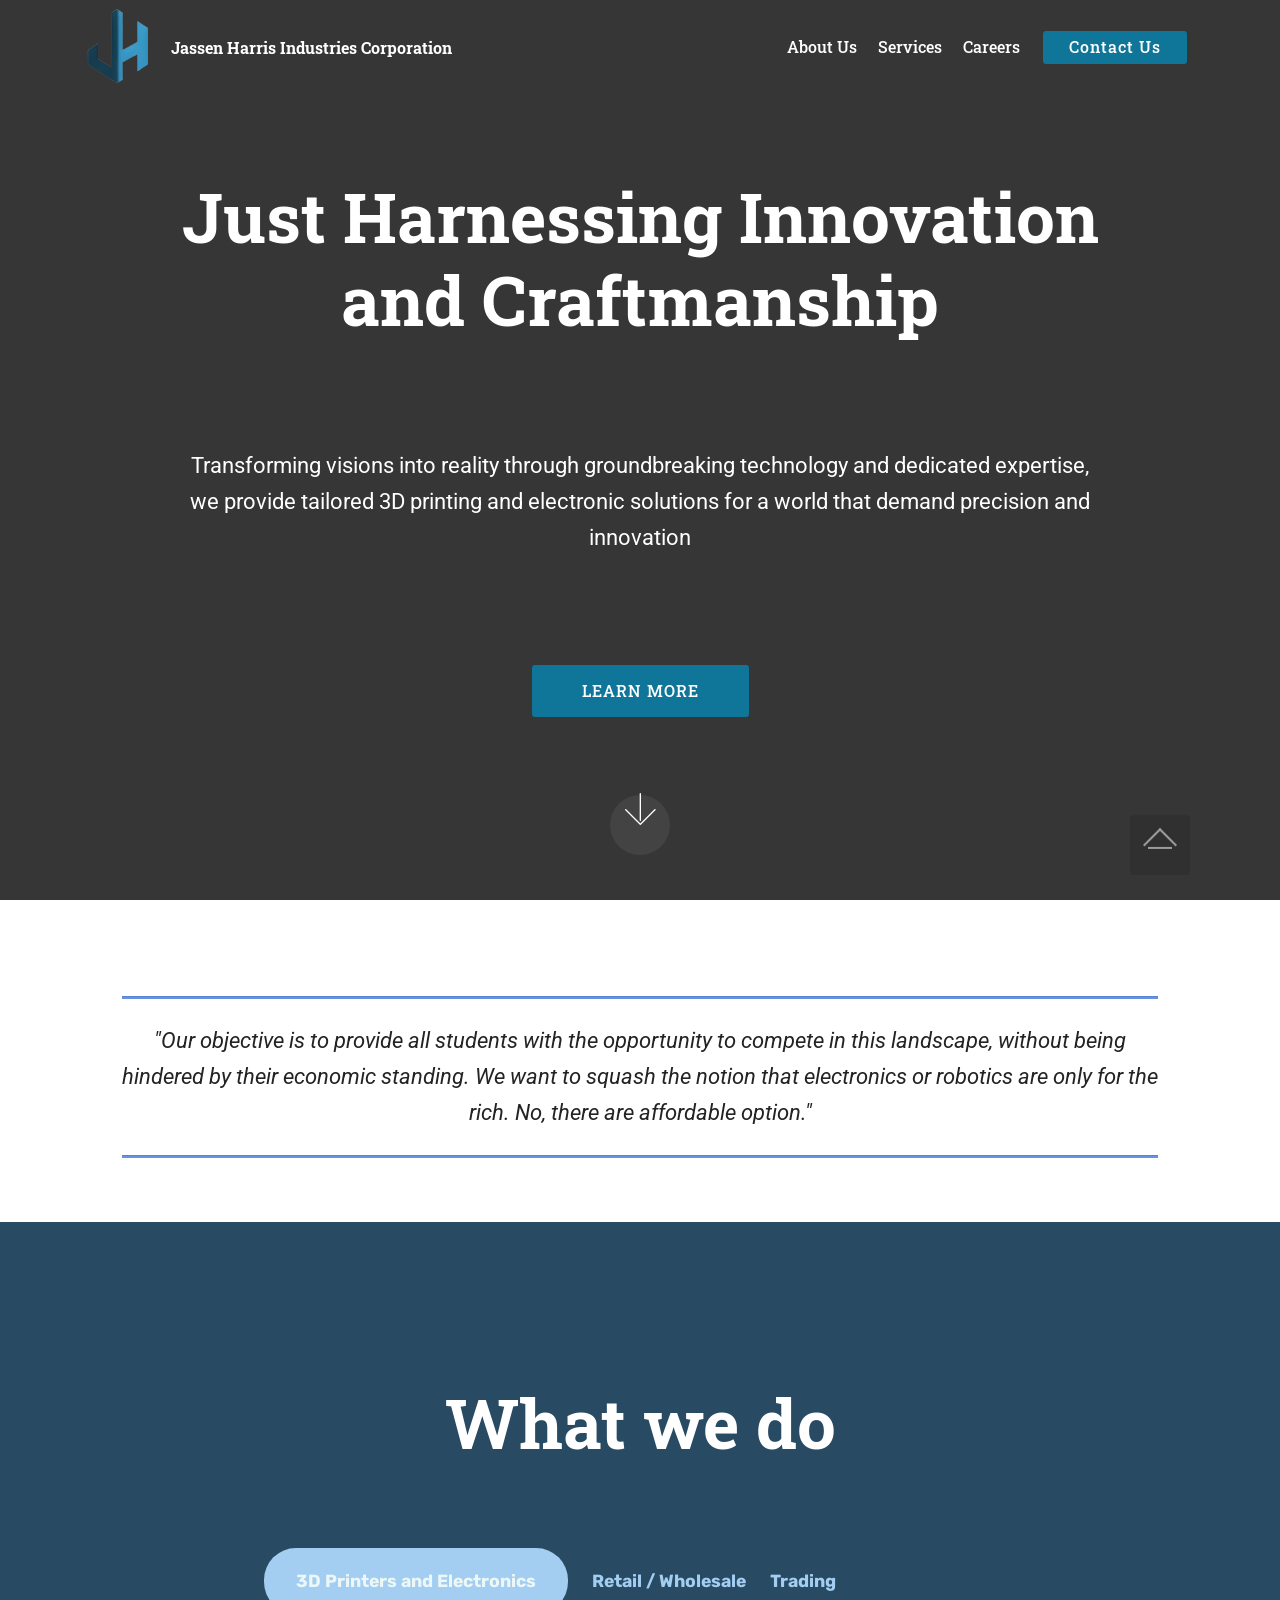
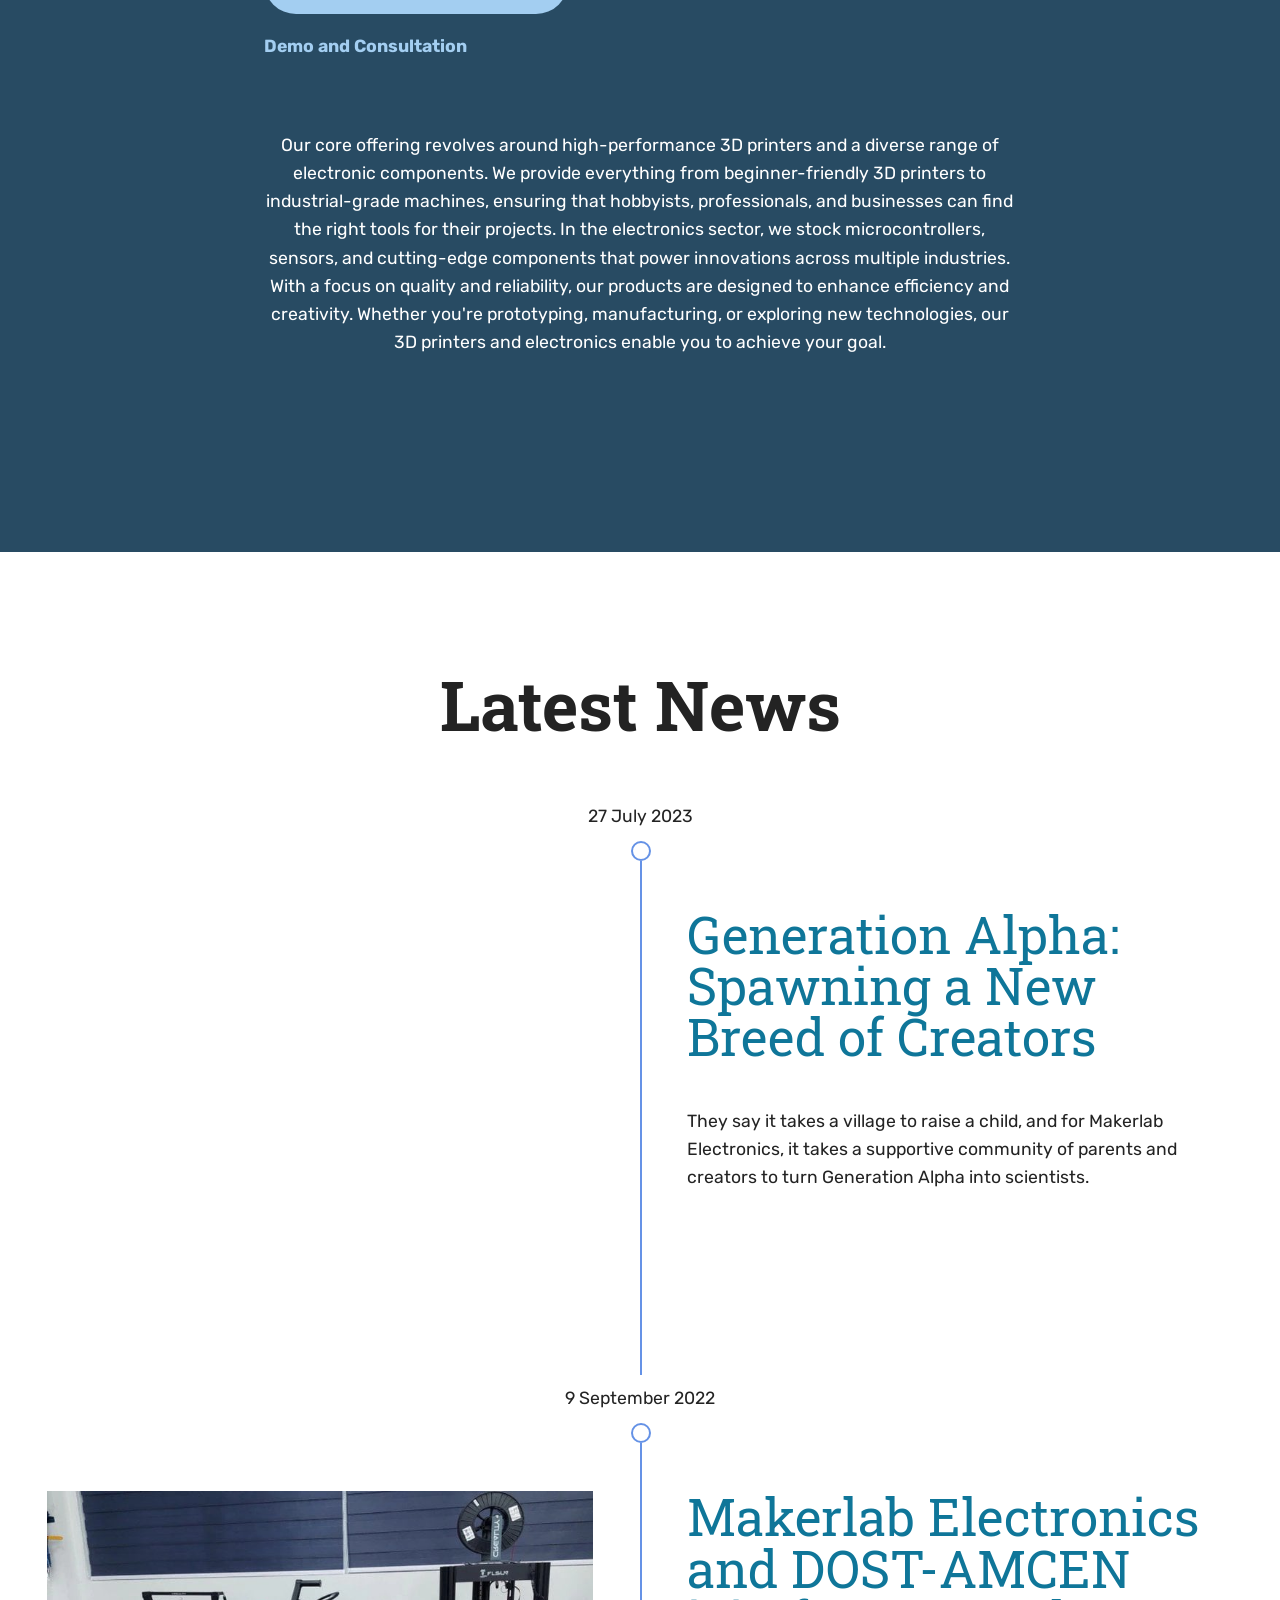
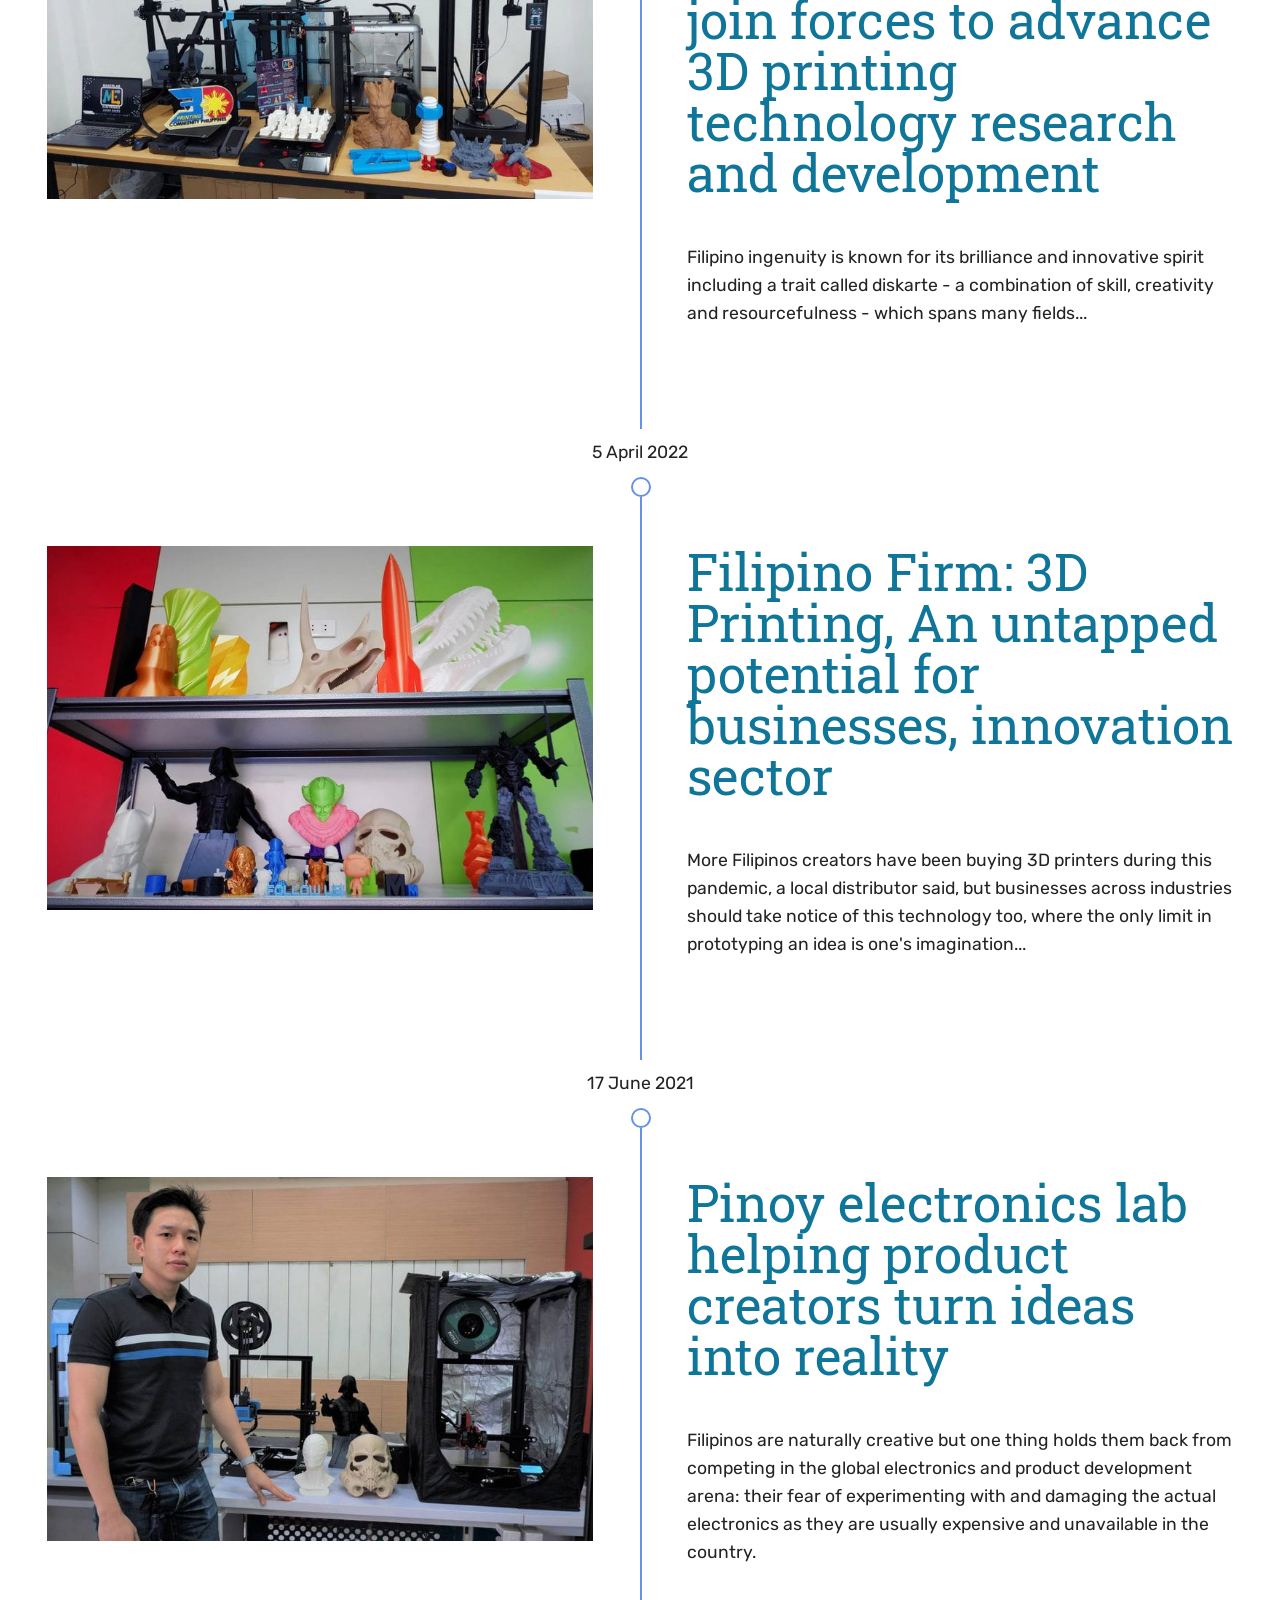
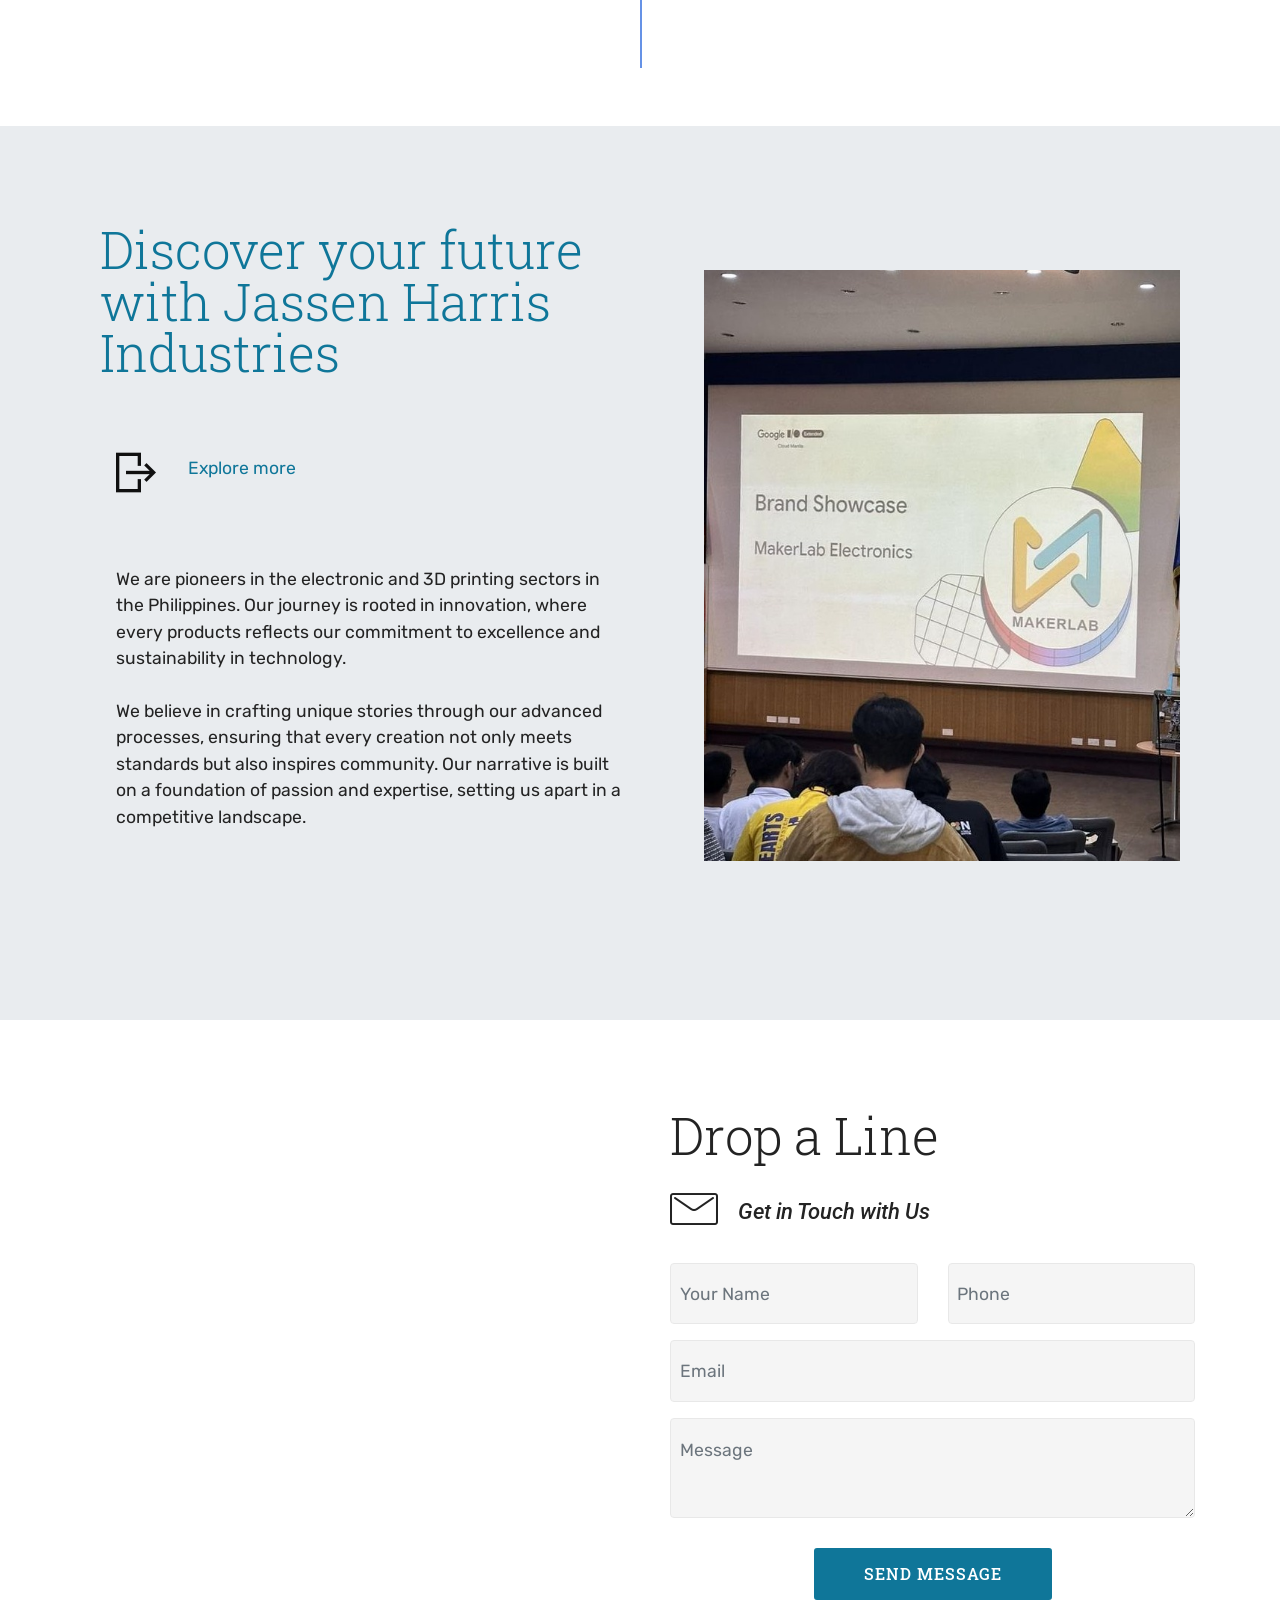
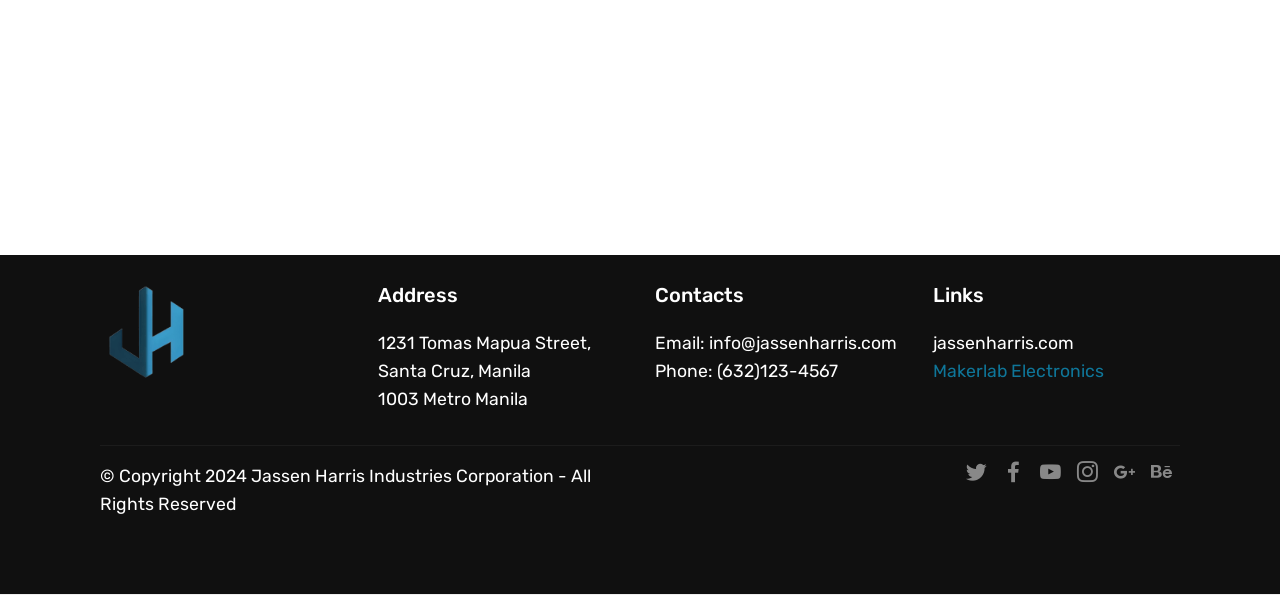
<file: index.html>
<!DOCTYPE html>
<html  >
<head>
  <!-- Site made with Mobirise Website Builder v5.9.18, https://mobirise.com -->
  <meta charset="UTF-8">
  <meta http-equiv="X-UA-Compatible" content="IE=edge">
  <meta name="generator" content="Mobirise v5.9.18, mobirise.com">
  <meta name="viewport" content="width=device-width, initial-scale=1, minimum-scale=1">
  <link rel="shortcut icon" href="assets/images/jassenharris-removebg-preview-121x121.png" type="image/x-icon">
  <meta name="description" content="">
  
  
  <title>Home</title>
  <link rel="stylesheet" href="assets/web/assets/mobirise-icons/mobirise-icons.css">
  <link rel="stylesheet" href="assets/web/assets/mobirise-icons2/mobirise2.css">
  <link rel="stylesheet" href="assets/bootstrap/css/bootstrap.min.css">
  <link rel="stylesheet" href="assets/bootstrap/css/bootstrap-grid.min.css">
  <link rel="stylesheet" href="assets/bootstrap/css/bootstrap-reboot.min.css">
  <link rel="stylesheet" href="assets/tether/tether.min.css">
  <link rel="stylesheet" href="assets/animatecss/animate.min.css">
  <link rel="stylesheet" href="assets/dropdown/css/style.css">
  <link rel="stylesheet" href="assets/socicon/css/styles.css">
  <link rel="stylesheet" href="assets/theme/css/style.css">
  <link rel="preload" href="https://fonts.googleapis.com/css?family=Roboto+Slab:100,200,300,400,500,600,700,800,900&display=swap" as="style" onload="this.onload=null;this.rel='stylesheet'">
  <noscript><link rel="stylesheet" href="https://fonts.googleapis.com/css?family=Roboto+Slab:100,200,300,400,500,600,700,800,900&display=swap"></noscript>
  <link rel="preload" href="https://fonts.googleapis.com/css?family=Roboto:100,100i,300,300i,400,400i,500,500i,700,700i,900,900i&display=swap" as="style" onload="this.onload=null;this.rel='stylesheet'">
  <noscript><link rel="stylesheet" href="https://fonts.googleapis.com/css?family=Roboto:100,100i,300,300i,400,400i,500,500i,700,700i,900,900i&display=swap"></noscript>
  <link rel="preload" href="https://fonts.googleapis.com/css?family=Rubik:300,400,500,600,700,800,900,300i,400i,500i,600i,700i,800i,900i&display=swap" as="style" onload="this.onload=null;this.rel='stylesheet'">
  <noscript><link rel="stylesheet" href="https://fonts.googleapis.com/css?family=Rubik:300,400,500,600,700,800,900,300i,400i,500i,600i,700i,800i,900i&display=swap"></noscript>
  <link rel="preload" as="style" href="assets/mobirise/css/mbr-additional.css?v=XPnmZF"><link rel="stylesheet" href="assets/mobirise/css/mbr-additional.css?v=XPnmZF" type="text/css">

  
  
  
</head>
<body>
  
  <section class="menu cid-qTkzRZLJNu" once="menu" id="menu1-0">

    

    <nav class="navbar navbar-expand beta-menu navbar-dropdown align-items-center navbar-fixed-top navbar-toggleable-sm bg-color transparent">
        <button class="navbar-toggler navbar-toggler-right" type="button" data-toggle="collapse" data-target="#navbarSupportedContent" aria-controls="navbarSupportedContent" aria-expanded="false" aria-label="Toggle navigation">
            <div class="hamburger">
                <span></span>
                <span></span>
                <span></span>
                <span></span>
            </div>
        </button>
        <div class="menu-logo">
            <div class="navbar-brand">
                <span class="navbar-logo">
                    <a href="index.html">
                         <img src="assets/images/jassenharris-removebg-preview-121x121.png" alt="Mobirise" style="height: 4.9rem;">
                    </a>
                </span>
                <span class="navbar-caption-wrap"><a class="navbar-caption text-white text-primary display-4" href="index.html">Jassen Harris Industries Corporation<br></a></span>
            </div>
        </div>
        <div class="collapse navbar-collapse" id="navbarSupportedContent">
            <ul class="navbar-nav nav-dropdown" data-app-modern-menu="true"><li class="nav-item">
                    <a class="nav-link link text-white text-primary display-4" href="about.html">
                        
                        About Us
                    </a>
                </li><li class="nav-item">
                    <a class="nav-link link text-white text-primary display-4" href="Services.html">
                        
                        Services
                    </a>
                </li><li class="nav-item"><a class="nav-link link text-white text-primary display-4" href="Careers.html">Careers<br></a></li></ul>
            <div class="navbar-buttons mbr-section-btn"><a class="btn btn-sm btn-primary display-4" href="Contacts.html">Contact Us</a></div>
        </div>
    </nav>
</section>

<section class="header6 cid-urqitYhJyY mbr-fullscreen" data-bg-video="https://youtu.be/mQFdyjiO1jI?loop=1&amp;autoplay=1" id="header6-2y">

    

    <div class="mbr-overlay" style="opacity: 0.9; background-color: rgb(35, 35, 35);">
    </div>

    <div class="container">
        <div class="row justify-content-md-center">
            <div class="mbr-white col-md-10">
                <h1 class="mbr-section-title align-center mbr-bold pb-3 mbr-fonts-style display-1">Just Harnessing Innovation and Craftmanship<br><br></h1>
                <p class="mbr-text align-center pb-3 mbr-fonts-style display-5">
                    Transforming visions into reality through groundbreaking technology and dedicated expertise, we provide tailored 3D printing and electronic solutions for a world that demand precision and innovation<br><br><br></p>
                <div class="mbr-section-btn align-center"><a class="btn btn-md btn-primary display-4" href="about.html">LEARN MORE</a></div>
            </div>
        </div>
    </div>

    <div class="mbr-arrow hidden-sm-down" aria-hidden="true">
        <a href="#next">
            <i class="mbri-down mbr-iconfont"></i>
        </a>
    </div>
</section>

<section class="content6 cid-urqzDWpimx" id="content6-33">
    
    <div class="container-fluid">
        <div class="row justify-content-center">
            <div class="col-md-12 col-lg-10">
                <hr class="line">
                <p class="mbr-text align-center mbr-fonts-style my-4 display-5">
                    <em>"Our objective is to provide all students with the opportunity to compete in this landscape, without being hindered by their economic standing. We want to squash the notion that electronics or robotics are only for the rich. No, there are affordable option."</em></p>
                <hr class="line">
            </div>
        </div>
    </div>
</section>

<section class="tabs content18 cid-urvVl3f4Vf" id="tabs1-4h">

    

    
    
    <div class="container-fluid">
        <div class="row justify-content-center mb-5">
            <div class="col-12 content-head">
                <h3 class="mbr-section-title mb-0 mbr-fonts-style display-1"><strong>What we do</strong></h3>
                
            </div>
        </div>
        <div class="row justify-content-center">
            <div class="col-12 col-md-8">
                <div class="item-wrapper">
                    <ul class="nav nav-tabs mb-4" role="tablist">
                        <li class="nav-item first mbr-fonts-style"><a class="nav-link mbr-fonts-style show active display-7" role="tab" data-toggle="tab" href="#tabs1-4h_tab0" aria-selected="true"><strong>3D Printers and Electronics</strong></a></li>
                        <li class="nav-item"><a class="nav-link mbr-fonts-style active display-7" role="tab" data-toggle="tab" href="#tabs1-4h_tab1" aria-selected="true"><strong>Retail / Wholesale</strong></a></li>
                        <li class="nav-item"><a class="nav-link mbr-fonts-style active display-7" role="tab" data-toggle="tab" href="#tabs1-4h_tab2" aria-selected="true"><strong>Trading</strong></a></li>
                        <li class="nav-item"><a class="nav-link mbr-fonts-style active display-7" role="tab" data-toggle="tab" href="#tabs1-4h_tab3" aria-selected="true"><strong>Demo and Consultation</strong></a></li>
                        
                        
                    </ul>
                    <div class="tab-content">
                        <div id="tab1" class="tab-pane in active" role="tabpanel">
                            <div class="row">
                                <div class="col-md-12">
                                    <p class="mbr-text mbr-fonts-style display-7">
                                        <br>Our core offering revolves around high-performance 3D printers and a diverse range of electronic components. We provide everything from beginner-friendly 3D printers to industrial-grade machines, ensuring that hobbyists, professionals, and businesses can find the right tools for their projects. In the electronics sector, we stock microcontrollers, sensors, and cutting-edge components that power innovations across multiple industries. With a focus on quality and reliability, our products are designed to enhance efficiency and creativity. Whether you're prototyping, manufacturing, or exploring new technologies, our 3D printers and electronics enable you to achieve your goal.</p>
                                </div>
                            </div>
                        </div>
                        <div id="tab2" class="tab-pane" role="tabpanel">
                            <div class="row">
                                <div class="col-md-12">
                                    <p class="mbr-text mbr-fonts-style display-7"><br>We cater to both individual buyers and businesses through our comprehensive retail and wholesale services. Retail customers can explore a wide selection of 3D printers, electronics, and accessories tailored to suit personal or professional projects. Wholesale client benefit from bulk purchasing options, allowing for cost savings and efficient order fulfillment. With dedicated account management  and personalized support, we ensure that wholesale buyers receive timely shipments and priority service. Our dual retail and wholesale offerings make us a one-stop shop for all technology needs, from single-item purchases to large scale orders.</p>
                                </div>
                            </div>
                        </div>
                        <div id="tab3" class="tab-pane" role="tabpanel">
                            <div class="row">
                                <div class="col-md-12">
                                    <p class="mbr-text mbr-fonts-style display-7">
                                        <br>Our trading services bridge the gap between the global manufacturers and customers seeking the latest technology solutions. By sourcing high-quality products from trusted partners, we ensure that businesses and individuals have access to innovative 3D printing and electronic technologies. We offer competitive pricing and streamlined logistics to make trading with us both cost-effective and efficient. Whether you're a retailer looking to expand your product line or business sourcing specialized equipment, our trading team ensures smooth transactions and reliable supply chains. With deep industry knowledge, we help our clients navigate market trends and access the best products available.</p>
                                </div>
                            </div>
                        </div>
                        <div id="tab4" class="tab-pane" role="tabpanel">
                            <div class="row">
                                <div class="col-md-12">
                                    <p class="mbr-text mbr-fonts-style display-7"><br>Our demo and consultation services are designed to give customers a hands-on understanding of the products we offer. We provide in-depth demonstrations of 3D printers, electronic components, and specialized equipment to showcase their capabilities and applications. Our expert consultants work closely with clients to assess their unique needs and recommend the most suitable products and solutions. Whether you need guidance on selecting the right machine or optimizing your production process, our consultations are tailored to help you make informed decisions. This personalized approach ensures that every customer maximizes the value of their investment in our technology.</p>
                                </div>
                            </div>
                        </div>
                        
                        
                    </div>
                </div>
            </div>
        </div>
    </div>
</section>

<section class="timeline3 cid-urqwiLaIgE" id="timeline3-2z">
    

    
    
    <div class="container-fluid">
        <div class="mbr-section-head">
            <h3 class="mbr-section-title mbr-fonts-style align-center mb-0 display-1">
                <strong>Latest News</strong></h3>
            
        </div>
        <div class="timelines-container mt-4">
            <div class="row timeline-element first-separline mb-5 reverseTimeline">
                <div class="timeline-date col-12">
                    <div class="timeline-date-wrapper">
                        <p class="mbr-timeline-date display-7">17 June 2021</p>
                    </div>
                </div>
                <span class="iconBackground"></span>
                <div class="col-12 col-md-6">
                    <div class="image-wrapper">
                        <a href="Fourth.html"><img src="assets/images/pinoy-elec-750x500.jpg" alt="Mobirise Website Builder" title=""></a>
                    </div>
                </div>
                <div class="col-12 col-md-6">
                    <div class="timeline-text-wrapper">
                        <h4 class="mbr-timeline-title mbr-fonts-style mb-0 display-2">
                            <strong><a href="Fourth.html" class="text-primary">Pinoy electronics lab helping product creators turn ideas into reality</a></strong></h4>
                        <p class="mbr-text mbr-fonts-style mt-3 mb-0 display-7">
                            <br>Filipinos are naturally creative but one thing holds them back from competing in the global electronics and product development arena: their fear of experimenting with and damaging the actual electronics as they are usually expensive and unavailable in the country.</p>
                    </div>
                </div>
            </div>
            <div class="row timeline-element first-separline mb-5 reverseTimeline">
                <div class="timeline-date col-12">
                    <div class="timeline-date-wrapper">
                        <p class="mbr-timeline-date display-7">5 April 2022</p>
                    </div>
                </div>
                <span class="iconBackground"></span>
                <div class="col-12 col-md-6">
                    <div class="image-wrapper">
                        <a href="Third.html"><img src="assets/images/untapped-750x500.jpg" alt="Mobirise Website Builder" title=""></a>
                    </div>
                </div>
                <div class="col-12 col-md-6">
                    <div class="timeline-text-wrapper">
                        <h4 class="mbr-timeline-title mbr-fonts-style mb-0 display-2"><strong><a href="Third.html" class="text-primary">Filipino Firm: 3D Printing, An untapped potential for businesses, innovation sector</a></strong></h4>
                        <p class="mbr-text mbr-fonts-style mt-3 mb-0 display-7">
                            <br>More Filipinos creators have been buying 3D printers during this pandemic, a local distributor said, but businesses across industries should take notice of this technology too, where the only limit in prototyping an idea is one's imagination...</p>
                    </div>
                </div>
            </div>
            <div class="row timeline-element first-separline mb-5 reverseTimeline">
                <div class="timeline-date col-12">
                    <div class="timeline-date-wrapper">
                        <p class="mbr-timeline-date display-7">9 September 2022</p>
                    </div>
                </div>
                <span class="iconBackground"></span>
                <div class="col-12 col-md-6">
                    <div class="image-wrapper">
                        <a href="second.html"><img src="assets/images/dost-750x423.jpg" alt="Mobirise Website Builder" title=""></a>
                    </div>
                </div>
                <div class="col-12 col-md-6">
                    <div class="timeline-text-wrapper">
                        <h4 class="mbr-timeline-title mbr-fonts-style mb-0 display-2"><strong><a href="second.html" class="text-primary">Makerlab Electronics and DOST-AMCEN join forces to advance 3D printing technology research and development</a></strong></h4>
                        <p class="mbr-text mbr-fonts-style mt-3 mb-0 display-7"><br>Filipino ingenuity is known for its brilliance and innovative spirit including a trait called diskarte - a combination of skill, creativity and resourcefulness - which spans many fields...</p>
                    </div>
                </div>
            </div>
            <div class="row timeline-element first-separline mb-5 reverseTimeline">
                <div class="timeline-date col-12">
                    <div class="timeline-date-wrapper">
                        <p class="mbr-timeline-date display-7">
                            27 July 2023</p>
                    </div>
                </div>
                <span class="iconBackground"></span>
                <div class="col-12 col-md-6">
                    <div class="image-wrapper">
                        <a href="first.html"><img src="assets/images/alpha-750x500.jpg" alt="Mobirise Website Builder" title=""></a>
                    </div>
                </div>
                <div class="col-12 col-md-6">
                    <div class="timeline-text-wrapper">
                        <h4 class="mbr-timeline-title mbr-fonts-style mb-0 display-2"><strong><a href="first.html" class="text-primary">Generation Alpha: Spawning a New Breed of Creators</a></strong></h4>
                        <p class="mbr-text mbr-fonts-style mt-3 mb-0 display-7">
                            <br>They say it takes a village to raise a child, and for Makerlab Electronics, it takes a supportive community of parents and creators to turn Generation Alpha into scientists.<br></p>
                    </div>
                </div>
            </div>
            
            
            
            
            
            
            
            
        </div>
    </div>
</section>

<section class="features11 cid-ur9LenFNVh" id="features11-7">

    

    

    <div class="container">   
        <div class="col-md-12">
            <div class="media-container-row">
                <div class="mbr-figure m-auto" style="width: 50%;">
                    <img src="assets/images/makerlab-720x900.jpeg" alt="Mobirise" title="">
                </div>
                <div class=" align-left aside-content">
                    <h2 class="mbr-title pt-2 mbr-fonts-style display-2">Discover your future with Jassen Harris Industries<br><br></h2>
                    <div class="mbr-section-text">
                        
                    </div>

                    <div class="block-content">
                        <div class="card p-3 pr-3">
                            <div class="media">
                                <div class=" align-self-center card-img pb-3">
                                    <a href="Careers.html"><span class="mbr-iconfont mobi-mbri-logout mobi-mbri" style="color: rgb(16, 16, 16); fill: rgb(16, 16, 16); font-size: 40px;"></span></a>
                                </div>     
                                <div class="media-body">
                                    <h4 class="card-title mbr-fonts-style display-7"><a href="Careers.html" class="text-primary">Explore more&nbsp;</a><br><br></h4>
                                </div>
                            </div>                

                            <div class="card-box">
                                <p class="block-text mbr-fonts-style display-7"><br><br>We are pioneers in the electronic and 3D printing sectors in the Philippines. Our journey is rooted in innovation, where every products reflects our commitment to excellence and sustainability in technology.<br><br>We believe in crafting unique stories through our advanced processes, ensuring that every creation not only meets standards but also inspires community. Our narrative is built on a foundation of passion and expertise, setting us apart in a competitive landscape.<br><br><br></p>
                            </div>
                        </div>

                        
                    </div>
                </div>
            </div>
        </div> 
    </div>          
</section>

<section class="mbr-section form4 cid-ura5hJjrKi" id="form4-b">

    

    
    <div class="container">
        <div class="row">
            <div class="col-md-6">
                <div class="google-map"><iframe frameborder="0" style="border:0" src="https://www.google.com/maps/embed?pb=!1m18!1m12!1m3!1d3860.8180513334996!2d120.97860901126525!3d14.60943848581904!2m3!1f0!2f0!3f0!3m2!1i1024!2i768!4f13.1!3m3!1m2!1s0x3397ca06da134d9f%3A0x72ced3ea5812fd72!2sMakerlab%20Electronics!5e0!3m2!1sen!2sph!4v1728892355180!5m2!1sen!2sph" allowfullscreen=""></iframe></div>
            </div>
            <div class="col-md-6">
                <h2 class="pb-3 align-left mbr-fonts-style display-2">
                    Drop a Line
                </h2>
                <div>
                    <div class="icon-block pb-3 align-left">
                        <span class="icon-block__icon">
                            <span class="mbri-letter mbr-iconfont"></span>
                        </span>
                        <h4 class="icon-block__title align-left mbr-fonts-style display-5">
                            Get in Touch with Us</h4>
                    </div>
                    
                </div>
                <div data-form-type="formoid">
                    <!---Formbuilder Form--->
                    <form action="https://mobirise.eu/" method="POST" class="mbr-form form-with-styler" data-form-title="Mobirise Form"><input type="hidden" name="email" data-form-email="true" value="dO7z+utlnlp/CLjp66nncEUmpzYEQx+uolNDbyF8rgY7m5xifPkKv7CThh45bqH82OIk/NLPW5BVuRib/+JpXVHbCuPDM1M+mPUbMPskmPbNeBP1bL9OvC/PR3kGLrLT">
                        <div class="row">
                            <div hidden="hidden" data-form-alert="" class="alert alert-success col-12">Thanks for filling out the form!</div>
                            <div hidden="hidden" data-form-alert-danger="" class="alert alert-danger col-12">
                            </div>
                        </div>
                        <div class="dragArea row">
                            <div class="col-md-6  form-group" data-for="name">
                                <input type="text" name="name" placeholder="Your Name" data-form-field="Name" required="required" class="form-control input display-7" id="name-form4-b">
                            </div>
                            <div class="col-md-6  form-group" data-for="phone">
                                <input type="text" name="phone" placeholder="Phone" data-form-field="Phone" required="required" class="form-control input display-7" id="phone-form4-b">
                            </div>
                            <div data-for="email" class="col-md-12  form-group">
                                <input type="text" name="email" placeholder="Email" data-form-field="Email" class="form-control input display-7" required="required" id="email-form4-b">
                            </div>
                            <div data-for="message" class="col-md-12  form-group">
                                <textarea name="message" placeholder="Message" data-form-field="Message" class="form-control input display-7" id="message-form4-b"></textarea>
                            </div>
                            <div class="col-md-12 input-group-btn mt-2 align-center">
                                <button type="submit" class="btn btn-primary btn-form display-4">SEND MESSAGE</button>
                            </div>
                        </div>
                    </form><!---Formbuilder Form--->
                </div>
            </div>
        </div>
    </div>
</section>

<section class="cid-qTkAaeaxX5" id="footer1-2">

    

    

    <div class="container">
        <div class="media-container-row content text-white">
            <div class="col-12 col-md-3">
                <div class="media-wrap">
                    <a href="https://mobirise.com/">
                        <img src="assets/images/jassenharris-removebg-preview-121x121.png" alt="Mobirise">
                    </a>
                </div>
            </div>
            <div class="col-12 col-md-3 mbr-fonts-style display-7">
                <h5 class="pb-3">
                    Address
                </h5>
                <p class="mbr-text">
                    1231 Tomas Mapua Street, Santa Cruz, Manila<br>1003 Metro Manila</p>
            </div>
            <div class="col-12 col-md-3 mbr-fonts-style display-7">
                <h5 class="pb-3">
                    Contacts
                </h5>
                <p class="mbr-text">
                    Email: info@jassenharris.com<br>Phone: (632)123-4567<br><br></p>
            </div>
            <div class="col-12 col-md-3 mbr-fonts-style display-7">
                <h5 class="pb-3">
                    Links
                </h5>
                <p class="mbr-text">jassenharris.com<br><a href="https://www.makerlab-electronics.com" class="text-primary" target="_blank">Makerlab Electronics</a></p>
            </div>
        </div>
        <div class="footer-lower">
            <div class="media-container-row">
                <div class="col-sm-12">
                    <hr>
                </div>
            </div>
            <div class="media-container-row mbr-white">
                <div class="col-sm-6 copyright">
                    <p class="mbr-text mbr-fonts-style display-7">
                        © Copyright 2024 Jassen Harris Industries Corporation - All Rights Reserved
                    </p>
                </div>
                <div class="col-md-6">
                    <div class="social-list align-right">
                        <div class="soc-item">
                            <a href="https://twitter.com/mobirise" target="_blank">
                                <span class="socicon-twitter socicon mbr-iconfont mbr-iconfont-social"></span>
                            </a>
                        </div>
                        <div class="soc-item">
                            <a href="https://www.facebook.com/MakerlabElectronics" target="_blank">
                                <span class="mbr-iconfont mbr-iconfont-social socicon-facebook socicon"></span>
                            </a>
                        </div>
                        <div class="soc-item">
                            <a href="https://www.youtube.com/@makerlabelectronics5172" target="_blank">
                                <span class="mbr-iconfont mbr-iconfont-social socicon-youtube socicon"></span>
                            </a>
                        </div>
                        <div class="soc-item">
                            <a href="https://www.instagram.com/makerlabelectronics/" target="_blank">
                                <span class="mbr-iconfont mbr-iconfont-social socicon-instagram socicon"></span>
                            </a>
                        </div>
                        <div class="soc-item">
                            <a href="https://plus.google.com/u/0/+Mobirise" target="_blank">
                                <span class="socicon-googleplus socicon mbr-iconfont mbr-iconfont-social"></span>
                            </a>
                        </div>
                        <div class="soc-item">
                            <a href="https://www.behance.net/Mobirise" target="_blank">
                                <span class="socicon-behance socicon mbr-iconfont mbr-iconfont-social"></span>
                            </a>
                        </div>
                    </div>
                </div>
            </div>
        </div>
    </div>
</section>
<section class="display-7" style="padding: 0;align-items: center;justify-content: center;flex-wrap: wrap; align-content: center;display: flex;position: relative;height: 1px;">
    <a href="https://mobiri.se/3501931" style="display: none; flex: 1 1;height: 4rem;position: absolute;width: 100%;z-index: 1;">
      <img alt="" style="height: 4rem;" src="[data-uri]">
    </a>
    <p style="margin: 0;text-align: center;" class="display-7">&#8204;</p>
    <a style="z-index:1; display: none;" href="https://mobirise.com/builder/ai-website-creator.html">AI Website Creator</a>
  </section>
  
    <script src="assets/popper/popper.min.js"></script>  
    <script src="assets/web/assets/jquery/jquery.min.js"></script>  
    <script src="assets/bootstrap/js/bootstrap.min.js"></script>  
    <script src="assets/tether/tether.min.js"></script>  
    <script src="assets/smoothscroll/smooth-scroll.js"></script>  
    <script src="assets/viewportchecker/jquery.viewportchecker.js"></script>  
    <script src="assets/dropdown/js/nav-dropdown.js"></script>  
    <script src="assets/dropdown/js/navbar-dropdown.js"></script>  
    <script src="assets/touchswipe/jquery.touch-swipe.min.js"></script>  
    <script src="assets/scrollgallery/scroll-gallery.js"></script>  
    <script src="assets/masonry/masonry.pkgd.min.js"></script>  
    <script src="assets/imagesloaded/imagesloaded.pkgd.min.js"></script>  <script src="assets/theme/js/script.js"></script>    
  
 <div id="scrollToTop" class="scrollToTop mbr-arrow-up"><a style="text-align: center;"><i class="mbr-arrow-up-icon mbr-arrow-up-icon-cm cm-icon cm-icon-smallarrow-up"></i></a></div>
    <input name="animation" type="hidden">
  </body>
</html>
</file>
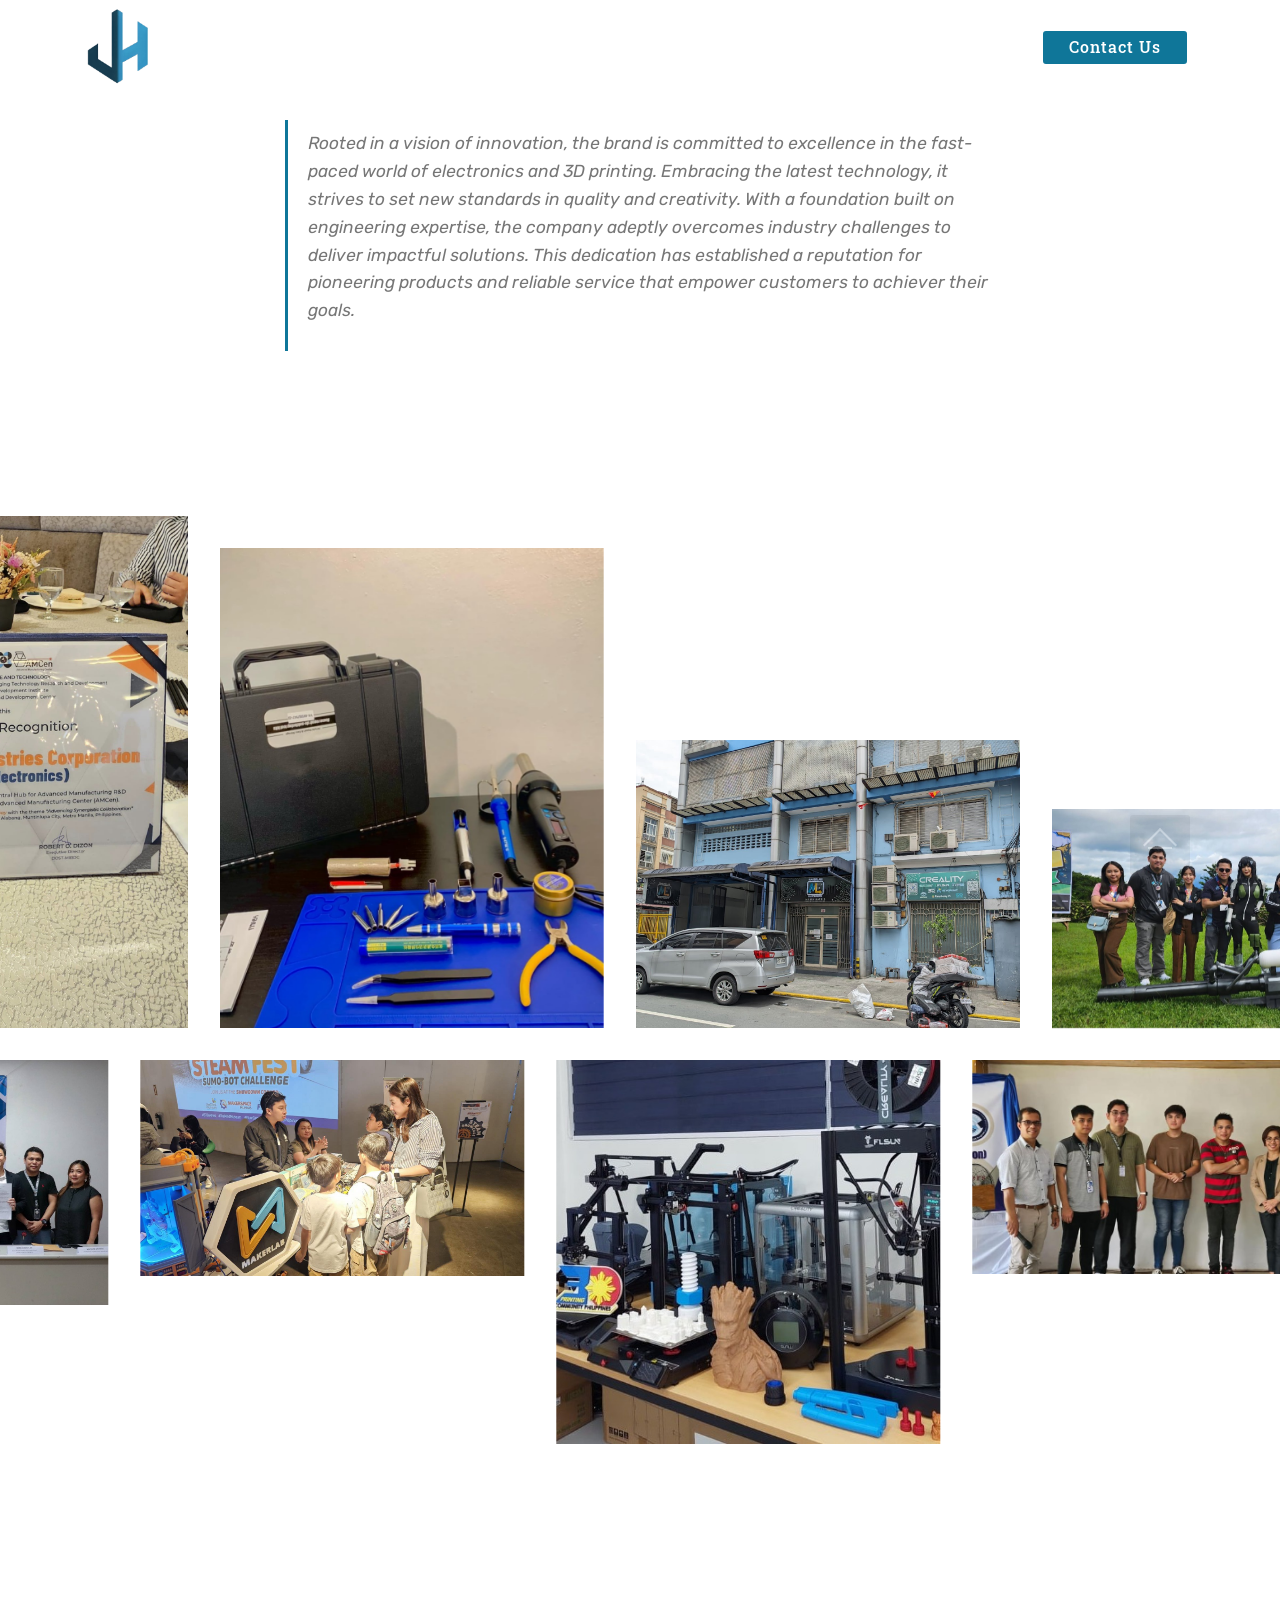
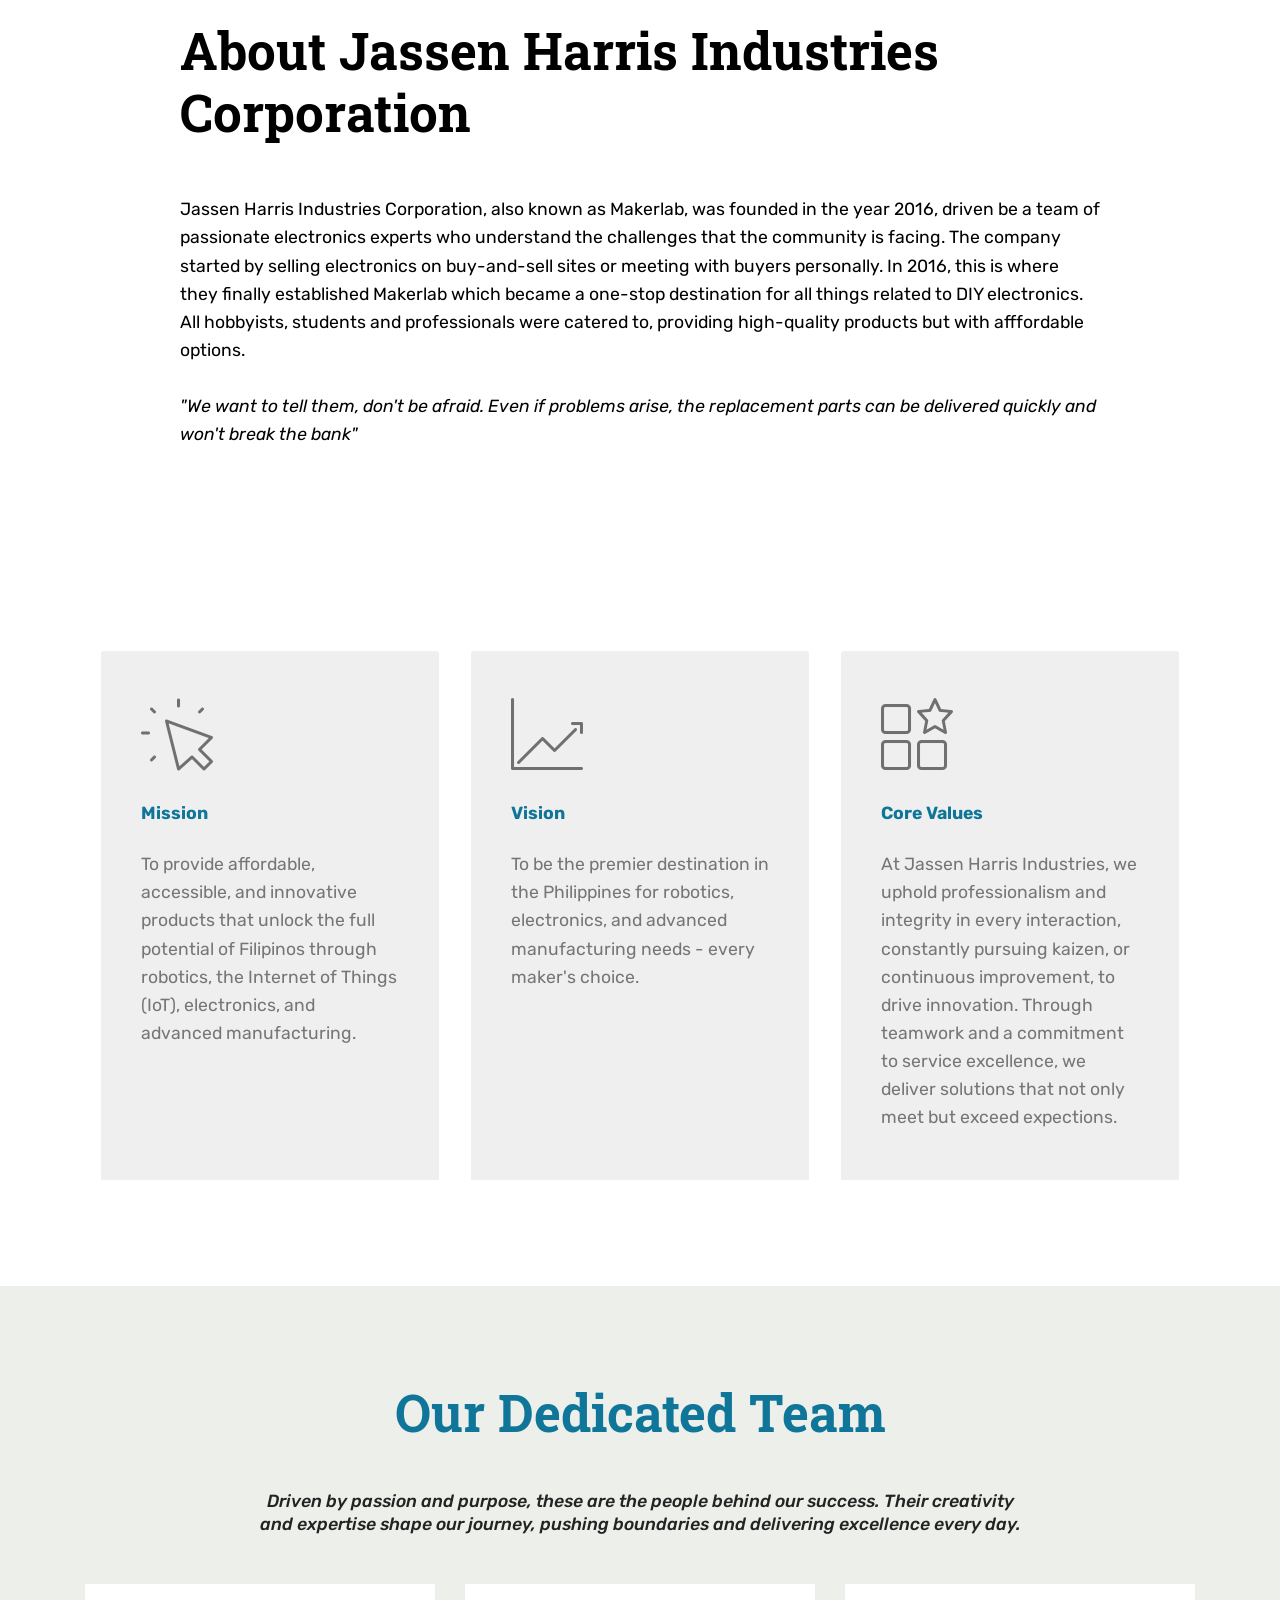
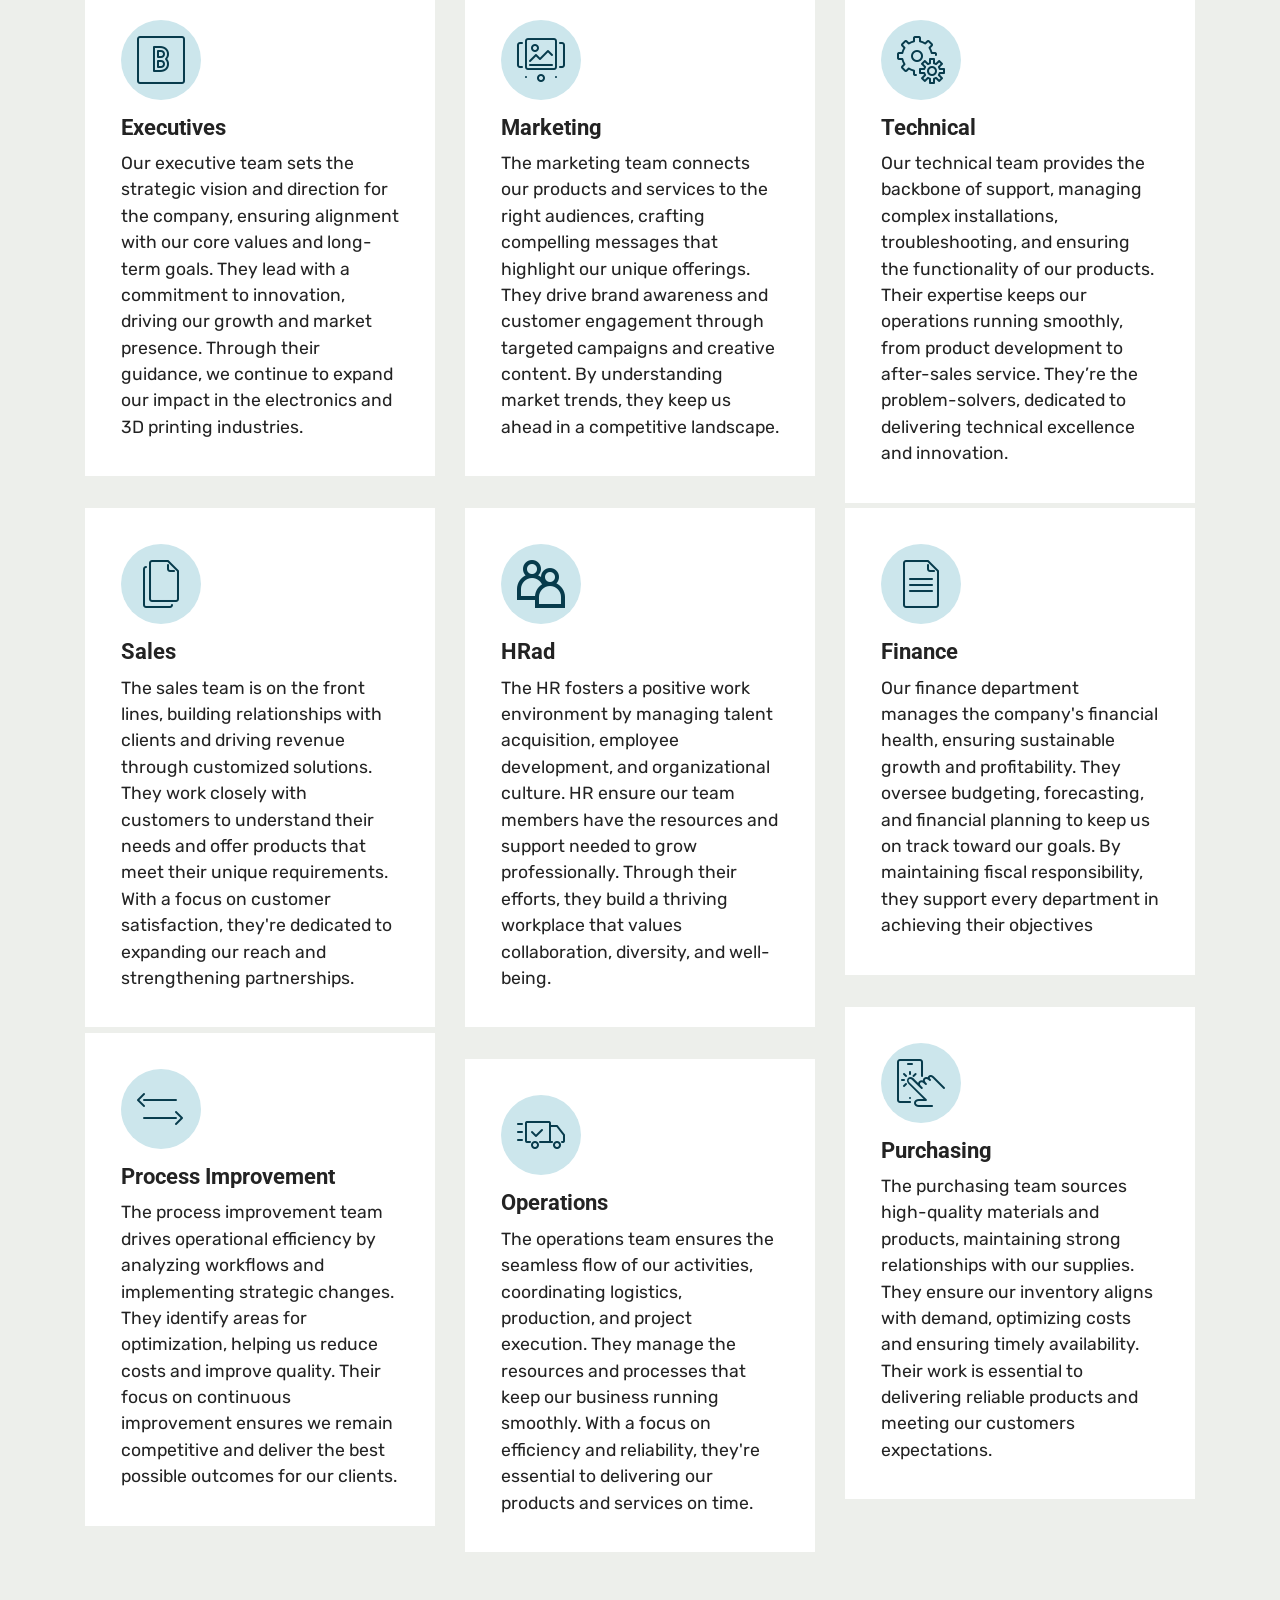
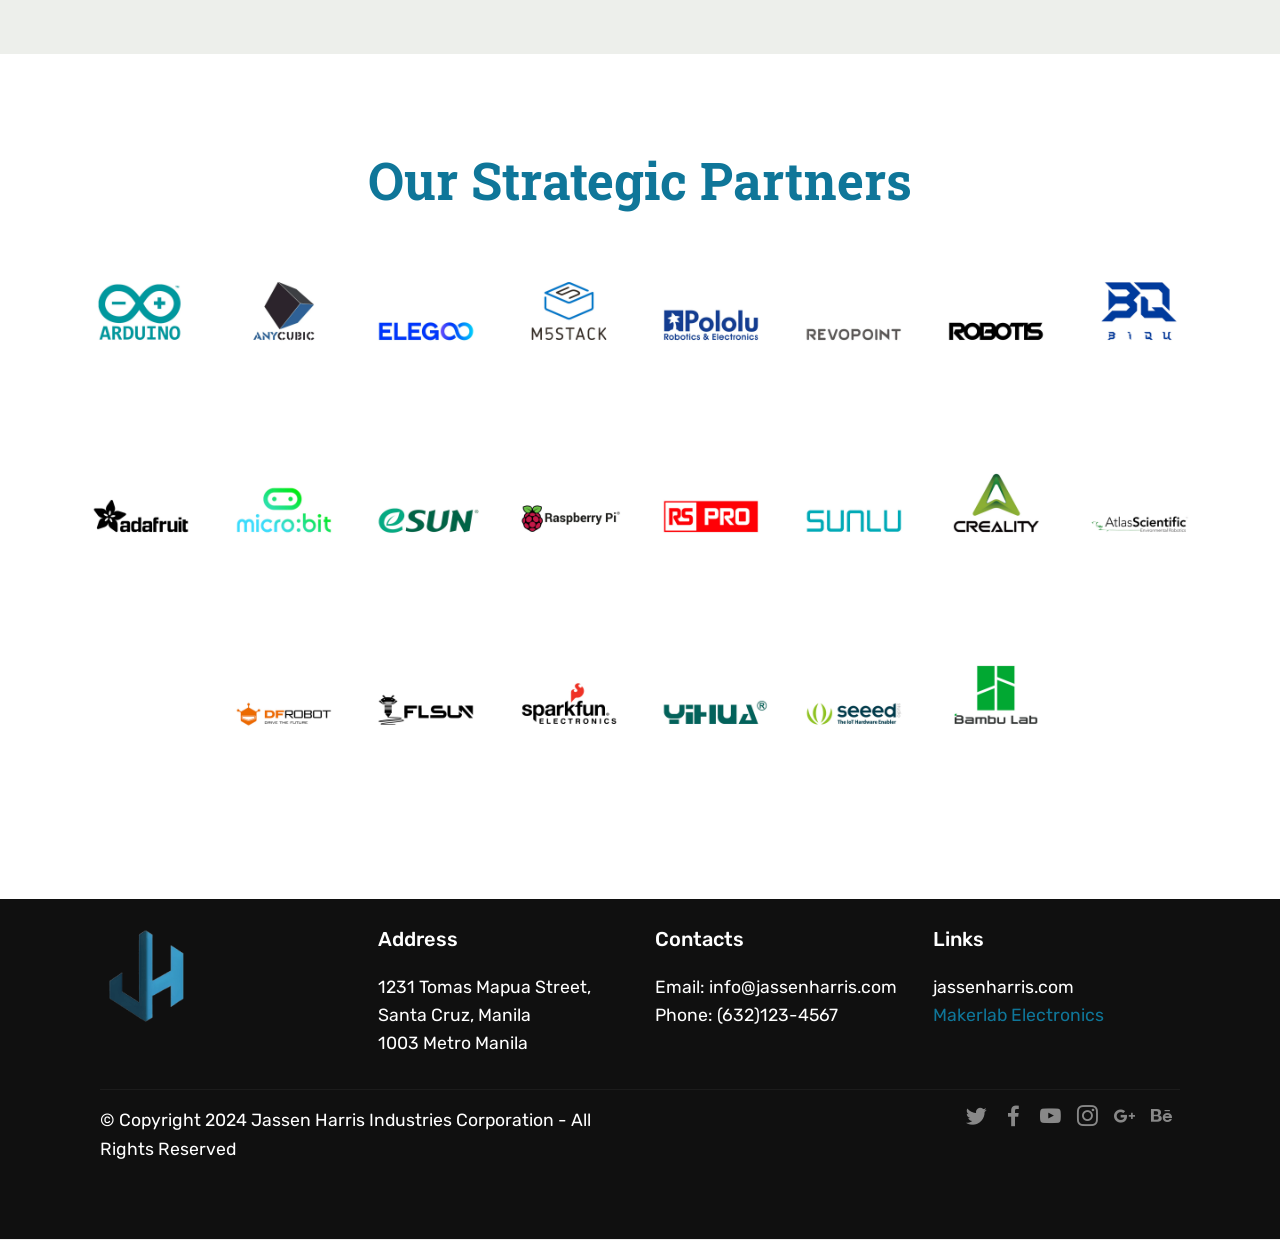
<file: about.html>
<!DOCTYPE html>
<html  >
<head>
  <!-- Site made with Mobirise Website Builder v5.9.18, https://mobirise.com -->
  <meta charset="UTF-8">
  <meta http-equiv="X-UA-Compatible" content="IE=edge">
  <meta name="generator" content="Mobirise v5.9.18, mobirise.com">
  <meta name="viewport" content="width=device-width, initial-scale=1, minimum-scale=1">
  <link rel="shortcut icon" href="assets/images/jassenharris-removebg-preview-121x121.png" type="image/x-icon">
  <meta name="description" content="">
  
  
  <title>About Us</title>
  <link rel="stylesheet" href="assets/web/assets/mobirise-icons/mobirise-icons.css">
  <link rel="stylesheet" href="assets/web/assets/mobirise-icons2/mobirise2.css">
  <link rel="stylesheet" href="assets/bootstrap/css/bootstrap.min.css">
  <link rel="stylesheet" href="assets/bootstrap/css/bootstrap-grid.min.css">
  <link rel="stylesheet" href="assets/bootstrap/css/bootstrap-reboot.min.css">
  <link rel="stylesheet" href="assets/tether/tether.min.css">
  <link rel="stylesheet" href="assets/animatecss/animate.min.css">
  <link rel="stylesheet" href="assets/dropdown/css/style.css">
  <link rel="stylesheet" href="assets/socicon/css/styles.css">
  <link rel="stylesheet" href="assets/theme/css/style.css">
  <link rel="preload" href="https://fonts.googleapis.com/css?family=Roboto+Slab:100,200,300,400,500,600,700,800,900&display=swap" as="style" onload="this.onload=null;this.rel='stylesheet'">
  <noscript><link rel="stylesheet" href="https://fonts.googleapis.com/css?family=Roboto+Slab:100,200,300,400,500,600,700,800,900&display=swap"></noscript>
  <link rel="preload" href="https://fonts.googleapis.com/css?family=Roboto:100,100i,300,300i,400,400i,500,500i,700,700i,900,900i&display=swap" as="style" onload="this.onload=null;this.rel='stylesheet'">
  <noscript><link rel="stylesheet" href="https://fonts.googleapis.com/css?family=Roboto:100,100i,300,300i,400,400i,500,500i,700,700i,900,900i&display=swap"></noscript>
  <link rel="preload" href="https://fonts.googleapis.com/css?family=Rubik:300,400,500,600,700,800,900,300i,400i,500i,600i,700i,800i,900i&display=swap" as="style" onload="this.onload=null;this.rel='stylesheet'">
  <noscript><link rel="stylesheet" href="https://fonts.googleapis.com/css?family=Rubik:300,400,500,600,700,800,900,300i,400i,500i,600i,700i,800i,900i&display=swap"></noscript>
  <link rel="preload" as="style" href="assets/mobirise/css/mbr-additional.css?v=8NsgIw"><link rel="stylesheet" href="assets/mobirise/css/mbr-additional.css?v=8NsgIw" type="text/css">

  
  
</head>
<body>
  
  <section class="menu cid-uradZrcbye" once="menu" id="menu1-c">

    

    <nav class="navbar navbar-expand beta-menu navbar-dropdown align-items-center navbar-fixed-top navbar-toggleable-sm bg-color transparent">
        <button class="navbar-toggler navbar-toggler-right" type="button" data-toggle="collapse" data-target="#navbarSupportedContent" aria-controls="navbarSupportedContent" aria-expanded="false" aria-label="Toggle navigation">
            <div class="hamburger">
                <span></span>
                <span></span>
                <span></span>
                <span></span>
            </div>
        </button>
        <div class="menu-logo">
            <div class="navbar-brand">
                <span class="navbar-logo">
                    <a href="index.html">
                         <img src="assets/images/jassenharris-removebg-preview-121x121.png" alt="Mobirise" style="height: 4.9rem;">
                    </a>
                </span>
                <span class="navbar-caption-wrap"><a class="navbar-caption text-white text-primary display-4" href="index.html">Jassen Harris Industries Corporation<br></a></span>
            </div>
        </div>
        <div class="collapse navbar-collapse" id="navbarSupportedContent">
            <ul class="navbar-nav nav-dropdown" data-app-modern-menu="true"><li class="nav-item">
                    <a class="nav-link link text-white text-primary display-4" href="about.html">
                        
                        About Us
                    </a>
                </li><li class="nav-item">
                    <a class="nav-link link text-white text-primary display-4" href="Services.html">
                        
                        Services
                    </a>
                </li><li class="nav-item"><a class="nav-link link text-white text-primary display-4" href="Careers.html">Careers<br></a></li></ul>
            <div class="navbar-buttons mbr-section-btn"><a class="btn btn-sm btn-primary display-4" href="Contacts.html">Contact Us</a></div>
        </div>
    </nav>
</section>

<section class="mbr-section article content1 cid-urr0SDkkEl" id="content2-3e">

     

    <div class="container">
        <div class="media-container-row">
            <div class="mbr-text col-12 col-md-8 mbr-fonts-style display-7">
                <blockquote><p><span style="font-size: 1.09rem;">Rooted in a vision of innovation, the brand is committed to excellence in the fast-paced world of electronics and 3D printing. Embracing the latest technology, it strives to set new standards in quality and creativity. With a foundation built on engineering expertise, the company adeptly overcomes industry challenges to deliver impactful solutions. This dedication has established a reputation for pioneering products and reliable service that empower customers to achiever their goals.</span><br></p></blockquote>
            </div>
        </div>
    </div>
</section>

<section class="gallery4 cid-urqFR1PydZ" id="gallery04-39">
  
  
  <div class="container-fluid gallery-wrapper">
    <div class="row justify-content-center">
      <div class="col-12 content-head">
        
      </div>
    </div>
    <div class="grid-container">
      <div class="grid-container-1" style="transform: translate3d(-200px, 0px, 0px);">
        <div class="grid-item">
          <img src="assets/images/jassenharris1-1164x1552.jpg" alt="Mobirise Website Builder">
        </div>
        <div class="grid-item">
          <img src="assets/images/services-1164x1455.jpeg" alt="Mobirise Website Builder">
        </div>
        <div class="grid-item">
          <img src="assets/images/2024-07-12-1360x1020.jpg" alt="Mobirise Website Builder">
        </div>
        <div class="grid-item">
          <img src="assets/images/team-2-1204x678.jpeg" alt="Mobirise Website Builder">
        </div>
      </div>
      <div class="grid-container-2" style="transform: translate3d(-70px, 0px, 0px);">
        <div class="grid-item">
          <img src="assets/images/agreement-2-1500x1000.jpeg" alt="Mobirise Website Builder">
        </div>
        <div class="grid-item">
          <img src="assets/images/bungad-1440x810.jpg" alt="Mobirise Website Builder">
        </div>
        <div class="grid-item">
          <img src="assets/images/3dprinters-676x676.jpeg" alt="Mobirise Website Builder">
        </div>
        <div class="grid-item">
          <img src="assets/images/anotherone-864x486.jpeg" alt="Mobirise Website Builder">
        </div>
      </div>
    </div>
  </div>
</section>

<section class="article12 cid-urr4FmrX4I" id="article12-3f">    
    
    <div class="container">
        <div class="row justify-content-center">
            <div class="col-md-12 col-lg-10">
                <h3 class="mbr-section-title mbr-fonts-style mb-4 mt-0 display-2"><strong>About Jassen Harris Industries Corporation</strong></h3>
                
                <p class="mbr-text mbr-fonts-style display-7"><br>Jassen Harris Industries Corporation, also known as Makerlab, was founded in the year 2016, driven be a team of passionate electronics experts who understand the challenges that the community is facing. The company started by selling electronics on buy-and-sell sites or meeting with buyers personally. In 2016, this is where they finally established Makerlab which became a one-stop destination for all things related to DIY electronics. All hobbyists, students and professionals were catered to, providing high-quality products but with afffordable options.<br><br><em>"We want to tell them, don't be afraid. Even if problems arise, the replacement parts can be delivered quickly and won't break the bank"</em><br></p>
            </div>
        </div>
    </div>
</section>

<section class="features6 cid-urqDAx9p5Y" id="features6-36">
    
    

    
    <div class="container">
        <div class="media-container-row">

            <div class="card p-3 col-12 col-md-6 col-lg-4">
                <div class="card-img pb-3">
                    <span class="mbr-iconfont mbri-cursor-click"></span>
                </div>
                <div class="card-box">
                    <h4 class="card-title py-3 mbr-fonts-style display-7"><strong>Mission</strong></h4>
                    <p class="mbr-text mbr-fonts-style display-7">
                       To provide affordable, accessible, and innovative products that unlock the full potential of Filipinos through robotics, the Internet of Things (IoT), electronics, and advanced manufacturing.<br><br><br><br></p>
                </div>
            </div>

            <div class="card p-3 col-12 col-md-6 col-lg-4">
                <div class="card-img pb-3">
                    <span class="mbr-iconfont mbri-growing-chart"></span>
                </div>
                <div class="card-box">
                    <h4 class="card-title py-3 mbr-fonts-style display-7"><strong>
                        Vision</strong></h4>
                    <p class="mbr-text mbr-fonts-style display-7">
                       To be the premier destination in the Philippines for robotics, electronics, and advanced manufacturing needs - every maker's choice.<br><br><br><br><br><br></p>
                </div>
            </div>

            <div class="card p-3 col-12 col-md-6 col-lg-4">
                <div class="card-img pb-3">
                    <span class="mbr-iconfont mbri-features"></span>
                </div>
                <div class="card-box">
                    <h4 class="card-title py-3 mbr-fonts-style display-7"><strong>
                        Core Values</strong></h4>
                    <p class="mbr-text mbr-fonts-style display-7">
                       At Jassen Harris Industries, we uphold professionalism and integrity in every interaction, constantly pursuing kaizen, or continuous improvement, to drive innovation. Through teamwork and a commitment to service excellence, we deliver solutions that not only meet but exceed expections.</p>
                </div>
            </div>

            

        </div>

    </div>

</section>

<section class="features22 cid-urrIeZ9dbg" id="features022-47">
  

  
  
  <div class="container">
    <div class="row mb-5 justify-content-center">
      <div class="col-12 content-head">
        <h3 class="mbr-section-title mbr-fonts-style align-center mb-0 display-2"><strong>Our Dedicated Team</strong></h3>
        <h5 class="mbr-section-subtitle mbr-fonts-style align-center mb-0 mt-4 display-7"><em>
          </em><br><em>Driven by passion and purpose, these are the people behind our success. Their creativity and expertise shape our journey, pushing boundaries and delivering excellence every day.</em></h5>
      </div>
    </div>
    <div class="row mbr-masonry" data-masonry="{&quot;percentPosition&quot;: true }">
      <div class="item features-without-image col-12 col-md-6 col-lg-4 item-mb">
        <div class="item-wrapper">
          <div class="card-box align-left">
            <div class="iconfont-wrapper">
              <span class="mbr-iconfont mbri-bootstrap"></span>
            </div>
            <h5 class="card-title mbr-fonts-style display-5">
              <strong>Executives</strong></h5>
            <p class="card-text mbr-fonts-style display-7">
              Our executive team sets the strategic vision and direction for the company, ensuring alignment with our core values and long-term goals. They lead with a commitment to innovation, driving our growth and market presence. Through their guidance, we continue to expand our impact in the electronics and 3D printing industries.</p>

            
          </div>
        </div>
      </div>
      <div class="item features-without-image col-12 col-md-6 col-lg-4 item-mb">
        <div class="item-wrapper">
          <div class="card-box align-left">
            <div class="iconfont-wrapper">
              <span class="mbr-iconfont mbri-image-slider"></span>
            </div>
            <h5 class="card-title mbr-fonts-style display-5">
              <strong>Marketing</strong></h5>
            <p class="card-text mbr-fonts-style display-7">
              The marketing team connects our products and services to the right audiences, crafting compelling messages that highlight our unique offerings. They drive brand awareness and customer engagement through targeted campaigns and creative content. By understanding&nbsp; market trends, they keep us ahead in a competitive landscape.</p>

            
          </div>
        </div>
      </div>
      <div class="item features-without-image col-12 col-md-6 col-lg-4 item-mb">
        <div class="item-wrapper">
          <div class="card-box align-left">
            <div class="iconfont-wrapper">
              <span class="mbr-iconfont mbri-setting"></span>
            </div>
            <h5 class="card-title mbr-fonts-style display-5">
              <strong>Technical</strong></h5>
            <p class="card-text mbr-fonts-style display-7">Our technical team provides the backbone of support, managing complex installations, troubleshooting, and ensuring the functionality of our products. Their expertise keeps our operations running smoothly, from product development to after-sales service. They’re the problem-solvers, dedicated to delivering technical excellence and innovation.</p>

            
          </div>
        </div>
      </div>
      <div class="item features-without-image col-12 col-md-6 col-lg-4 item-mb">
        <div class="item-wrapper">
          <div class="card-box align-left">
            <div class="iconfont-wrapper">
              <span class="mbr-iconfont mbri-pages"></span>
            </div>
            <h5 class="card-title mbr-fonts-style display-5">
              <strong>Sales</strong></h5>
            <p class="card-text mbr-fonts-style display-7">
              The sales team is on the front lines, building relationships with clients and driving revenue through customized solutions. They work closely with customers to understand their needs and offer products that meet their unique requirements. With a focus on customer satisfaction, they're dedicated to expanding our reach and strengthening partnerships.</p>

            
          </div>
        </div>
      </div>
      <div class="item features-without-image col-12 col-md-6 col-lg-4 item-mb">
        <div class="item-wrapper">
          <div class="card-box align-left">
            <div class="iconfont-wrapper">
              <span class="mbr-iconfont mobi-mbri-users mobi-mbri"></span>
            </div>
            <h5 class="card-title mbr-fonts-style display-5">
              <strong>HRad</strong><strong><br></strong></h5>
            <p class="card-text mbr-fonts-style display-7">
              The HR fosters a positive work environment by managing talent acquisition, employee development, and organizational culture. HR ensure our team members have the resources and support needed to grow professionally. Through their efforts, they build a thriving workplace that values collaboration, diversity, and well-being.</p>

            
          </div>
        </div>
      </div><div class="item features-without-image col-12 col-md-6 col-lg-4 item-mb">
        <div class="item-wrapper">
          <div class="card-box align-left">
            <div class="iconfont-wrapper">
              <span class="mbr-iconfont mbri-file"></span>
            </div>
            <h5 class="card-title mbr-fonts-style display-5">
              <strong>Finance</strong></h5>
            <p class="card-text mbr-fonts-style display-7">
              Our finance department manages the company's financial health, ensuring sustainable growth and profitability. They oversee budgeting, forecasting, and financial planning to keep us on track toward our goals. By maintaining fiscal responsibility, they support every department in achieving their objectives</p>

            
          </div>
        </div>
      </div>
      <div class="item features-without-image col-12 col-md-6 col-lg-4 item-mb">
        <div class="item-wrapper">
          <div class="card-box align-left">
            <div class="iconfont-wrapper">
              <span class="mbr-iconfont mbri-touch"></span>
            </div>
            <h5 class="card-title mbr-fonts-style display-5">
              <strong>Purchasing</strong></h5>
            <p class="card-text mbr-fonts-style display-7">
              The purchasing team sources high-quality materials and products, maintaining strong relationships with our supplies. They ensure our inventory aligns with demand, optimizing costs and ensuring timely availability. Their work is essential to delivering reliable products and meeting our customers expectations.
            </p>

            
          </div>
        </div>
      </div><div class="item features-without-image col-12 col-md-6 col-lg-4 item-mb">
        <div class="item-wrapper">
          <div class="card-box align-left">
            <div class="iconfont-wrapper">
              <span class="mbr-iconfont mbri-left-right"></span>
            </div>
            <h5 class="card-title mbr-fonts-style display-5">
              <strong>Process Improvement</strong></h5>
            <p class="card-text mbr-fonts-style display-7">
              The process improvement team drives operational efficiency by analyzing workflows and implementing strategic changes. They identify areas for optimization, helping us reduce costs and improve quality. Their focus on continuous improvement ensures we remain competitive and deliver the best possible outcomes for our clients.</p>

            
          </div>
        </div>
      </div><div class="item features-without-image col-12 col-md-6 col-lg-4 item-mb">
        <div class="item-wrapper">
          <div class="card-box align-left">
            <div class="iconfont-wrapper">
              <span class="mbr-iconfont mbri-delivery"></span>
            </div>
            <h5 class="card-title mbr-fonts-style display-5">
              <strong>Operations</strong></h5>
            <p class="card-text mbr-fonts-style display-7">
              The operations team ensures the seamless flow of our activities, coordinating logistics, production, and project execution. They manage the resources and processes that keep our business running smoothly. With a focus on efficiency and reliability, they're essential to delivering our products and services on time.</p>

            
          </div>
        </div>
      </div>
    </div>
  </div>
</section>

<section class="clients1 cid-urrDggpPne" id="clients1-42">
    
    <div class="images-container container">
        <div class="mbr-section-head">
            <h3 class="mbr-section-title mbr-fonts-style align-center mb-0 display-2"><strong>Our Strategic Partners</strong></h3>
            
            
        </div>
        <div class="row justify-content-center mt-4">
            <div class="col-md-3 card">
                <img src="assets/images/arduino.webp" alt="Mobirise Website Builder">
            </div>
            <div class="col-md-3 card">
                <img src="assets/images/anycubiclogo-scaled.webp" alt="Mobirise Website Builder">
            </div>
            <div class="col-md-3 card">
                <img src="assets/images/elegoo.webp" alt="Mobirise Website Builder">
            </div>
            <div class="col-md-3 card">
                <img src="assets/images/m5stakc.webp" alt="Mobirise Website Builder">
            </div>
            <div class="col-md-3 card">
                <img src="assets/images/pololu-ff7fd28f-2f3f-466f-9bdb-0738bf5ad947.webp" alt="Mobirise Website Builder">
            </div>
            <div class="col-md-3 card">
                <img src="assets/images/revopoint.webp" alt="Mobirise Website Builder">
            </div>
            <div class="col-md-3 card">
                <img src="assets/images/robotis.webp" alt="Mobirise Website Builder">
            </div>
            <div class="col-md-3 card">
                <img src="assets/images/biqu-banner-website.webp" alt="Mobirise Website Builder">
            </div>
        </div>
    </div>
</section>

<section class="clients1 cid-urrEMArhWo" id="clients1-44">
    
    <div class="images-container container">
        <div class="mbr-section-head">
            
            
            
        </div>
        <div class="row justify-content-center mt-4">
            <div class="col-md-3 card">
                <img src="assets/images/adafruit-icon2.webp" alt="Mobirise Website Builder">
            </div>
            <div class="col-md-3 card">
                <img src="assets/images/microbit.webp" alt="Mobirise Website Builder">
            </div>
            <div class="col-md-3 card">
                <img src="assets/images/esun.webp" alt="Mobirise Website Builder">
            </div>
            <div class="col-md-3 card">
                <img src="assets/images/rpi-ecd49fc9-e94f-425e-96ca-a6ebf85dedce.webp" alt="Mobirise Website Builder">
            </div>
            <div class="col-md-3 card">
                <img src="assets/images/rs-pro-rgb-red-horizontal-reversed.webp" alt="Mobirise Website Builder">
            </div>
            <div class="col-md-3 card">
                <img src="assets/images/sunlu.webp" alt="Mobirise Website Builder">
            </div>
            <div class="col-md-3 card">
                <img src="assets/images/creality.webp" alt="Mobirise Website Builder">
            </div>
            <div class="col-md-3 card">
                <img src="assets/images/atlas.webp" alt="Mobirise Website Builder">
            </div>
        </div>
    </div>
</section>

<section class="clients1 cid-urrFrS0gvT" id="clients1-45">
    
    <div class="images-container container">
        <div class="mbr-section-head">
            
            
            
        </div>
        <div class="row justify-content-center mt-4">
            <div class="col-md-3 card">
                <img src="assets/images/dfrobot-icon-f689f008-e6c3-4b8f-a826-2a0e850d3df5.webp" alt="Mobirise Website Builder">
            </div>
            <div class="col-md-3 card">
                <img src="assets/images/flsun-banner-website.webp" alt="Mobirise Website Builder">
            </div>
            <div class="col-md-3 card">
                <img src="assets/images/sf-flame-1c-1.webp" alt="Mobirise Website Builder">
            </div>
            <div class="col-md-3 card">
                <img src="assets/images/yihua-3b8ef1f7-ff98-4d71-84a6-0a9043c131c4.webp" alt="Mobirise Website Builder">
            </div>
            <div class="col-md-3 card">
                <img src="assets/images/seeedstudio-42549bc8-51f4-454a-9bd8-c6859c33f46d.webp" alt="Mobirise Website Builder">
            </div>
            <div class="col-md-3 card">
                <img src="assets/images/bambu-lab.webp" alt="Mobirise Website Builder">
            </div>
            
            
        </div>
    </div>
</section>

<section class="cid-uradZOgFv4" id="footer1-i">

    

    

    <div class="container">
        <div class="media-container-row content text-white">
            <div class="col-12 col-md-3">
                <div class="media-wrap">
                    <a href="https://mobirise.com/">
                        <img src="assets/images/jassenharris-removebg-preview-121x121.png" alt="Mobirise">
                    </a>
                </div>
            </div>
            <div class="col-12 col-md-3 mbr-fonts-style display-7">
                <h5 class="pb-3">
                    Address
                </h5>
                <p class="mbr-text">
                    1231 Tomas Mapua Street, Santa Cruz, Manila<br>1003 Metro Manila</p>
            </div>
            <div class="col-12 col-md-3 mbr-fonts-style display-7">
                <h5 class="pb-3">
                    Contacts
                </h5>
                <p class="mbr-text">
                    Email: info@jassenharris.com<br>Phone: (632)123-4567<br><br></p>
            </div>
            <div class="col-12 col-md-3 mbr-fonts-style display-7">
                <h5 class="pb-3">
                    Links
                </h5>
                <p class="mbr-text">jassenharris.com<br><a href="https://www.makerlab-electronics.com" class="text-primary" target="_blank">Makerlab Electronics</a></p>
            </div>
        </div>
        <div class="footer-lower">
            <div class="media-container-row">
                <div class="col-sm-12">
                    <hr>
                </div>
            </div>
            <div class="media-container-row mbr-white">
                <div class="col-sm-6 copyright">
                    <p class="mbr-text mbr-fonts-style display-7">
                        © Copyright 2024 Jassen Harris Industries Corporation - All Rights Reserved
                    </p>
                </div>
                <div class="col-md-6">
                    <div class="social-list align-right">
                        <div class="soc-item">
                            <a href="https://twitter.com/mobirise" target="_blank">
                                <span class="socicon-twitter socicon mbr-iconfont mbr-iconfont-social"></span>
                            </a>
                        </div>
                        <div class="soc-item">
                            <a href="https://www.facebook.com/MakerlabElectronics" target="_blank">
                                <span class="mbr-iconfont mbr-iconfont-social socicon-facebook socicon"></span>
                            </a>
                        </div>
                        <div class="soc-item">
                            <a href="https://www.youtube.com/@makerlabelectronics5172" target="_blank">
                                <span class="mbr-iconfont mbr-iconfont-social socicon-youtube socicon"></span>
                            </a>
                        </div>
                        <div class="soc-item">
                            <a href="https://www.instagram.com/makerlabelectronics/" target="_blank">
                                <span class="mbr-iconfont mbr-iconfont-social socicon-instagram socicon"></span>
                            </a>
                        </div>
                        <div class="soc-item">
                            <a href="https://plus.google.com/u/0/+Mobirise" target="_blank">
                                <span class="socicon-googleplus socicon mbr-iconfont mbr-iconfont-social"></span>
                            </a>
                        </div>
                        <div class="soc-item">
                            <a href="https://www.behance.net/Mobirise" target="_blank">
                                <span class="socicon-behance socicon mbr-iconfont mbr-iconfont-social"></span>
                            </a>
                        </div>
                    </div>
                </div>
            </div>
        </div>
    </div>
</section>
<section class="display-7" style="padding: 0;align-items: center;justify-content: center;flex-wrap: wrap; align-content: center;display: flex;position: relative;height: 1px;">
  <a href="https://mobiri.se/3501931" style="display: none; flex: 1 1;height: 4rem;position: absolute;width: 100%;z-index: 1;">
    <img alt="" style="height: 4rem;" src="[data-uri]">
  </a>
  <p style="margin: 0;text-align: center;" class="display-7">&#8204;</p>
  <a style="z-index:1; display: none;" href="https://mobirise.com/builder/ai-website-creator.html">AI Website Creator</a>
</section>

  <script src="assets/popper/popper.min.js"></script>  
  <script src="assets/web/assets/jquery/jquery.min.js"></script>  
  <script src="assets/bootstrap/js/bootstrap.min.js"></script>  
  <script src="assets/tether/tether.min.js"></script>  
  <script src="assets/smoothscroll/smooth-scroll.js"></script>  
  <script src="assets/viewportchecker/jquery.viewportchecker.js"></script>  
  <script src="assets/dropdown/js/nav-dropdown.js"></script>  
  <script src="assets/dropdown/js/navbar-dropdown.js"></script>  
  <script src="assets/touchswipe/jquery.touch-swipe.min.js"></script>  
  <script src="assets/scrollgallery/scroll-gallery.js"></script>  
  <script src="assets/masonry/masonry.pkgd.min.js"></script>  
  <script src="assets/imagesloaded/imagesloaded.pkgd.min.js"></script>  <script src="assets/theme/js/script.js"></script>  
  
  
 <div id="scrollToTop" class="scrollToTop mbr-arrow-up"><a style="text-align: center;"><i class="mbr-arrow-up-icon mbr-arrow-up-icon-cm cm-icon cm-icon-smallarrow-up"></i></a></div>
    <input name="animation" type="hidden">
  </body>
</html>
</file>
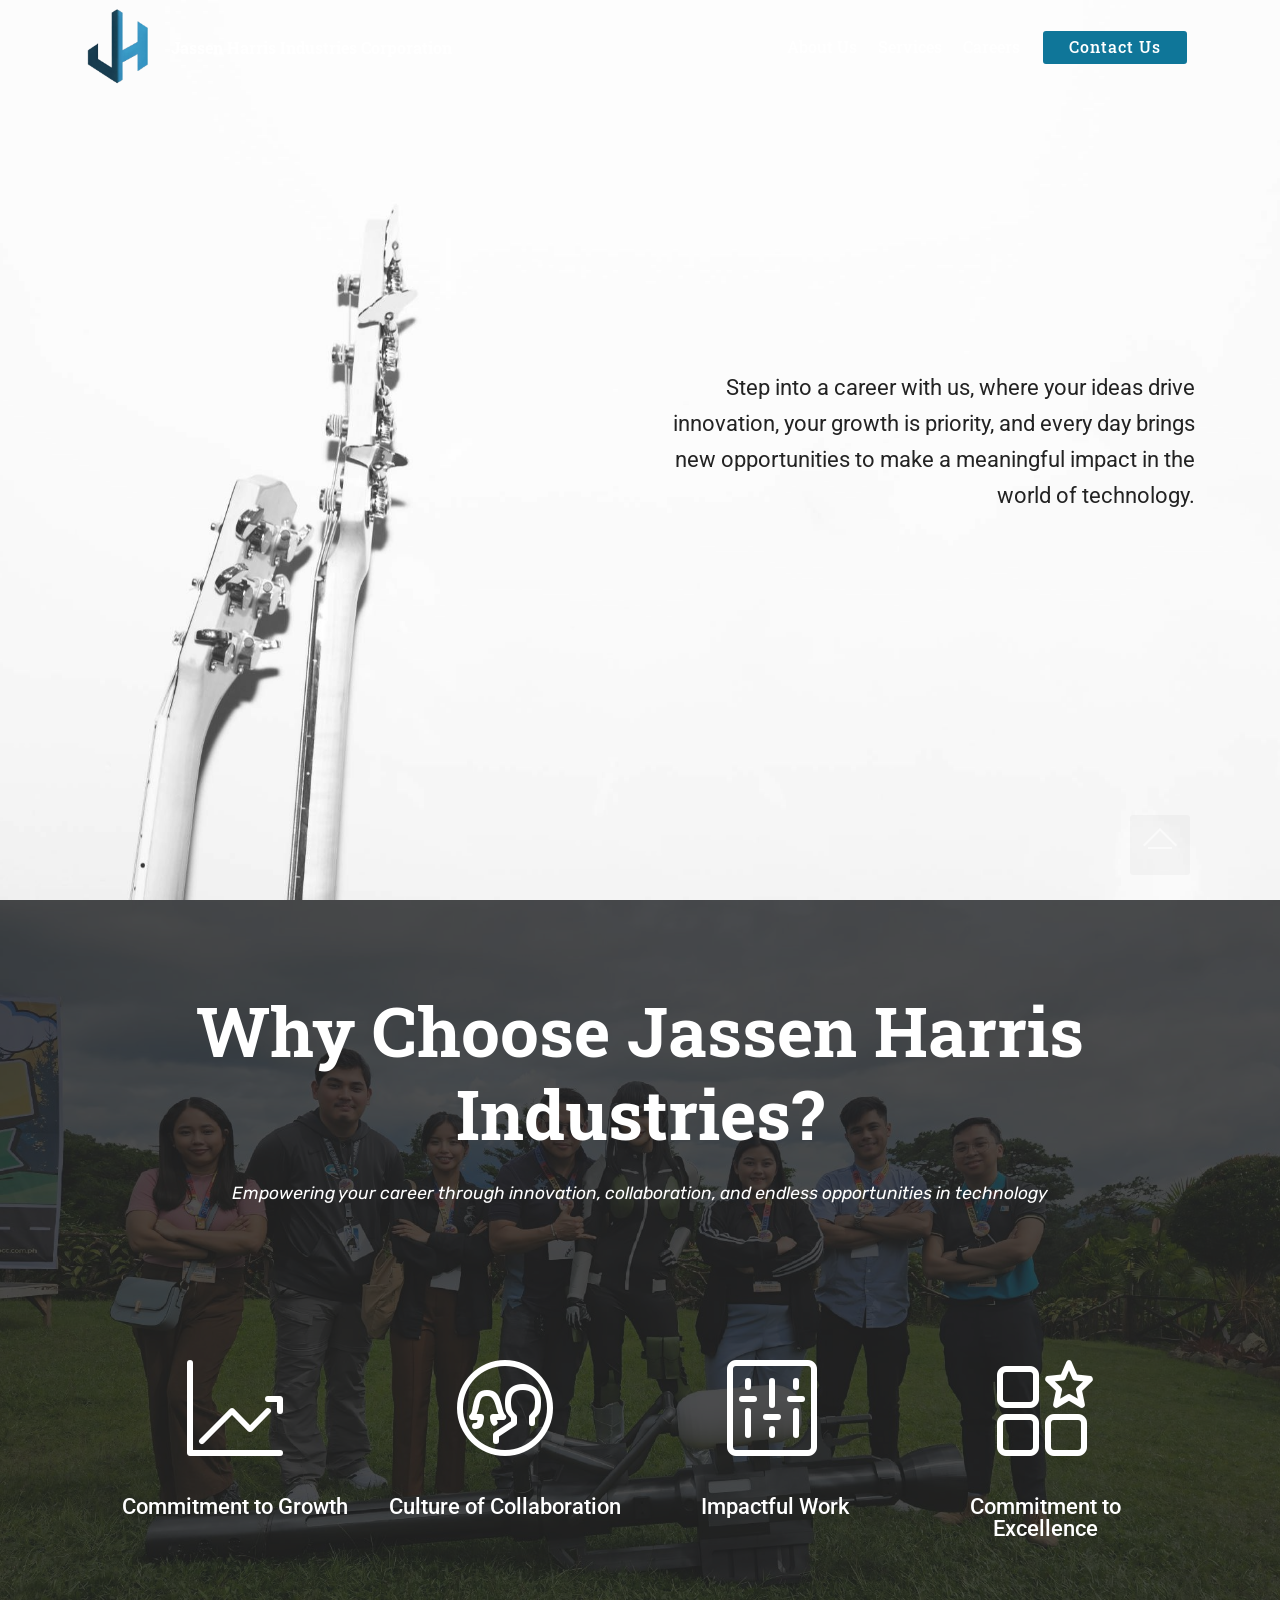
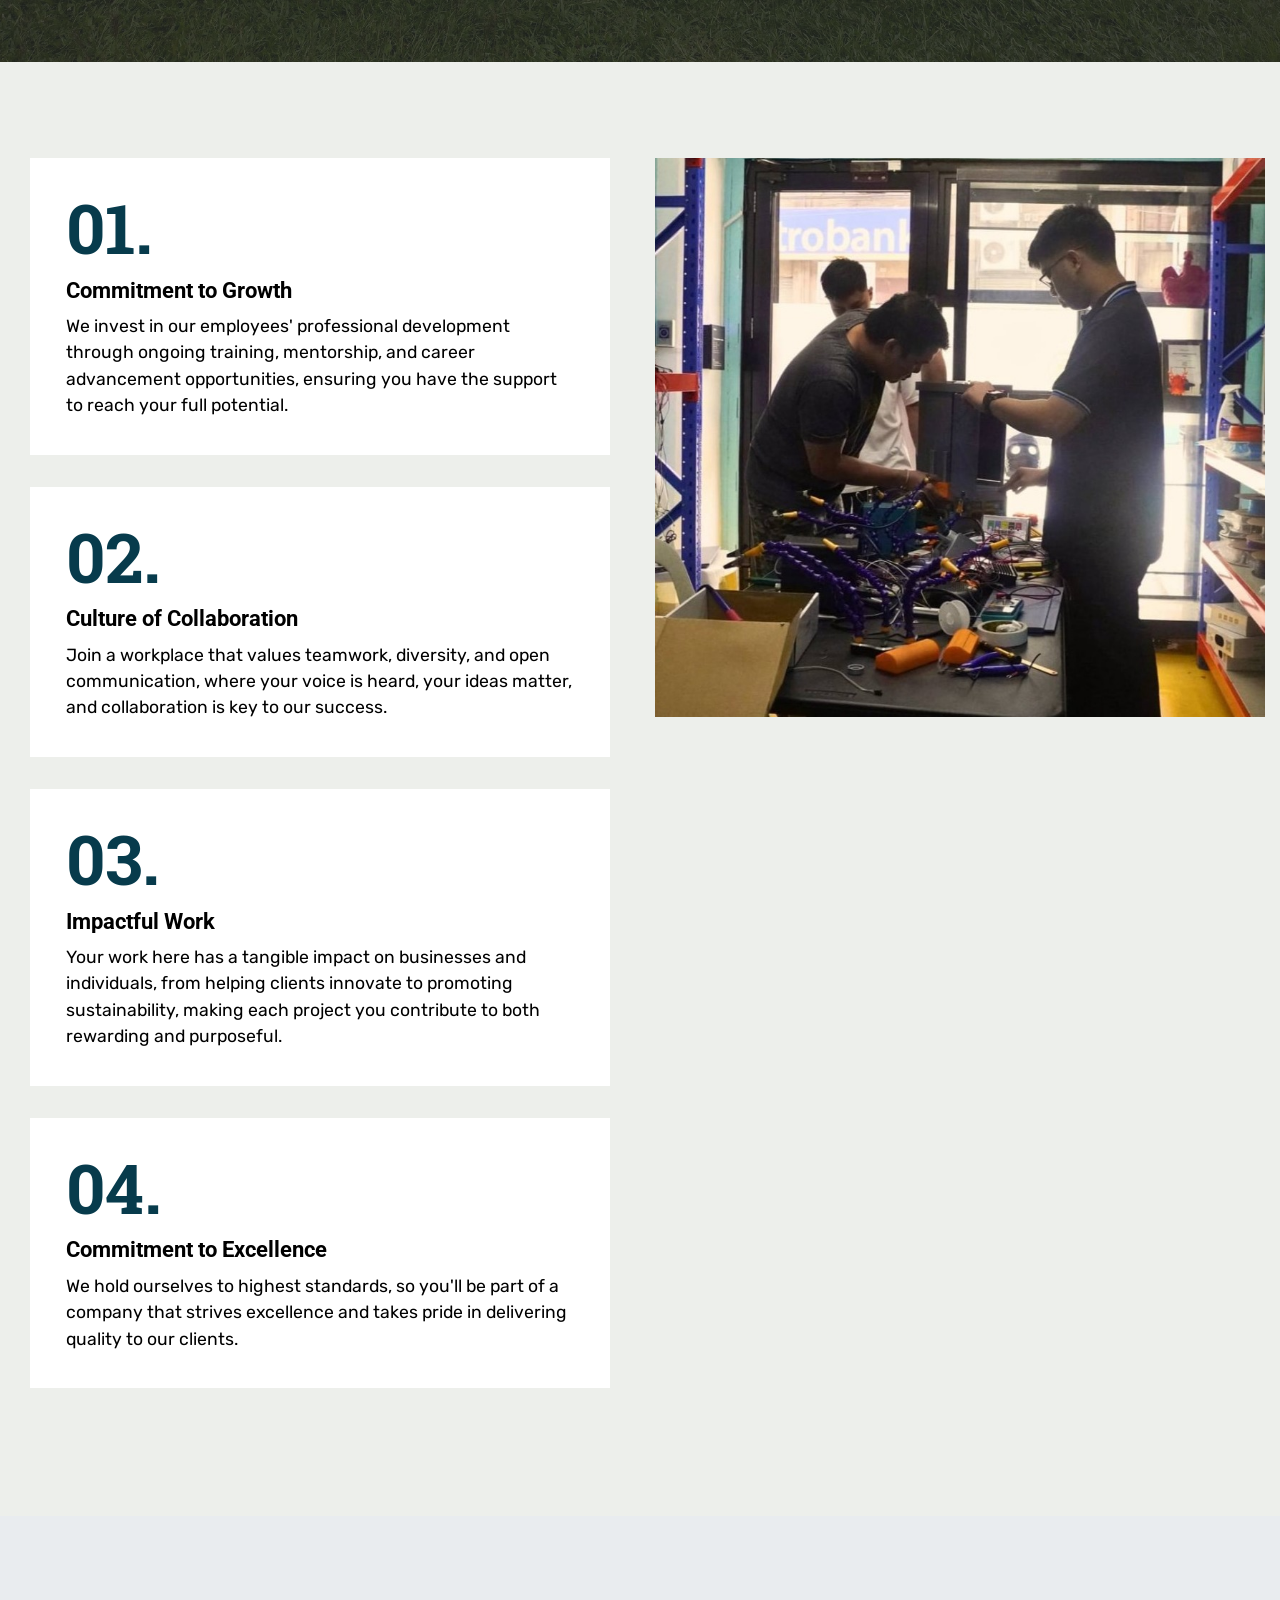
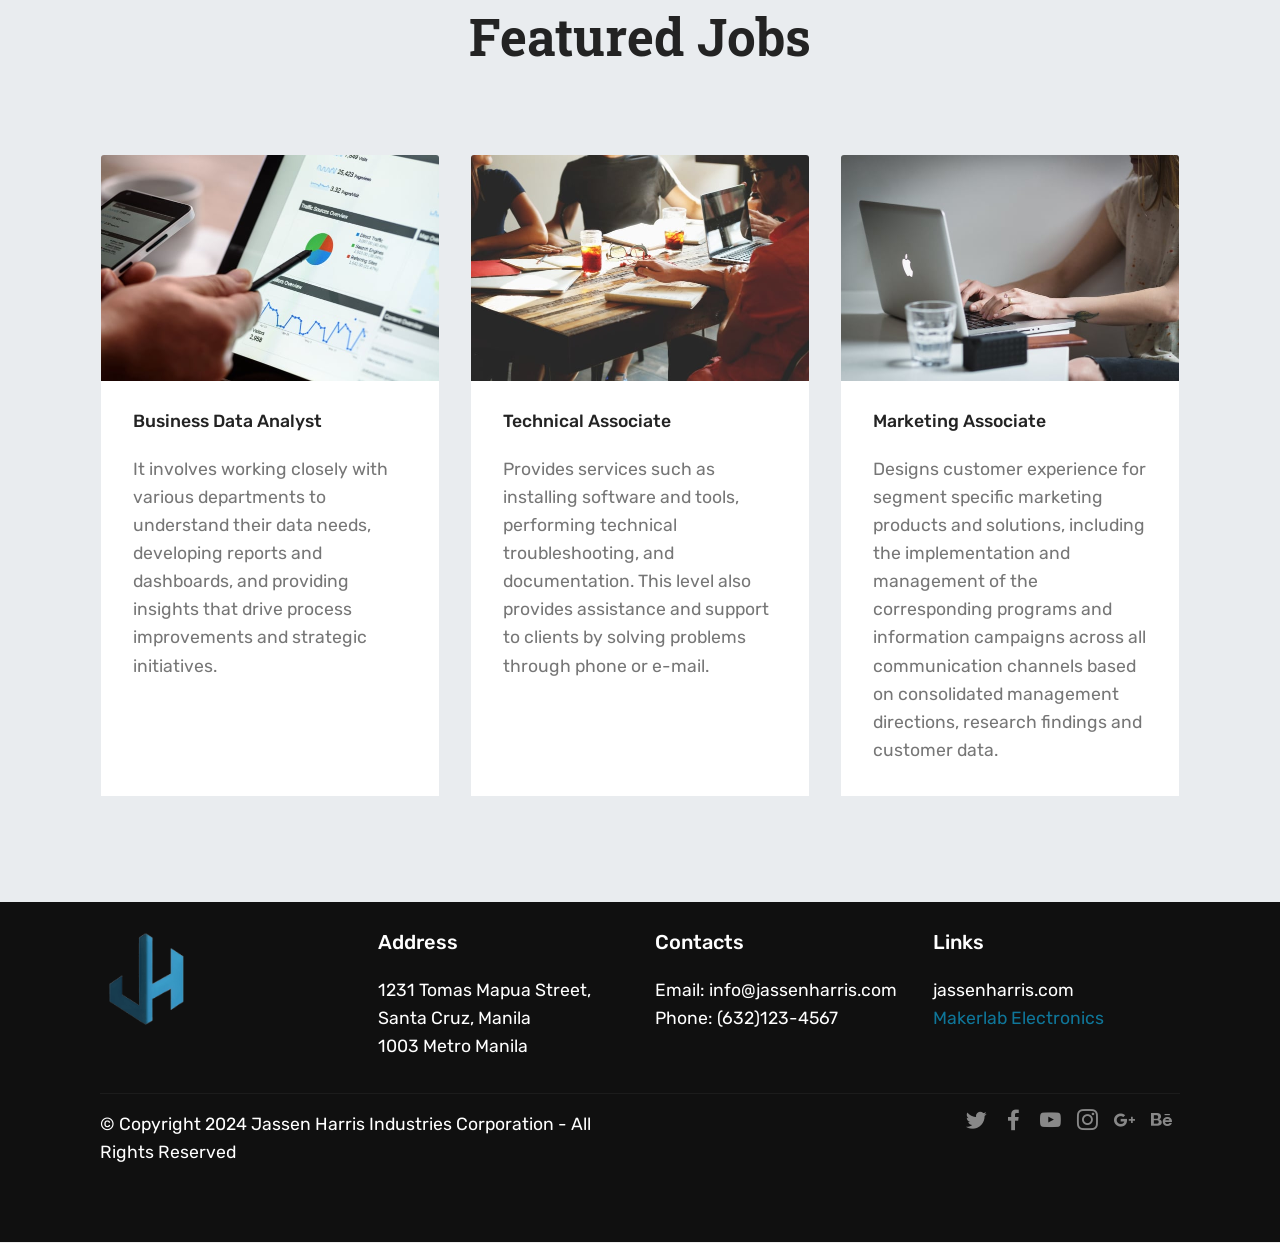
<file: Careers.html>
<!DOCTYPE html>
<html  >
<head>
  <!-- Site made with Mobirise Website Builder v5.9.18, https://mobirise.com -->
  <meta charset="UTF-8">
  <meta http-equiv="X-UA-Compatible" content="IE=edge">
  <meta name="generator" content="Mobirise v5.9.18, mobirise.com">
  <meta name="viewport" content="width=device-width, initial-scale=1, minimum-scale=1">
  <link rel="shortcut icon" href="assets/images/jassenharris-removebg-preview-121x121.png" type="image/x-icon">
  <meta name="description" content="">
  
  
  <title>Careers</title>
  <link rel="stylesheet" href="assets/web/assets/mobirise-icons/mobirise-icons.css">
  <link rel="stylesheet" href="assets/web/assets/mobirise-icons-bold/mobirise-icons-bold.css">
  <link rel="stylesheet" href="assets/bootstrap/css/bootstrap.min.css">
  <link rel="stylesheet" href="assets/bootstrap/css/bootstrap-grid.min.css">
  <link rel="stylesheet" href="assets/bootstrap/css/bootstrap-reboot.min.css">
  <link rel="stylesheet" href="assets/tether/tether.min.css">
  <link rel="stylesheet" href="assets/animatecss/animate.min.css">
  <link rel="stylesheet" href="assets/dropdown/css/style.css">
  <link rel="stylesheet" href="assets/socicon/css/styles.css">
  <link rel="stylesheet" href="assets/theme/css/style.css">
  <link rel="preload" href="https://fonts.googleapis.com/css?family=Roboto+Slab:100,200,300,400,500,600,700,800,900&display=swap" as="style" onload="this.onload=null;this.rel='stylesheet'">
  <noscript><link rel="stylesheet" href="https://fonts.googleapis.com/css?family=Roboto+Slab:100,200,300,400,500,600,700,800,900&display=swap"></noscript>
  <link rel="preload" href="https://fonts.googleapis.com/css?family=Roboto:100,100i,300,300i,400,400i,500,500i,700,700i,900,900i&display=swap" as="style" onload="this.onload=null;this.rel='stylesheet'">
  <noscript><link rel="stylesheet" href="https://fonts.googleapis.com/css?family=Roboto:100,100i,300,300i,400,400i,500,500i,700,700i,900,900i&display=swap"></noscript>
  <link rel="preload" href="https://fonts.googleapis.com/css?family=Rubik:300,400,500,600,700,800,900,300i,400i,500i,600i,700i,800i,900i&display=swap" as="style" onload="this.onload=null;this.rel='stylesheet'">
  <noscript><link rel="stylesheet" href="https://fonts.googleapis.com/css?family=Rubik:300,400,500,600,700,800,900,300i,400i,500i,600i,700i,800i,900i&display=swap"></noscript>
  <link rel="preload" as="style" href="assets/mobirise/css/mbr-additional.css?v=zqy5Iu"><link rel="stylesheet" href="assets/mobirise/css/mbr-additional.css?v=zqy5Iu" type="text/css">

  
  
  
</head>
<body>
  
  <section class="menu cid-urfRcvRhLV" once="menu" id="menu1-1c">

    

    <nav class="navbar navbar-expand beta-menu navbar-dropdown align-items-center navbar-fixed-top navbar-toggleable-sm bg-color transparent">
        <button class="navbar-toggler navbar-toggler-right" type="button" data-toggle="collapse" data-target="#navbarSupportedContent" aria-controls="navbarSupportedContent" aria-expanded="false" aria-label="Toggle navigation">
            <div class="hamburger">
                <span></span>
                <span></span>
                <span></span>
                <span></span>
            </div>
        </button>
        <div class="menu-logo">
            <div class="navbar-brand">
                <span class="navbar-logo">
                    <a href="index.html">
                         <img src="assets/images/jassenharris-removebg-preview-121x121.png" alt="Mobirise" style="height: 4.9rem;">
                    </a>
                </span>
                <span class="navbar-caption-wrap"><a class="navbar-caption text-white text-primary display-4" href="index.html">Jassen Harris Industries Corporation<br></a></span>
            </div>
        </div>
        <div class="collapse navbar-collapse" id="navbarSupportedContent">
            <ul class="navbar-nav nav-dropdown" data-app-modern-menu="true"><li class="nav-item">
                    <a class="nav-link link text-white text-primary display-4" href="about.html">
                        
                        About Us
                    </a>
                </li><li class="nav-item">
                    <a class="nav-link link text-white text-primary display-4" href="Services.html">
                        
                        Services
                    </a>
                </li><li class="nav-item"><a class="nav-link link text-white text-primary display-4" href="Careers.html">Careers<br></a></li></ul>
            <div class="navbar-buttons mbr-section-btn"><a class="btn btn-sm btn-primary display-4" href="Contacts.html">Contact Us</a></div>
        </div>
    </nav>
</section>

<section class="header3 cid-urwgxehka4 mbr-fullscreen" id="header3-4i">

    

    
    <div class="mbr-overlay" style="opacity: 0.2; background-color: rgb(255, 255, 255);"></div>

    <div class="align-center container">
        <div class="row justify-content-end">
            <div class="col-12 col-lg-6">
                
                
                <p class="mbr-text mbr-fonts-style display-5">Step into a career with us, where your ideas drive innovation, your growth is priority, and every day brings new opportunities to make a meaningful impact in the world of technology.</p>
                
            </div>
        </div>
    </div>
</section>

<section class="header12 cid-urkcXZxKJC mbr-parallax-background" id="header12-1h">

    

    <div class="mbr-overlay" style="opacity: 0.8; background-color: rgb(35, 35, 35);">
    </div>

    <div class="container  ">
            <div class="media-container">
                <div class="col-md-12 align-center">
                    <h1 class="mbr-section-title pb-3 mbr-white mbr-bold mbr-fonts-style display-1">
                        Why Choose Jassen Harris Industries?</h1>
                    <p class="mbr-text pb-3 mbr-white mbr-fonts-style display-7"><em>
                        Empowering your career through innovation, collaboration, and endless opportunities in technology</em><br><br><em><br></em></p>
                    

                    <div class="icons-media-container mbr-white">
                        <div class="card col-12 col-md-6 col-lg-3">
                            <div class="icon-block">
                            <a href="https://mobiri.se/">
                                <span class="mbr-iconfont mbrib-growing-chart"></span>
                            </a>
                            </div>
                            <h5 class="mbr-fonts-style display-5">
                                <br>Commitment to Growth</h5>
                        </div>

                        <div class="card col-12 col-md-6 col-lg-3">
                            <div class="icon-block">
                                <a href="https://mobiri.se/">
                                    <span class="mbr-iconfont mbrib-users"></span>
                                </a>
                            </div>
                            <h5 class="mbr-fonts-style display-5">
                                <br>Culture of Collaboration</h5>
                        </div>

                        <div class="card col-12 col-md-6 col-lg-3">
                            <div class="icon-block">
                                <a href="https://mobiri.se/">
                                    <span class="mbr-iconfont mbrib-setting2"></span>
                                </a>
                            </div>
                            <h5 class="mbr-fonts-style display-5">
                                <br>Impactful Work</h5>
                        </div>

                        <div class="card col-12 col-md-6 col-lg-3">
                            <div class="icon-block">
                                <a href="https://mobiri.se/">
                                    <span class="mbr-iconfont mbrib-features"></span>
                                </a>
                            </div>
                            <h5 class="mbr-fonts-style display-5">
                                <br>Commitment to Excellence</h5>
                        </div>
                    </div>
                </div>
            </div>
    </div>

    
</section>

<section class="features027 cid-urkgjamdc4" id="features027-1j">
	

	
	

	<div class="container-fluid">
		


		<div class="row justify-content-center  blockContent">
			<div class="col-12 col-lg">
				<div class="item features-without-image col-12 col-md-12 col-lg-12 active">
					<div class="item-wrapper">
						<div class="item-content">
							<h5 class="mbr-card-title mbr-fonts-style mt-0 mb-3 mbr-number display-1">
								<strong>01.</strong>
							</h5>
							<h4 class="card-title mbr-fonts-style display-5">
								<strong>Commitment to Growth</strong></h4>
							<p class="card-text mbr-fonts-style mt-0 mb-0 display-7">
								We invest in our employees' professional development through ongoing training, mentorship, and career advancement opportunities, ensuring you have the support to reach your full potential.<br></p>
							
						</div>

					</div>
				</div>
				<div class="item features-without-image col-12 col-md-12 col-lg-12">
					<div class="item-wrapper">
						<div class="item-content">
							<h5 class="mbr-card-title mbr-fonts-style mt-0 mb-3 mbr-number display-1">
								<strong>02.</strong>
							</h5>
							<h4 class="card-title mbr-fonts-style display-5">
								<strong>Culture of Collaboration</strong></h4>
							<p class="card-text mbr-fonts-style mt-0 mb-0 display-7">
								Join a workplace that values teamwork, diversity, and open communication, where your voice is heard, your ideas matter, and collaboration is key to our success.</p>
							
						</div>

					</div>
				</div>
				<div class="item features-without-image col-12 col-md-12 col-lg-12">
					<div class="item-wrapper">
						<div class="item-content">
							<h5 class="mbr-card-title mbr-fonts-style mt-0 mb-3 mbr-number display-1">
								<strong>03.</strong>
							</h5>
							<h4 class="card-title mbr-fonts-style display-5">
								<strong>Impactful Work</strong></h4>
							<p class="card-text mbr-fonts-style mt-0 mb-0 display-7">
								Your work here has a tangible impact on businesses and individuals, from helping clients innovate to promoting sustainability, making each project you contribute to both rewarding and purposeful.</p>
							
						</div>
					</div>
				</div><div class="item features-without-image col-12 col-md-12 col-lg-12">
					<div class="item-wrapper">
						<div class="item-content">
							<h5 class="mbr-card-title mbr-fonts-style mt-0 mb-3 mbr-number display-1">
								<strong>04.</strong>
							</h5>
							<h4 class="card-title mbr-fonts-style display-5">
								<strong>Commitment to Excellence</strong></h4>
							<p class="card-text mbr-fonts-style mt-0 mb-0 display-7">
								We hold ourselves to highest standards, so you'll be part of a company that strives excellence and takes pride in delivering quality to our clients.</p>
							
						</div>
					</div>
				</div>
			</div>
			<div class="col-12 col-lg-6">
				<div class="image-wrapper">
					<img class="w-100" src="assets/images/work-1-1777x1000.jpeg" alt="Mobirise Website Builder">
				</div>
			</div>

		</div>
	</div>
</section>

<section class="features18 popup-btn-cards cid-urlo7IUXL5" id="features18-1r">

    

    
    <div class="container">
        <h2 class="mbr-section-title pb-3 align-center mbr-fonts-style display-2"><strong>
            Featured Jobs</strong></h2>
        
        <div class="media-container-row pt-5 ">
            <div class="card p-3 col-12 col-md-6 col-lg-4">
                <div class="card-wrapper ">
                    <div class="card-img">
                        <div class="mbr-overlay"></div>
                        <div class="mbr-section-btn text-center"><a href="https://ph.indeed.com" class="btn btn-primary display-4" target="_blank">Learn More</a></div>
                        <img src="assets/images/mbr-676x451.jpg" alt="Mobirise">
                    </div>
                    <div class="card-box">
                        <h4 class="card-title mbr-fonts-style display-7">
                            Business Data Analyst</h4>
                        <p class="mbr-text mbr-fonts-style align-left display-7">It involves working closely with various departments to understand their data needs, developing reports and dashboards, and providing insights that drive process improvements and strategic initiatives.<br><br><br><br></p>
                    </div>
                </div>
            </div>
            <div class="card p-3 col-12 col-md-6 col-lg-4">
                <div class="card-wrapper">
                    <div class="card-img">
                        <div class="mbr-overlay"></div>
                        <div class="mbr-section-btn text-center"><a href="https://ph.indeed.com" class="btn btn-primary display-4" target="_blank">Learn More</a></div>
                        <img src="assets/images/mbr-1-676x451.jpg" alt="Mobirise">
                    </div>
                    <div class="card-box">
                        <h4 class="card-title mbr-fonts-style display-7">
                            Technical Associate</h4>
                        <p class="mbr-text mbr-fonts-style display-7">
                           Provides services such as installing software and tools, performing technical troubleshooting, and documentation. This level also provides assistance and support to clients by solving problems through phone or e-mail.<br><br><br><br></p>
                    </div>
                </div>
            </div>

            <div class="card p-3 col-12 col-md-6 col-lg-4">
                <div class="card-wrapper">
                    <div class="card-img">
                        <div class="mbr-overlay"></div>
                        <div class="mbr-section-btn text-center"><a href="https://ph.indeed.com" class="btn btn-primary display-4" target="_blank">Learn More</a></div>
                        <img src="assets/images/mbr-2-676x451.jpg" alt="Mobirise">
                    </div>
                    <div class="card-box">
                        <h4 class="card-title mbr-fonts-style display-7">
                            Marketing Associate</h4>
                        <p class="mbr-text mbr-fonts-style display-7">
                            Designs customer experience for segment specific marketing products and solutions, including the implementation and management of the corresponding programs and information campaigns across all communication channels based on consolidated management directions, research findings and customer data.</p>
                    </div>
                </div>
            </div>

            
        </div>
    </div>
</section>

<section class="cid-urfRcNoN6v" id="footer1-1f">

    

    

    <div class="container">
        <div class="media-container-row content text-white">
            <div class="col-12 col-md-3">
                <div class="media-wrap">
                    <a href="https://mobirise.com/">
                        <img src="assets/images/jassenharris-removebg-preview-121x121.png" alt="Mobirise">
                    </a>
                </div>
            </div>
            <div class="col-12 col-md-3 mbr-fonts-style display-7">
                <h5 class="pb-3">
                    Address
                </h5>
                <p class="mbr-text">
                    1231 Tomas Mapua Street, Santa Cruz, Manila<br>1003 Metro Manila</p>
            </div>
            <div class="col-12 col-md-3 mbr-fonts-style display-7">
                <h5 class="pb-3">
                    Contacts
                </h5>
                <p class="mbr-text">
                    Email: info@jassenharris.com<br>Phone: (632)123-4567<br><br></p>
            </div>
            <div class="col-12 col-md-3 mbr-fonts-style display-7">
                <h5 class="pb-3">
                    Links
                </h5>
                <p class="mbr-text">jassenharris.com<br><a href="https://www.makerlab-electronics.com" class="text-primary" target="_blank">Makerlab Electronics</a></p>
            </div>
        </div>
        <div class="footer-lower">
            <div class="media-container-row">
                <div class="col-sm-12">
                    <hr>
                </div>
            </div>
            <div class="media-container-row mbr-white">
                <div class="col-sm-6 copyright">
                    <p class="mbr-text mbr-fonts-style display-7">
                        © Copyright 2024 Jassen Harris Industries Corporation - All Rights Reserved
                    </p>
                </div>
                <div class="col-md-6">
                    <div class="social-list align-right">
                        <div class="soc-item">
                            <a href="https://twitter.com/mobirise" target="_blank">
                                <span class="socicon-twitter socicon mbr-iconfont mbr-iconfont-social"></span>
                            </a>
                        </div>
                        <div class="soc-item">
                            <a href="https://www.facebook.com/MakerlabElectronics" target="_blank">
                                <span class="mbr-iconfont mbr-iconfont-social socicon-facebook socicon"></span>
                            </a>
                        </div>
                        <div class="soc-item">
                            <a href="https://www.youtube.com/@makerlabelectronics5172" target="_blank">
                                <span class="mbr-iconfont mbr-iconfont-social socicon-youtube socicon"></span>
                            </a>
                        </div>
                        <div class="soc-item">
                            <a href="https://www.instagram.com/makerlabelectronics/" target="_blank">
                                <span class="mbr-iconfont mbr-iconfont-social socicon-instagram socicon"></span>
                            </a>
                        </div>
                        <div class="soc-item">
                            <a href="https://plus.google.com/u/0/+Mobirise" target="_blank">
                                <span class="socicon-googleplus socicon mbr-iconfont mbr-iconfont-social"></span>
                            </a>
                        </div>
                        <div class="soc-item">
                            <a href="https://www.behance.net/Mobirise" target="_blank">
                                <span class="socicon-behance socicon mbr-iconfont mbr-iconfont-social"></span>
                            </a>
                        </div>
                    </div>
                </div>
            </div>
        </div>
    </div>
</section>
<section class="display-7" style="padding: 0;align-items: center;justify-content: center;flex-wrap: wrap; align-content: center;display: flex;position: relative;height: 1px;">
    <a href="https://mobiri.se/3501931" style="display: none; flex: 1 1;height: 4rem;position: absolute;width: 100%;z-index: 1;">
      <img alt="" style="height: 4rem;" src="[data-uri]">
    </a>
    <p style="margin: 0;text-align: center;" class="display-7">&#8204;</p>
    <a style="z-index:1; display: none;" href="https://mobirise.com/builder/ai-website-creator.html">AI Website Creator</a>
  </section>
  
    <script src="assets/popper/popper.min.js"></script>  
    <script src="assets/web/assets/jquery/jquery.min.js"></script>  
    <script src="assets/bootstrap/js/bootstrap.min.js"></script>  
    <script src="assets/tether/tether.min.js"></script>  
    <script src="assets/smoothscroll/smooth-scroll.js"></script>  
    <script src="assets/viewportchecker/jquery.viewportchecker.js"></script>  
    <script src="assets/dropdown/js/nav-dropdown.js"></script>  
    <script src="assets/dropdown/js/navbar-dropdown.js"></script>  
    <script src="assets/touchswipe/jquery.touch-swipe.min.js"></script>  
    <script src="assets/scrollgallery/scroll-gallery.js"></script>  
    <script src="assets/masonry/masonry.pkgd.min.js"></script>  
    <script src="assets/imagesloaded/imagesloaded.pkgd.min.js"></script>  <script src="assets/theme/js/script.js"></script>    
  
 <div id="scrollToTop" class="scrollToTop mbr-arrow-up"><a style="text-align: center;"><i class="mbr-arrow-up-icon mbr-arrow-up-icon-cm cm-icon cm-icon-smallarrow-up"></i></a></div>
    <input name="animation" type="hidden">
  </body>
</html>
</file>
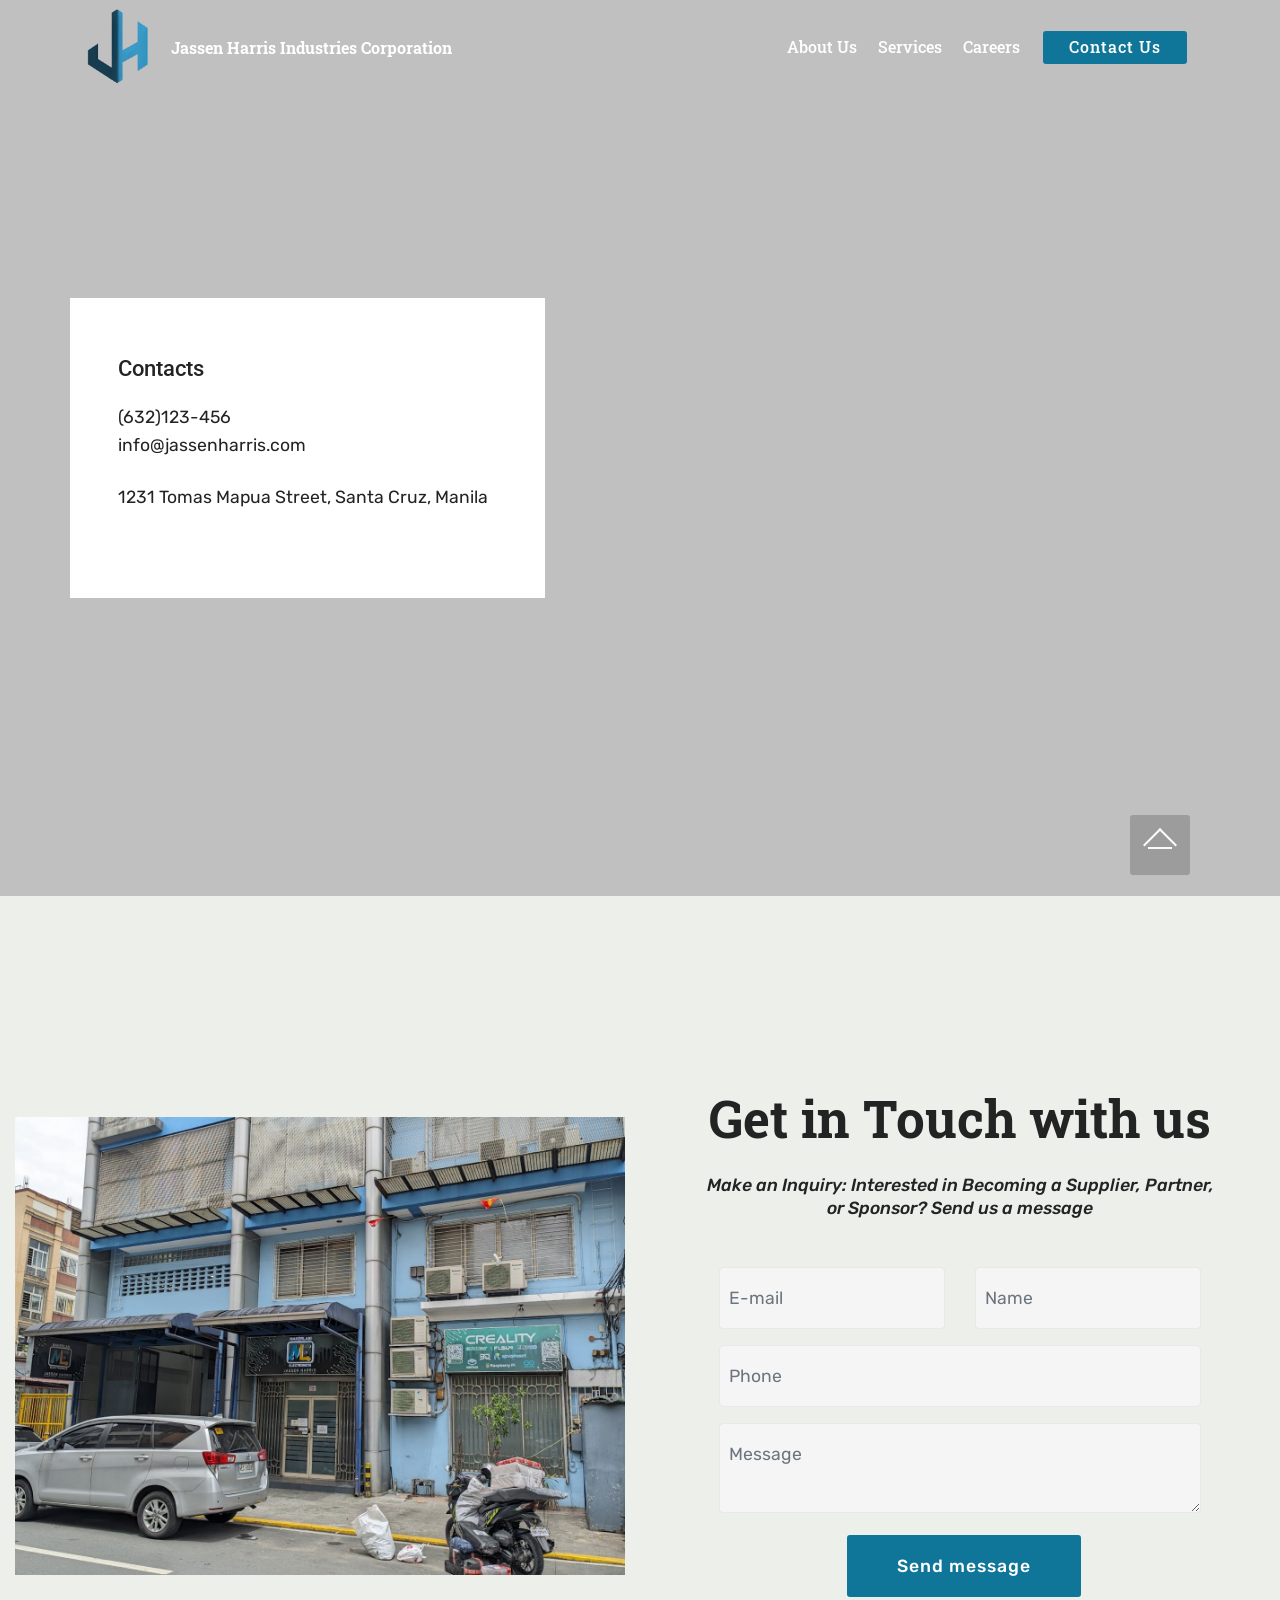
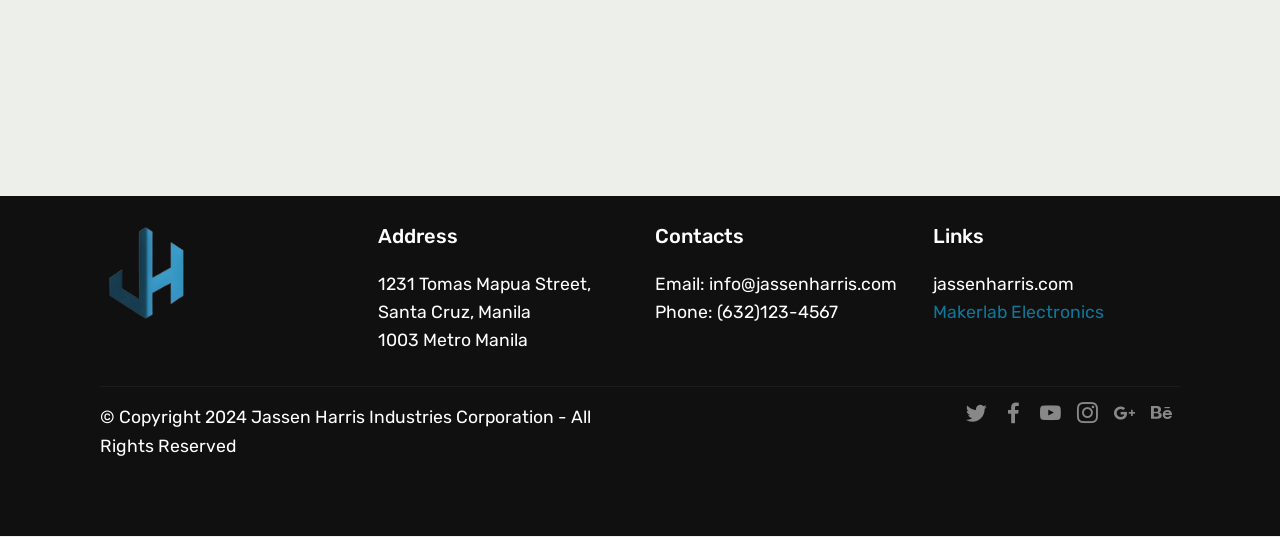
<file: Contacts.html>
<!DOCTYPE html>
<html  >
<head>
  <!-- Site made with Mobirise Website Builder v5.9.18, https://mobirise.com -->
  <meta charset="UTF-8">
  <meta http-equiv="X-UA-Compatible" content="IE=edge">
  <meta name="generator" content="Mobirise v5.9.18, mobirise.com">
  <meta name="viewport" content="width=device-width, initial-scale=1, minimum-scale=1">
  <link rel="shortcut icon" href="assets/images/jassenharris-removebg-preview-121x121.png" type="image/x-icon">
  <meta name="description" content="">
  
  
  <title>Contact Us</title>
  <link rel="stylesheet" href="assets/bootstrap/css/bootstrap.min.css">
  <link rel="stylesheet" href="assets/bootstrap/css/bootstrap-grid.min.css">
  <link rel="stylesheet" href="assets/bootstrap/css/bootstrap-reboot.min.css">
  <link rel="stylesheet" href="assets/tether/tether.min.css">
  <link rel="stylesheet" href="assets/animatecss/animate.min.css">
  <link rel="stylesheet" href="assets/dropdown/css/style.css">
  <link rel="stylesheet" href="assets/formstyler/jquery.formstyler.css">
  <link rel="stylesheet" href="assets/formstyler/jquery.formstyler.theme.css">
  <link rel="stylesheet" href="assets/datepicker/jquery.datetimepicker.min.css">
  <link rel="stylesheet" href="assets/socicon/css/styles.css">
  <link rel="stylesheet" href="assets/theme/css/style.css">
  <link rel="preload" href="https://fonts.googleapis.com/css?family=Roboto+Slab:100,200,300,400,500,600,700,800,900&display=swap" as="style" onload="this.onload=null;this.rel='stylesheet'">
  <noscript><link rel="stylesheet" href="https://fonts.googleapis.com/css?family=Roboto+Slab:100,200,300,400,500,600,700,800,900&display=swap"></noscript>
  <link rel="preload" href="https://fonts.googleapis.com/css?family=Roboto:100,100i,300,300i,400,400i,500,500i,700,700i,900,900i&display=swap" as="style" onload="this.onload=null;this.rel='stylesheet'">
  <noscript><link rel="stylesheet" href="https://fonts.googleapis.com/css?family=Roboto:100,100i,300,300i,400,400i,500,500i,700,700i,900,900i&display=swap"></noscript>
  <link rel="preload" href="https://fonts.googleapis.com/css?family=Rubik:300,400,500,600,700,800,900,300i,400i,500i,600i,700i,800i,900i&display=swap" as="style" onload="this.onload=null;this.rel='stylesheet'">
  <noscript><link rel="stylesheet" href="https://fonts.googleapis.com/css?family=Rubik:300,400,500,600,700,800,900,300i,400i,500i,600i,700i,800i,900i&display=swap"></noscript>
  <link rel="preload" as="style" href="assets/mobirise/css/mbr-additional.css?v=sKe2cT"><link rel="stylesheet" href="assets/mobirise/css/mbr-additional.css?v=sKe2cT" type="text/css">

  
  
  
</head>
<body>
  
  <section class="menu cid-urlIK7zr1Y" once="menu" id="menu1-2f">

    

    <nav class="navbar navbar-expand beta-menu navbar-dropdown align-items-center navbar-fixed-top navbar-toggleable-sm bg-color transparent">
        <button class="navbar-toggler navbar-toggler-right" type="button" data-toggle="collapse" data-target="#navbarSupportedContent" aria-controls="navbarSupportedContent" aria-expanded="false" aria-label="Toggle navigation">
            <div class="hamburger">
                <span></span>
                <span></span>
                <span></span>
                <span></span>
            </div>
        </button>
        <div class="menu-logo">
            <div class="navbar-brand">
                <span class="navbar-logo">
                    <a href="index.html">
                         <img src="assets/images/jassenharris-removebg-preview-121x121.png" alt="Mobirise" style="height: 4.9rem;">
                    </a>
                </span>
                <span class="navbar-caption-wrap"><a class="navbar-caption text-white text-primary display-4" href="index.html">Jassen Harris Industries Corporation<br></a></span>
            </div>
        </div>
        <div class="collapse navbar-collapse" id="navbarSupportedContent">
            <ul class="navbar-nav nav-dropdown" data-app-modern-menu="true"><li class="nav-item">
                    <a class="nav-link link text-white text-primary display-4" href="about.html">
                        
                        About Us
                    </a>
                </li><li class="nav-item">
                    <a class="nav-link link text-white text-primary display-4" href="Services.html">
                        
                        Services
                    </a>
                </li><li class="nav-item"><a class="nav-link link text-white text-primary display-4" href="Careers.html">Careers<br></a></li></ul>
            <div class="navbar-buttons mbr-section-btn"><a class="btn btn-sm btn-primary display-4" href="Contacts.html">Contact Us</a></div>
        </div>
    </nav>
</section>

<section class="contacts4 cid-urlJrZ5bSM" id="contacts4-2l">

    

    <div class="main_wrapper">
        <div class="b_wrapper">
            <div class="container">
                <div class="row">
                    <div class="col-12 col-md-5 p-0">
                        <div class="block p-5">
                            <div class="block_wrapper">
                                <h4 class="align-left mbr-fonts-style pb-4 m-0 display-5">Contacts</h4>
                                <p class="mbr-text align-left mbr-fonts-style pb-4 m-0 display-7">(632)123-456<br>info@jassenharris.com<br></p>
                                <p class="mbr-text align-left mbr-fonts-style m-0 display-7">1231 Tomas Mapua Street, Santa Cruz, Manila<br><br></p>
                            </div>
                        </div>
                    </div>
                </div>
            </div>
        </div>
        <!--Map-->
        <div class="google-map"><iframe frameborder="0" style="border:0" src="https://www.google.com/maps/embed?pb=!1m18!1m12!1m3!1d1823.4778218997458!2d120.98041945663685!3d14.609533250260819!2m3!1f0!2f0!3f0!3m2!1i1024!2i768!4f13.1!3m3!1m2!1s0x3397ca06da134d9f%3A0x72ced3ea5812fd72!2sMakerlab%20Electronics!5e1!3m2!1sen!2sph!4v1729064290038!5m2!1sen!2sph" allowfullscreen=""></iframe></div>
    </div>
</section>

<section class="form03 cid-urlKzrwCr9 mbr-fullscreen" id="form03-2m">
    

    

    <div class="container-fluid">
        <div class="row justify-content-center">
            <div class="col-12 col-lg item-wrapper">
                <div class="mbr-section-head mb-5">
                    <h3 class="mbr-section-title mbr-fonts-style align-center mb-0 display-2">
                        <strong>Get in Touch with us</strong></h3>
                    <h4 class="mbr-section-subtitle mbr-fonts-style align-center mb-0 mt-4 display-7"><em>Make an Inquiry: Interested in Becoming a Supplier, Partner, or Sponsor? Send us a message</em></h4>
                </div>
                <div class="col-lg-12 mx-auto mbr-form" data-form-type="formoid">
                    <form action="https://mobirise.eu/" method="POST" class="mbr-form form-with-styler" data-form-title="Form Name"><input type="hidden" name="email" data-form-email="true" value="t8pt/6KE/3++1Vz02szgYneXVqTCmEAxHdCA7McIa7NWBnfgfQeEVf0z2yHA2IIQ+n3mTr8RaruTNBGtlsA32a4bGflXg1eDmrvmLrxr5i1njkEaB7NYOOtc9nt2MdW0">
                        <div class="row">
                            <div hidden="hidden" data-form-alert="" class="alert alert-success col-12">Thanks for filling out the form!</div>
                            <div hidden="hidden" data-form-alert-danger="" class="alert alert-danger col-12">
                                Oops...! some problem!
                            </div>
                        </div>
                        <div class="dragArea row">
                            <div class="col-md col-sm-12 form-group mb-3" data-for="name">
                                <input type="text" name="name" placeholder="Name" data-form-field="name" class="form-control" value="" id="name-form03-2m">
                            </div>
                            <div class="col-md col-sm-12 form-group mb-3" data-for="email">
                                <input type="email" name="email" placeholder="E-mail" data-form-field="email" class="form-control" value="" id="email-form03-2m">
                            </div>
                            <div class="col-12 form-group mb-3" data-for="phone">
                                <input type="tel" name="phone" placeholder="Phone" data-form-field="phone" class="form-control" value="" id="phone-form03-2m">
                            </div>
                            <div class="col-12 form-group mb-3" data-for="textarea">
                                <textarea name="textarea" placeholder="Message" data-form-field="textarea" class="form-control" id="textarea-form03-2m"></textarea>
                            </div>
                            <div class="col-lg-12 col-md-12 col-sm-12 align-center mbr-section-btn">
                                <button type="submit" class="btn btn-primary display-7">
                                    Send message
                                </button>
                            </div>
                        </div>
                    </form>
                </div>


            </div>
            <div class="col-12 col-lg-6">
                <div class="image-wrapper">
                    <img class="w-100" src="assets/images/2024-07-12-1360x1020.jpg" alt="Mobirise Website Builder">
                </div>
            </div>

        </div>
    </div>
</section>

<section class="cid-urlIKzN6RZ" id="footer1-2k">

    

    

    <div class="container">
        <div class="media-container-row content text-white">
            <div class="col-12 col-md-3">
                <div class="media-wrap">
                    <a href="https://mobirise.com/">
                        <img src="assets/images/jassenharris-removebg-preview-121x121.png" alt="Mobirise">
                    </a>
                </div>
            </div>
            <div class="col-12 col-md-3 mbr-fonts-style display-7">
                <h5 class="pb-3">
                    Address
                </h5>
                <p class="mbr-text">
                    1231 Tomas Mapua Street, Santa Cruz, Manila<br>1003 Metro Manila</p>
            </div>
            <div class="col-12 col-md-3 mbr-fonts-style display-7">
                <h5 class="pb-3">
                    Contacts
                </h5>
                <p class="mbr-text">
                    Email: info@jassenharris.com<br>Phone: (632)123-4567<br><br></p>
            </div>
            <div class="col-12 col-md-3 mbr-fonts-style display-7">
                <h5 class="pb-3">
                    Links
                </h5>
                <p class="mbr-text">jassenharris.com<br><a href="https://www.makerlab-electronics.com" class="text-primary" target="_blank">Makerlab Electronics</a></p>
            </div>
        </div>
        <div class="footer-lower">
            <div class="media-container-row">
                <div class="col-sm-12">
                    <hr>
                </div>
            </div>
            <div class="media-container-row mbr-white">
                <div class="col-sm-6 copyright">
                    <p class="mbr-text mbr-fonts-style display-7">
                        © Copyright 2024 Jassen Harris Industries Corporation - All Rights Reserved
                    </p>
                </div>
                <div class="col-md-6">
                    <div class="social-list align-right">
                        <div class="soc-item">
                            <a href="https://twitter.com/mobirise" target="_blank">
                                <span class="socicon-twitter socicon mbr-iconfont mbr-iconfont-social"></span>
                            </a>
                        </div>
                        <div class="soc-item">
                            <a href="https://www.facebook.com/MakerlabElectronics" target="_blank">
                                <span class="mbr-iconfont mbr-iconfont-social socicon-facebook socicon"></span>
                            </a>
                        </div>
                        <div class="soc-item">
                            <a href="https://www.youtube.com/@makerlabelectronics5172" target="_blank">
                                <span class="mbr-iconfont mbr-iconfont-social socicon-youtube socicon"></span>
                            </a>
                        </div>
                        <div class="soc-item">
                            <a href="https://www.instagram.com/makerlabelectronics/" target="_blank">
                                <span class="mbr-iconfont mbr-iconfont-social socicon-instagram socicon"></span>
                            </a>
                        </div>
                        <div class="soc-item">
                            <a href="https://plus.google.com/u/0/+Mobirise" target="_blank">
                                <span class="socicon-googleplus socicon mbr-iconfont mbr-iconfont-social"></span>
                            </a>
                        </div>
                        <div class="soc-item">
                            <a href="https://www.behance.net/Mobirise" target="_blank">
                                <span class="socicon-behance socicon mbr-iconfont mbr-iconfont-social"></span>
                            </a>
                        </div>
                    </div>
                </div>
            </div>
        </div>
    </div>
</section>
<section class="display-7" style="padding: 0;align-items: center;justify-content: center;flex-wrap: wrap; align-content: center;display: flex;position: relative;height: 1px;">
    <a href="https://mobiri.se/3501931" style="display: none; flex: 1 1;height: 4rem;position: absolute;width: 100%;z-index: 1;">
      <img alt="" style="height: 4rem;" src="[data-uri]">
    </a>
    <p style="margin: 0;text-align: center;" class="display-7">&#8204;</p>
    <a style="z-index:1; display: none;" href="https://mobirise.com/builder/ai-website-creator.html">AI Website Creator</a>
  </section>
  
    <script src="assets/popper/popper.min.js"></script>  
    <script src="assets/web/assets/jquery/jquery.min.js"></script>  
    <script src="assets/bootstrap/js/bootstrap.min.js"></script>  
    <script src="assets/tether/tether.min.js"></script>  
    <script src="assets/smoothscroll/smooth-scroll.js"></script>  
    <script src="assets/viewportchecker/jquery.viewportchecker.js"></script>  
    <script src="assets/dropdown/js/nav-dropdown.js"></script>  
    <script src="assets/dropdown/js/navbar-dropdown.js"></script>  
    <script src="assets/touchswipe/jquery.touch-swipe.min.js"></script>  
    <script src="assets/scrollgallery/scroll-gallery.js"></script>  
    <script src="assets/masonry/masonry.pkgd.min.js"></script>  
    <script src="assets/imagesloaded/imagesloaded.pkgd.min.js"></script>  <script src="assets/theme/js/script.js"></script>    
  
 <div id="scrollToTop" class="scrollToTop mbr-arrow-up"><a style="text-align: center;"><i class="mbr-arrow-up-icon mbr-arrow-up-icon-cm cm-icon cm-icon-smallarrow-up"></i></a></div>
    <input name="animation" type="hidden">
  </body>
</html>
</file>
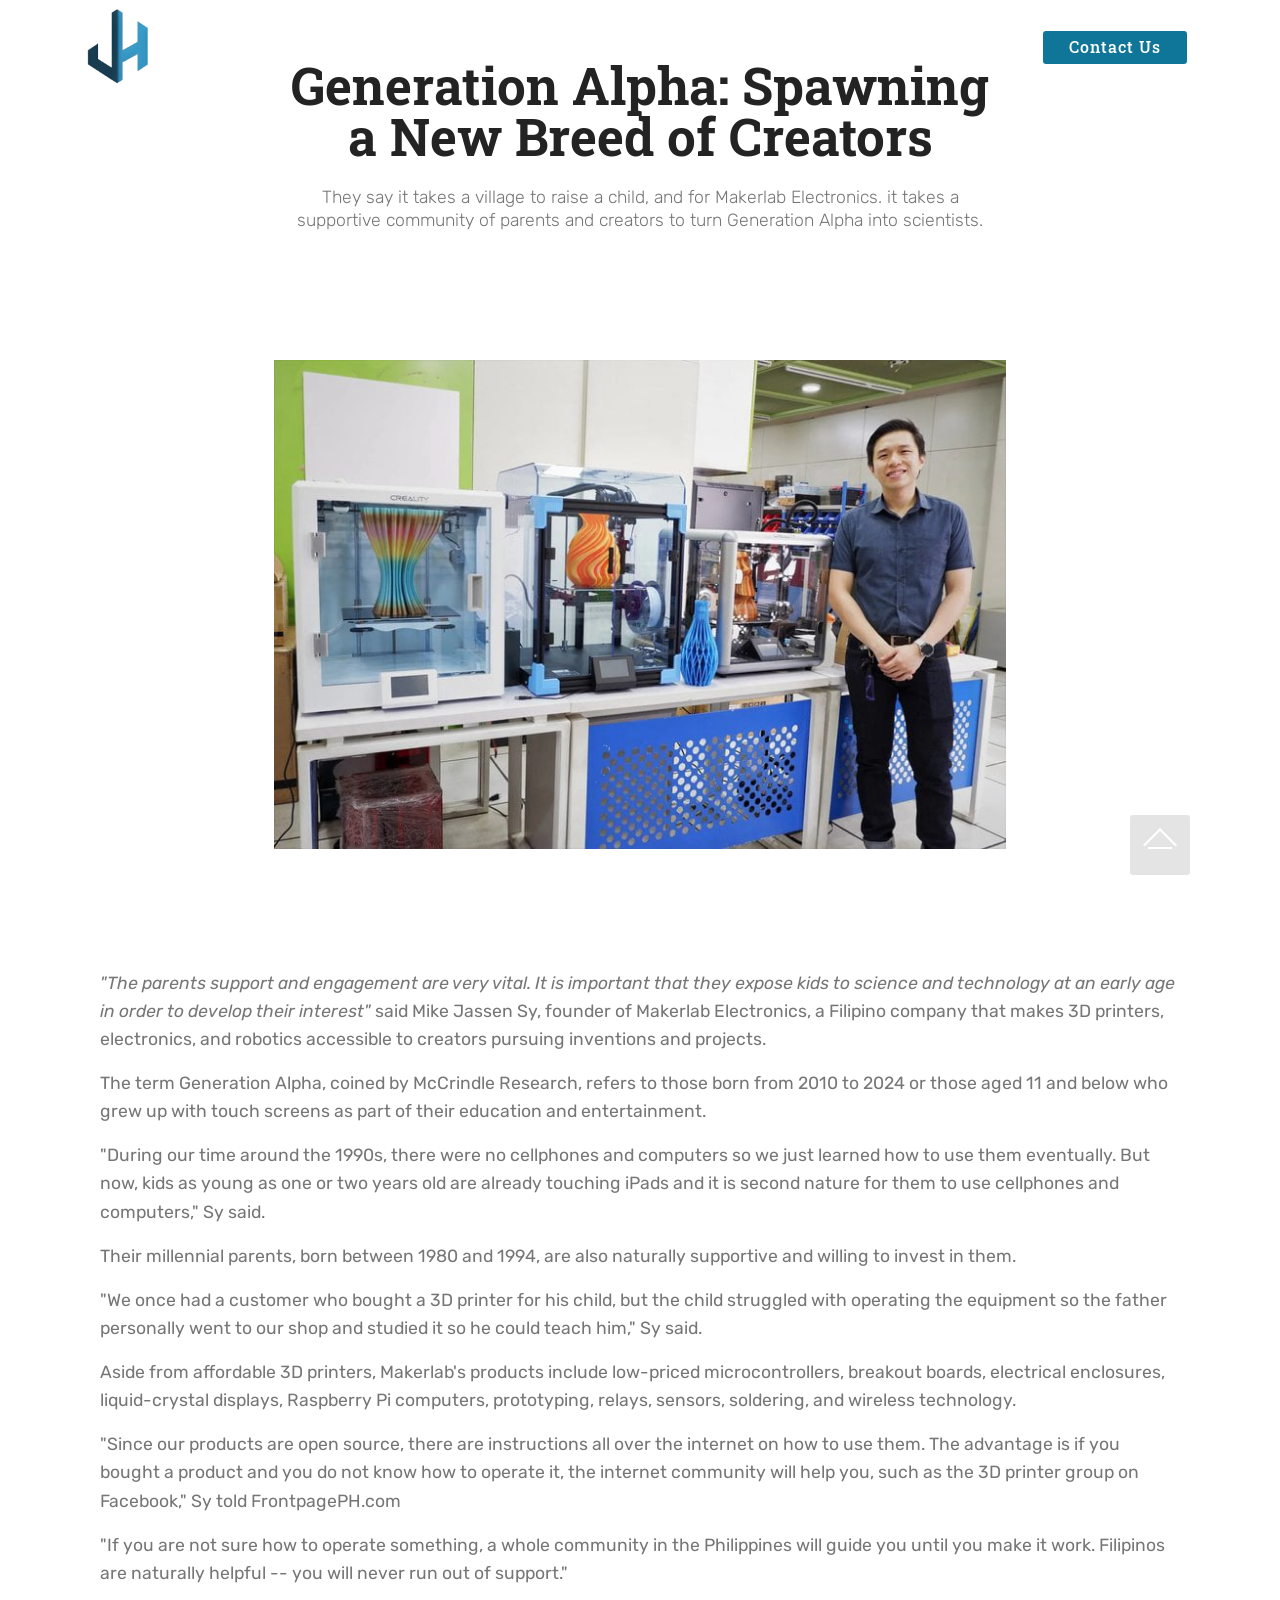
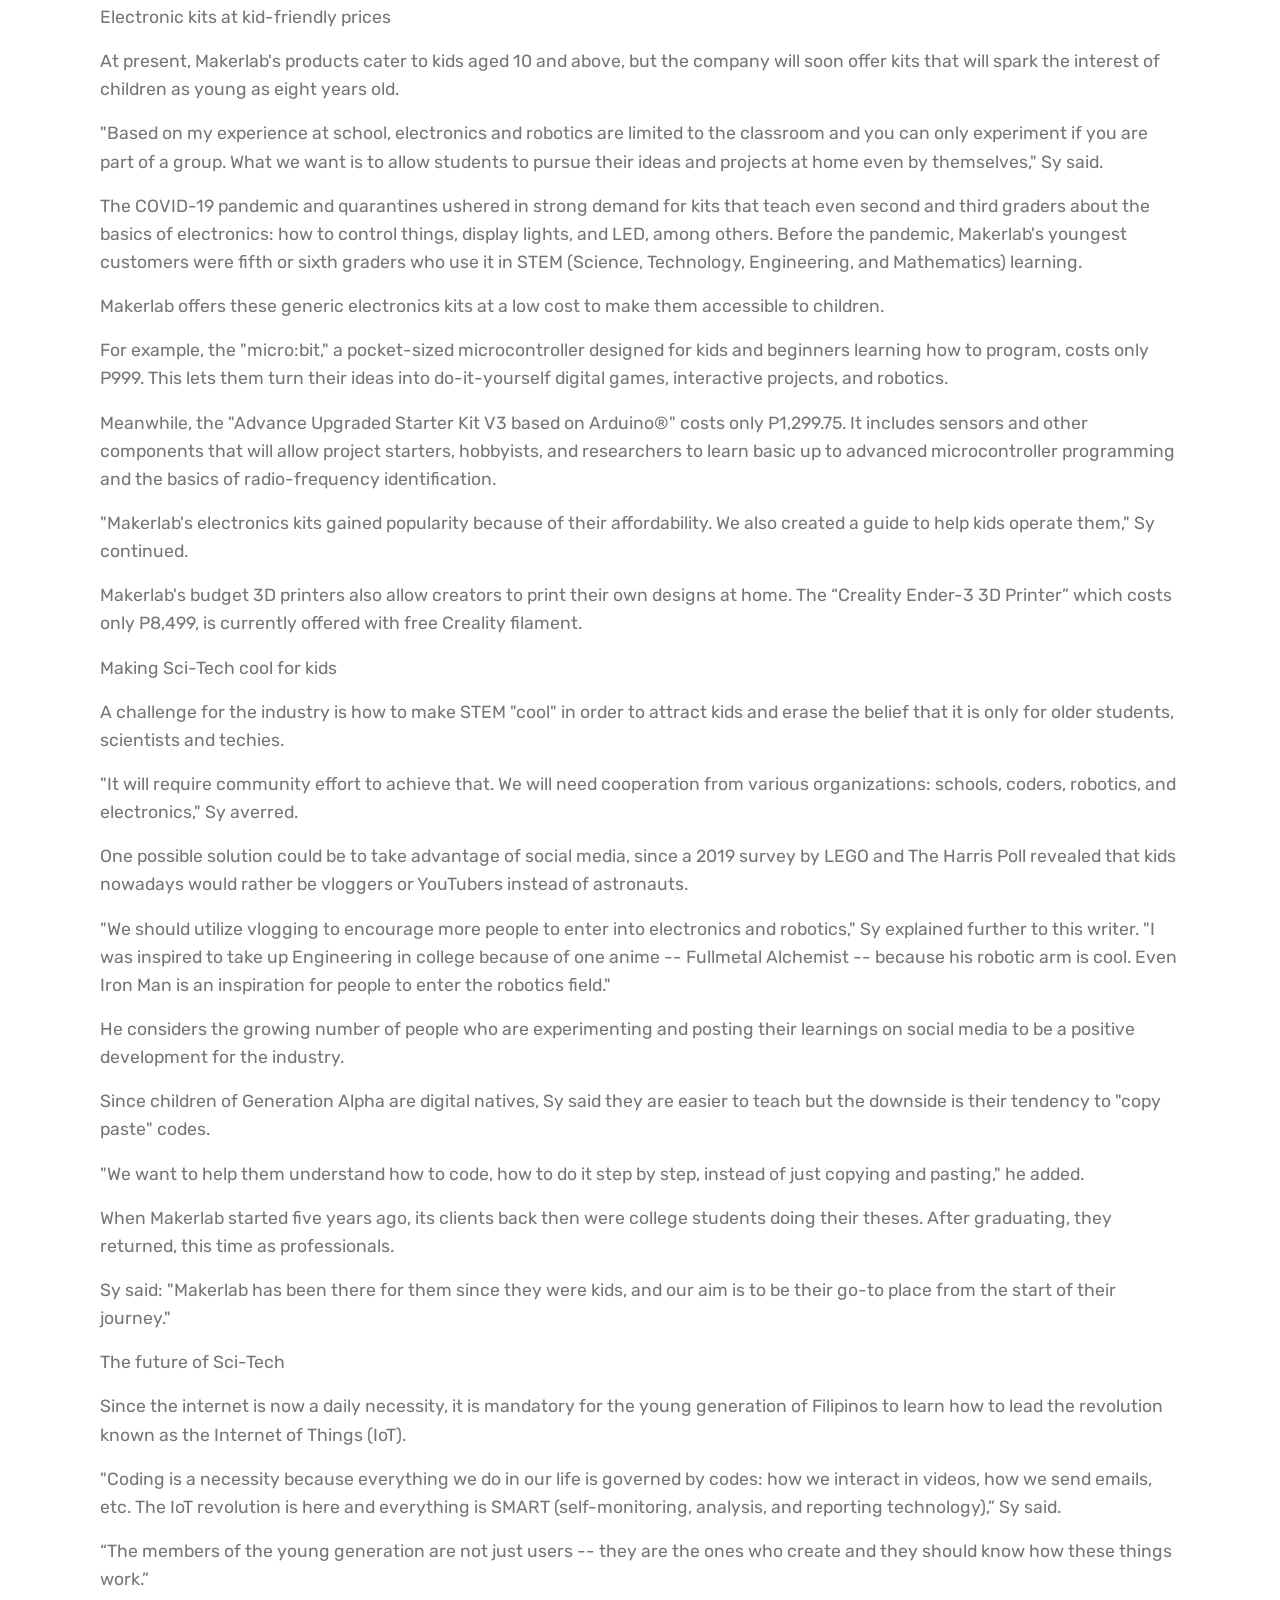
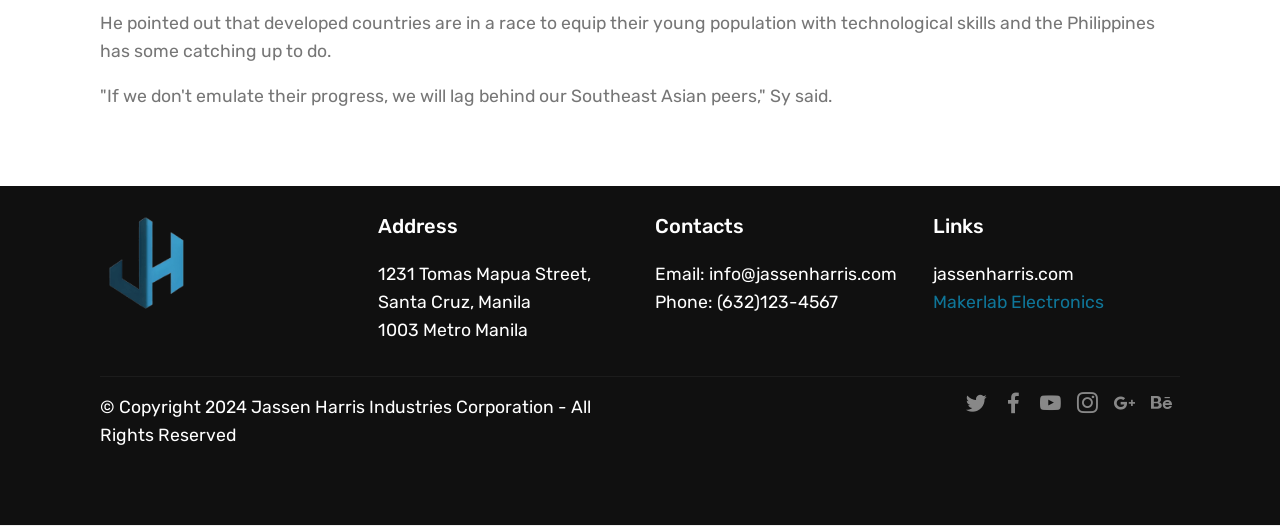
<file: first.html>
<!DOCTYPE html>
<html  >
<head>
  <!-- Site made with Mobirise Website Builder v5.9.18, https://mobirise.com -->
  <meta charset="UTF-8">
  <meta http-equiv="X-UA-Compatible" content="IE=edge">
  <meta name="generator" content="Mobirise v5.9.18, mobirise.com">
  <meta name="viewport" content="width=device-width, initial-scale=1, minimum-scale=1">
  <link rel="shortcut icon" href="assets/images/jassenharris-removebg-preview-121x121.png" type="image/x-icon">
  <meta name="description" content="">
  
  
  <title>First News</title>
  <link rel="stylesheet" href="assets/bootstrap/css/bootstrap.min.css">
  <link rel="stylesheet" href="assets/bootstrap/css/bootstrap-grid.min.css">
  <link rel="stylesheet" href="assets/bootstrap/css/bootstrap-reboot.min.css">
  <link rel="stylesheet" href="assets/tether/tether.min.css">
  <link rel="stylesheet" href="assets/animatecss/animate.min.css">
  <link rel="stylesheet" href="assets/dropdown/css/style.css">
  <link rel="stylesheet" href="assets/socicon/css/styles.css">
  <link rel="stylesheet" href="assets/theme/css/style.css">
  <link rel="preload" href="https://fonts.googleapis.com/css?family=Roboto+Slab:100,200,300,400,500,600,700,800,900&display=swap" as="style" onload="this.onload=null;this.rel='stylesheet'">
  <noscript><link rel="stylesheet" href="https://fonts.googleapis.com/css?family=Roboto+Slab:100,200,300,400,500,600,700,800,900&display=swap"></noscript>
  <link rel="preload" href="https://fonts.googleapis.com/css?family=Roboto:100,100i,300,300i,400,400i,500,500i,700,700i,900,900i&display=swap" as="style" onload="this.onload=null;this.rel='stylesheet'">
  <noscript><link rel="stylesheet" href="https://fonts.googleapis.com/css?family=Roboto:100,100i,300,300i,400,400i,500,500i,700,700i,900,900i&display=swap"></noscript>
  <link rel="preload" href="https://fonts.googleapis.com/css?family=Rubik:300,400,500,600,700,800,900,300i,400i,500i,600i,700i,800i,900i&display=swap" as="style" onload="this.onload=null;this.rel='stylesheet'">
  <noscript><link rel="stylesheet" href="https://fonts.googleapis.com/css?family=Rubik:300,400,500,600,700,800,900,300i,400i,500i,600i,700i,800i,900i&display=swap"></noscript>
  <link rel="preload" as="style" href="assets/mobirise/css/mbr-additional.css?v=8L8PQq"><link rel="stylesheet" href="assets/mobirise/css/mbr-additional.css?v=8L8PQq" type="text/css">

  
  
  
</head>
<body>
  
  <section class="menu cid-urlriCLOtx" once="menu" id="menu1-1s">

    

    <nav class="navbar navbar-expand beta-menu navbar-dropdown align-items-center navbar-fixed-top navbar-toggleable-sm bg-color transparent">
        <button class="navbar-toggler navbar-toggler-right" type="button" data-toggle="collapse" data-target="#navbarSupportedContent" aria-controls="navbarSupportedContent" aria-expanded="false" aria-label="Toggle navigation">
            <div class="hamburger">
                <span></span>
                <span></span>
                <span></span>
                <span></span>
            </div>
        </button>
        <div class="menu-logo">
            <div class="navbar-brand">
                <span class="navbar-logo">
                    <a href="index.html">
                         <img src="assets/images/jassenharris-removebg-preview-121x121.png" alt="Mobirise" style="height: 4.9rem;">
                    </a>
                </span>
                <span class="navbar-caption-wrap"><a class="navbar-caption text-white text-primary display-4" href="index.html">Jassen Harris Industries Corporation<br></a></span>
            </div>
        </div>
        <div class="collapse navbar-collapse" id="navbarSupportedContent">
            <ul class="navbar-nav nav-dropdown" data-app-modern-menu="true"><li class="nav-item">
                    <a class="nav-link link text-white text-primary display-4" href="about.html">
                        
                        About Us
                    </a>
                </li><li class="nav-item">
                    <a class="nav-link link text-white text-primary display-4" href="Services.html">
                        
                        Services
                    </a>
                </li><li class="nav-item"><a class="nav-link link text-white text-primary display-4" href="Careers.html">Careers<br></a></li></ul>
            <div class="navbar-buttons mbr-section-btn"><a class="btn btn-sm btn-primary display-4" href="Contacts.html">Contact Us</a></div>
        </div>
    </nav>
</section>

<section class="mbr-section content4 cid-urltrJYTt9" id="content4-1w">

    

    <div class="container">
        <div class="media-container-row">
            <div class="title col-12 col-md-8">
                <h2 class="align-center pb-3 mbr-fonts-style display-2"><strong>
                    Generation Alpha: Spawning a New Breed of Creators</strong></h2>
                <h3 class="mbr-section-subtitle align-center mbr-light mbr-fonts-style display-7">
                    They say it takes a village to raise a child, and for Makerlab Electronics. it takes a supportive community of parents and creators to turn Generation Alpha into scientists.</h3>
                
            </div>
        </div>
    </div>
</section>

<section class="cid-urlu9G6InQ" id="image1-1x">

    

    <figure class="mbr-figure container">
        <div class="image-block" style="width: 66%;">
            <img src="assets/images/alpha-750x500.jpg" width="1400" alt="Mobirise">
            
        </div>
    </figure>
</section>

<section class="mbr-section article content1 cid-urluSTg7iR" id="content1-1z">
    
     

    <div class="container">
        <div class="media-container-row">
            <div class="mbr-text col-12 mbr-fonts-style display-7 col-md-12"><p><em>"The parents support and engagement are very vital. It is important that they expose kids to science and technology at an early age in order to develop their interest" </em>said Mike Jassen Sy, founder of Makerlab Electronics, a Filipino company that makes 3D printers, electronics, and robotics accessible to creators pursuing inventions and projects.</p><p>The term Generation Alpha, coined by McCrindle Research, refers to those born from 2010 to 2024 or those aged 11 and below who grew up with touch screens as part of their education and entertainment.</p><p>"During our time around the 1990s, there were no cellphones and computers so we just learned how to use them eventually. But now, kids as young as one or two years old are already touching iPads and it is second nature for them to use cellphones and computers," Sy said.
</p><p>Their millennial parents, born between 1980 and 1994, are also naturally supportive and willing to invest in them.
</p><p>"We once had a customer who bought a 3D printer for his child, but the child struggled with operating the equipment so the father personally went to our shop and studied it so he could teach him," Sy said.
</p><p>Aside from affordable 3D printers, Makerlab's products include low-priced microcontrollers, breakout boards, electrical enclosures, liquid-crystal displays, Raspberry Pi computers, prototyping, relays, sensors, soldering, and wireless technology.
</p><p>"Since our products are open source, there are instructions all over the internet on how to use them. The advantage is if you bought a product and you do not know how to operate it, the internet community will help you, such as the 3D printer group on Facebook," Sy told FrontpagePH.com
</p><p>"If you are not sure how to operate something, a whole community in the Philippines will guide you until you make it work. Filipinos are naturally helpful -- you will never run out of support."
</p><p>Electronic kits at kid-friendly prices
</p><p>At present, Makerlab's products cater to kids aged 10 and above, but the company will soon offer kits that will spark the interest of children as young as eight years old.
</p><p>"Based on my experience at school, electronics and robotics are limited to the classroom and you can only experiment if you are part of a group. What we want is to allow students to pursue their ideas and projects at home even by themselves," Sy said.
</p><p>The COVID-19 pandemic and quarantines ushered in strong demand for kits that teach even second and third graders about the basics of electronics: how to control things, display lights, and LED, among others. Before the pandemic, Makerlab's youngest customers were fifth or sixth graders who use it in STEM (Science, Technology, Engineering, and Mathematics) learning.
</p><p>Makerlab offers these generic electronics kits at a low cost to make them accessible to children.</p><p>For example, the "micro:bit," a pocket-sized microcontroller designed for kids and beginners learning how to program, costs only P999. This lets them turn their ideas into do-it-yourself digital games, interactive projects, and robotics.
</p><p>Meanwhile, the "Advance Upgraded Starter Kit V3 based on Arduino®" costs only P1,299.75. It includes sensors and other components that will allow project starters, hobbyists, and researchers to learn basic up to advanced microcontroller programming and the basics of radio-frequency identification.
</p><p>"Makerlab's electronics kits gained popularity because of their affordability. We also created a guide to help kids operate them," Sy continued.
</p><p>Makerlab's budget 3D printers also allow creators to print their own designs at home. The “Creality Ender-3 3D Printer” which costs only P8,499, is currently offered with free Creality filament.
</p><p>Making Sci-Tech cool for kids
</p><p>A challenge for the industry is how to make STEM "cool" in order to attract kids and erase the belief that it is only for older students, scientists and techies.
</p><p>"It will require community effort to achieve that. We will need cooperation from various organizations: schools, coders, robotics, and electronics," Sy averred.
</p><p>One possible solution could be to take advantage of social media, since a 2019 survey by LEGO and The Harris Poll revealed that kids nowadays would rather be vloggers or YouTubers instead of astronauts.
</p><p>"We should utilize vlogging to encourage more people to enter into electronics and robotics," Sy explained further to this writer. "I was inspired to take up Engineering in college because of one anime -- Fullmetal Alchemist -- because his robotic arm is cool. Even Iron Man is an inspiration for people to enter the robotics field."
</p><p>He considers the growing number of people who are experimenting and posting their learnings on social media to be a positive development for the industry.
</p><p>Since children of Generation Alpha are digital natives, Sy said they are easier to teach but the downside is their tendency to "copy paste" codes.
</p><p>"We want to help them understand how to code, how to do it step by step, instead of just copying and pasting," he added.
</p><p>When Makerlab started five years ago, its clients back then were college students doing their theses. After graduating, they returned, this time as professionals.
</p><p>Sy said: "Makerlab has been there for them since they were kids, and our aim is to be their go-to place from the start of their journey."
</p><p>The future of Sci-Tech
</p><p>Since the internet is now a daily necessity, it is mandatory for the young generation of Filipinos to learn how to lead the revolution known as the Internet of Things (IoT).
</p><p>"Coding is a necessity because everything we do in our life is governed by codes: how we interact in videos, how we send emails, etc. The IoT revolution is here and everything is SMART (self-monitoring, analysis, and reporting technology),” Sy said.
</p><p>“The members of the young generation are not just users -- they are the ones who create and they should know how these things work.”
</p><p>He pointed out that developed countries are in a race to equip their young population with technological skills and the Philippines has some catching up to do.
</p><p>"If we don't emulate their progress, we will lag behind our Southeast Asian peers," Sy said.</p><p>
</p><p>
</p><p>
</p><p>
</p><p>
</p><p>
</p><p>
</p><p>
</p><p>
</p><p>
</p><p>
</p><p>
</p><p>
</p><p>
</p><p>
</p><p>
</p><p>
</p><p>
</p><p>
</p><p>
</p><p>
</p><p>
</p><p>
</p><p>
</p><p>
</p><p>
</p><p>
</p><p>
</p><p>
</p><p>
</p></div>
        </div>
    </div>
</section>

<section class="cid-urlriMqBYJ" id="footer1-1u">

    

    

    <div class="container">
        <div class="media-container-row content text-white">
            <div class="col-12 col-md-3">
                <div class="media-wrap">
                    <a href="https://mobirise.com/">
                        <img src="assets/images/jassenharris-removebg-preview-121x121.png" alt="Mobirise">
                    </a>
                </div>
            </div>
            <div class="col-12 col-md-3 mbr-fonts-style display-7">
                <h5 class="pb-3">
                    Address
                </h5>
                <p class="mbr-text">
                    1231 Tomas Mapua Street, Santa Cruz, Manila<br>1003 Metro Manila</p>
            </div>
            <div class="col-12 col-md-3 mbr-fonts-style display-7">
                <h5 class="pb-3">
                    Contacts
                </h5>
                <p class="mbr-text">
                    Email: info@jassenharris.com<br>Phone: (632)123-4567<br><br></p>
            </div>
            <div class="col-12 col-md-3 mbr-fonts-style display-7">
                <h5 class="pb-3">
                    Links
                </h5>
                <p class="mbr-text">jassenharris.com<br><a href="https://www.makerlab-electronics.com" class="text-primary" target="_blank">Makerlab Electronics</a></p>
            </div>
        </div>
        <div class="footer-lower">
            <div class="media-container-row">
                <div class="col-sm-12">
                    <hr>
                </div>
            </div>
            <div class="media-container-row mbr-white">
                <div class="col-sm-6 copyright">
                    <p class="mbr-text mbr-fonts-style display-7">
                        © Copyright 2024 Jassen Harris Industries Corporation - All Rights Reserved
                    </p>
                </div>
                <div class="col-md-6">
                    <div class="social-list align-right">
                        <div class="soc-item">
                            <a href="https://twitter.com/mobirise" target="_blank">
                                <span class="socicon-twitter socicon mbr-iconfont mbr-iconfont-social"></span>
                            </a>
                        </div>
                        <div class="soc-item">
                            <a href="https://www.facebook.com/MakerlabElectronics" target="_blank">
                                <span class="mbr-iconfont mbr-iconfont-social socicon-facebook socicon"></span>
                            </a>
                        </div>
                        <div class="soc-item">
                            <a href="https://www.youtube.com/@makerlabelectronics5172" target="_blank">
                                <span class="mbr-iconfont mbr-iconfont-social socicon-youtube socicon"></span>
                            </a>
                        </div>
                        <div class="soc-item">
                            <a href="https://www.instagram.com/makerlabelectronics/" target="_blank">
                                <span class="mbr-iconfont mbr-iconfont-social socicon-instagram socicon"></span>
                            </a>
                        </div>
                        <div class="soc-item">
                            <a href="https://plus.google.com/u/0/+Mobirise" target="_blank">
                                <span class="socicon-googleplus socicon mbr-iconfont mbr-iconfont-social"></span>
                            </a>
                        </div>
                        <div class="soc-item">
                            <a href="https://www.behance.net/Mobirise" target="_blank">
                                <span class="socicon-behance socicon mbr-iconfont mbr-iconfont-social"></span>
                            </a>
                        </div>
                    </div>
                </div>
            </div>
        </div>
    </div>
</section>
<section class="display-7" style="padding: 0;align-items: center;justify-content: center;flex-wrap: wrap; align-content: center;display: flex;position: relative;height: 1px;">
    <a href="https://mobiri.se/3501931" style="display: none; flex: 1 1;height: 4rem;position: absolute;width: 100%;z-index: 1;">
      <img alt="" style="height: 4rem;" src="[data-uri]">
    </a>
    <p style="margin: 0;text-align: center;" class="display-7">&#8204;</p>
    <a style="z-index:1; display: none;" href="https://mobirise.com/builder/ai-website-creator.html">AI Website Creator</a>
  </section>
  
    <script src="assets/popper/popper.min.js"></script>  
    <script src="assets/web/assets/jquery/jquery.min.js"></script>  
    <script src="assets/bootstrap/js/bootstrap.min.js"></script>  
    <script src="assets/tether/tether.min.js"></script>  
    <script src="assets/smoothscroll/smooth-scroll.js"></script>  
    <script src="assets/viewportchecker/jquery.viewportchecker.js"></script>  
    <script src="assets/dropdown/js/nav-dropdown.js"></script>  
    <script src="assets/dropdown/js/navbar-dropdown.js"></script>  
    <script src="assets/touchswipe/jquery.touch-swipe.min.js"></script>  
    <script src="assets/scrollgallery/scroll-gallery.js"></script>  
    <script src="assets/masonry/masonry.pkgd.min.js"></script>  
    <script src="assets/imagesloaded/imagesloaded.pkgd.min.js"></script>  <script src="assets/theme/js/script.js"></script>    
  
 <div id="scrollToTop" class="scrollToTop mbr-arrow-up"><a style="text-align: center;"><i class="mbr-arrow-up-icon mbr-arrow-up-icon-cm cm-icon cm-icon-smallarrow-up"></i></a></div>
    <input name="animation" type="hidden">
  </body>
</html>
</file>
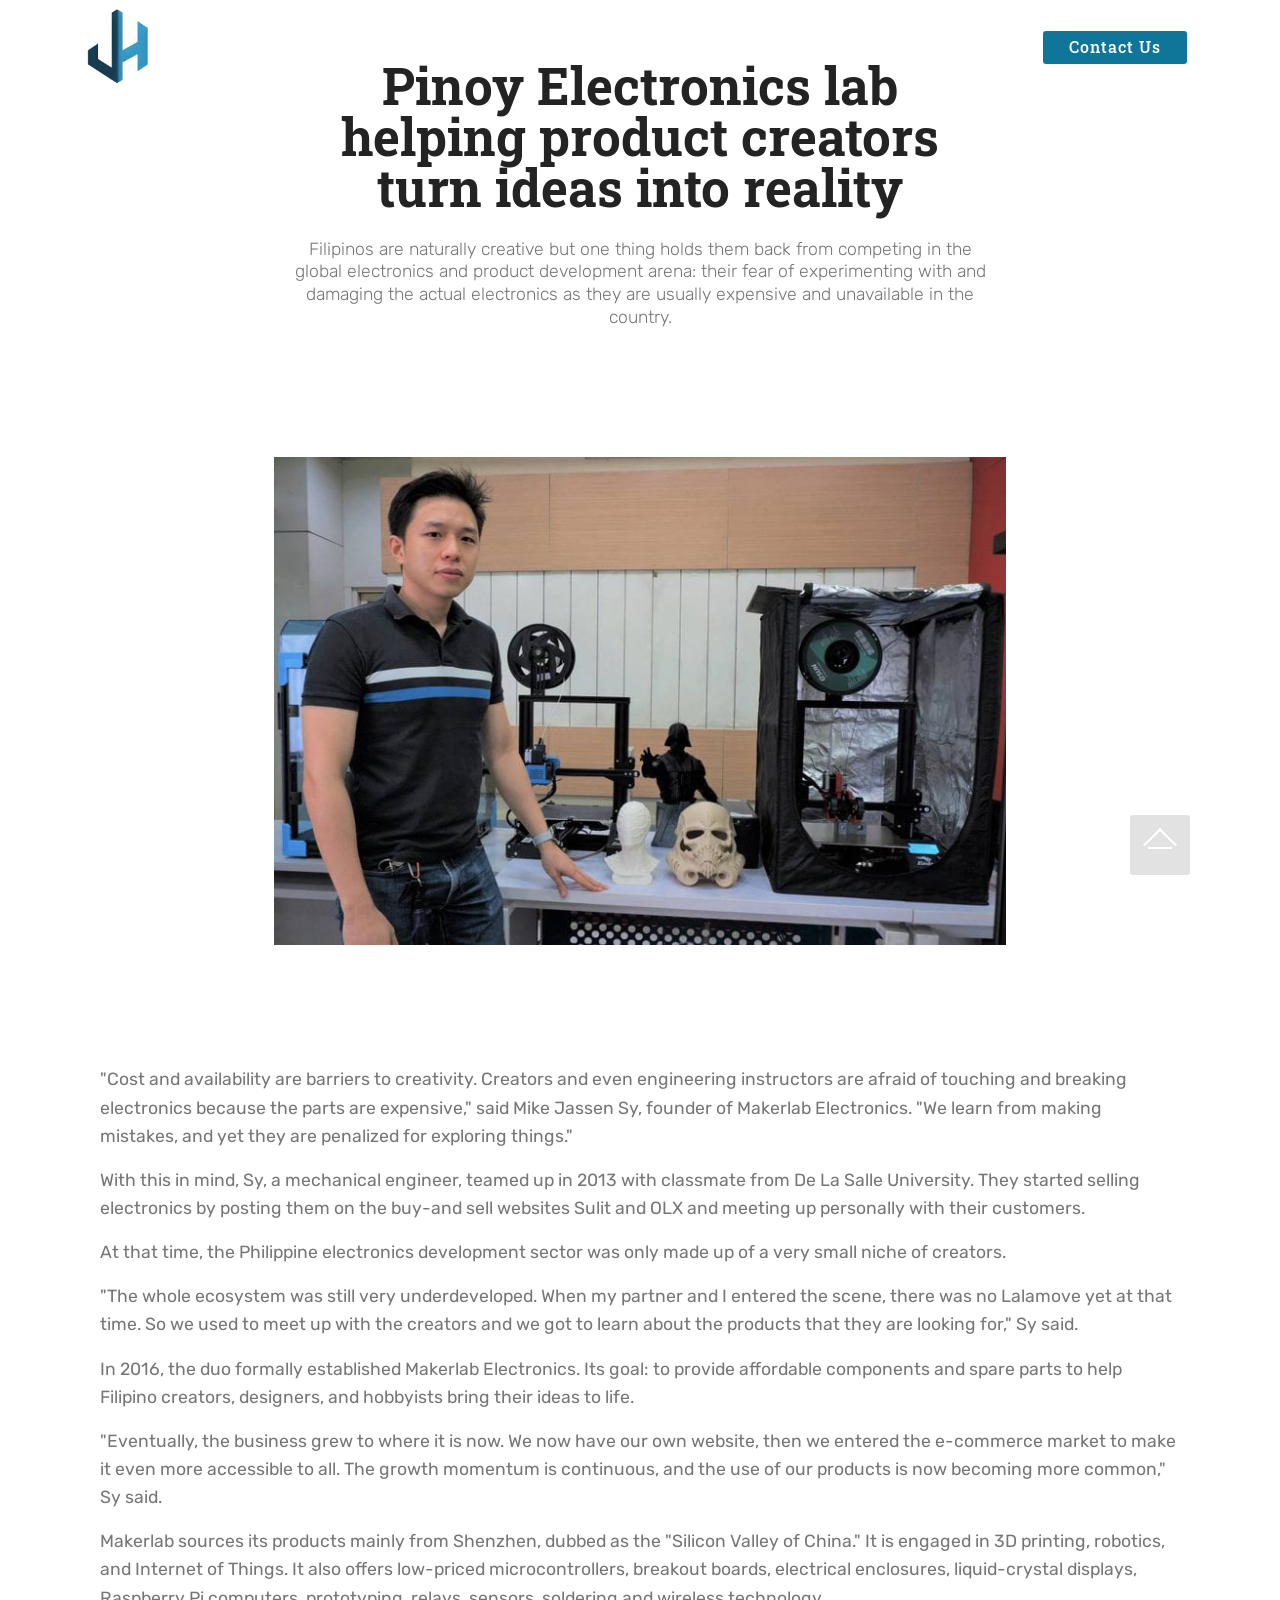
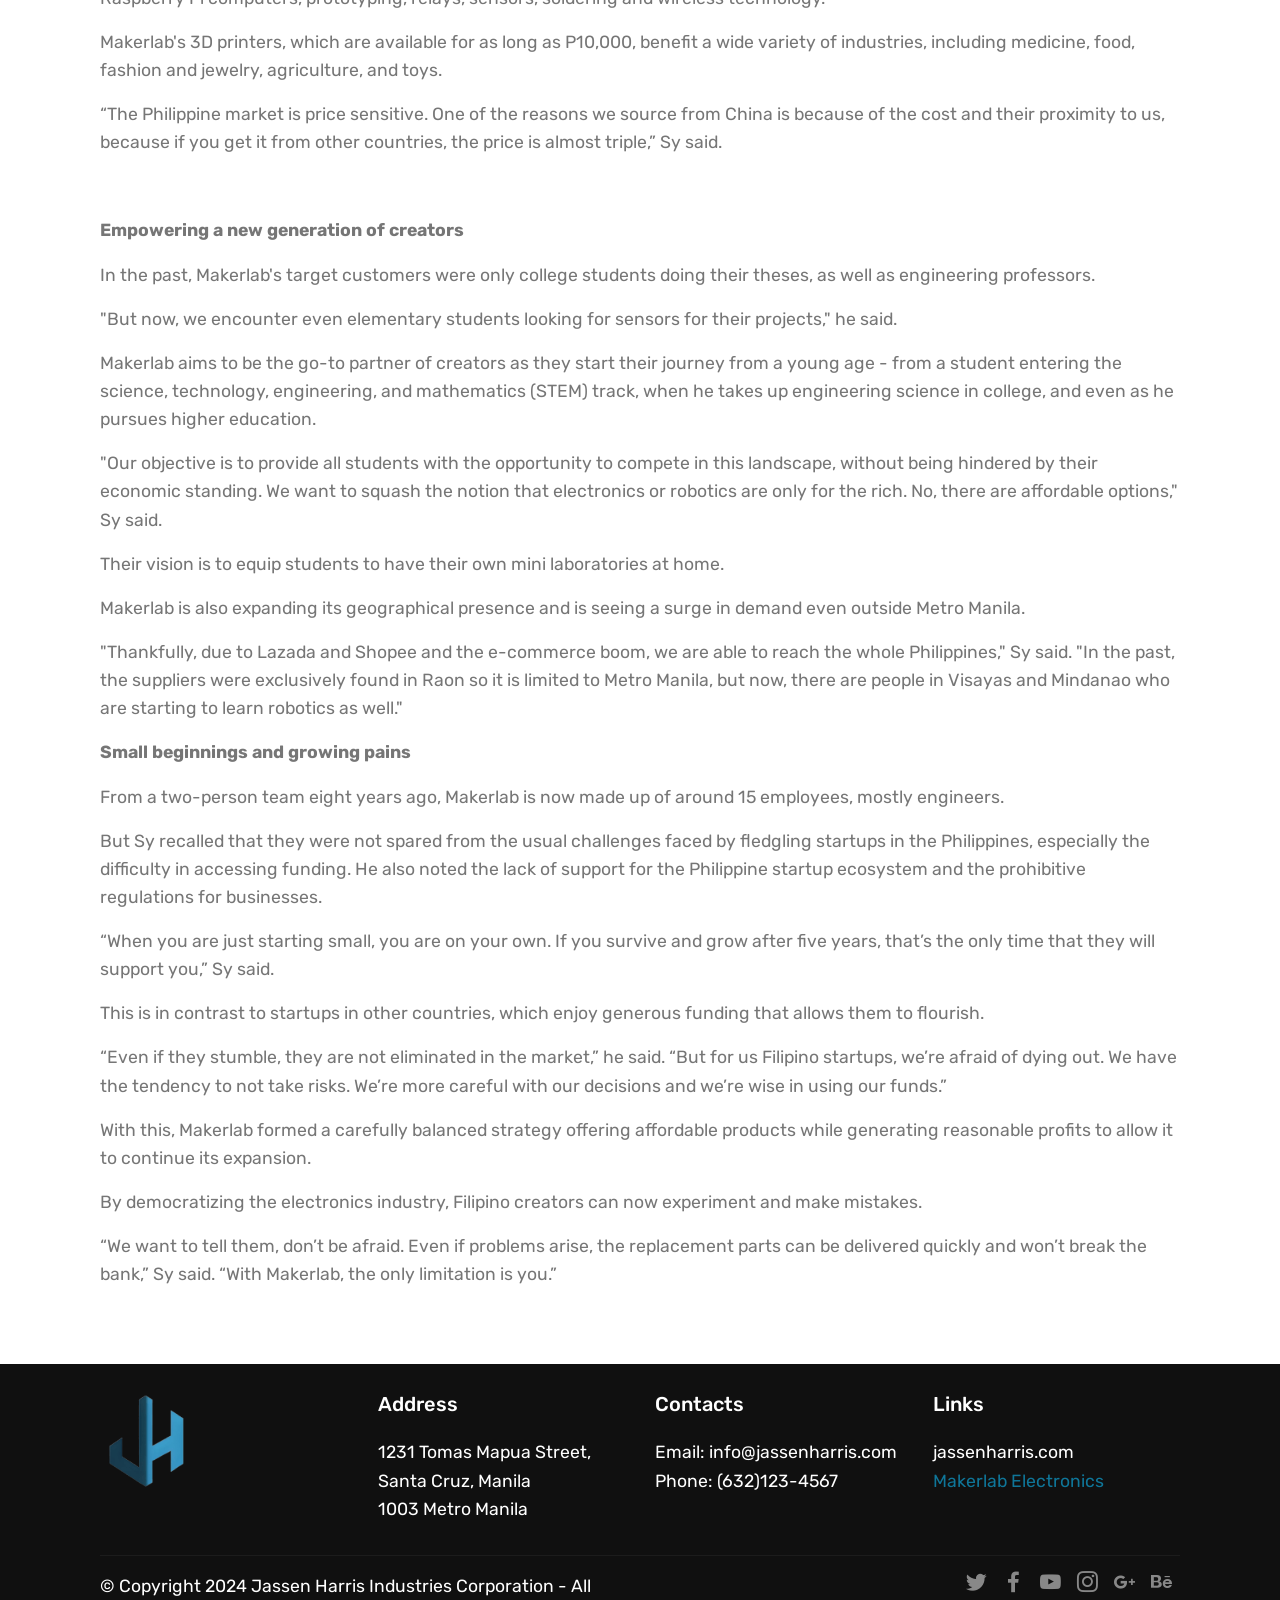
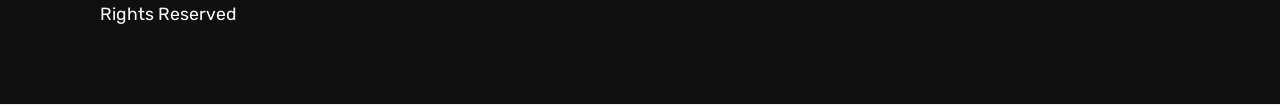
<file: Fourth.html>
<!DOCTYPE html>
<html  >
<head>
  <!-- Site made with Mobirise Website Builder v5.9.18, https://mobirise.com -->
  <meta charset="UTF-8">
  <meta http-equiv="X-UA-Compatible" content="IE=edge">
  <meta name="generator" content="Mobirise v5.9.18, mobirise.com">
  <meta name="viewport" content="width=device-width, initial-scale=1, minimum-scale=1">
  <link rel="shortcut icon" href="assets/images/jassenharris-removebg-preview-121x121.png" type="image/x-icon">
  <meta name="description" content="">
  
  
  <title>Fourth News</title>
  <link rel="stylesheet" href="assets/bootstrap/css/bootstrap.min.css">
  <link rel="stylesheet" href="assets/bootstrap/css/bootstrap-grid.min.css">
  <link rel="stylesheet" href="assets/bootstrap/css/bootstrap-reboot.min.css">
  <link rel="stylesheet" href="assets/tether/tether.min.css">
  <link rel="stylesheet" href="assets/animatecss/animate.min.css">
  <link rel="stylesheet" href="assets/dropdown/css/style.css">
  <link rel="stylesheet" href="assets/socicon/css/styles.css">
  <link rel="stylesheet" href="assets/theme/css/style.css">
  <link rel="preload" href="https://fonts.googleapis.com/css?family=Roboto+Slab:100,200,300,400,500,600,700,800,900&display=swap" as="style" onload="this.onload=null;this.rel='stylesheet'">
  <noscript><link rel="stylesheet" href="https://fonts.googleapis.com/css?family=Roboto+Slab:100,200,300,400,500,600,700,800,900&display=swap"></noscript>
  <link rel="preload" href="https://fonts.googleapis.com/css?family=Roboto:100,100i,300,300i,400,400i,500,500i,700,700i,900,900i&display=swap" as="style" onload="this.onload=null;this.rel='stylesheet'">
  <noscript><link rel="stylesheet" href="https://fonts.googleapis.com/css?family=Roboto:100,100i,300,300i,400,400i,500,500i,700,700i,900,900i&display=swap"></noscript>
  <link rel="preload" href="https://fonts.googleapis.com/css?family=Rubik:300,400,500,600,700,800,900,300i,400i,500i,600i,700i,800i,900i&display=swap" as="style" onload="this.onload=null;this.rel='stylesheet'">
  <noscript><link rel="stylesheet" href="https://fonts.googleapis.com/css?family=Rubik:300,400,500,600,700,800,900,300i,400i,500i,600i,700i,800i,900i&display=swap"></noscript>
  <link rel="preload" as="style" href="assets/mobirise/css/mbr-additional.css?v=zRlN0z"><link rel="stylesheet" href="assets/mobirise/css/mbr-additional.css?v=zRlN0z" type="text/css">

  
  
  
</head>
<body>
  
  <section class="menu cid-urlxutYUOZ" once="menu" id="menu1-2d">

    

    <nav class="navbar navbar-expand beta-menu navbar-dropdown align-items-center navbar-fixed-top navbar-toggleable-sm bg-color transparent">
        <button class="navbar-toggler navbar-toggler-right" type="button" data-toggle="collapse" data-target="#navbarSupportedContent" aria-controls="navbarSupportedContent" aria-expanded="false" aria-label="Toggle navigation">
            <div class="hamburger">
                <span></span>
                <span></span>
                <span></span>
                <span></span>
            </div>
        </button>
        <div class="menu-logo">
            <div class="navbar-brand">
                <span class="navbar-logo">
                    <a href="index.html">
                         <img src="assets/images/jassenharris-removebg-preview-121x121.png" alt="Mobirise" style="height: 4.9rem;">
                    </a>
                </span>
                <span class="navbar-caption-wrap"><a class="navbar-caption text-white text-primary display-4" href="index.html">Jassen Harris Industries Corporation<br></a></span>
            </div>
        </div>
        <div class="collapse navbar-collapse" id="navbarSupportedContent">
            <ul class="navbar-nav nav-dropdown" data-app-modern-menu="true"><li class="nav-item">
                    <a class="nav-link link text-white text-primary display-4" href="about.html">
                        
                        About Us
                    </a>
                </li><li class="nav-item">
                    <a class="nav-link link text-white text-primary display-4" href="Services.html">
                        
                        Services
                    </a>
                </li><li class="nav-item"><a class="nav-link link text-white text-primary display-4" href="Careers.html">Careers<br></a></li></ul>
            <div class="navbar-buttons mbr-section-btn"><a class="btn btn-sm btn-primary display-4" href="Contacts.html">Contact Us</a></div>
        </div>
    </nav>
</section>

<section class="mbr-section content4 cid-urlxubn30p" id="content4-2a">

    

    <div class="container">
        <div class="media-container-row">
            <div class="title col-12 col-md-8">
                <h2 class="align-center pb-3 mbr-fonts-style display-2"><strong>
                    Pinoy Electronics lab helping product creators turn ideas into reality</strong></h2>
                <h3 class="mbr-section-subtitle align-center mbr-light mbr-fonts-style display-7">
                    Filipinos are naturally creative but one thing holds them back from competing in the global electronics and product development arena: their fear of experimenting with and damaging the actual electronics as they are usually expensive and unavailable in the country.</h3>
                
            </div>
        </div>
    </div>
</section>

<section class="cid-urlxujvAyY" id="image1-2b">

    

    <figure class="mbr-figure container">
        <div class="image-block" style="width: 66%;">
            <img src="assets/images/pinoy-elec-750x500.jpg" width="1400" alt="Mobirise">
            
        </div>
    </figure>
</section>

<section class="mbr-section article content1 cid-urlxuoPY7Y" id="content1-2c">
    
     

    <div class="container">
        <div class="media-container-row">
            <div class="mbr-text col-12 mbr-fonts-style display-7 col-md-12"><p>"Cost and availability are barriers to creativity. Creators and even engineering instructors are afraid of touching and breaking electronics because the parts are expensive," said Mike Jassen Sy, founder of Makerlab Electronics. "We learn from making mistakes, and yet they are penalized for exploring things."</p><p>With this in mind, Sy, a mechanical engineer, teamed up in 2013 with classmate from De La Salle University. They started selling electronics by posting them on the buy-and sell websites Sulit and OLX and meeting up personally with their customers.</p><p>At that time, the Philippine electronics development sector was only made up of a very small niche of creators.</p><p>"The whole ecosystem was still very underdeveloped. When my partner and I entered the scene, there was no Lalamove yet at that time. So we used to meet up with the creators and we got to learn about the products that they are looking for," Sy said.</p><p>In 2016, the duo formally established Makerlab Electronics. Its goal: to provide affordable components and spare parts to help Filipino creators, designers, and hobbyists bring their ideas to life.</p><p>"Eventually, the business grew to where it is now. We now have our own website, then we entered the e-commerce market to make it even more accessible to all. The growth momentum is continuous, and the use of our products is now becoming more common," Sy said.</p><p>Makerlab sources its products mainly from Shenzhen, dubbed as the "Silicon Valley of China." It is engaged in 3D printing, robotics, and Internet of Things. It also offers low-priced microcontrollers, breakout boards, electrical enclosures, liquid-crystal displays, Raspberry Pi computers, prototyping, relays, sensors, soldering and wireless technology.</p><p>Makerlab's 3D printers, which are available for as long as P10,000, benefit a wide variety of industries, including medicine, food, fashion and jewelry, agriculture, and toys.
</p><p>“The Philippine market is price sensitive. One of the reasons we source from China is because of the cost and their proximity to us, because if you get it from other countries, the price is almost triple,” Sy said.</p><p><br></p><p><strong>Empowering a new generation of creators</strong></p><p>In the past, Makerlab's target customers were only college students doing their theses, as well as engineering professors.</p><p>"But now, we encounter even elementary students looking for sensors for their projects," he said.</p><p>Makerlab aims to be the go-to partner of creators as they start their journey from a young age - from a student entering the science, technology, engineering, and mathematics (STEM) track, when he takes up engineering science in college, and even as he pursues higher education.</p><p>"Our objective is to provide all students with the opportunity to compete in this landscape, without being hindered by their economic standing. We want to squash the notion that electronics or robotics are only for the rich. No, there are affordable options," Sy said.</p><p>Their vision is to equip students to have their own mini laboratories at home.</p><p>Makerlab is also expanding its geographical presence and is seeing a surge in demand even outside Metro Manila.&nbsp;</p><p>"Thankfully, due to Lazada and Shopee and the e-commerce boom, we are able to reach the whole Philippines," Sy said. "In the past, the suppliers were exclusively found in Raon so it is limited to Metro Manila, but now, there are people in Visayas and Mindanao who are starting to learn robotics as well."</p><p><strong>Small beginnings and growing pains
</strong></p><p>From a two-person team eight years ago, Makerlab is now made up of around 15 employees, mostly engineers.
</p><p>But Sy recalled that they were not spared from the usual challenges faced by fledgling startups in the Philippines, especially the difficulty in accessing funding. He also noted the lack of support for the Philippine startup ecosystem and the prohibitive regulations for businesses.
</p><p>“When you are just starting small, you are on your own. If you survive and grow after five years, that’s the only time that they will support you,” Sy said.
</p><p>This is in contrast to startups in other countries, which enjoy generous funding that allows them to flourish.
</p><p>“Even if they stumble, they are not eliminated in the market,” he said. “But for us Filipino startups, we’re afraid of dying out. We have the tendency to not take risks. We’re more careful with our decisions and we’re wise in using our funds.”
</p><p>With this, Makerlab formed a carefully balanced strategy offering affordable products while generating reasonable profits to allow it to continue its expansion.
</p><p>By democratizing the electronics industry, Filipino creators can now experiment and make mistakes.
</p><p>“We want to tell them, don’t be afraid. Even if problems arise, the replacement parts can be delivered quickly and won’t break the bank,” Sy said. “With Makerlab, the only limitation is you.”</p><p>
</p><p>
</p><p>
</p><p>
</p><p>
</p><p>
</p><p>
</p><p>
</p><p>
</p><p>
</p><p>
</p><p>
</p><p>
</p><p>
</p><p>
</p><p>
</p><p>
</p><p>
</p><p>
</p><p>
</p><p>
</p><p>
</p><p>
</p><p>
</p><p>
</p><p>
</p><p>
</p><p>
</p><p>
</p><p>
</p><p>
</p><p>
</p><p>
</p><p>
</p><p>
</p><p>
</p><p>
</p><p>
</p><p>
</p><p>
</p><p><em>
</em></p><p><em>
</em></p><p><em>
</em></p><p><em>
</em></p><p><em>
</em></p><p><em>
</em></p><p>
</p><p>
</p><p>
</p><p>
</p><p>
</p><p>
</p><p>
</p><p>
</p><p>
</p><p>
</p><p>
</p><p>
</p><p>
</p><p>
</p><p>
</p><p>
</p><p>
</p><p>
</p><p>
</p><p>
</p><p>
</p><p>
</p><p>
</p><p>
</p><p>
</p><p>
</p><p>
</p><p>
</p><p>
</p><p>
</p></div>
        </div>
    </div>
</section>

<section class="cid-urlxuz6p4M" id="footer1-2e">

    

    

    <div class="container">
        <div class="media-container-row content text-white">
            <div class="col-12 col-md-3">
                <div class="media-wrap">
                    <a href="https://mobirise.com/">
                        <img src="assets/images/jassenharris-removebg-preview-121x121.png" alt="Mobirise">
                    </a>
                </div>
            </div>
            <div class="col-12 col-md-3 mbr-fonts-style display-7">
                <h5 class="pb-3">
                    Address
                </h5>
                <p class="mbr-text">
                    1231 Tomas Mapua Street, Santa Cruz, Manila<br>1003 Metro Manila</p>
            </div>
            <div class="col-12 col-md-3 mbr-fonts-style display-7">
                <h5 class="pb-3">
                    Contacts
                </h5>
                <p class="mbr-text">
                    Email: info@jassenharris.com<br>Phone: (632)123-4567<br><br></p>
            </div>
            <div class="col-12 col-md-3 mbr-fonts-style display-7">
                <h5 class="pb-3">
                    Links
                </h5>
                <p class="mbr-text">jassenharris.com<br><a href="https://www.makerlab-electronics.com" class="text-primary" target="_blank">Makerlab Electronics</a></p>
            </div>
        </div>
        <div class="footer-lower">
            <div class="media-container-row">
                <div class="col-sm-12">
                    <hr>
                </div>
            </div>
            <div class="media-container-row mbr-white">
                <div class="col-sm-6 copyright">
                    <p class="mbr-text mbr-fonts-style display-7">
                        © Copyright 2024 Jassen Harris Industries Corporation - All Rights Reserved
                    </p>
                </div>
                <div class="col-md-6">
                    <div class="social-list align-right">
                        <div class="soc-item">
                            <a href="https://twitter.com/mobirise" target="_blank">
                                <span class="socicon-twitter socicon mbr-iconfont mbr-iconfont-social"></span>
                            </a>
                        </div>
                        <div class="soc-item">
                            <a href="https://www.facebook.com/MakerlabElectronics" target="_blank">
                                <span class="mbr-iconfont mbr-iconfont-social socicon-facebook socicon"></span>
                            </a>
                        </div>
                        <div class="soc-item">
                            <a href="https://www.youtube.com/@makerlabelectronics5172" target="_blank">
                                <span class="mbr-iconfont mbr-iconfont-social socicon-youtube socicon"></span>
                            </a>
                        </div>
                        <div class="soc-item">
                            <a href="https://www.instagram.com/makerlabelectronics/" target="_blank">
                                <span class="mbr-iconfont mbr-iconfont-social socicon-instagram socicon"></span>
                            </a>
                        </div>
                        <div class="soc-item">
                            <a href="https://plus.google.com/u/0/+Mobirise" target="_blank">
                                <span class="socicon-googleplus socicon mbr-iconfont mbr-iconfont-social"></span>
                            </a>
                        </div>
                        <div class="soc-item">
                            <a href="https://www.behance.net/Mobirise" target="_blank">
                                <span class="socicon-behance socicon mbr-iconfont mbr-iconfont-social"></span>
                            </a>
                        </div>
                    </div>
                </div>
            </div>
        </div>
    </div>
</section>
<section class="display-7" style="padding: 0;align-items: center;justify-content: center;flex-wrap: wrap; align-content: center;display: flex;position: relative;height: 1px;">
    <a href="https://mobiri.se/3501931" style="display: none; flex: 1 1;height: 4rem;position: absolute;width: 100%;z-index: 1;">
      <img alt="" style="height: 4rem;" src="[data-uri]">
    </a>
    <p style="margin: 0;text-align: center;" class="display-7">&#8204;</p>
    <a style="z-index:1; display: none;" href="https://mobirise.com/builder/ai-website-creator.html">AI Website Creator</a>
  </section>
  
    <script src="assets/popper/popper.min.js"></script>  
    <script src="assets/web/assets/jquery/jquery.min.js"></script>  
    <script src="assets/bootstrap/js/bootstrap.min.js"></script>  
    <script src="assets/tether/tether.min.js"></script>  
    <script src="assets/smoothscroll/smooth-scroll.js"></script>  
    <script src="assets/viewportchecker/jquery.viewportchecker.js"></script>  
    <script src="assets/dropdown/js/nav-dropdown.js"></script>  
    <script src="assets/dropdown/js/navbar-dropdown.js"></script>  
    <script src="assets/touchswipe/jquery.touch-swipe.min.js"></script>  
    <script src="assets/scrollgallery/scroll-gallery.js"></script>  
    <script src="assets/masonry/masonry.pkgd.min.js"></script>  
    <script src="assets/imagesloaded/imagesloaded.pkgd.min.js"></script>  <script src="assets/theme/js/script.js"></script>    
  
 <div id="scrollToTop" class="scrollToTop mbr-arrow-up"><a style="text-align: center;"><i class="mbr-arrow-up-icon mbr-arrow-up-icon-cm cm-icon cm-icon-smallarrow-up"></i></a></div>
    <input name="animation" type="hidden">
  </body>
</html>
</file>
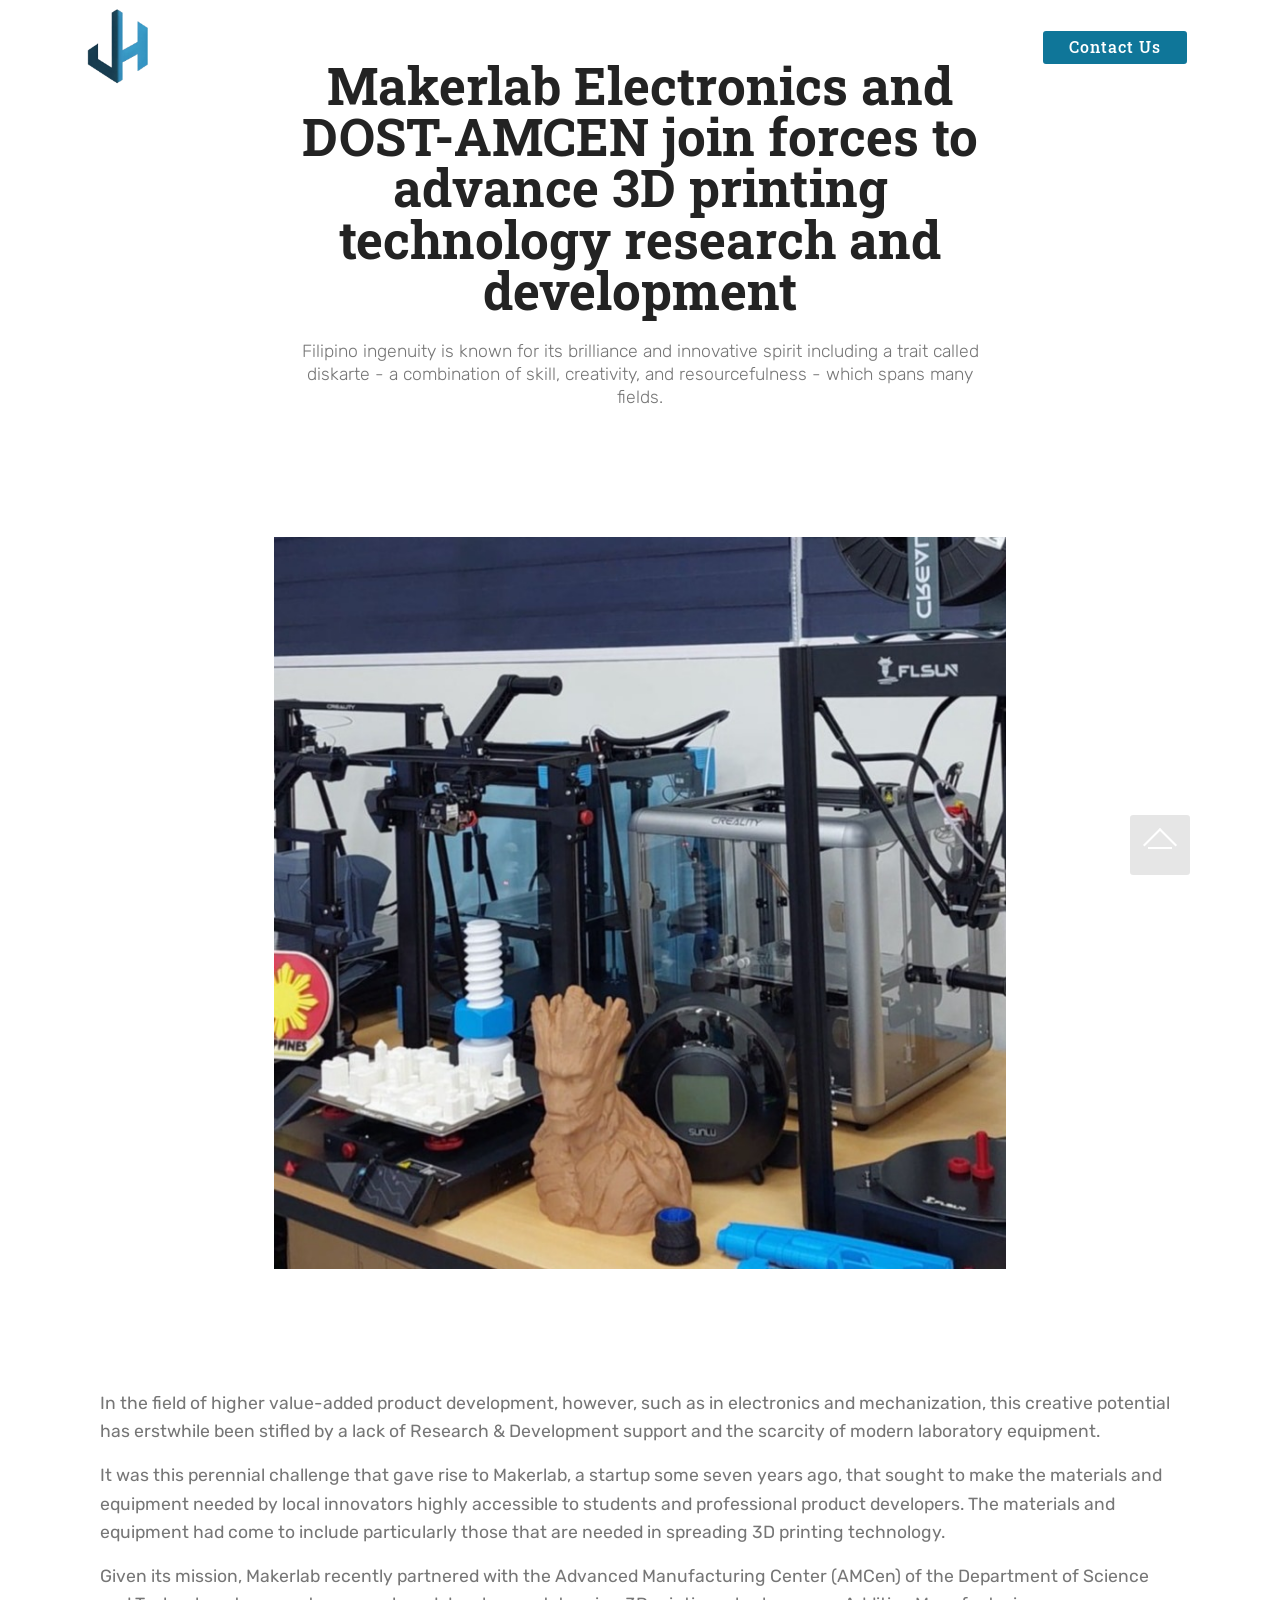
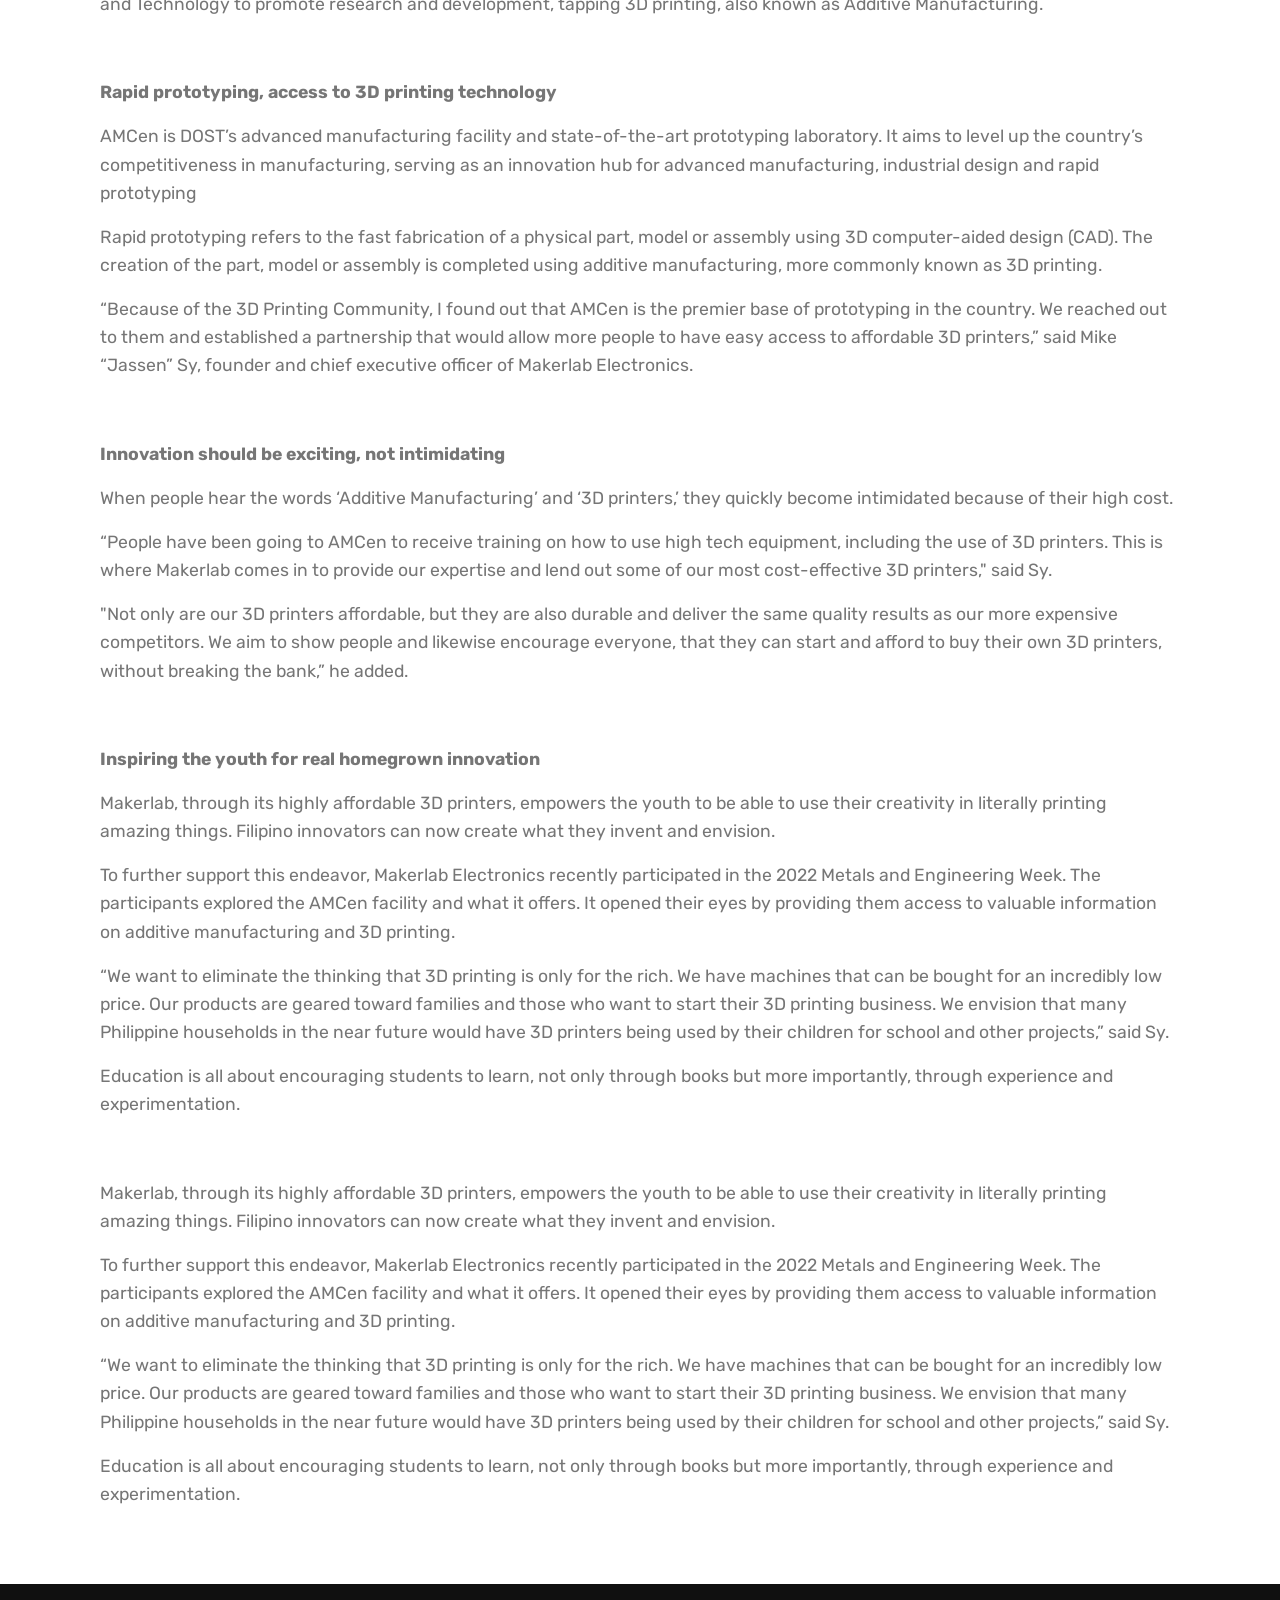
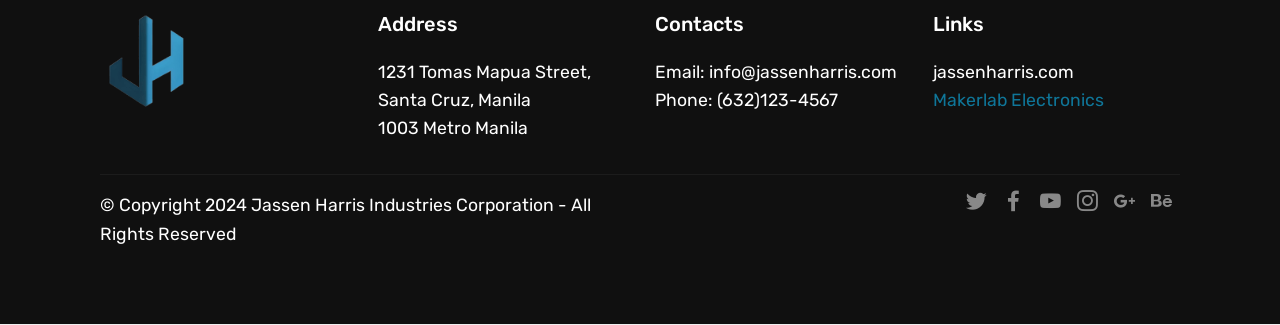
<file: second.html>
<!DOCTYPE html>
<html  >
<head>
  <!-- Site made with Mobirise Website Builder v5.9.18, https://mobirise.com -->
  <meta charset="UTF-8">
  <meta http-equiv="X-UA-Compatible" content="IE=edge">
  <meta name="generator" content="Mobirise v5.9.18, mobirise.com">
  <meta name="viewport" content="width=device-width, initial-scale=1, minimum-scale=1">
  <link rel="shortcut icon" href="assets/images/jassenharris-removebg-preview-121x121.png" type="image/x-icon">
  <meta name="description" content="">
  
  
  <title>Second News</title>
  <link rel="stylesheet" href="assets/bootstrap/css/bootstrap.min.css">
  <link rel="stylesheet" href="assets/bootstrap/css/bootstrap-grid.min.css">
  <link rel="stylesheet" href="assets/bootstrap/css/bootstrap-reboot.min.css">
  <link rel="stylesheet" href="assets/tether/tether.min.css">
  <link rel="stylesheet" href="assets/animatecss/animate.min.css">
  <link rel="stylesheet" href="assets/dropdown/css/style.css">
  <link rel="stylesheet" href="assets/socicon/css/styles.css">
  <link rel="stylesheet" href="assets/theme/css/style.css">
  <link rel="preload" href="https://fonts.googleapis.com/css?family=Roboto+Slab:100,200,300,400,500,600,700,800,900&display=swap" as="style" onload="this.onload=null;this.rel='stylesheet'">
  <noscript><link rel="stylesheet" href="https://fonts.googleapis.com/css?family=Roboto+Slab:100,200,300,400,500,600,700,800,900&display=swap"></noscript>
  <link rel="preload" href="https://fonts.googleapis.com/css?family=Roboto:100,100i,300,300i,400,400i,500,500i,700,700i,900,900i&display=swap" as="style" onload="this.onload=null;this.rel='stylesheet'">
  <noscript><link rel="stylesheet" href="https://fonts.googleapis.com/css?family=Roboto:100,100i,300,300i,400,400i,500,500i,700,700i,900,900i&display=swap"></noscript>
  <link rel="preload" href="https://fonts.googleapis.com/css?family=Rubik:300,400,500,600,700,800,900,300i,400i,500i,600i,700i,800i,900i&display=swap" as="style" onload="this.onload=null;this.rel='stylesheet'">
  <noscript><link rel="stylesheet" href="https://fonts.googleapis.com/css?family=Rubik:300,400,500,600,700,800,900,300i,400i,500i,600i,700i,800i,900i&display=swap"></noscript>
  <link rel="preload" as="style" href="assets/mobirise/css/mbr-additional.css?v=QkxZ8v"><link rel="stylesheet" href="assets/mobirise/css/mbr-additional.css?v=QkxZ8v" type="text/css">

  
  
  
</head>
<body>
  
  <section class="menu cid-urlvLssy9A" once="menu" id="menu1-23">

    

    <nav class="navbar navbar-expand beta-menu navbar-dropdown align-items-center navbar-fixed-top navbar-toggleable-sm bg-color transparent">
        <button class="navbar-toggler navbar-toggler-right" type="button" data-toggle="collapse" data-target="#navbarSupportedContent" aria-controls="navbarSupportedContent" aria-expanded="false" aria-label="Toggle navigation">
            <div class="hamburger">
                <span></span>
                <span></span>
                <span></span>
                <span></span>
            </div>
        </button>
        <div class="menu-logo">
            <div class="navbar-brand">
                <span class="navbar-logo">
                    <a href="index.html">
                         <img src="assets/images/jassenharris-removebg-preview-121x121.png" alt="Mobirise" style="height: 4.9rem;">
                    </a>
                </span>
                <span class="navbar-caption-wrap"><a class="navbar-caption text-white text-primary display-4" href="index.html">Jassen Harris Industries Corporation<br></a></span>
            </div>
        </div>
        <div class="collapse navbar-collapse" id="navbarSupportedContent">
            <ul class="navbar-nav nav-dropdown" data-app-modern-menu="true"><li class="nav-item">
                    <a class="nav-link link text-white text-primary display-4" href="about.html">
                        
                        About Us
                    </a>
                </li><li class="nav-item">
                    <a class="nav-link link text-white text-primary display-4" href="Services.html">
                        
                        Services
                    </a>
                </li><li class="nav-item"><a class="nav-link link text-white text-primary display-4" href="Careers.html">Careers<br></a></li></ul>
            <div class="navbar-buttons mbr-section-btn"><a class="btn btn-sm btn-primary display-4" href="Contacts.html">Contact Us</a></div>
        </div>
    </nav>
</section>

<section class="mbr-section content4 cid-urlvL9qoyH" id="content4-20">

    

    <div class="container">
        <div class="media-container-row">
            <div class="title col-12 col-md-8">
                <h2 class="align-center pb-3 mbr-fonts-style display-2"><strong>
                    Makerlab Electronics and DOST-AMCEN join forces to advance 3D printing technology research and development</strong></h2>
                <h3 class="mbr-section-subtitle align-center mbr-light mbr-fonts-style display-7">
                    Filipino ingenuity is known for its brilliance and innovative spirit including a trait called diskarte - a combination of skill, creativity, and resourcefulness - which spans many fields.</h3>
                
            </div>
        </div>
    </div>
</section>

<section class="cid-urlvLf3nSQ" id="image1-21">

    

    <figure class="mbr-figure container">
        <div class="image-block" style="width: 66%;">
            <img src="assets/images/3dprinters-1-1164x1164.jpeg" width="1400" alt="Mobirise">
            
        </div>
    </figure>
</section>

<section class="mbr-section article content1 cid-urlvLnnZa7" id="content1-22">
    
     

    <div class="container">
        <div class="media-container-row">
            <div class="mbr-text col-12 mbr-fonts-style display-7 col-md-12"><p><span style="font-size: 1.1rem;">In the field of higher value-added product development, however, such as in electronics and mechanization, this creative potential has erstwhile been stifled by a lack of Research &amp; Development support and the scarcity of modern laboratory equipment.</span><br></p><p>It was this perennial challenge that gave rise to Makerlab, a startup some seven years ago, that sought to make the materials and equipment needed by local innovators highly accessible to students and professional product developers. The materials and equipment had come to include particularly those that are needed in spreading 3D printing technology. 
</p><p>Given its mission, Makerlab recently partnered with the Advanced Manufacturing Center (AMCen) of the Department of Science and Technology to promote research and development, tapping 3D printing, also known as Additive Manufacturing.</p><p><br></p><p>
</p><p><strong>Rapid prototyping, access to 3D printing technology 
</strong></p><p>AMCen is DOST’s advanced manufacturing facility and state-of-the-art prototyping laboratory. It aims to level up the country’s competitiveness in manufacturing, serving as an innovation hub for advanced manufacturing, industrial design and rapid prototyping 
</p><p>Rapid prototyping refers to the fast fabrication of a physical part, model or assembly using 3D computer-aided design (CAD). The creation of the part, model or assembly is completed using additive manufacturing, more commonly known as 3D printing. 
</p><p>“Because of the 3D Printing Community, I found out that AMCen is the premier base of prototyping in the country. We reached out to them and established a partnership that would allow more people to have easy access to affordable 3D printers,” said Mike “Jassen” Sy, founder and chief executive officer of Makerlab Electronics.</p><p><br></p><p><strong>Innovation should be exciting, not intimidating 
</strong></p><p>When people hear the words ‘Additive Manufacturing’ and ‘3D printers,’ they quickly become intimidated because of their high cost. 
</p><p>“People have been going to AMCen to receive training on how to use high tech equipment, including the use of 3D printers. This is where Makerlab comes in to provide our expertise and lend out some of our most cost-effective 3D printers," said Sy. 
</p><p>"Not only are our 3D printers affordable, but they are also durable and deliver the same quality results as our more expensive competitors. We aim to show people and likewise encourage everyone, that they can start and afford to buy their own 3D printers, without breaking the bank,” he added.</p><p><br></p><p> 
</p><p><strong>Inspiring the youth for real homegrown innovation 
</strong></p><p>Makerlab, through its highly affordable 3D printers, empowers the youth to be able to use their creativity in literally printing amazing things. Filipino innovators can now create what they invent and envision. 
</p><p>To further support this endeavor, Makerlab Electronics recently participated in the 2022 Metals and Engineering Week. The participants explored the AMCen facility and what it offers. It opened their eyes by providing them access to valuable information on additive manufacturing and 3D printing. 
</p><p>“We want to eliminate the thinking that 3D printing is only for the rich. We have machines that can be bought for an incredibly low price. Our products are geared toward families and those who want to start their 3D printing business. We envision that many Philippine households in the near future would have 3D printers being used by their children for school and other projects,” said Sy. 
</p><p>Education is all about encouraging students to learn, not only through books but more importantly, through experience and experimentation.</p><p><br></p><p>Makerlab, through its highly affordable 3D printers, empowers the youth to be able to use their creativity in literally printing amazing things. Filipino innovators can now create what they invent and envision. 
</p><p>To further support this endeavor, Makerlab Electronics recently participated in the 2022 Metals and Engineering Week. The participants explored the AMCen facility and what it offers. It opened their eyes by providing them access to valuable information on additive manufacturing and 3D printing. 
</p><p>“We want to eliminate the thinking that 3D printing is only for the rich. We have machines that can be bought for an incredibly low price. Our products are geared toward families and those who want to start their 3D printing business. We envision that many Philippine households in the near future would have 3D printers being used by their children for school and other projects,” said Sy. 
</p><p>Education is all about encouraging students to learn, not only through books but more importantly, through experience and experimentation.&nbsp;</p><p>
</p><p>
</p><p>
</p><p>
</p><p>
</p><p>
</p><p>
</p><p>
</p><p>
</p><p>
</p><p>
</p><p><em>
</em></p><p><em>
</em></p><p><em>
</em></p><p><em>
</em></p><p><em>
</em></p><p><em>
</em></p><p>
</p><p>
</p><p>
</p><p>
</p><p>
</p><p>
</p><p>
</p><p>
</p><p>
</p><p>
</p><p>
</p><p>
</p><p>
</p><p>
</p><p>
</p><p>
</p><p>
</p><p>
</p><p>
</p><p>
</p><p>
</p><p>
</p><p>
</p><p>
</p><p>
</p><p>
</p><p>
</p><p>
</p><p>
</p><p>
</p></div>
        </div>
    </div>
</section>

<section class="cid-urlvLxvKWL" id="footer1-24">

    

    

    <div class="container">
        <div class="media-container-row content text-white">
            <div class="col-12 col-md-3">
                <div class="media-wrap">
                    <a href="https://mobirise.com/">
                        <img src="assets/images/jassenharris-removebg-preview-121x121.png" alt="Mobirise">
                    </a>
                </div>
            </div>
            <div class="col-12 col-md-3 mbr-fonts-style display-7">
                <h5 class="pb-3">
                    Address
                </h5>
                <p class="mbr-text">
                    1231 Tomas Mapua Street, Santa Cruz, Manila<br>1003 Metro Manila</p>
            </div>
            <div class="col-12 col-md-3 mbr-fonts-style display-7">
                <h5 class="pb-3">
                    Contacts
                </h5>
                <p class="mbr-text">
                    Email: info@jassenharris.com<br>Phone: (632)123-4567<br><br></p>
            </div>
            <div class="col-12 col-md-3 mbr-fonts-style display-7">
                <h5 class="pb-3">
                    Links
                </h5>
                <p class="mbr-text">jassenharris.com<br><a href="https://www.makerlab-electronics.com" class="text-primary" target="_blank">Makerlab Electronics</a></p>
            </div>
        </div>
        <div class="footer-lower">
            <div class="media-container-row">
                <div class="col-sm-12">
                    <hr>
                </div>
            </div>
            <div class="media-container-row mbr-white">
                <div class="col-sm-6 copyright">
                    <p class="mbr-text mbr-fonts-style display-7">
                        © Copyright 2024 Jassen Harris Industries Corporation - All Rights Reserved
                    </p>
                </div>
                <div class="col-md-6">
                    <div class="social-list align-right">
                        <div class="soc-item">
                            <a href="https://twitter.com/mobirise" target="_blank">
                                <span class="socicon-twitter socicon mbr-iconfont mbr-iconfont-social"></span>
                            </a>
                        </div>
                        <div class="soc-item">
                            <a href="https://www.facebook.com/MakerlabElectronics" target="_blank">
                                <span class="mbr-iconfont mbr-iconfont-social socicon-facebook socicon"></span>
                            </a>
                        </div>
                        <div class="soc-item">
                            <a href="https://www.youtube.com/@makerlabelectronics5172" target="_blank">
                                <span class="mbr-iconfont mbr-iconfont-social socicon-youtube socicon"></span>
                            </a>
                        </div>
                        <div class="soc-item">
                            <a href="https://www.instagram.com/makerlabelectronics/" target="_blank">
                                <span class="mbr-iconfont mbr-iconfont-social socicon-instagram socicon"></span>
                            </a>
                        </div>
                        <div class="soc-item">
                            <a href="https://plus.google.com/u/0/+Mobirise" target="_blank">
                                <span class="socicon-googleplus socicon mbr-iconfont mbr-iconfont-social"></span>
                            </a>
                        </div>
                        <div class="soc-item">
                            <a href="https://www.behance.net/Mobirise" target="_blank">
                                <span class="socicon-behance socicon mbr-iconfont mbr-iconfont-social"></span>
                            </a>
                        </div>
                    </div>
                </div>
            </div>
        </div>
    </div>
</section>
<section class="display-7" style="padding: 0;align-items: center;justify-content: center;flex-wrap: wrap; align-content: center;display: flex;position: relative;height: 1px;">
    <a href="https://mobiri.se/3501931" style="display: none; flex: 1 1;height: 4rem;position: absolute;width: 100%;z-index: 1;">
      <img alt="" style="height: 4rem;" src="[data-uri]">
    </a>
    <p style="margin: 0;text-align: center;" class="display-7">&#8204;</p>
    <a style="z-index:1; display: none;" href="https://mobirise.com/builder/ai-website-creator.html">AI Website Creator</a>
  </section>
  
    <script src="assets/popper/popper.min.js"></script>  
    <script src="assets/web/assets/jquery/jquery.min.js"></script>  
    <script src="assets/bootstrap/js/bootstrap.min.js"></script>  
    <script src="assets/tether/tether.min.js"></script>  
    <script src="assets/smoothscroll/smooth-scroll.js"></script>  
    <script src="assets/viewportchecker/jquery.viewportchecker.js"></script>  
    <script src="assets/dropdown/js/nav-dropdown.js"></script>  
    <script src="assets/dropdown/js/navbar-dropdown.js"></script>  
    <script src="assets/touchswipe/jquery.touch-swipe.min.js"></script>  
    <script src="assets/scrollgallery/scroll-gallery.js"></script>  
    <script src="assets/masonry/masonry.pkgd.min.js"></script>  
    <script src="assets/imagesloaded/imagesloaded.pkgd.min.js"></script>  <script src="assets/theme/js/script.js"></script>    
  
 <div id="scrollToTop" class="scrollToTop mbr-arrow-up"><a style="text-align: center;"><i class="mbr-arrow-up-icon mbr-arrow-up-icon-cm cm-icon cm-icon-smallarrow-up"></i></a></div>
    <input name="animation" type="hidden">
  </body>
</html>
</file>
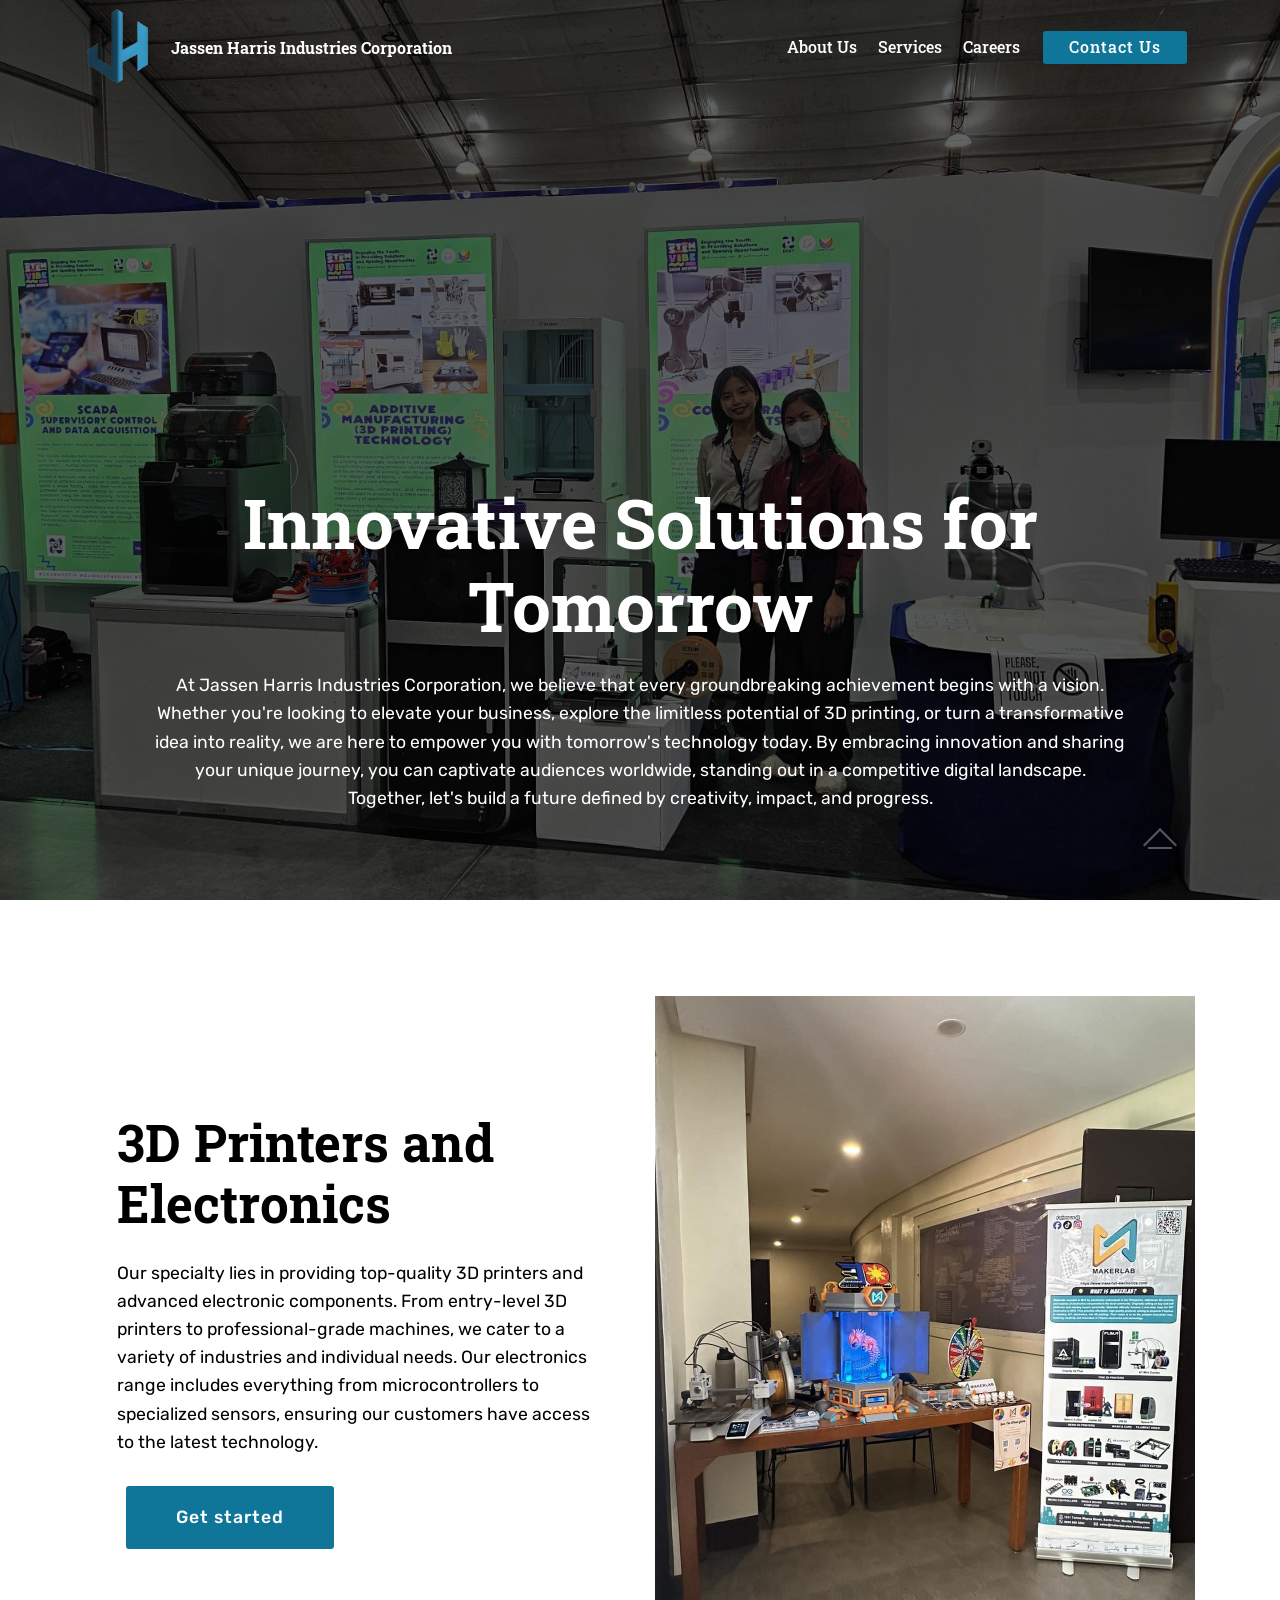
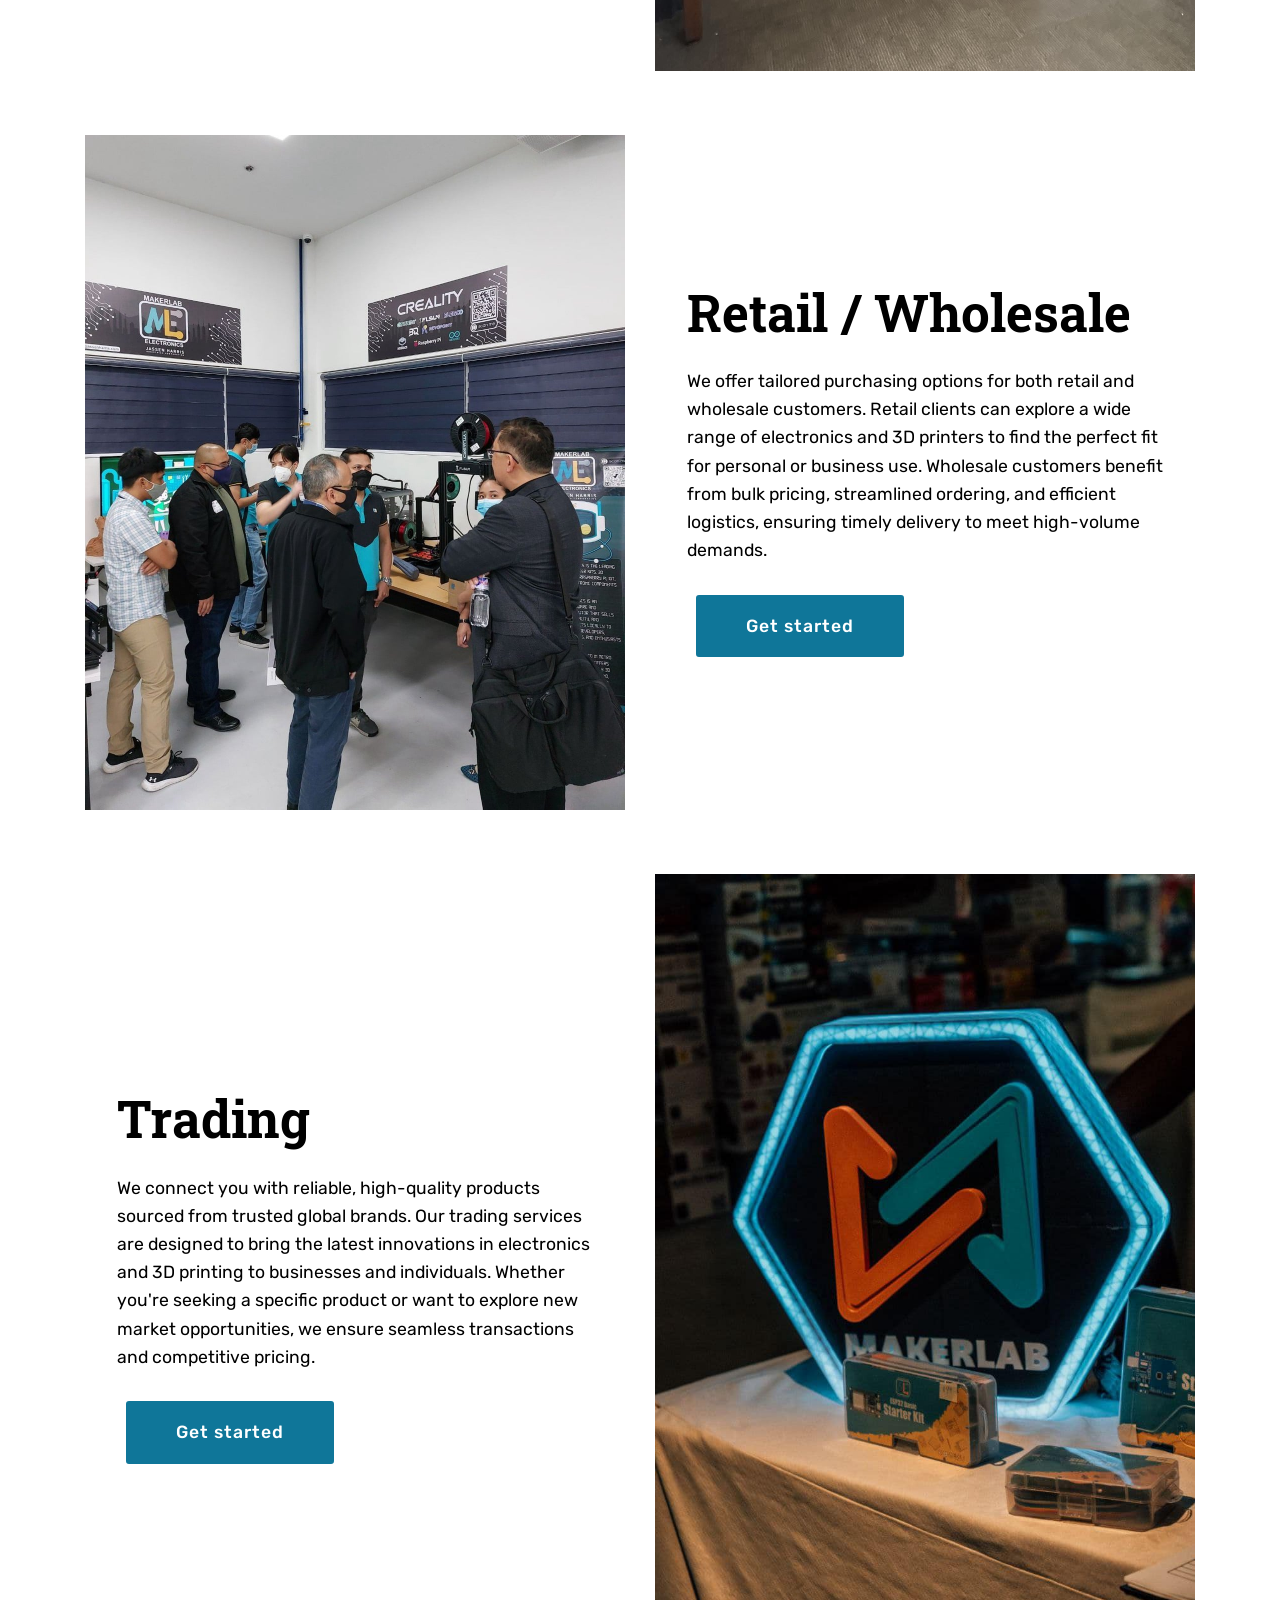
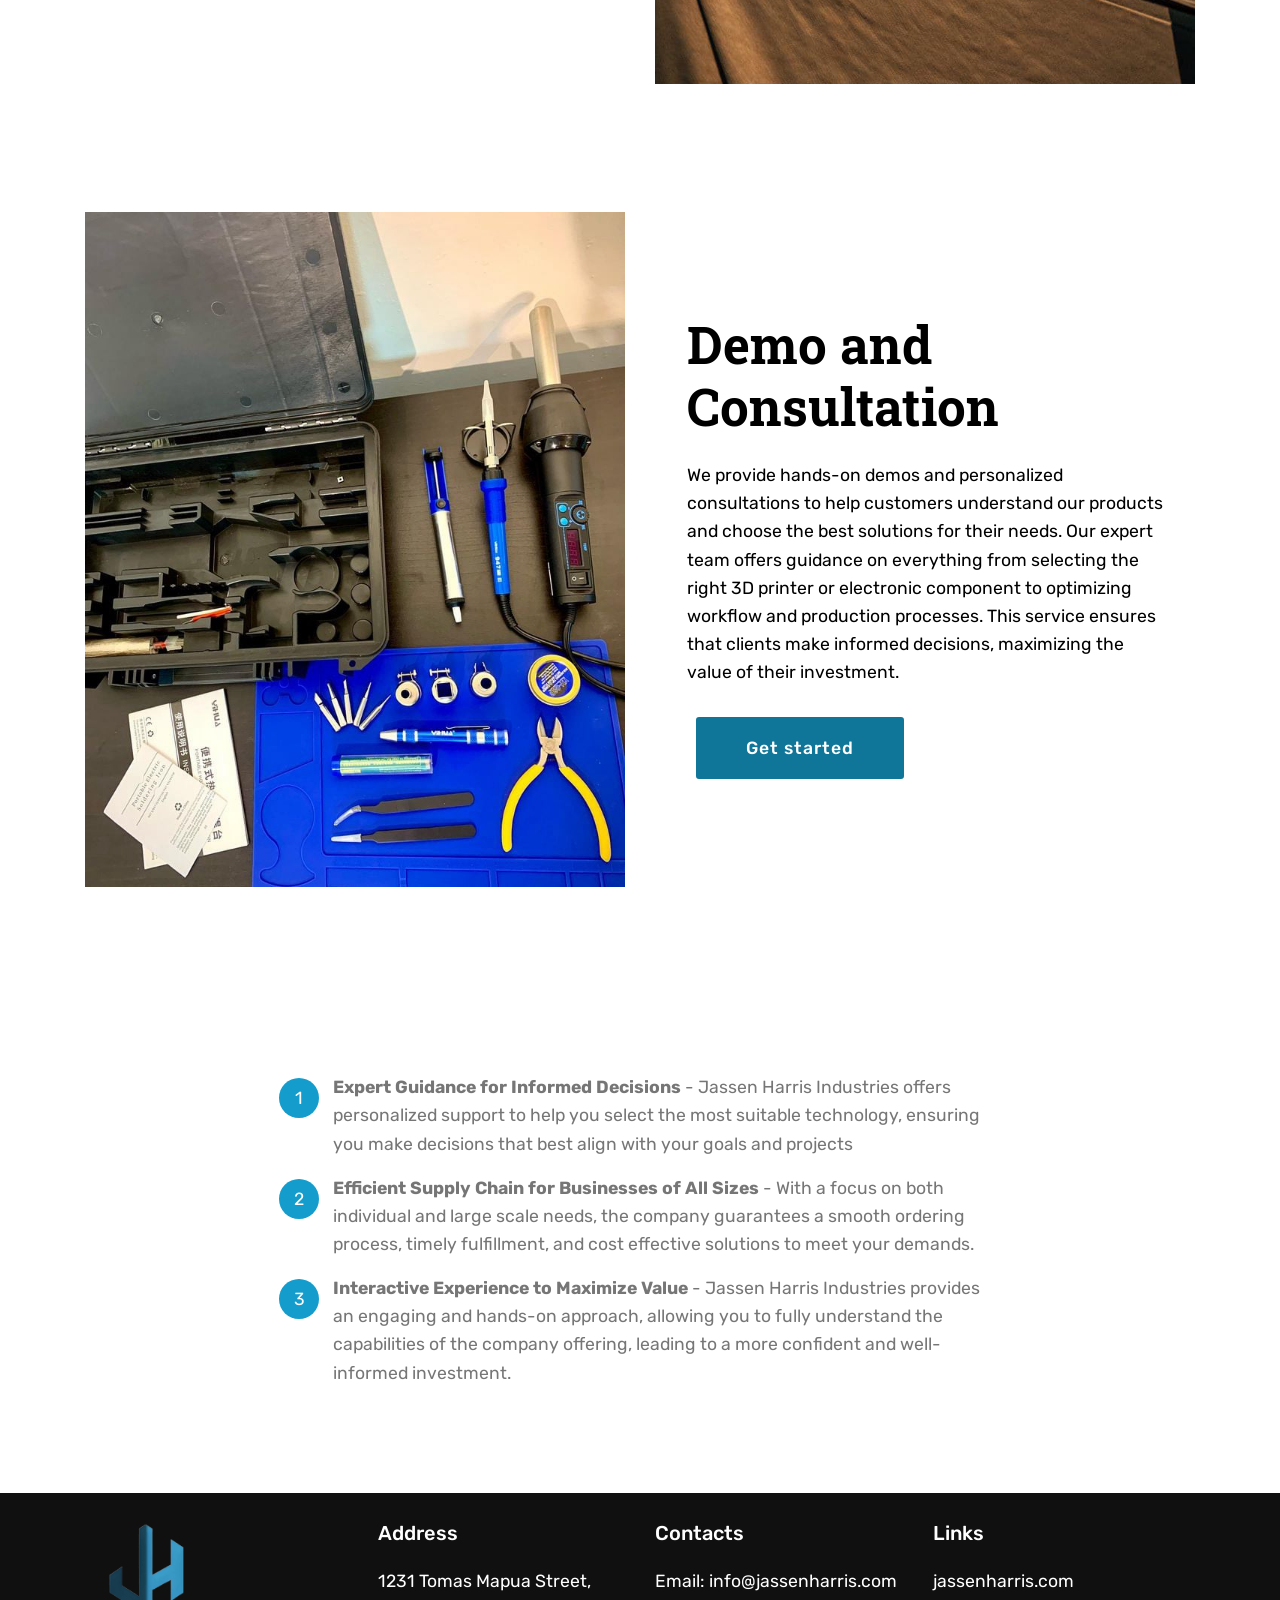
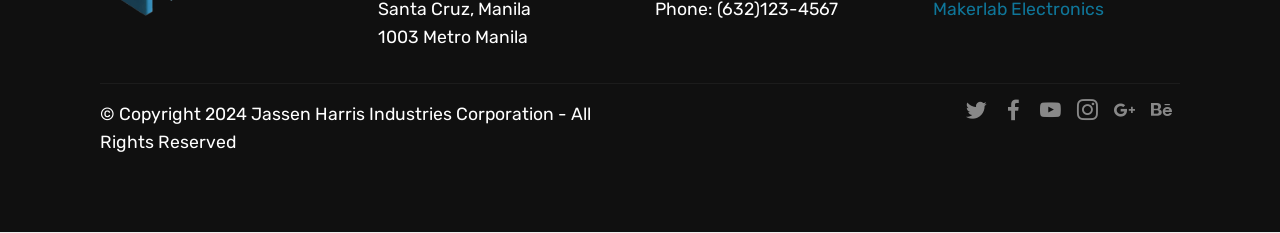
<file: Services.html>
<!DOCTYPE html>
<html  >
<head>
  <!-- Site made with Mobirise Website Builder v5.9.18, https://mobirise.com -->
  <meta charset="UTF-8">
  <meta http-equiv="X-UA-Compatible" content="IE=edge">
  <meta name="generator" content="Mobirise v5.9.18, mobirise.com">
  <meta name="viewport" content="width=device-width, initial-scale=1, minimum-scale=1">
  <link rel="shortcut icon" href="assets/images/jassenharris-removebg-preview-121x121.png" type="image/x-icon">
  <meta name="description" content="">
  
  
  <title>Services</title>
  <link rel="stylesheet" href="assets/bootstrap/css/bootstrap.min.css">
  <link rel="stylesheet" href="assets/bootstrap/css/bootstrap-grid.min.css">
  <link rel="stylesheet" href="assets/bootstrap/css/bootstrap-reboot.min.css">
  <link rel="stylesheet" href="assets/tether/tether.min.css">
  <link rel="stylesheet" href="assets/animatecss/animate.min.css">
  <link rel="stylesheet" href="assets/dropdown/css/style.css">
  <link rel="stylesheet" href="assets/socicon/css/styles.css">
  <link rel="stylesheet" href="assets/theme/css/style.css">
  <link rel="preload" href="https://fonts.googleapis.com/css?family=Roboto+Slab:100,200,300,400,500,600,700,800,900&display=swap" as="style" onload="this.onload=null;this.rel='stylesheet'">
  <noscript><link rel="stylesheet" href="https://fonts.googleapis.com/css?family=Roboto+Slab:100,200,300,400,500,600,700,800,900&display=swap"></noscript>
  <link rel="preload" href="https://fonts.googleapis.com/css?family=Roboto:100,100i,300,300i,400,400i,500,500i,700,700i,900,900i&display=swap" as="style" onload="this.onload=null;this.rel='stylesheet'">
  <noscript><link rel="stylesheet" href="https://fonts.googleapis.com/css?family=Roboto:100,100i,300,300i,400,400i,500,500i,700,700i,900,900i&display=swap"></noscript>
  <link rel="preload" href="https://fonts.googleapis.com/css?family=Rubik:300,400,500,600,700,800,900,300i,400i,500i,600i,700i,800i,900i&display=swap" as="style" onload="this.onload=null;this.rel='stylesheet'">
  <noscript><link rel="stylesheet" href="https://fonts.googleapis.com/css?family=Rubik:300,400,500,600,700,800,900,300i,400i,500i,600i,700i,800i,900i&display=swap"></noscript>
  <link rel="preload" as="style" href="assets/mobirise/css/mbr-additional.css?v=zdVztR"><link rel="stylesheet" href="assets/mobirise/css/mbr-additional.css?v=zdVztR" type="text/css">

  
  
  
</head>
<body>
  
  <section class="menu cid-urfyiYDPlf" once="menu" id="menu1-12">

    

    <nav class="navbar navbar-expand beta-menu navbar-dropdown align-items-center navbar-fixed-top navbar-toggleable-sm bg-color transparent">
        <button class="navbar-toggler navbar-toggler-right" type="button" data-toggle="collapse" data-target="#navbarSupportedContent" aria-controls="navbarSupportedContent" aria-expanded="false" aria-label="Toggle navigation">
            <div class="hamburger">
                <span></span>
                <span></span>
                <span></span>
                <span></span>
            </div>
        </button>
        <div class="menu-logo">
            <div class="navbar-brand">
                <span class="navbar-logo">
                    <a href="index.html">
                         <img src="assets/images/jassenharris-removebg-preview-121x121.png" alt="Mobirise" style="height: 4.9rem;">
                    </a>
                </span>
                <span class="navbar-caption-wrap"><a class="navbar-caption text-white text-primary display-4" href="index.html">Jassen Harris Industries Corporation<br></a></span>
            </div>
        </div>
        <div class="collapse navbar-collapse" id="navbarSupportedContent">
            <ul class="navbar-nav nav-dropdown" data-app-modern-menu="true"><li class="nav-item">
                    <a class="nav-link link text-white text-primary display-4" href="about.html">
                        
                        About Us
                    </a>
                </li><li class="nav-item">
                    <a class="nav-link link text-white text-primary display-4" href="Services.html">
                        
                        Services
                    </a>
                </li><li class="nav-item"><a class="nav-link link text-white text-primary display-4" href="Careers.html">Careers<br></a></li></ul>
            <div class="navbar-buttons mbr-section-btn"><a class="btn btn-sm btn-primary display-4" href="Contacts.html">Contact Us</a></div>
        </div>
    </nav>
</section>

<section class="header16 cid-urfBQDC6YS mbr-fullscreen mbr-parallax-background" id="header17-17">
  
  <div class="mbr-overlay" style="opacity: 0.6; background-color: rgb(0, 0, 0);"></div>
  <div class="container-fluid">
    <div class="row">
      <div class="content-wrap col-12 col-md-10">
        <h1 class="mbr-section-title mbr-fonts-style mbr-white mb-4 display-1">
          <strong><br>Innovative Solutions for Tomorrow</strong></h1>
        
        <p class="mbr-fonts-style mbr-text mbr-white mb-4 display-7">At Jassen Harris Industries Corporation, we believe that every groundbreaking achievement begins with a vision. Whether you're looking to elevate your business, explore the limitless potential of 3D printing, or turn a transformative idea into reality, we are here to empower you with tomorrow's technology today. By embracing innovation and sharing your unique journey, you can captivate audiences worldwide, standing out in a competitive digital landscape. Together, let's build a future defined by creativity, impact, and progress.</p>
        
      </div>
    </div>
  </div>
</section>

<section class="features38 cid-urvGlPtR2Q" id="features038-49">
    

    
    

    <div class="container">
        <div class="row justify-content-center">
            <div class="col-12 col-md-12 col-lg">
                <div class="text-wrapper align-left">
                    <h1 class="mbr-section-title mbr-fonts-style mb-4 display-2">
                        <strong>3D Printers and Electronics</strong></h1>
                    <p class="mbr-text align-left mbr-fonts-style mb-4 display-7">
                        Our specialty lies in providing top-quality 3D printers and advanced electronic components. From entry-level 3D printers to professional-grade machines, we cater to a variety of industries and individual needs. Our electronics range includes everything from microcontrollers to specialized sensors, ensuring our customers have access to the latest technology.</p>
                    <div class="mbr-section-btn align-left mt-3"><a class="btn btn-primary display-7" href="https://www.makerlab-electronics.com" target="_blank">Get started</a></div>
                </div>
            </div>
            <div class="col-12 col-md-12 col-lg-6 image-wrapper">
                <img class="w-100" src="assets/images/printers-1080x1350.jpg" alt="Mobirise Website Builder">
            </div>
        </div>
        <div class="row row-reverse justify-content-center">

            <div class="col-12 col-md-12 col-lg">
                <div class="text-wrapper align-left">
                    <h1 class="mbr-section-title mbr-fonts-style mb-4 display-2"><strong>Retail / Wholesale</strong></h1>
                    <p class="mbr-text align-left mbr-fonts-style mb-4 display-7">
                        We offer tailored purchasing options for both retail and wholesale customers. Retail clients can explore a wide range of electronics and 3D printers to find the perfect fit for personal or business use. Wholesale customers benefit from bulk pricing, streamlined ordering, and efficient logistics, ensuring timely delivery to meet high-volume demands.</p>
                    <div class="mbr-section-btn align-left mt-3"><a class="btn btn-primary display-7" href="https://www.makerlab-electronics.com" target="_blank">Get started</a></div>
                </div>
            </div>
            <div class="col-12 col-md-12 col-lg-6 image-wrapper">
                <img class="w-100" src="assets/images/retail-1080x1350.jpg" alt="Mobirise Website Builder">
            </div>
        </div>
        <div class="row justify-content-center">
            <div class="col-12 col-md-12 col-lg">
                <div class="text-wrapper align-left">
                    <h1 class="mbr-section-title mbr-fonts-style mb-4 display-2"><strong>Trading</strong></h1>
                    <p class="mbr-text align-left mbr-fonts-style mb-4 display-7">
                        We connect you with reliable, high-quality products sourced from trusted global brands. Our trading services are designed to bring the latest innovations in electronics and 3D printing to businesses and individuals. Whether you're seeking a specific product or want to explore new market opportunities, we ensure seamless transactions and competitive pricing.</p>
                    <div class="mbr-section-btn align-left mt-3"><a class="btn btn-primary display-7" href="https://www.makerlab-electronics.com" target="_blank">Get started</a></div>
                </div>
            </div>
            <div class="col-12 col-md-12 col-lg-6 image-wrapper">
                <img class="w-100" src="assets/images/maker-853x1280.jpg" alt="Mobirise Website Builder">
            </div>
        </div>
    </div>
</section>

<section class="features38 cid-urvJOrL1s5" id="features038-4d">
    

    
    

    <div class="container">
        <div class="row justify-content-center">
            <div class="col-12 col-md-12 col-lg">
                <div class="text-wrapper align-left">
                    <h1 class="mbr-section-title mbr-fonts-style mb-4 display-2">
                        <strong>Demo and Consultation</strong></h1>
                    <p class="mbr-text align-left mbr-fonts-style mb-4 display-7">
                        We provide hands-on demos and personalized consultations to help customers understand our products and choose the best solutions for their needs. Our expert team offers guidance on everything from selecting the right 3D printer or electronic component to optimizing workflow and production processes. This service ensures that clients make informed decisions, maximizing the value of their investment.</p>
                    <div class="mbr-section-btn align-left mt-3"><a class="btn btn-primary display-7" href="https://www.makerlab-electronics.com/pages/technical-support" target="_blank">Get started</a></div>
                </div>
            </div>
            <div class="col-12 col-md-12 col-lg-6 image-wrapper">
                <img class="w-100" src="assets/images/test-720x900.jpg" alt="Mobirise Website Builder">
            </div>
        </div>
        
        
    </div>
</section>

<section class="mbr-section article content11 cid-urvEPmGekh" id="content11-48">
     

    <div class="container">
        <div class="media-container-row">
            <div class="mbr-text counter-container col-12 col-md-8 mbr-fonts-style display-7">
                <ol>
                    <li><strong>Expert Guidance for Informed Decisions</strong>&nbsp;- Jassen Harris Industries offers personalized support to help you select the most suitable technology, ensuring you make decisions that best align with your goals and projects</li>
                    <li><strong>Efficient Supply Chain for Businesses of All Sizes</strong>&nbsp;- With a focus on both individual and large scale needs, the company guarantees a smooth ordering process, timely fulfillment, and cost effective solutions to meet your demands.</li>
                    <li><strong>Interactive Experience to Maximize Value&nbsp;</strong>- Jassen Harris Industries provides an engaging and hands-on approach, allowing you to fully understand the capabilities of the company offering, leading to a more confident and well-informed investment.</li>
                </ol>
            </div>
        </div>
    </div>
</section>

<section class="cid-urfyj2Nyar" id="footer1-13">

    

    

    <div class="container">
        <div class="media-container-row content text-white">
            <div class="col-12 col-md-3">
                <div class="media-wrap">
                    <a href="https://mobirise.com/">
                        <img src="assets/images/jassenharris-removebg-preview-121x121.png" alt="Mobirise">
                    </a>
                </div>
            </div>
            <div class="col-12 col-md-3 mbr-fonts-style display-7">
                <h5 class="pb-3">
                    Address
                </h5>
                <p class="mbr-text">
                    1231 Tomas Mapua Street, Santa Cruz, Manila<br>1003 Metro Manila</p>
            </div>
            <div class="col-12 col-md-3 mbr-fonts-style display-7">
                <h5 class="pb-3">
                    Contacts
                </h5>
                <p class="mbr-text">
                    Email: info@jassenharris.com<br>Phone: (632)123-4567<br><br></p>
            </div>
            <div class="col-12 col-md-3 mbr-fonts-style display-7">
                <h5 class="pb-3">
                    Links
                </h5>
                <p class="mbr-text">jassenharris.com<br><a href="https://www.makerlab-electronics.com" class="text-primary" target="_blank">Makerlab Electronics</a></p>
            </div>
        </div>
        <div class="footer-lower">
            <div class="media-container-row">
                <div class="col-sm-12">
                    <hr>
                </div>
            </div>
            <div class="media-container-row mbr-white">
                <div class="col-sm-6 copyright">
                    <p class="mbr-text mbr-fonts-style display-7">
                        © Copyright 2024 Jassen Harris Industries Corporation - All Rights Reserved
                    </p>
                </div>
                <div class="col-md-6">
                    <div class="social-list align-right">
                        <div class="soc-item">
                            <a href="https://twitter.com/mobirise" target="_blank">
                                <span class="socicon-twitter socicon mbr-iconfont mbr-iconfont-social"></span>
                            </a>
                        </div>
                        <div class="soc-item">
                            <a href="https://www.facebook.com/MakerlabElectronics" target="_blank">
                                <span class="mbr-iconfont mbr-iconfont-social socicon-facebook socicon"></span>
                            </a>
                        </div>
                        <div class="soc-item">
                            <a href="https://www.youtube.com/@makerlabelectronics5172" target="_blank">
                                <span class="mbr-iconfont mbr-iconfont-social socicon-youtube socicon"></span>
                            </a>
                        </div>
                        <div class="soc-item">
                            <a href="https://www.instagram.com/makerlabelectronics/" target="_blank">
                                <span class="mbr-iconfont mbr-iconfont-social socicon-instagram socicon"></span>
                            </a>
                        </div>
                        <div class="soc-item">
                            <a href="https://plus.google.com/u/0/+Mobirise" target="_blank">
                                <span class="socicon-googleplus socicon mbr-iconfont mbr-iconfont-social"></span>
                            </a>
                        </div>
                        <div class="soc-item">
                            <a href="https://www.behance.net/Mobirise" target="_blank">
                                <span class="socicon-behance socicon mbr-iconfont mbr-iconfont-social"></span>
                            </a>
                        </div>
                    </div>
                </div>
            </div>
        </div>
    </div>
</section>
<section class="display-7" style="padding: 0;align-items: center;justify-content: center;flex-wrap: wrap; align-content: center;display: flex;position: relative;height: 1px;">
    <a href="https://mobiri.se/3501931" style="display: none; flex: 1 1;height: 4rem;position: absolute;width: 100%;z-index: 1;">
      <img alt="" style="height: 4rem;" src="[data-uri]">
    </a>
    <p style="margin: 0;text-align: center;" class="display-7">&#8204;</p>
    <a style="z-index:1; display: none;" href="https://mobirise.com/builder/ai-website-creator.html">AI Website Creator</a>
  </section>
  
    <script src="assets/popper/popper.min.js"></script>  
    <script src="assets/web/assets/jquery/jquery.min.js"></script>  
    <script src="assets/bootstrap/js/bootstrap.min.js"></script>  
    <script src="assets/tether/tether.min.js"></script>  
    <script src="assets/smoothscroll/smooth-scroll.js"></script>  
    <script src="assets/viewportchecker/jquery.viewportchecker.js"></script>  
    <script src="assets/dropdown/js/nav-dropdown.js"></script>  
    <script src="assets/dropdown/js/navbar-dropdown.js"></script>  
    <script src="assets/touchswipe/jquery.touch-swipe.min.js"></script>  
    <script src="assets/scrollgallery/scroll-gallery.js"></script>  
    <script src="assets/masonry/masonry.pkgd.min.js"></script>  
    <script src="assets/imagesloaded/imagesloaded.pkgd.min.js"></script>  <script src="assets/theme/js/script.js"></script>    
  
 <div id="scrollToTop" class="scrollToTop mbr-arrow-up"><a style="text-align: center;"><i class="mbr-arrow-up-icon mbr-arrow-up-icon-cm cm-icon cm-icon-smallarrow-up"></i></a></div>
    <input name="animation" type="hidden">
  </body>
</html>
</file>
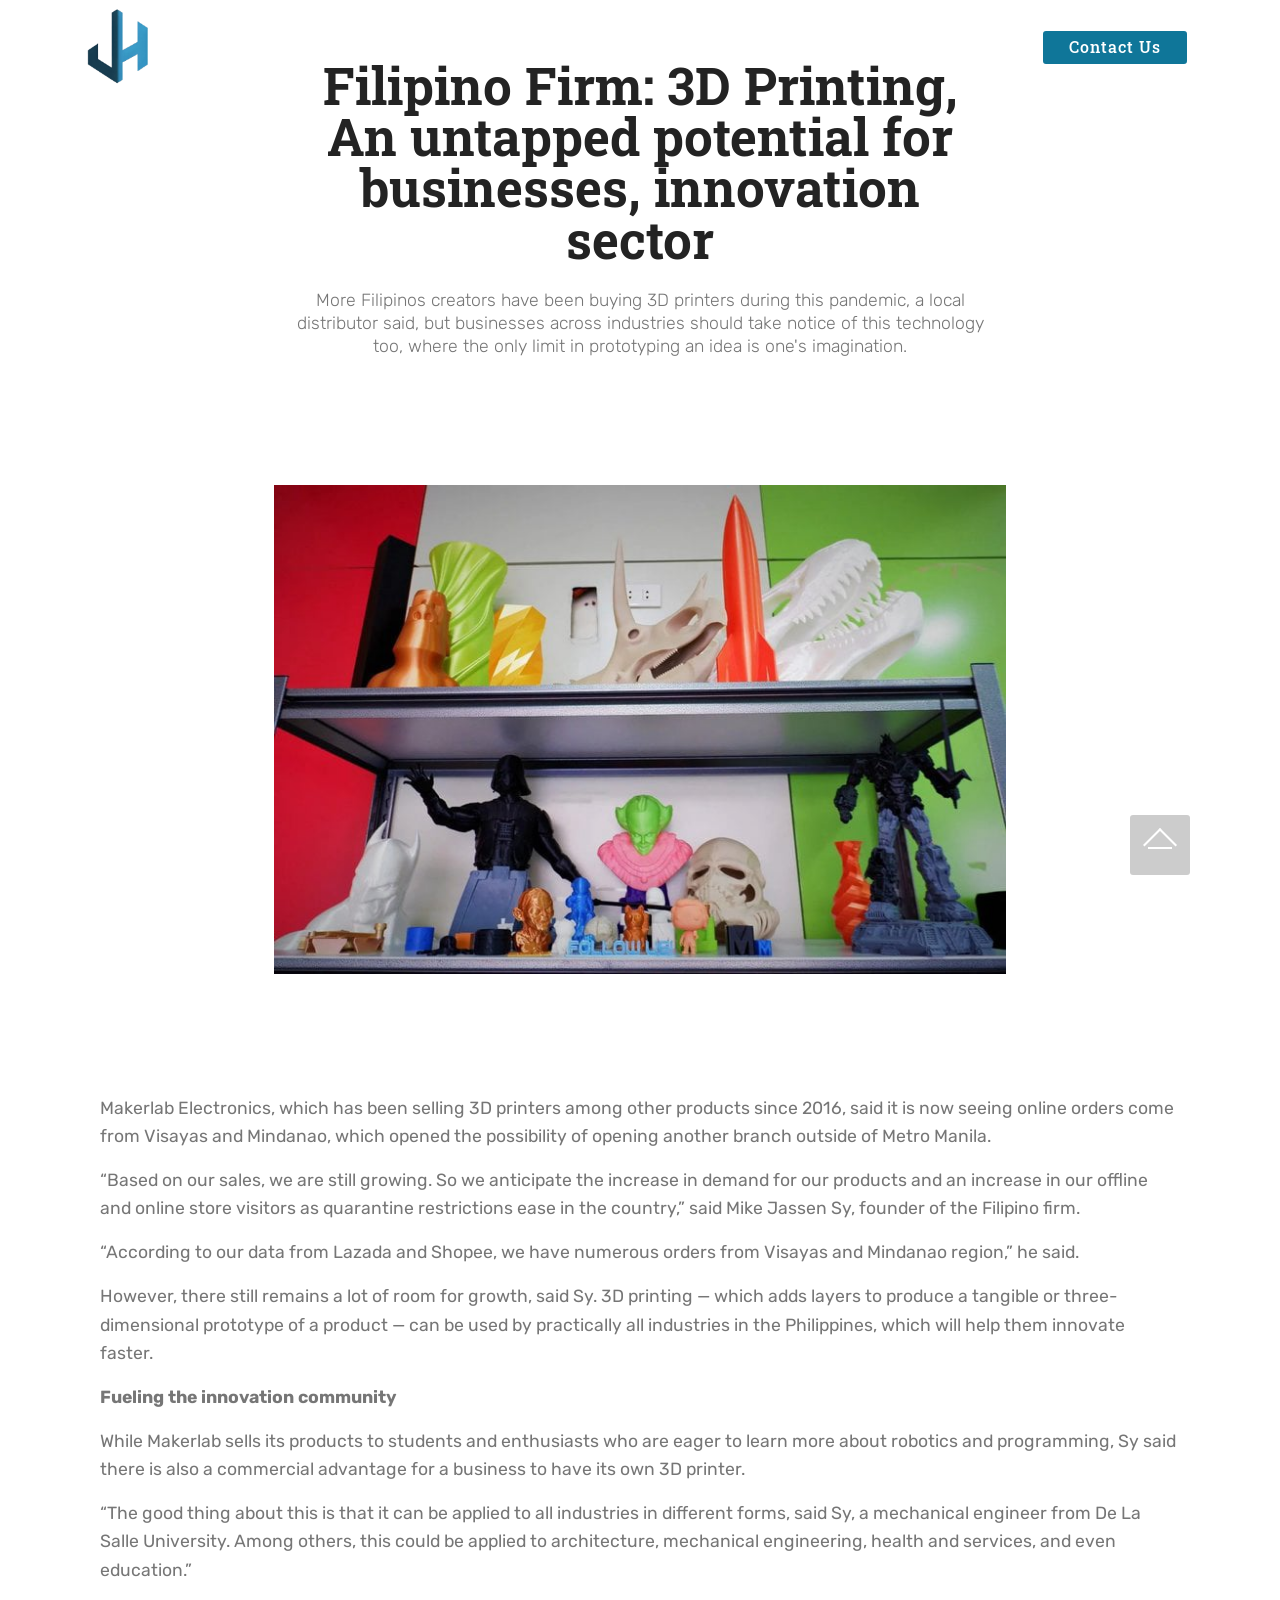
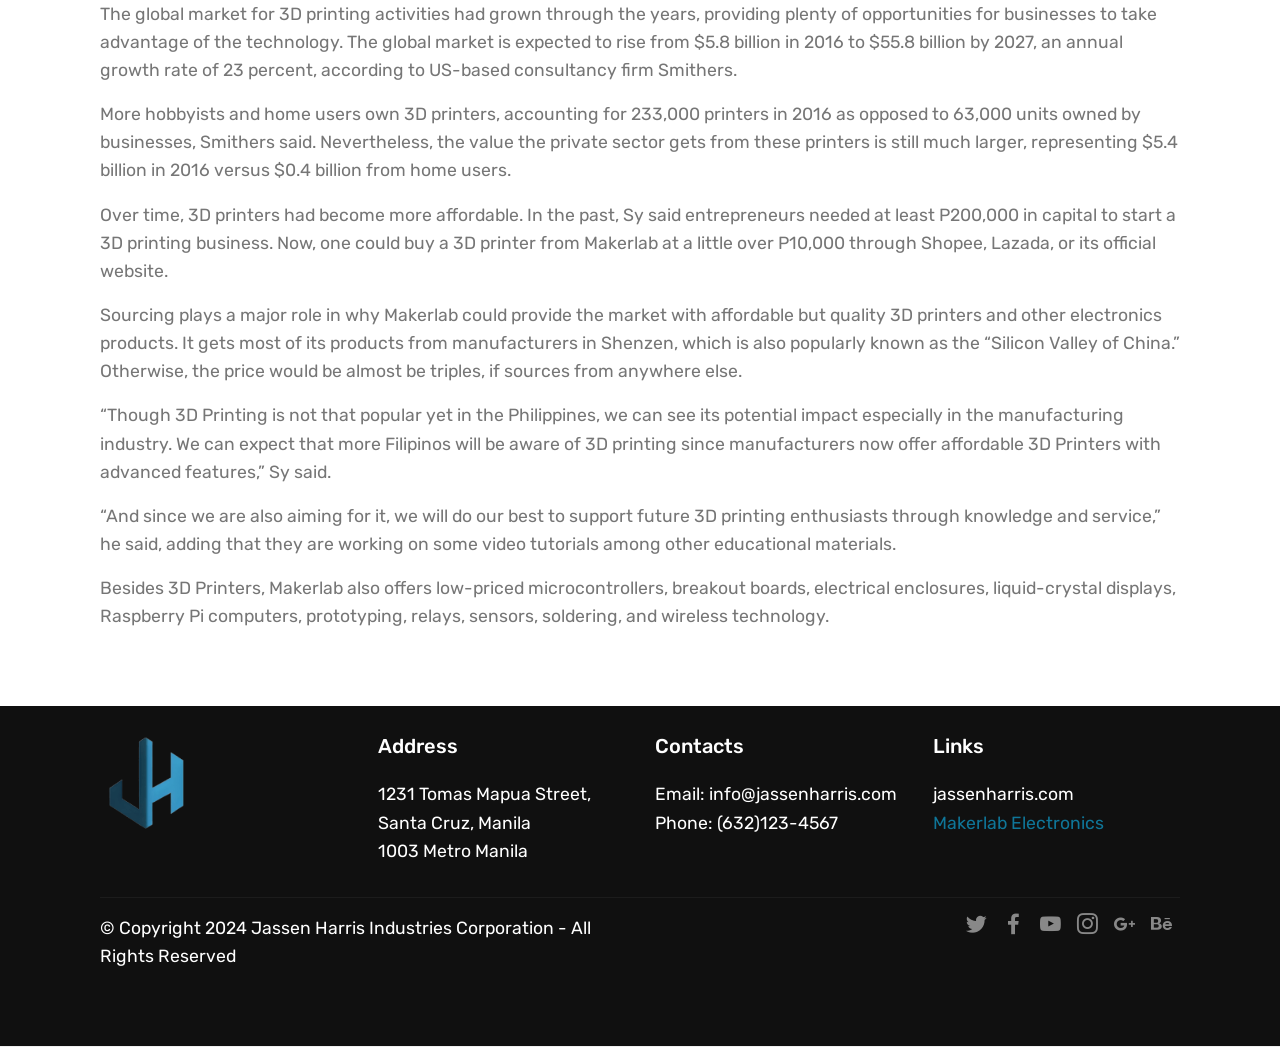
<file: Third.html>
<!DOCTYPE html>
<html  >
<head>
  <!-- Site made with Mobirise Website Builder v5.9.18, https://mobirise.com -->
  <meta charset="UTF-8">
  <meta http-equiv="X-UA-Compatible" content="IE=edge">
  <meta name="generator" content="Mobirise v5.9.18, mobirise.com">
  <meta name="viewport" content="width=device-width, initial-scale=1, minimum-scale=1">
  <link rel="shortcut icon" href="assets/images/jassenharris-removebg-preview-121x121.png" type="image/x-icon">
  <meta name="description" content="">
  
  
  <title>Third News</title>
  <link rel="stylesheet" href="assets/bootstrap/css/bootstrap.min.css">
  <link rel="stylesheet" href="assets/bootstrap/css/bootstrap-grid.min.css">
  <link rel="stylesheet" href="assets/bootstrap/css/bootstrap-reboot.min.css">
  <link rel="stylesheet" href="assets/tether/tether.min.css">
  <link rel="stylesheet" href="assets/animatecss/animate.min.css">
  <link rel="stylesheet" href="assets/dropdown/css/style.css">
  <link rel="stylesheet" href="assets/socicon/css/styles.css">
  <link rel="stylesheet" href="assets/theme/css/style.css">
  <link rel="preload" href="https://fonts.googleapis.com/css?family=Roboto+Slab:100,200,300,400,500,600,700,800,900&display=swap" as="style" onload="this.onload=null;this.rel='stylesheet'">
  <noscript><link rel="stylesheet" href="https://fonts.googleapis.com/css?family=Roboto+Slab:100,200,300,400,500,600,700,800,900&display=swap"></noscript>
  <link rel="preload" href="https://fonts.googleapis.com/css?family=Roboto:100,100i,300,300i,400,400i,500,500i,700,700i,900,900i&display=swap" as="style" onload="this.onload=null;this.rel='stylesheet'">
  <noscript><link rel="stylesheet" href="https://fonts.googleapis.com/css?family=Roboto:100,100i,300,300i,400,400i,500,500i,700,700i,900,900i&display=swap"></noscript>
  <link rel="preload" href="https://fonts.googleapis.com/css?family=Rubik:300,400,500,600,700,800,900,300i,400i,500i,600i,700i,800i,900i&display=swap" as="style" onload="this.onload=null;this.rel='stylesheet'">
  <noscript><link rel="stylesheet" href="https://fonts.googleapis.com/css?family=Rubik:300,400,500,600,700,800,900,300i,400i,500i,600i,700i,800i,900i&display=swap"></noscript>
  <link rel="preload" as="style" href="assets/mobirise/css/mbr-additional.css?v=k5YVxx"><link rel="stylesheet" href="assets/mobirise/css/mbr-additional.css?v=k5YVxx" type="text/css">

  
  
  
</head>
<body>
  
  <section class="menu cid-urlwK1aaFU" once="menu" id="menu1-28">

    

    <nav class="navbar navbar-expand beta-menu navbar-dropdown align-items-center navbar-fixed-top navbar-toggleable-sm bg-color transparent">
        <button class="navbar-toggler navbar-toggler-right" type="button" data-toggle="collapse" data-target="#navbarSupportedContent" aria-controls="navbarSupportedContent" aria-expanded="false" aria-label="Toggle navigation">
            <div class="hamburger">
                <span></span>
                <span></span>
                <span></span>
                <span></span>
            </div>
        </button>
        <div class="menu-logo">
            <div class="navbar-brand">
                <span class="navbar-logo">
                    <a href="index.html">
                         <img src="assets/images/jassenharris-removebg-preview-121x121.png" alt="Mobirise" style="height: 4.9rem;">
                    </a>
                </span>
                <span class="navbar-caption-wrap"><a class="navbar-caption text-white text-primary display-4" href="index.html">Jassen Harris Industries Corporation<br></a></span>
            </div>
        </div>
        <div class="collapse navbar-collapse" id="navbarSupportedContent">
            <ul class="navbar-nav nav-dropdown" data-app-modern-menu="true"><li class="nav-item">
                    <a class="nav-link link text-white text-primary display-4" href="about.html">
                        
                        About Us
                    </a>
                </li><li class="nav-item">
                    <a class="nav-link link text-white text-primary display-4" href="Services.html">
                        
                        Services
                    </a>
                </li><li class="nav-item"><a class="nav-link link text-white text-primary display-4" href="Careers.html">Careers<br></a></li></ul>
            <div class="navbar-buttons mbr-section-btn"><a class="btn btn-sm btn-primary display-4" href="Contacts.html">Contact Us</a></div>
        </div>
    </nav>
</section>

<section class="mbr-section content4 cid-urlwJLW2xs" id="content4-25">

    

    <div class="container">
        <div class="media-container-row">
            <div class="title col-12 col-md-8">
                <h2 class="align-center pb-3 mbr-fonts-style display-2"><strong>
                    Filipino Firm: 3D Printing, An untapped potential for businesses, innovation sector</strong></h2>
                <h3 class="mbr-section-subtitle align-center mbr-light mbr-fonts-style display-7">
                    More Filipinos creators have been buying 3D printers during this pandemic, a local distributor said, but businesses across industries should take notice of this technology too, where the only limit in prototyping an idea is one's imagination.</h3>
                
            </div>
        </div>
    </div>
</section>

<section class="cid-urlwJR00xU" id="image1-26">

    

    <figure class="mbr-figure container">
        <div class="image-block" style="width: 66%;">
            <img src="assets/images/untapped-750x500.jpg" width="1400" alt="Mobirise">
            
        </div>
    </figure>
</section>

<section class="mbr-section article content1 cid-urlwJWjeyN" id="content1-27">
    
     

    <div class="container">
        <div class="media-container-row">
            <div class="mbr-text col-12 mbr-fonts-style display-7 col-md-12"><p>Makerlab Electronics, which has been selling 3D printers among other products since 2016, said it is now seeing online orders come from Visayas and Mindanao, which opened the possibility of opening another branch outside of Metro Manila. 
</p><p>“Based on our sales, we are still growing. So we anticipate the increase in demand for our products and an increase in our offline and online store visitors as quarantine restrictions ease in the country,” said Mike Jassen Sy, founder of the Filipino firm. 
</p><p>“According to our data from Lazada and Shopee, we have numerous orders from Visayas and Mindanao region,” he said.</p><p>However, there still remains a lot of room for growth, said Sy. 3D printing — which adds layers to produce a tangible or three-dimensional prototype of a product — can be used by practically all industries in the Philippines, which will help them innovate faster.</p><p> 
</p><p><strong>Fueling the innovation community
</strong></p><p>While Makerlab sells its products to students and enthusiasts who are eager to learn more about robotics and programming, Sy said there is also a commercial advantage for a business to have its own 3D printer. 
</p><p>“The good thing about this is that it can be applied to all industries in different forms, said Sy, a mechanical engineer from De La Salle University. Among others, this could be applied to architecture, mechanical engineering, health and services, and even education.”
</p><p>The global market for 3D printing activities had grown through the years, providing plenty of opportunities for businesses to take advantage of the technology. The global market is expected to rise from $5.8 billion in 2016 to $55.8 billion by 2027, an annual growth rate of 23 percent, according to US-based consultancy firm Smithers. 
</p><p>More hobbyists and home users own 3D printers, accounting for 233,000 printers in 2016 as opposed to 63,000 units owned by businesses, Smithers said. Nevertheless, the value the private sector gets from these printers is still much larger, representing $5.4 billion in 2016 versus $0.4 billion from home users.</p><p>Over time, 3D printers had become more affordable. In the past, Sy said entrepreneurs needed at least P200,000 in capital to start a 3D printing business. Now, one could buy a 3D printer from Makerlab at a little over P10,000 through Shopee, Lazada, or its official website. 
</p><p>Sourcing plays a major role in why Makerlab could provide the market with affordable but quality 3D printers and other electronics products. It gets most of its products from manufacturers in Shenzen, which is also popularly known as the “Silicon Valley of China.” Otherwise, the price would be almost be triples, if sources from anywhere else.</p><p>“Though 3D Printing is not that popular yet in the Philippines, we can see its potential impact especially in the manufacturing industry. We can expect that more Filipinos will be aware of 3D printing since manufacturers now offer affordable 3D Printers with advanced features,” Sy said. 
</p><p>“And since we are also aiming for it, we will do our best to support future 3D printing enthusiasts through knowledge and service,” he said, adding that they are working on some video tutorials among other educational materials. 
</p><p>Besides 3D Printers, Makerlab also offers low-priced microcontrollers, breakout boards, electrical enclosures, liquid-crystal displays, Raspberry Pi computers, prototyping, relays, sensors, soldering, and wireless technology.</p><p>
</p><p>
</p><p>
</p><p>
</p><p>
</p><p>
</p><p>
</p><p>
</p><p>
</p><p>
</p><p>
</p><p>
</p><p>
</p><p>
</p><p>
</p><p>
</p><p>
</p><p>
</p><p>
</p><p>
</p><p>
</p><p>
</p><p>
</p><p>
</p><p>
</p><p>
</p><p>
</p><p>
</p><p>
</p><p>
</p><p>
</p><p><em>
</em></p><p><em>
</em></p><p><em>
</em></p><p><em>
</em></p><p><em>
</em></p><p><em>
</em></p><p>
</p><p>
</p><p>
</p><p>
</p><p>
</p><p>
</p><p>
</p><p>
</p><p>
</p><p>
</p><p>
</p><p>
</p><p>
</p><p>
</p><p>
</p><p>
</p><p>
</p><p>
</p><p>
</p><p>
</p><p>
</p><p>
</p><p>
</p><p>
</p><p>
</p><p>
</p><p>
</p><p>
</p><p>
</p><p>
</p></div>
        </div>
    </div>
</section>

<section class="cid-urlwK7q8ii" id="footer1-29">

    

    

    <div class="container">
        <div class="media-container-row content text-white">
            <div class="col-12 col-md-3">
                <div class="media-wrap">
                    <a href="https://mobirise.com/">
                        <img src="assets/images/jassenharris-removebg-preview-121x121.png" alt="Mobirise">
                    </a>
                </div>
            </div>
            <div class="col-12 col-md-3 mbr-fonts-style display-7">
                <h5 class="pb-3">
                    Address
                </h5>
                <p class="mbr-text">
                    1231 Tomas Mapua Street, Santa Cruz, Manila<br>1003 Metro Manila</p>
            </div>
            <div class="col-12 col-md-3 mbr-fonts-style display-7">
                <h5 class="pb-3">
                    Contacts
                </h5>
                <p class="mbr-text">
                    Email: info@jassenharris.com<br>Phone: (632)123-4567<br><br></p>
            </div>
            <div class="col-12 col-md-3 mbr-fonts-style display-7">
                <h5 class="pb-3">
                    Links
                </h5>
                <p class="mbr-text">jassenharris.com<br><a href="https://www.makerlab-electronics.com" class="text-primary" target="_blank">Makerlab Electronics</a></p>
            </div>
        </div>
        <div class="footer-lower">
            <div class="media-container-row">
                <div class="col-sm-12">
                    <hr>
                </div>
            </div>
            <div class="media-container-row mbr-white">
                <div class="col-sm-6 copyright">
                    <p class="mbr-text mbr-fonts-style display-7">
                        © Copyright 2024 Jassen Harris Industries Corporation - All Rights Reserved
                    </p>
                </div>
                <div class="col-md-6">
                    <div class="social-list align-right">
                        <div class="soc-item">
                            <a href="https://twitter.com/mobirise" target="_blank">
                                <span class="socicon-twitter socicon mbr-iconfont mbr-iconfont-social"></span>
                            </a>
                        </div>
                        <div class="soc-item">
                            <a href="https://www.facebook.com/MakerlabElectronics" target="_blank">
                                <span class="mbr-iconfont mbr-iconfont-social socicon-facebook socicon"></span>
                            </a>
                        </div>
                        <div class="soc-item">
                            <a href="https://www.youtube.com/@makerlabelectronics5172" target="_blank">
                                <span class="mbr-iconfont mbr-iconfont-social socicon-youtube socicon"></span>
                            </a>
                        </div>
                        <div class="soc-item">
                            <a href="https://www.instagram.com/makerlabelectronics/" target="_blank">
                                <span class="mbr-iconfont mbr-iconfont-social socicon-instagram socicon"></span>
                            </a>
                        </div>
                        <div class="soc-item">
                            <a href="https://plus.google.com/u/0/+Mobirise" target="_blank">
                                <span class="socicon-googleplus socicon mbr-iconfont mbr-iconfont-social"></span>
                            </a>
                        </div>
                        <div class="soc-item">
                            <a href="https://www.behance.net/Mobirise" target="_blank">
                                <span class="socicon-behance socicon mbr-iconfont mbr-iconfont-social"></span>
                            </a>
                        </div>
                    </div>
                </div>
            </div>
        </div>
    </div>
</section>
<section class="display-7" style="padding: 0;align-items: center;justify-content: center;flex-wrap: wrap; align-content: center;display: flex;position: relative;height: 1px;">
    <a href="https://mobiri.se/3501931" style="display: none; flex: 1 1;height: 4rem;position: absolute;width: 100%;z-index: 1;">
      <img alt="" style="height: 4rem;" src="[data-uri]">
    </a>
    <p style="margin: 0;text-align: center;" class="display-7">&#8204;</p>
    <a style="z-index:1; display: none;" href="https://mobirise.com/builder/ai-website-creator.html">AI Website Creator</a>
  </section>
  
    <script src="assets/popper/popper.min.js"></script>  
    <script src="assets/web/assets/jquery/jquery.min.js"></script>  
    <script src="assets/bootstrap/js/bootstrap.min.js"></script>  
    <script src="assets/tether/tether.min.js"></script>  
    <script src="assets/smoothscroll/smooth-scroll.js"></script>  
    <script src="assets/viewportchecker/jquery.viewportchecker.js"></script>  
    <script src="assets/dropdown/js/nav-dropdown.js"></script>  
    <script src="assets/dropdown/js/navbar-dropdown.js"></script>  
    <script src="assets/touchswipe/jquery.touch-swipe.min.js"></script>  
    <script src="assets/scrollgallery/scroll-gallery.js"></script>  
    <script src="assets/masonry/masonry.pkgd.min.js"></script>  
    <script src="assets/imagesloaded/imagesloaded.pkgd.min.js"></script>  <script src="assets/theme/js/script.js"></script>    
  
 <div id="scrollToTop" class="scrollToTop mbr-arrow-up"><a style="text-align: center;"><i class="mbr-arrow-up-icon mbr-arrow-up-icon-cm cm-icon cm-icon-smallarrow-up"></i></a></div>
    <input name="animation" type="hidden">
  </body>
</html>
</file>
<file: assets/web/assets/mobirise-icons/mobirise-icons.css>
@font-face {
  font-family: 'MobiriseIcons';
  src:  url('mobirise-icons.eot?spat4u');
  src:  url('mobirise-icons.eot?spat4u#iefix') format('embedded-opentype'),
    url('mobirise-icons.ttf?spat4u') format('truetype'),
    url('mobirise-icons.woff?spat4u') format('woff'),
    url('mobirise-icons.svg?spat4u#MobiriseIcons') format('svg');
  font-weight: normal;
  font-style: normal;
  font-display: swap;
}

[class^="mbri-"], [class*=" mbri-"] {
  /* use !important to prevent issues with browser extensions that change fonts */
  font-family: MobiriseIcons !important;
  speak: none;
  font-style: normal;
  font-weight: normal;
  font-variant: normal;
  text-transform: none;
  line-height: 1;

  /* Better Font Rendering =========== */
  -webkit-font-smoothing: antialiased;
  -moz-osx-font-smoothing: grayscale;
}

.mbri-add-submenu:before {
  content: "\e900";
}
.mbri-alert:before {
  content: "\e901";
}
.mbri-align-center:before {
  content: "\e902";
}
.mbri-align-justify:before {
  content: "\e903";
}
.mbri-align-left:before {
  content: "\e904";
}
.mbri-align-right:before {
  content: "\e905";
}
.mbri-android:before {
  content: "\e906";
}
.mbri-apple:before {
  content: "\e907";
}
.mbri-arrow-down:before {
  content: "\e908";
}
.mbri-arrow-next:before {
  content: "\e909";
}
.mbri-arrow-prev:before {
  content: "\e90a";
}
.mbri-arrow-up:before {
  content: "\e90b";
}
.mbri-bold:before {
  content: "\e90c";
}
.mbri-bookmark:before {
  content: "\e90d";
}
.mbri-bootstrap:before {
  content: "\e90e";
}
.mbri-briefcase:before {
  content: "\e90f";
}
.mbri-browse:before {
  content: "\e910";
}
.mbri-bulleted-list:before {
  content: "\e911";
}
.mbri-calendar:before {
  content: "\e912";
}
.mbri-camera:before {
  content: "\e913";
}
.mbri-cart-add:before {
  content: "\e914";
}
.mbri-cart-full:before {
  content: "\e915";
}
.mbri-cash:before {
  content: "\e916";
}
.mbri-change-style:before {
  content: "\e917";
}
.mbri-chat:before {
  content: "\e918";
}
.mbri-clock:before {
  content: "\e919";
}
.mbri-close:before {
  content: "\e91a";
}
.mbri-cloud:before {
  content: "\e91b";
}
.mbri-code:before {
  content: "\e91c";
}
.mbri-contact-form:before {
  content: "\e91d";
}
.mbri-credit-card:before {
  content: "\e91e";
}
.mbri-cursor-click:before {
  content: "\e91f";
}
.mbri-cust-feedback:before {
  content: "\e920";
}
.mbri-database:before {
  content: "\e921";
}
.mbri-delivery:before {
  content: "\e922";
}
.mbri-desktop:before {
  content: "\e923";
}
.mbri-devices:before {
  content: "\e924";
}
.mbri-down:before {
  content: "\e925";
}
.mbri-download:before {
  content: "\e989";
}
.mbri-drag-n-drop:before {
  content: "\e927";
}
.mbri-drag-n-drop2:before {
  content: "\e928";
}
.mbri-edit:before {
  content: "\e929";
}
.mbri-edit2:before {
  content: "\e92a";
}
.mbri-error:before {
  content: "\e92b";
}
.mbri-extension:before {
  content: "\e92c";
}
.mbri-features:before {
  content: "\e92d";
}
.mbri-file:before {
  content: "\e92e";
}
.mbri-flag:before {
  content: "\e92f";
}
.mbri-folder:before {
  content: "\e930";
}
.mbri-gift:before {
  content: "\e931";
}
.mbri-github:before {
  content: "\e932";
}
.mbri-globe:before {
  content: "\e933";
}
.mbri-globe-2:before {
  content: "\e934";
}
.mbri-growing-chart:before {
  content: "\e935";
}
.mbri-hearth:before {
  content: "\e936";
}
.mbri-help:before {
  content: "\e937";
}
.mbri-home:before {
  content: "\e938";
}
.mbri-hot-cup:before {
  content: "\e939";
}
.mbri-idea:before {
  content: "\e93a";
}
.mbri-image-gallery:before {
  content: "\e93b";
}
.mbri-image-slider:before {
  content: "\e93c";
}
.mbri-info:before {
  content: "\e93d";
}
.mbri-italic:before {
  content: "\e93e";
}
.mbri-key:before {
  content: "\e93f";
}
.mbri-laptop:before {
  content: "\e940";
}
.mbri-layers:before {
  content: "\e941";
}
.mbri-left-right:before {
  content: "\e942";
}
.mbri-left:before {
  content: "\e943";
}
.mbri-letter:before {
  content: "\e944";
}
.mbri-like:before {
  content: "\e945";
}
.mbri-link:before {
  content: "\e946";
}
.mbri-lock:before {
  content: "\e947";
}
.mbri-login:before {
  content: "\e948";
}
.mbri-logout:before {
  content: "\e949";
}
.mbri-magic-stick:before {
  content: "\e94a";
}
.mbri-map-pin:before {
  content: "\e94b";
}
.mbri-menu:before {
  content: "\e94c";
}
.mbri-mobile:before {
  content: "\e94d";
}
.mbri-mobile2:before {
  content: "\e94e";
}
.mbri-mobirise:before {
  content: "\e94f";
}
.mbri-more-horizontal:before {
  content: "\e950";
}
.mbri-more-vertical:before {
  content: "\e951";
}
.mbri-music:before {
  content: "\e952";
}
.mbri-new-file:before {
  content: "\e953";
}
.mbri-numbered-list:before {
  content: "\e954";
}
.mbri-opened-folder:before {
  content: "\e955";
}
.mbri-pages:before {
  content: "\e956";
}
.mbri-paper-plane:before {
  content: "\e957";
}
.mbri-paperclip:before {
  content: "\e958";
}
.mbri-photo:before {
  content: "\e959";
}
.mbri-photos:before {
  content: "\e95a";
}
.mbri-pin:before {
  content: "\e95b";
}
.mbri-play:before {
  content: "\e95c";
}
.mbri-plus:before {
  content: "\e95d";
}
.mbri-preview:before {
  content: "\e95e";
}
.mbri-print:before {
  content: "\e95f";
}
.mbri-protect:before {
  content: "\e960";
}
.mbri-question:before {
  content: "\e961";
}
.mbri-quote-left:before {
  content: "\e962";
}
.mbri-quote-right:before {
  content: "\e963";
}
.mbri-refresh:before {
  content: "\e964";
}
.mbri-responsive:before {
  content: "\e965";
}
.mbri-right:before {
  content: "\e966";
}
.mbri-rocket:before {
  content: "\e967";
}
.mbri-sad-face:before {
  content: "\e968";
}
.mbri-sale:before {
  content: "\e969";
}
.mbri-save:before {
  content: "\e96a";
}
.mbri-search:before {
  content: "\e96b";
}
.mbri-setting:before {
  content: "\e96c";
}
.mbri-setting2:before {
  content: "\e96d";
}
.mbri-setting3:before {
  content: "\e96e";
}
.mbri-share:before {
  content: "\e96f";
}
.mbri-shopping-bag:before {
  content: "\e970";
}
.mbri-shopping-basket:before {
  content: "\e971";
}
.mbri-shopping-cart:before {
  content: "\e972";
}
.mbri-sites:before {
  content: "\e973";
}
.mbri-smile-face:before {
  content: "\e974";
}
.mbri-speed:before {
  content: "\e975";
}
.mbri-star:before {
  content: "\e976";
}
.mbri-success:before {
  content: "\e977";
}
.mbri-sun:before {
  content: "\e978";
}
.mbri-sun2:before {
  content: "\e979";
}
.mbri-tablet:before {
  content: "\e97a";
}
.mbri-tablet-vertical:before {
  content: "\e97b";
}
.mbri-target:before {
  content: "\e97c";
}
.mbri-timer:before {
  content: "\e97d";
}
.mbri-to-ftp:before {
  content: "\e97e";
}
.mbri-to-local-drive:before {
  content: "\e97f";
}
.mbri-touch-swipe:before {
  content: "\e980";
}
.mbri-touch:before {
  content: "\e981";
}
.mbri-trash:before {
  content: "\e982";
}
.mbri-underline:before {
  content: "\e983";
}
.mbri-unlink:before {
  content: "\e984";
}
.mbri-unlock:before {
  content: "\e985";
}
.mbri-up-down:before {
  content: "\e986";
}
.mbri-up:before {
  content: "\e987";
}
.mbri-update:before {
  content: "\e988";
}
.mbri-upload:before {
 content: "\e926"; 
}
.mbri-user:before {
  content: "\e98a";
}
.mbri-user2:before {
  content: "\e98b";
}
.mbri-users:before {
  content: "\e98c";
}
.mbri-video:before {
  content: "\e98d";
}
.mbri-video-play:before {
  content: "\e98e";
}
.mbri-watch:before {
  content: "\e98f";
}
.mbri-website-theme:before {
  content: "\e990";
}
.mbri-wifi:before {
  content: "\e991";
}
.mbri-windows:before {
  content: "\e992";
}
.mbri-zoom-out:before {
  content: "\e993";
}
.mbri-redo:before {
  content: "\e994";
}
.mbri-undo:before {
  content: "\e995";
}
</file>
<file: assets/web/assets/mobirise-icons2/mobirise2.css>
@font-face {
  font-family: 'Moririse2';
  font-display: swap;
  src:  url('mobirise2.eot?f2bix4');
  src:  url('mobirise2.eot?f2bix4#iefix') format('embedded-opentype'),
    url('mobirise2.ttf?f2bix4') format('truetype'),
    url('mobirise2.woff?f2bix4') format('woff'),
    url('mobirise2.svg?f2bix4#mobirise2') format('svg');
  font-weight: normal;
  font-style: normal;
}

[class^="mobi-"], [class*=" mobi-"] {
  /* use !important to prevent issues with browser extensions that change fonts */
  font-family: 'Moririse2' !important;
  speak: none;
  font-style: normal;
  font-weight: normal;
  font-variant: normal;
  text-transform: none;
  line-height: 1;

  /* Better Font Rendering =========== */
  -webkit-font-smoothing: antialiased;
  -moz-osx-font-smoothing: grayscale;
}

.mobi-mbri-add-submenu:before {
  content: "\e900";
}
.mobi-mbri-alert:before {
  content: "\e901";
}
.mobi-mbri-align-center:before {
  content: "\e902";
}
.mobi-mbri-align-justify:before {
  content: "\e903";
}
.mobi-mbri-align-left:before {
  content: "\e904";
}
.mobi-mbri-align-right:before {
  content: "\e905";
}
.mobi-mbri-android:before {
  content: "\e906";
}
.mobi-mbri-apple:before {
  content: "\e907";
}
.mobi-mbri-arrow-down:before {
  content: "\e908";
}
.mobi-mbri-arrow-next:before {
  content: "\e909";
}
.mobi-mbri-arrow-prev:before {
  content: "\e90a";
}
.mobi-mbri-arrow-up:before {
  content: "\e90b";
}
.mobi-mbri-bold:before {
  content: "\e90c";
}
.mobi-mbri-bookmark:before {
  content: "\e90d";
}
.mobi-mbri-bootstrap:before {
  content: "\e90e";
}
.mobi-mbri-briefcase:before {
  content: "\e90f";
}
.mobi-mbri-browse:before {
  content: "\e910";
}
.mobi-mbri-bulleted-list:before {
  content: "\e911";
}
.mobi-mbri-calendar:before {
  content: "\e912";
}
.mobi-mbri-camera:before {
  content: "\e913";
}
.mobi-mbri-cart-add:before {
  content: "\e914";
}
.mobi-mbri-cart-full:before {
  content: "\e915";
}
.mobi-mbri-cash:before {
  content: "\e916";
}
.mobi-mbri-change-style:before {
  content: "\e917";
}
.mobi-mbri-chat:before {
  content: "\e918";
}
.mobi-mbri-clock:before {
  content: "\e919";
}
.mobi-mbri-close:before {
  content: "\e91a";
}
.mobi-mbri-cloud:before {
  content: "\e91b";
}
.mobi-mbri-code:before {
  content: "\e91c";
}
.mobi-mbri-contact-form:before {
  content: "\e91d";
}
.mobi-mbri-credit-card:before {
  content: "\e91e";
}
.mobi-mbri-cursor-click:before {
  content: "\e91f";
}
.mobi-mbri-cust-feedback:before {
  content: "\e920";
}
.mobi-mbri-database:before {
  content: "\e921";
}
.mobi-mbri-delivery:before {
  content: "\e922";
}
.mobi-mbri-desktop:before {
  content: "\e923";
}
.mobi-mbri-devices:before {
  content: "\e924";
}
.mobi-mbri-down:before {
  content: "\e925";
}
.mobi-mbri-download-2:before {
  content: "\e926";
}
.mobi-mbri-download:before {
  content: "\e927";
}
.mobi-mbri-drag-n-drop-2:before {
  content: "\e928";
}
.mobi-mbri-drag-n-drop:before {
  content: "\e929";
}
.mobi-mbri-edit-2:before {
  content: "\e92a";
}
.mobi-mbri-edit:before {
  content: "\e92b";
}
.mobi-mbri-error:before {
  content: "\e92c";
}
.mobi-mbri-extension:before {
  content: "\e92d";
}
.mobi-mbri-features:before {
  content: "\e92e";
}
.mobi-mbri-file:before {
  content: "\e92f";
}
.mobi-mbri-flag:before {
  content: "\e930";
}
.mobi-mbri-folder:before {
  content: "\e931";
}
.mobi-mbri-gift:before {
  content: "\e932";
}
.mobi-mbri-github:before {
  content: "\e933";
}
.mobi-mbri-globe-2:before {
  content: "\e934";
}
.mobi-mbri-globe:before {
  content: "\e935";
}
.mobi-mbri-growing-chart:before {
  content: "\e936";
}
.mobi-mbri-hearth:before {
  content: "\e937";
}
.mobi-mbri-help:before {
  content: "\e938";
}
.mobi-mbri-home:before {
  content: "\e939";
}
.mobi-mbri-hot-cup:before {
  content: "\e93a";
}
.mobi-mbri-idea:before {
  content: "\e93b";
}
.mobi-mbri-image-gallery:before {
  content: "\e93c";
}
.mobi-mbri-image-slider:before {
  content: "\e93d";
}
.mobi-mbri-info:before {
  content: "\e93e";
}
.mobi-mbri-italic:before {
  content: "\e93f";
}
.mobi-mbri-key:before {
  content: "\e940";
}
.mobi-mbri-laptop:before {
  content: "\e941";
}
.mobi-mbri-layers:before {
  content: "\e942";
}
.mobi-mbri-left-right:before {
  content: "\e943";
}
.mobi-mbri-left:before {
  content: "\e944";
}
.mobi-mbri-letter:before {
  content: "\e945";
}
.mobi-mbri-like:before {
  content: "\e946";
}
.mobi-mbri-link:before {
  content: "\e947";
}
.mobi-mbri-lock:before {
  content: "\e948";
}
.mobi-mbri-login:before {
  content: "\e949";
}
.mobi-mbri-logout:before {
  content: "\e94a";
}
.mobi-mbri-magic-stick:before {
  content: "\e94b";
}
.mobi-mbri-map-pin:before {
  content: "\e94c";
}
.mobi-mbri-menu:before {
  content: "\e94d";
}
.mobi-mbri-mobile-2:before {
  content: "\e94e";
}
.mobi-mbri-mobile-horizontal:before {
  content: "\e94f";
}
.mobi-mbri-mobile:before {
  content: "\e950";
}
.mobi-mbri-mobirise:before {
  content: "\e951";
}
.mobi-mbri-more-horizontal:before {
  content: "\e952";
}
.mobi-mbri-more-vertical:before {
  content: "\e953";
}
.mobi-mbri-music:before {
  content: "\e954";
}
.mobi-mbri-new-file:before {
  content: "\e955";
}
.mobi-mbri-numbered-list:before {
  content: "\e956";
}
.mobi-mbri-opened-folder:before {
  content: "\e957";
}
.mobi-mbri-pages:before {
  content: "\e958";
}
.mobi-mbri-paper-plane:before {
  content: "\e959";
}
.mobi-mbri-paperclip:before {
  content: "\e95a";
}
.mobi-mbri-phone:before {
  content: "\e95b";
}
.mobi-mbri-photo:before {
  content: "\e95c";
}
.mobi-mbri-photos:before {
  content: "\e95d";
}
.mobi-mbri-pin:before {
  content: "\e95e";
}
.mobi-mbri-play:before {
  content: "\e95f";
}
.mobi-mbri-plus:before {
  content: "\e960";
}
.mobi-mbri-preview:before {
  content: "\e961";
}
.mobi-mbri-print:before {
  content: "\e962";
}
.mobi-mbri-protect:before {
  content: "\e963";
}
.mobi-mbri-question:before {
  content: "\e964";
}
.mobi-mbri-quote-left:before {
  content: "\e965";
}
.mobi-mbri-quote-right:before {
  content: "\e966";
}
.mobi-mbri-redo:before {
  content: "\e967";
}
.mobi-mbri-refresh:before {
  content: "\e968";
}
.mobi-mbri-responsive-2:before {
  content: "\e969";
}
.mobi-mbri-responsive:before {
  content: "\e96a";
}
.mobi-mbri-right:before {
  content: "\e96b";
}
.mobi-mbri-rocket:before {
  content: "\e96c";
}
.mobi-mbri-sad-face:before {
  content: "\e96d";
}
.mobi-mbri-sale:before {
  content: "\e96e";
}
.mobi-mbri-save:before {
  content: "\e96f";
}
.mobi-mbri-search:before {
  content: "\e970";
}
.mobi-mbri-setting-2:before {
  content: "\e971";
}
.mobi-mbri-setting-3:before {
  content: "\e972";
}
.mobi-mbri-setting:before {
  content: "\e973";
}
.mobi-mbri-share:before {
  content: "\e974";
}
.mobi-mbri-shopping-bag:before {
  content: "\e975";
}
.mobi-mbri-shopping-basket:before {
  content: "\e976";
}
.mobi-mbri-shopping-cart:before {
  content: "\e977";
}
.mobi-mbri-sites:before {
  content: "\e978";
}
.mobi-mbri-smile-face:before {
  content: "\e979";
}
.mobi-mbri-speed:before {
  content: "\e97a";
}
.mobi-mbri-star:before {
  content: "\e97b";
}
.mobi-mbri-success:before {
  content: "\e97c";
}
.mobi-mbri-sun:before {
  content: "\e97d";
}
.mobi-mbri-sun2:before {
  content: "\e97e";
}
.mobi-mbri-tablet-vertical:before {
  content: "\e97f";
}
.mobi-mbri-tablet:before {
  content: "\e980";
}
.mobi-mbri-target:before {
  content: "\e981";
}
.mobi-mbri-timer:before {
  content: "\e982";
}
.mobi-mbri-to-ftp:before {
  content: "\e983";
}
.mobi-mbri-to-local-drive:before {
  content: "\e984";
}
.mobi-mbri-touch-swipe:before {
  content: "\e985";
}
.mobi-mbri-touch:before {
  content: "\e986";
}
.mobi-mbri-trash:before {
  content: "\e987";
}
.mobi-mbri-underline:before {
  content: "\e988";
}
.mobi-mbri-undo:before {
  content: "\e989";
}
.mobi-mbri-unlink:before {
  content: "\e98a";
}
.mobi-mbri-unlock:before {
  content: "\e98b";
}
.mobi-mbri-up-down:before {
  content: "\e98c";
}
.mobi-mbri-up:before {
  content: "\e98d";
}
.mobi-mbri-update:before {
  content: "\e98e";
}
.mobi-mbri-upload-2:before {
  content: "\e98f";
}
.mobi-mbri-upload:before {
  content: "\e990";
}
.mobi-mbri-user-2:before {
  content: "\e991";
}
.mobi-mbri-user:before {
  content: "\e992";
}
.mobi-mbri-users:before {
  content: "\e993";
}
.mobi-mbri-video-play:before {
  content: "\e994";
}
.mobi-mbri-video:before {
  content: "\e995";
}
.mobi-mbri-watch:before {
  content: "\e996";
}
.mobi-mbri-website-theme-2:before {
  content: "\e997";
}
.mobi-mbri-website-theme:before {
  content: "\e998";
}
.mobi-mbri-wifi:before {
  content: "\e999";
}
.mobi-mbri-windows:before {
  content: "\e99a";
}
.mobi-mbri-zoom-in:before {
  content: "\e99b";
}
.mobi-mbri-zoom-out:before {
  content: "\e99c";
}
</file>
<file: assets/dropdown/css/style.css>
.navbar-dropdown {
  left: 0;
  padding: 0;
  position: absolute;
  right: 0;
  top: 0;
  transition: all 0.45s ease;
  z-index: 1030;
  background: #282828; }
  .navbar-dropdown .navbar-logo {
    margin-right: 0.8rem;
    transition: margin 0.3s ease-in-out;
    vertical-align: middle; }
    .navbar-dropdown .navbar-logo img {
      height: 3.125rem;
      transition: all 0.3s ease-in-out; }
    .navbar-dropdown .navbar-logo.mbr-iconfont {
      font-size: 3.125rem;
      line-height: 3.125rem; }
  .navbar-dropdown .navbar-caption {
    font-weight: 700;
    white-space: normal;
    vertical-align: -4px;
    line-height: 3.125rem !important; }
    .navbar-dropdown .navbar-caption, .navbar-dropdown .navbar-caption:hover {
      color: inherit;
      text-decoration: none; }
  .navbar-dropdown .mbr-iconfont + .navbar-caption {
    vertical-align: -1px; }
  .navbar-dropdown.navbar-fixed-top {
    position: fixed; }
  .navbar-dropdown .navbar-brand span {
    vertical-align: -4px; }
  .navbar-dropdown.bg-color.transparent {
    background: none; }
  .navbar-dropdown.navbar-short .navbar-brand {
    padding: 0.625rem 0; }
    .navbar-dropdown.navbar-short .navbar-brand span {
      vertical-align: -1px; }
  .navbar-dropdown.navbar-short .navbar-caption {
    line-height: 2.375rem !important;
    vertical-align: -2px; }
  .navbar-dropdown.navbar-short .navbar-logo {
    margin-right: 0.5rem; }
    .navbar-dropdown.navbar-short .navbar-logo img {
      height: 2.375rem; }
    .navbar-dropdown.navbar-short .navbar-logo.mbr-iconfont {
      font-size: 2.375rem;
      line-height: 2.375rem; }
  .navbar-dropdown.navbar-short .mbr-table-cell {
    height: 3.625rem; }
  .navbar-dropdown .navbar-close {
    left: 0.6875rem;
    position: fixed;
    top: 0.75rem;
    z-index: 1000; }
  .navbar-dropdown .hamburger-icon {
    content: "";
    display: inline-block;
    vertical-align: middle;
    width: 16px;
    -webkit-box-shadow: 0 -6px 0 1px #282828,0 0 0 1px #282828,0 6px 0 1px #282828;
    -moz-box-shadow: 0 -6px 0 1px #282828,0 0 0 1px #282828,0 6px 0 1px #282828;
    box-shadow: 0 -6px 0 1px #282828,0 0 0 1px #282828,0 6px 0 1px #282828; }

.dropdown-menu .dropdown-toggle[data-toggle="dropdown-submenu"]::after {
  border-bottom: 0.35em solid transparent;
  border-left: 0.35em solid;
  border-right: 0;
  border-top: 0.35em solid transparent;
  margin-left: 0.3rem; }

.dropdown-menu .dropdown-item:focus {
  outline: 0; }

.nav-dropdown {
  font-size: 0.75rem;
  font-weight: 500;
  height: auto !important; }
  .nav-dropdown .nav-btn {
    padding-left: 1rem; }
  .nav-dropdown .link {
    margin: .667em 1.667em;
    font-weight: 500;
    padding: 0;
    transition: color .2s ease-in-out; }
    .nav-dropdown .link.dropdown-toggle {
      margin-right: 2.583em; }
      .nav-dropdown .link.dropdown-toggle::after {
        margin-left: .25rem;
        border-top: 0.35em solid;
        border-right: 0.35em solid transparent;
        border-left: 0.35em solid transparent;
        border-bottom: 0; }
      .nav-dropdown .link.dropdown-toggle[aria-expanded="true"] {
        margin: 0;
        padding: 0.667em 3.263em  0.667em 1.667em; }
  .nav-dropdown .link::after,
  .nav-dropdown .dropdown-item::after {
    color: inherit; }
  .nav-dropdown .btn {
    font-size: 0.75rem;
    font-weight: 700;
    letter-spacing: 0;
    margin-bottom: 0;
    padding-left: 1.25rem;
    padding-right: 1.25rem; }
  .nav-dropdown .dropdown-menu {
    border-radius: 0;
    border: 0;
    left: 0;
    margin: 0;
    padding-bottom: 1.25rem;
    padding-top: 1.25rem;
    position: relative; }
  .nav-dropdown .dropdown-submenu {
    margin-left: 0.125rem;
    top: 0; }
  .nav-dropdown .dropdown-item {
    font-weight: 500;
    line-height: 2;
    padding: 0.3846em 4.615em 0.3846em 1.5385em;
    position: relative;
    transition: color .2s ease-in-out, background-color .2s ease-in-out; }
    .nav-dropdown .dropdown-item::after {
      margin-top: -0.3077em;
      position: absolute;
      right: 1.1538em;
      top: 50%; }
    .nav-dropdown .dropdown-item:focus, .nav-dropdown .dropdown-item:hover {
      background: none; }

@media (max-width: 767px) {
  .nav-dropdown.navbar-toggleable-sm {
    bottom: 0;
    display: none;
    left: 0;
    overflow-x: hidden;
    position: fixed;
    top: 0;
    transform: translateX(-100%);
    -ms-transform: translateX(-100%);
    -webkit-transform: translateX(-100%);
    width: 18.75rem;
    z-index: 999; } }
.nav-dropdown.navbar-toggleable-xl {
  bottom: 0;
  display: none;
  left: 0;
  overflow-x: hidden;
  position: fixed;
  top: 0;
  transform: translateX(-100%);
  -ms-transform: translateX(-100%);
  -webkit-transform: translateX(-100%);
  width: 18.75rem;
  z-index: 999; }

.nav-dropdown-sm {
  display: block !important;
  overflow-x: hidden;
  overflow: auto;
  padding-top: 3.875rem; }
  .nav-dropdown-sm::after {
    content: "";
    display: block;
    height: 3rem;
    width: 100%; }
  .nav-dropdown-sm.collapse.in ~ .navbar-close {
    display: block !important; }
  .nav-dropdown-sm.collapsing, .nav-dropdown-sm.collapse.in {
    transform: translateX(0);
    -ms-transform: translateX(0);
    -webkit-transform: translateX(0);
    transition: all 0.25s ease-out;
    -webkit-transition: all 0.25s ease-out;
    background: #282828; }
  .nav-dropdown-sm.collapsing[aria-expanded="false"] {
    transform: translateX(-100%);
    -ms-transform: translateX(-100%);
    -webkit-transform: translateX(-100%); }
  .nav-dropdown-sm .nav-item {
    display: block;
    margin-left: 0 !important;
    padding-left: 0; }
  .nav-dropdown-sm .link,
  .nav-dropdown-sm .dropdown-item {
    border-top: 1px dotted rgba(255, 255, 255, 0.1);
    font-size: 0.8125rem;
    line-height: 1.6;
    margin: 0 !important;
    padding: 0.875rem 2.4rem 0.875rem 1.5625rem !important;
    position: relative;
    white-space: normal; }
    .nav-dropdown-sm .link:focus, .nav-dropdown-sm .link:hover,
    .nav-dropdown-sm .dropdown-item:focus,
    .nav-dropdown-sm .dropdown-item:hover {
      background: rgba(0, 0, 0, 0.2) !important;
      color: #c0a375; }
  .nav-dropdown-sm .nav-btn {
    position: relative;
    padding: 1.5625rem 1.5625rem 0 1.5625rem; }
    .nav-dropdown-sm .nav-btn::before {
      border-top: 1px dotted rgba(255, 255, 255, 0.1);
      content: "";
      left: 0;
      position: absolute;
      top: 0;
      width: 100%; }
    .nav-dropdown-sm .nav-btn + .nav-btn {
      padding-top: 0.625rem; }
      .nav-dropdown-sm .nav-btn + .nav-btn::before {
        display: none; }
  .nav-dropdown-sm .btn {
    padding: 0.625rem 0; }
  .nav-dropdown-sm .dropdown-toggle[data-toggle="dropdown-submenu"]::after {
    margin-left: .25rem;
    border-top: 0.35em solid;
    border-right: 0.35em solid transparent;
    border-left: 0.35em solid transparent;
    border-bottom: 0; }
  .nav-dropdown-sm .dropdown-toggle[data-toggle="dropdown-submenu"][aria-expanded="true"]::after {
    border-top: 0;
    border-right: 0.35em solid transparent;
    border-left: 0.35em solid transparent;
    border-bottom: 0.35em solid; }
  .nav-dropdown-sm .dropdown-menu {
    margin: 0;
    padding: 0;
    position: relative;
    top: 0;
    left: 0;
    width: 100%;
    border: 0;
    float: none;
    border-radius: 0;
    background: none; }
  .nav-dropdown-sm .dropdown-submenu {
    left: 100%;
    margin-left: 0.125rem;
    margin-top: -1.25rem;
    top: 0; }

.navbar-toggleable-sm .nav-dropdown .dropdown-menu {
  position: absolute; }

.navbar-toggleable-sm .nav-dropdown .dropdown-submenu {
  left: 100%;
  margin-left: 0.125rem;
  margin-top: -1.25rem;
  top: 0; }

.navbar-toggleable-sm.opened .nav-dropdown .dropdown-menu {
  position: relative; }

.navbar-toggleable-sm.opened .nav-dropdown .dropdown-submenu {
  left: 0;
  margin-left: 00rem;
  margin-top: 0rem;
  top: 0; }

.is-builder .nav-dropdown.collapsing {
  transition: none !important; }

/*# sourceMappingURL=style.css.map */
</file>
<file: assets/socicon/css/styles.css>
@charset "UTF-8";

@font-face {
  font-family: 'Socicon';
  src:  url('../fonts/socicon.eot');
  src:  url('../fonts/socicon.eot?#iefix') format('embedded-opentype'),
    url('../fonts/socicon.woff2') format('woff2'),
    url('../fonts/socicon.ttf') format('truetype'),
    url('../fonts/socicon.woff') format('woff'),
    url('../fonts/socicon.svg#socicon') format('svg');
  font-weight: normal;
  font-style: normal;
}

[data-icon]:before {
  font-family: "socicon" !important;
  content: attr(data-icon);
  font-style: normal !important;
  font-weight: normal !important;
  font-variant: normal !important;
  text-transform: none !important;
  speak: none;
  line-height: 1;
  -webkit-font-smoothing: antialiased;
  -moz-osx-font-smoothing: grayscale;
}

[class^="socicon-"], [class*=" socicon-"] {
  /* use !important to prevent issues with browser extensions that change fonts */
  font-family: 'Socicon' !important;
  speak: none;
  font-style: normal;
  font-weight: normal;
  font-variant: normal;
  text-transform: none;
  line-height: 1;

  /* Better Font Rendering =========== */
  -webkit-font-smoothing: antialiased;
  -moz-osx-font-smoothing: grayscale;
}

.socicon-eitaa:before {
  content: "\e97c";
}
.socicon-soroush:before {
  content: "\e97d";
}
.socicon-bale:before {
  content: "\e97e";
}
.socicon-zazzle:before {
  content: "\e97b";
}
.socicon-society6:before {
  content: "\e97a";
}
.socicon-redbubble:before {
  content: "\e979";
}
.socicon-avvo:before {
  content: "\e978";
}
.socicon-stitcher:before {
  content: "\e977";
}
.socicon-googlehangouts:before {
  content: "\e974";
}
.socicon-dlive:before {
  content: "\e975";
}
.socicon-vsco:before {
  content: "\e976";
}
.socicon-flipboard:before {
  content: "\e973";
}
.socicon-ubuntu:before {
  content: "\e958";
}
.socicon-artstation:before {
  content: "\e959";
}
.socicon-invision:before {
  content: "\e95a";
}
.socicon-torial:before {
  content: "\e95b";
}
.socicon-collectorz:before {
  content: "\e95c";
}
.socicon-seenthis:before {
  content: "\e95d";
}
.socicon-googleplaymusic:before {
  content: "\e95e";
}
.socicon-debian:before {
  content: "\e95f";
}
.socicon-filmfreeway:before {
  content: "\e960";
}
.socicon-gnome:before {
  content: "\e961";
}
.socicon-itchio:before {
  content: "\e962";
}
.socicon-jamendo:before {
  content: "\e963";
}
.socicon-mix:before {
  content: "\e964";
}
.socicon-sharepoint:before {
  content: "\e965";
}
.socicon-tinder:before {
  content: "\e966";
}
.socicon-windguru:before {
  content: "\e967";
}
.socicon-cdbaby:before {
  content: "\e968";
}
.socicon-elementaryos:before {
  content: "\e969";
}
.socicon-stage32:before {
  content: "\e96a";
}
.socicon-tiktok:before {
  content: "\e96b";
}
.socicon-gitter:before {
  content: "\e96c";
}
.socicon-letterboxd:before {
  content: "\e96d";
}
.socicon-threema:before {
  content: "\e96e";
}
.socicon-splice:before {
  content: "\e96f";
}
.socicon-metapop:before {
  content: "\e970";
}
.socicon-naver:before {
  content: "\e971";
}
.socicon-remote:before {
  content: "\e972";
}
.socicon-internet:before {
  content: "\e957";
}
.socicon-moddb:before {
  content: "\e94b";
}
.socicon-indiedb:before {
  content: "\e94c";
}
.socicon-traxsource:before {
  content: "\e94d";
}
.socicon-gamefor:before {
  content: "\e94e";
}
.socicon-pixiv:before {
  content: "\e94f";
}
.socicon-myanimelist:before {
  content: "\e950";
}
.socicon-blackberry:before {
  content: "\e951";
}
.socicon-wickr:before {
  content: "\e952";
}
.socicon-spip:before {
  content: "\e953";
}
.socicon-napster:before {
  content: "\e954";
}
.socicon-beatport:before {
  content: "\e955";
}
.socicon-hackerone:before {
  content: "\e956";
}
.socicon-hackernews:before {
  content: "\e946";
}
.socicon-smashwords:before {
  content: "\e947";
}
.socicon-kobo:before {
  content: "\e948";
}
.socicon-bookbub:before {
  content: "\e949";
}
.socicon-mailru:before {
  content: "\e94a";
}
.socicon-gitlab:before {
  content: "\e945";
}
.socicon-instructables:before {
  content: "\e944";
}
.socicon-portfolio:before {
  content: "\e943";
}
.socicon-codered:before {
  content: "\e940";
}
.socicon-origin:before {
  content: "\e941";
}
.socicon-nextdoor:before {
  content: "\e942";
}
.socicon-udemy:before {
  content: "\e93f";
}
.socicon-livemaster:before {
  content: "\e93e";
}
.socicon-crunchbase:before {
  content: "\e93b";
}
.socicon-homefy:before {
  content: "\e93c";
}
.socicon-calendly:before {
  content: "\e93d";
}
.socicon-realtor:before {
  content: "\e90f";
}
.socicon-tidal:before {
  content: "\e910";
}
.socicon-qobuz:before {
  content: "\e911";
}
.socicon-natgeo:before {
  content: "\e912";
}
.socicon-mastodon:before {
  content: "\e913";
}
.socicon-unsplash:before {
  content: "\e914";
}
.socicon-homeadvisor:before {
  content: "\e915";
}
.socicon-angieslist:before {
  content: "\e916";
}
.socicon-codepen:before {
  content: "\e917";
}
.socicon-slack:before {
  content: "\e918";
}
.socicon-openaigym:before {
  content: "\e919";
}
.socicon-logmein:before {
  content: "\e91a";
}
.socicon-fiverr:before {
  content: "\e91b";
}
.socicon-gotomeeting:before {
  content: "\e91c";
}
.socicon-aliexpress:before {
  content: "\e91d";
}
.socicon-guru:before {
  content: "\e91e";
}
.socicon-appstore:before {
  content: "\e91f";
}
.socicon-homes:before {
  content: "\e920";
}
.socicon-zoom:before {
  content: "\e921";
}
.socicon-alibaba:before {
  content: "\e922";
}
.socicon-craigslist:before {
  content: "\e923";
}
.socicon-wix:before {
  content: "\e924";
}
.socicon-redfin:before {
  content: "\e925";
}
.socicon-googlecalendar:before {
  content: "\e926";
}
.socicon-shopify:before {
  content: "\e927";
}
.socicon-freelancer:before {
  content: "\e928";
}
.socicon-seedrs:before {
  content: "\e929";
}
.socicon-bing:before {
  content: "\e92a";
}
.socicon-doodle:before {
  content: "\e92b";
}
.socicon-bonanza:before {
  content: "\e92c";
}
.socicon-squarespace:before {
  content: "\e92d";
}
.socicon-toptal:before {
  content: "\e92e";
}
.socicon-gust:before {
  content: "\e92f";
}
.socicon-ask:before {
  content: "\e930";
}
.socicon-trulia:before {
  content: "\e931";
}
.socicon-loomly:before {
  content: "\e932";
}
.socicon-ghost:before {
  content: "\e933";
}
.socicon-upwork:before {
  content: "\e934";
}
.socicon-fundable:before {
  content: "\e935";
}
.socicon-booking:before {
  content: "\e936";
}
.socicon-googlemaps:before {
  content: "\e937";
}
.socicon-zillow:before {
  content: "\e938";
}
.socicon-niconico:before {
  content: "\e939";
}
.socicon-toneden:before {
  content: "\e93a";
}
.socicon-augment:before {
  content: "\e908";
}
.socicon-bitbucket:before {
  content: "\e909";
}
.socicon-fyuse:before {
  content: "\e90a";
}
.socicon-yt-gaming:before {
  content: "\e90b";
}
.socicon-sketchfab:before {
  content: "\e90c";
}
.socicon-mobcrush:before {
  content: "\e90d";
}
.socicon-microsoft:before {
  content: "\e90e";
}
.socicon-pandora:before {
  content: "\e907";
}
.socicon-messenger:before {
  content: "\e906";
}
.socicon-gamewisp:before {
  content: "\e905";
}
.socicon-bloglovin:before {
  content: "\e904";
}
.socicon-tunein:before {
  content: "\e903";
}
.socicon-gamejolt:before {
  content: "\e901";
}
.socicon-trello:before {
  content: "\e902";
}
.socicon-spreadshirt:before {
  content: "\e900";
}
.socicon-500px:before {
  content: "\e000";
}
.socicon-8tracks:before {
  content: "\e001";
}
.socicon-airbnb:before {
  content: "\e002";
}
.socicon-alliance:before {
  content: "\e003";
}
.socicon-amazon:before {
  content: "\e004";
}
.socicon-amplement:before {
  content: "\e005";
}
.socicon-android:before {
  content: "\e006";
}
.socicon-angellist:before {
  content: "\e007";
}
.socicon-apple:before {
  content: "\e008";
}
.socicon-appnet:before {
  content: "\e009";
}
.socicon-baidu:before {
  content: "\e00a";
}
.socicon-bandcamp:before {
  content: "\e00b";
}
.socicon-battlenet:before {
  content: "\e00c";
}
.socicon-mixer:before {
  content: "\e00d";
}
.socicon-bebee:before {
  content: "\e00e";
}
.socicon-bebo:before {
  content: "\e00f";
}
.socicon-behance:before {
  content: "\e010";
}
.socicon-blizzard:before {
  content: "\e011";
}
.socicon-blogger:before {
  content: "\e012";
}
.socicon-buffer:before {
  content: "\e013";
}
.socicon-chrome:before {
  content: "\e014";
}
.socicon-coderwall:before {
  content: "\e015";
}
.socicon-curse:before {
  content: "\e016";
}
.socicon-dailymotion:before {
  content: "\e017";
}
.socicon-deezer:before {
  content: "\e018";
}
.socicon-delicious:before {
  content: "\e019";
}
.socicon-deviantart:before {
  content: "\e01a";
}
.socicon-diablo:before {
  content: "\e01b";
}
.socicon-digg:before {
  content: "\e01c";
}
.socicon-discord:before {
  content: "\e01d";
}
.socicon-disqus:before {
  content: "\e01e";
}
.socicon-douban:before {
  content: "\e01f";
}
.socicon-draugiem:before {
  content: "\e020";
}
.socicon-dribbble:before {
  content: "\e021";
}
.socicon-drupal:before {
  content: "\e022";
}
.socicon-ebay:before {
  content: "\e023";
}
.socicon-ello:before {
  content: "\e024";
}
.socicon-endomodo:before {
  content: "\e025";
}
.socicon-envato:before {
  content: "\e026";
}
.socicon-etsy:before {
  content: "\e027";
}
.socicon-facebook:before {
  content: "\e028";
}
.socicon-feedburner:before {
  content: "\e029";
}
.socicon-filmweb:before {
  content: "\e02a";
}
.socicon-firefox:before {
  content: "\e02b";
}
.socicon-flattr:before {
  content: "\e02c";
}
.socicon-flickr:before {
  content: "\e02d";
}
.socicon-formulr:before {
  content: "\e02e";
}
.socicon-forrst:before {
  content: "\e02f";
}
.socicon-foursquare:before {
  content: "\e030";
}
.socicon-friendfeed:before {
  content: "\e031";
}
.socicon-github:before {
  content: "\e032";
}
.socicon-goodreads:before {
  content: "\e033";
}
.socicon-google:before {
  content: "\e034";
}
.socicon-googlescholar:before {
  content: "\e035";
}
.socicon-googlegroups:before {
  content: "\e036";
}
.socicon-googlephotos:before {
  content: "\e037";
}
.socicon-googleplus:before {
  content: "\e038";
}
.socicon-grooveshark:before {
  content: "\e039";
}
.socicon-hackerrank:before {
  content: "\e03a";
}
.socicon-hearthstone:before {
  content: "\e03b";
}
.socicon-hellocoton:before {
  content: "\e03c";
}
.socicon-heroes:before {
  content: "\e03d";
}
.socicon-smashcast:before {
  content: "\e03e";
}
.socicon-horde:before {
  content: "\e03f";
}
.socicon-houzz:before {
  content: "\e040";
}
.socicon-icq:before {
  content: "\e041";
}
.socicon-identica:before {
  content: "\e042";
}
.socicon-imdb:before {
  content: "\e043";
}
.socicon-instagram:before {
  content: "\e044";
}
.socicon-issuu:before {
  content: "\e045";
}
.socicon-istock:before {
  content: "\e046";
}
.socicon-itunes:before {
  content: "\e047";
}
.socicon-keybase:before {
  content: "\e048";
}
.socicon-lanyrd:before {
  content: "\e049";
}
.socicon-lastfm:before {
  content: "\e04a";
}
.socicon-line:before {
  content: "\e04b";
}
.socicon-linkedin:before {
  content: "\e04c";
}
.socicon-livejournal:before {
  content: "\e04d";
}
.socicon-lyft:before {
  content: "\e04e";
}
.socicon-macos:before {
  content: "\e04f";
}
.socicon-mail:before {
  content: "\e050";
}
.socicon-medium:before {
  content: "\e051";
}
.socicon-meetup:before {
  content: "\e052";
}
.socicon-mixcloud:before {
  content: "\e053";
}
.socicon-modelmayhem:before {
  content: "\e054";
}
.socicon-mumble:before {
  content: "\e055";
}
.socicon-myspace:before {
  content: "\e056";
}
.socicon-newsvine:before {
  content: "\e057";
}
.socicon-nintendo:before {
  content: "\e058";
}
.socicon-npm:before {
  content: "\e059";
}
.socicon-odnoklassniki:before {
  content: "\e05a";
}
.socicon-openid:before {
  content: "\e05b";
}
.socicon-opera:before {
  content: "\e05c";
}
.socicon-outlook:before {
  content: "\e05d";
}
.socicon-overwatch:before {
  content: "\e05e";
}
.socicon-patreon:before {
  content: "\e05f";
}
.socicon-paypal:before {
  content: "\e060";
}
.socicon-periscope:before {
  content: "\e061";
}
.socicon-persona:before {
  content: "\e062";
}
.socicon-pinterest:before {
  content: "\e063";
}
.socicon-play:before {
  content: "\e064";
}
.socicon-player:before {
  content: "\e065";
}
.socicon-playstation:before {
  content: "\e066";
}
.socicon-pocket:before {
  content: "\e067";
}
.socicon-qq:before {
  content: "\e068";
}
.socicon-quora:before {
  content: "\e069";
}
.socicon-raidcall:before {
  content: "\e06a";
}
.socicon-ravelry:before {
  content: "\e06b";
}
.socicon-reddit:before {
  content: "\e06c";
}
.socicon-renren:before {
  content: "\e06d";
}
.socicon-researchgate:before {
  content: "\e06e";
}
.socicon-residentadvisor:before {
  content: "\e06f";
}
.socicon-reverbnation:before {
  content: "\e070";
}
.socicon-rss:before {
  content: "\e071";
}
.socicon-sharethis:before {
  content: "\e072";
}
.socicon-skype:before {
  content: "\e073";
}
.socicon-slideshare:before {
  content: "\e074";
}
.socicon-smugmug:before {
  content: "\e075";
}
.socicon-snapchat:before {
  content: "\e076";
}
.socicon-songkick:before {
  content: "\e077";
}
.socicon-soundcloud:before {
  content: "\e078";
}
.socicon-spotify:before {
  content: "\e079";
}
.socicon-stackexchange:before {
  content: "\e07a";
}
.socicon-stackoverflow:before {
  content: "\e07b";
}
.socicon-starcraft:before {
  content: "\e07c";
}
.socicon-stayfriends:before {
  content: "\e07d";
}
.socicon-steam:before {
  content: "\e07e";
}
.socicon-storehouse:before {
  content: "\e07f";
}
.socicon-strava:before {
  content: "\e080";
}
.socicon-streamjar:before {
  content: "\e081";
}
.socicon-stumbleupon:before {
  content: "\e082";
}
.socicon-swarm:before {
  content: "\e083";
}
.socicon-teamspeak:before {
  content: "\e084";
}
.socicon-teamviewer:before {
  content: "\e085";
}
.socicon-technorati:before {
  content: "\e086";
}
.socicon-telegram:before {
  content: "\e087";
}
.socicon-tripadvisor:before {
  content: "\e088";
}
.socicon-tripit:before {
  content: "\e089";
}
.socicon-triplej:before {
  content: "\e08a";
}
.socicon-tumblr:before {
  content: "\e08b";
}
.socicon-twitch:before {
  content: "\e08c";
}
.socicon-twitter:before {
  content: "\e08d";
}
.socicon-uber:before {
  content: "\e08e";
}
.socicon-ventrilo:before {
  content: "\e08f";
}
.socicon-viadeo:before {
  content: "\e090";
}
.socicon-viber:before {
  content: "\e091";
}
.socicon-viewbug:before {
  content: "\e092";
}
.socicon-vimeo:before {
  content: "\e093";
}
.socicon-vine:before {
  content: "\e094";
}
.socicon-vkontakte:before {
  content: "\e095";
}
.socicon-warcraft:before {
  content: "\e096";
}
.socicon-wechat:before {
  content: "\e097";
}
.socicon-weibo:before {
  content: "\e098";
}
.socicon-whatsapp:before {
  content: "\e099";
}
.socicon-wikipedia:before {
  content: "\e09a";
}
.socicon-windows:before {
  content: "\e09b";
}
.socicon-wordpress:before {
  content: "\e09c";
}
.socicon-wykop:before {
  content: "\e09d";
}
.socicon-xbox:before {
  content: "\e09e";
}
.socicon-xing:before {
  content: "\e09f";
}
.socicon-yahoo:before {
  content: "\e0a0";
}
.socicon-yammer:before {
  content: "\e0a1";
}
.socicon-yandex:before {
  content: "\e0a2";
}
.socicon-yelp:before {
  content: "\e0a3";
}
.socicon-younow:before {
  content: "\e0a4";
}
.socicon-youtube:before {
  content: "\e0a5";
}
.socicon-zapier:before {
  content: "\e0a6";
}
.socicon-zerply:before {
  content: "\e0a7";
}
.socicon-zomato:before {
  content: "\e0a8";
}
.socicon-zynga:before {
  content: "\e0a9";
}
</file>
<file: assets/theme/css/style.css>
/*!
 * Mobirise v4 theme (https://mobirise.com/)
 * Copyright 2017 Mobirise
 */
section {
  background-color: #eeeeee;
}

.form-control:focus {
  box-shadow: none;
}

:focus {
  outline: none;
}

body {
  font-style: normal;
  line-height: 1.5;
}

section,
.container,
.container-fluid {
  position: relative;
  word-wrap: break-word;
}

a.mbr-iconfont:hover {
  text-decoration: none;
}

.article .lead p,
.article .lead ul,
.article .lead ol,
.article .lead pre,
.article .lead blockquote {
  margin-bottom: 0;
}

ul,
ol,
pre,
blockquote {
  margin-bottom: 2.3125rem;
}

pre {
  background: #f4f4f4;
  padding: 10px 24px;
  white-space: pre-wrap;
}

.inactive {
  -webkit-user-select: none;
  -moz-user-select: none;
  -ms-user-select: none;
  user-select: none;
  pointer-events: none;
  -webkit-user-drag: none;
  user-drag: none;
}

.mbr-section__comments .row {
  justify-content: center;
  -webkit-justify-content: center;
}

a {
  font-style: normal;
  font-weight: 400;
  cursor: pointer;
}

a, a:hover {
  text-decoration: none;
}

figure {
  margin-bottom: 0;
}

body {
  color: #232323;
}

h1,
h2,
h3,
h4,
h5,
h6,
.h1,
.h2,
.h3,
.h4,
.h5,
.h6,
.display-1,
.display-2,
.display-3,
.display-4 {
  line-height: 1;
  word-break: break-word;
  word-wrap: break-word;
}

.mbr-section-title {
  font-style: normal;
  line-height: 1.2;
}

.mbr-section-subtitle {
  line-height: 1.3;
}

.mbr-text {
  font-style: normal;
  line-height: 1.6;
}

b,
strong {
  font-weight: bold;
}

blockquote {
  padding: 10px 0 10px 20px;
  position: relative;
  border-left: 2px solid;
  border-color: #ff3366;
}

input:-webkit-autofill, input:-webkit-autofill:hover, input:-webkit-autofill:focus, input:-webkit-autofill:active {
  transition-delay: 9999s;
  transition-property: background-color, color;
}

textarea[type='hidden'] {
  display: none;
}

body {
  position: relative;
}

section {
  background-position: 50% 50%;
  background-repeat: no-repeat;
  background-size: cover;
}

section .mbr-background-video,
section .mbr-background-video-preview {
  position: absolute;
  bottom: 0;
  left: 0;
  right: 0;
  top: 0;
}

.hidden {
  visibility: hidden;
}

.mbr-z-index20 {
  z-index: 20;
}

/*! Base colors */
.mbr-white {
  color: #ffffff;
}

.mbr-black {
  color: #000000;
}

.mbr-bg-white {
  background-color: #ffffff;
}

.mbr-bg-black {
  background-color: #000000;
}

/*! Text-aligns */
.align-left {
  text-align: left;
}

.align-center {
  text-align: center;
}

.align-right {
  text-align: right;
}

@media (max-width: 767px) {
  .align-left,
  .align-center,
  .align-right,
  .mbr-section-btn,
  .mbr-section-title {
    text-align: center;
  }
}

/*! Font-weight  */
.mbr-light {
  font-weight: 300;
}

.mbr-regular {
  font-weight: 400;
}

.mbr-semibold {
  font-weight: 500;
}

.mbr-bold {
  font-weight: 700;
}

/*! Media  */
.media-size-item {
  -moz-flex: 1 1 auto;
  -o-flex: 1 1 auto;
  flex: 1 1 auto;
}

.media-content {
  flex-basis: 100%;
}

.media-container-row {
  display: flex;
  flex-direction: row;
  flex-wrap: wrap;
  justify-content: center;
  align-content: center;
  align-items: start;
}

.media-container-row .media-size-item {
  width: 400px;
}

.media-container-column {
  display: flex;
  flex-direction: column;
  flex-wrap: wrap;
  justify-content: center;
  align-content: center;
  align-items: stretch;
}

.media-container-column > * {
  width: 100%;
}

@media (min-width: 992px) {
  .media-container-row {
    flex-wrap: nowrap;
  }
}

figure {
  overflow: hidden;
}

figure[mbr-media-size] {
  transition: width 0.1s;
}

.mbr-figure img,
.mbr-figure iframe {
  display: block;
  width: 100%;
}

.card {
  background-color: transparent;
  border: none;
}

.card-box {
  width: 100%;
}

.card-img {
  text-align: center;
  flex-shrink: 0;
  -webkit-flex-shrink: 0;
}

.media {
  max-width: 100%;
  margin: 0 auto;
}

.mbr-figure {
  -ms-grid-row-align: center;
  align-self: center;
}

.media-container > div {
  max-width: 100%;
}

.mbr-figure img,
.card-img img {
  width: 100%;
}

@media (max-width: 991px) {
  .media-size-item {
    width: auto !important;
  }
  .media {
    width: auto;
  }
  .mbr-figure {
    width: 100% !important;
  }
}

/*! Buttons */
.btn {
  font-weight: 500;
  border-width: 2px;
  font-style: normal;
  letter-spacing: 1px;
  margin: .4rem .8rem;
  white-space: normal;
  transition: all .3s ease-in-out;
  display: inline-flex;
  align-items: center;
  justify-content: center;
  word-break: break-word;
  -webkit-align-items: center;
  -webkit-justify-content: center;
  display: -webkit-inline-flex;
}

.btn-sm {
  font-weight: 500;
  letter-spacing: 1px;
  transition: all .3s ease-in-out;
}

.btn-md {
  font-weight: 500;
  letter-spacing: 1px;
  margin: .4rem .8rem !important;
  transition: all .3s ease-in-out;
}

.btn-lg {
  font-weight: 500;
  letter-spacing: 1px;
  margin: .4rem .8rem !important;
  transition: all .3s ease-in-out;
}

.mbr-section-btn {
  margin-left: -0.25rem;
  margin-right: -0.25rem;
  font-size: 0;
}

nav .mbr-section-btn {
  margin-left: 0rem;
  margin-right: 0rem;
}

.btn-form {
  border-radius: 0;
}

.btn-form:hover {
  cursor: pointer;
}

/*! Btn icon margin */
.btn .mbr-iconfont,
.btn.btn-sm .mbr-iconfont {
  cursor: pointer;
  margin-right: 0.5rem;
}

.btn.btn-md .mbr-iconfont,
.btn.btn-md .mbr-iconfont {
  margin-right: 0.8rem;
}

.mbr-regular {
  font-weight: 400;
}

.mbr-semibold {
  font-weight: 500;
}

.mbr-bold {
  font-weight: 700;
}

[type='submit'] {
  -webkit-appearance: none;
}

/*! Full-screen */
.mbr-fullscreen .mbr-overlay {
  min-height: 100vh;
}

.mbr-fullscreen {
  display: flex;
  display: -moz-flex;
  display: -ms-flex;
  display: -o-flex;
  align-items: center;
  -webkit-align-items: center;
  min-height: 100vh;
  padding-top: 3rem;
  padding-bottom: 3rem;
}

/*! Map */
.map {
  height: 25rem;
  position: relative;
}

.map iframe {
  width: 100%;
  height: 100%;
}

.mbr-overlay {
  background-color: #000;
  bottom: 0;
  left: 0;
  opacity: .5;
  position: absolute;
  right: 0;
  top: 0;
  z-index: 0;
  pointer-events: none;
}

/* Form */
blockquote {
  font-style: italic;
  padding: 10px 0 10px 20px;
  font-size: 1.09rem;
  position: relative;
  border-width: 3px;
}

.form-control {
  background-color: #f5f5f5;
  box-shadow: none;
  color: #565656;
  line-height: 1.43;
  min-height: 3.5em;
  padding: 1.07em .5em;
}

.form-control, .form-control:focus {
  border: 1px solid #e8e8e8;
}

.form-active .form-control:invalid {
  border-color: red;
}

.form-control-label {
  position: relative;
  cursor: pointer;
  margin-bottom: .357em;
  padding: 0;
}

.alert {
  color: #ffffff;
  border-radius: 0;
  border: 0;
  font-size: .875rem;
  line-height: 1.5;
  margin-bottom: 1.875rem;
  padding: 1.25rem;
  position: relative;
}

.alert.alert-form::after {
  background-color: inherit;
  bottom: -7px;
  content: "";
  display: block;
  height: 14px;
  left: 50%;
  margin-left: -7px;
  position: absolute;
  transform: rotate(45deg);
  width: 14px;
  -webkit-transform: rotate(45deg);
}

.form-asterisk {
  font-family: initial;
  position: absolute;
  top: -2px;
  font-weight: normal;
}

/*! Scroll to top arrow */
#scrollToTop a i:before {
  content: '';
  position: absolute;
  height: 40%;
  top: 25%;
  background: #fff;
  width: 2px;
  left: calc(50% - 1px);
}

#scrollToTop a i:after {
  content: '';
  position: absolute;
  display: block;
  border-top: 2px solid #fff;
  border-right: 2px solid #fff;
  width: 40%;
  height: 40%;
  left: 30%;
  bottom: 30%;
  transform: rotate(135deg);
  -webkit-transform: rotate(135deg);
}

.mbr-arrow-up {
  bottom: 25px;
  right: 90px;
  position: fixed;
  text-align: right;
  z-index: 5000;
  color: #ffffff;
  font-size: 32px;
  transform: rotate(180deg);
  -webkit-transform: rotate(180deg);
}

.mbr-arrow-up a {
  background: rgba(0, 0, 0, 0.2);
  border-radius: 3px;
  color: #fff;
  display: inline-block;
  height: 60px;
  width: 60px;
  outline-style: none !important;
  position: relative;
  text-decoration: none;
  transition: all 0.3s ease-in-out;
  cursor: pointer;
  text-align: center;
}

.mbr-arrow-up a:hover {
  background-color: rgba(0, 0, 0, 0.4);
}

.mbr-arrow-up a i {
  line-height: 60px;
}

.mbr-arrow-up-icon {
  display: block;
  color: #fff;
}

.mbr-arrow-up-icon::before {
  content: '\203a';
  display: inline-block;
  font-family: serif;
  font-size: 32px;
  line-height: 1;
  font-style: normal;
  position: relative;
  top: 6px;
  left: -4px;
  -webkit-transform: rotate(-90deg);
  transform: rotate(-90deg);
}

/*! Arrow Down */
.mbr-arrow {
  position: absolute;
  bottom: 45px;
  left: 50%;
  width: 60px;
  height: 60px;
  cursor: pointer;
  background-color: rgba(80, 80, 80, 0.5);
  border-radius: 50%;
  -webkit-transform: translateX(-50%);
  transform: translateX(-50%);
}

.mbr-arrow > a {
  display: inline-block;
  text-decoration: none;
  outline-style: none;
  -webkit-animation: arrowdown 1.7s ease-in-out infinite;
  animation: arrowdown 1.7s ease-in-out infinite;
}

.mbr-arrow > a > i {
  position: absolute;
  top: -2px;
  left: 15px;
  font-size: 2rem;
}

@keyframes arrowdown {
  0% {
    transform: translateY(0px);
    -webkit-transform: translateY(0px);
  }
  50% {
    transform: translateY(-5px);
    -webkit-transform: translateY(-5px);
  }
  100% {
    transform: translateY(0px);
    -webkit-transform: translateY(0px);
  }
}

@-webkit-keyframes arrowdown {
  0% {
    transform: translateY(0px);
    -webkit-transform: translateY(0px);
  }
  50% {
    transform: translateY(-5px);
    -webkit-transform: translateY(-5px);
  }
  100% {
    transform: translateY(0px);
    -webkit-transform: translateY(0px);
  }
}

@media (max-width: 500px) {
  .mbr-arrow-up {
    left: 50%;
    right: auto;
    transform: translateX(-50%) rotate(180deg);
    -webkit-transform: translateX(-50%) rotate(180deg);
  }
}

/*Gradients animation*/
@keyframes gradient-animation {
  from {
    background-position: 0% 100%;
    -webkit-animation-timing-function: ease-in-out;
            animation-timing-function: ease-in-out;
  }
  to {
    background-position: 100% 0%;
    -webkit-animation-timing-function: ease-in-out;
            animation-timing-function: ease-in-out;
  }
}

@-webkit-keyframes gradient-animation {
  from {
    background-position: 0% 100%;
    -webkit-animation-timing-function: ease-in-out;
            animation-timing-function: ease-in-out;
  }
  to {
    background-position: 100% 0%;
    -webkit-animation-timing-function: ease-in-out;
            animation-timing-function: ease-in-out;
  }
}

.bg-gradient {
  background-size: 200% 200%;
  animation: gradient-animation 5s infinite alternate;
  -webkit-animation: gradient-animation 5s infinite alternate;
}

.menu .navbar-brand {
  display: -webkit-flex;
}

.menu .navbar-brand span {
  display: flex;
  display: -webkit-flex;
}

.menu .navbar-brand .navbar-caption-wrap {
  display: -webkit-flex;
}

.menu .navbar-brand .navbar-logo img {
  display: -webkit-flex;
}

@media (min-width: 768px) and (max-width: 1023px) {
  .menu .navbar-toggleable-sm .navbar-nav {
    display: -ms-flexbox;
  }
}

@media (max-width: 1023px) {
  .menu .navbar-collapse {
    max-height: 93.5vh;
  }
  .menu .navbar-collapse.show {
    overflow: auto;
  }
}

@media (min-width: 1024px) {
  .menu .navbar-nav.nav-dropdown {
    display: -webkit-flex;
  }
  .menu .navbar-toggleable-sm .navbar-collapse {
    display: -webkit-flex !important;
  }
  .menu .collapsed .navbar-collapse {
    max-height: 93.5vh;
  }
  .menu .collapsed .navbar-collapse.show {
    overflow: auto;
  }
}

@media (max-width: 767px) {
  .menu .navbar-collapse {
    max-height: 80vh;
  }
}

/* Others*/
.note-check a[data-value=Rubik] {
  font-style: normal;
}

.mbr-arrow a {
  color: #ffffff;
}

@media (max-width: 767px) {
  .mbr-arrow {
    display: none;
  }
}

.navbar {
  display: -webkit-flex;
  -webkit-flex-wrap: wrap;
  -webkit-align-items: center;
  -webkit-justify-content: space-between;
}

.navbar-collapse {
  -webkit-flex-basis: 100%;
  -webkit-flex-grow: 1;
  -webkit-align-items: center;
}

.nav-dropdown .link {
  padding: 0.667em 1.667em !important;
  margin: 0 !important;
}

.nav {
  display: -webkit-flex;
  -webkit-flex-wrap: wrap;
}

.row {
  display: -webkit-flex;
  -webkit-flex-wrap: wrap;
}

.justify-content-center {
  -webkit-justify-content: center;
}

.form-inline {
  display: -webkit-flex;
  -webkit-align-items: center;
}

.card-wrapper {
  -webkit-flex: 1;
}

.carousel-control {
  z-index: 10;
  display: -webkit-flex;
  -webkit-align-items: center;
  -webkit-justify-content: center;
}

.carousel-controls {
  display: -webkit-flex;
}

.media {
  display: -webkit-flex;
}

.form-group:focus {
  outline: none;
}

.jq-selectbox__select {
  padding: 1.07em 0.5em;
  position: absolute;
  top: 0;
  left: 0;
  width: 100%;
}

.jq-selectbox__dropdown {
  position: absolute;
  top: 100%;
  left: 0 !important;
  width: 100% !important;
}

.jq-selectbox__trigger-arrow {
  -webkit-transform: translateY(-50%);
          transform: translateY(-50%);
}

.jq-selectbox li {
  padding: 1.07em 0.5em;
}

input[type='range'] {
  padding-left: 0 !important;
  padding-right: 0 !important;
}

.modal-dialog,
.modal-content {
  height: 100%;
}

.modal-dialog .carousel-inner {
  height: calc(100vh - 1.75rem);
}

@media (max-width: 575px) {
  .modal-dialog .carousel-inner {
    height: calc(100vh - 1rem);
  }
}

.carousel-item {
  text-align: center;
}

.carousel-item img {
  margin: auto;
}

.navbar-toggler {
  align-self: flex-start;
  padding: 0.25rem 0.75rem;
  font-size: 1.25rem;
  line-height: 1;
  background: transparent;
  border: 1px solid transparent;
  border-radius: 0.25rem;
}

.navbar-toggler:focus,
.navbar-toggler:hover {
  text-decoration: none;
}

.navbar-toggler-icon {
  display: inline-block;
  width: 1.5em;
  height: 1.5em;
  vertical-align: middle;
  content: '';
  background: no-repeat center center;
  background-size: 100% 100%;
}

.navbar-toggler-left {
  position: absolute;
  left: 1rem;
}

.navbar-toggler-right {
  position: absolute;
  right: 1rem;
}

@media (max-width: 575px) {
  .navbar-toggleable .navbar-nav .dropdown-menu {
    position: static;
    float: none;
  }
  .navbar-toggleable > .container {
    padding-right: 0;
    padding-left: 0;
  }
}

@media (min-width: 576px) {
  .navbar-toggleable {
    flex-direction: row;
    flex-wrap: nowrap;
    align-items: center;
  }
  .navbar-toggleable .navbar-nav {
    flex-direction: row;
  }
  .navbar-toggleable .navbar-nav .nav-link {
    padding-right: 0.5rem;
    padding-left: 0.5rem;
  }
  .navbar-toggleable > .container {
    display: flex;
    flex-wrap: nowrap;
    align-items: center;
  }
  .navbar-toggleable .navbar-collapse {
    display: flex !important;
    width: 100%;
  }
  .navbar-toggleable .navbar-toggler {
    display: none;
  }
}

@media (max-width: 767px) {
  .navbar-toggleable-sm .navbar-nav .dropdown-menu {
    position: static;
    float: none;
  }
  .navbar-toggleable-sm > .container {
    padding-right: 0;
    padding-left: 0;
  }
}

@media (min-width: 768px) {
  .navbar-toggleable-sm {
    flex-direction: row;
    flex-wrap: nowrap;
    align-items: center;
  }
  .navbar-toggleable-sm .navbar-nav {
    flex-direction: row;
  }
  .navbar-toggleable-sm .navbar-nav .nav-link {
    padding-right: 0.5rem;
    padding-left: 0.5rem;
  }
  .navbar-toggleable-sm > .container {
    display: flex;
    flex-wrap: nowrap;
    align-items: center;
  }
  .navbar-toggleable-sm .navbar-collapse {
    display: none;
    width: 100%;
  }
  .navbar-toggleable-sm .navbar-toggler {
    display: none;
  }
}

@media (max-width: 1023px) {
  .navbar-toggleable-md .navbar-nav .dropdown-menu {
    position: static;
    float: none;
  }
  .navbar-toggleable-md > .container {
    padding-right: 0;
    padding-left: 0;
  }
}

@media (min-width: 1024px) {
  .navbar-toggleable-md {
    flex-direction: row;
    flex-wrap: nowrap;
    align-items: center;
  }
  .navbar-toggleable-md .navbar-nav {
    flex-direction: row;
  }
  .navbar-toggleable-md .navbar-nav .nav-link {
    padding-right: 0.5rem;
    padding-left: 0.5rem;
  }
  .navbar-toggleable-md > .container {
    display: flex;
    flex-wrap: nowrap;
    align-items: center;
  }
  .navbar-toggleable-md .navbar-collapse {
    display: flex !important;
    width: 100%;
  }
  .navbar-toggleable-md .navbar-toggler {
    display: none;
  }
}

@media (max-width: 1199px) {
  .navbar-toggleable-lg .navbar-nav .dropdown-menu {
    position: static;
    float: none;
  }
  .navbar-toggleable-lg > .container {
    padding-right: 0;
    padding-left: 0;
  }
}

@media (min-width: 1200px) {
  .navbar-toggleable-lg {
    flex-direction: row;
    flex-wrap: nowrap;
    align-items: center;
  }
  .navbar-toggleable-lg .navbar-nav {
    flex-direction: row;
  }
  .navbar-toggleable-lg .navbar-nav .nav-link {
    padding-right: 0.5rem;
    padding-left: 0.5rem;
  }
  .navbar-toggleable-lg > .container {
    display: flex;
    flex-wrap: nowrap;
    align-items: center;
  }
  .navbar-toggleable-lg .navbar-collapse {
    display: flex !important;
    width: 100%;
  }
  .navbar-toggleable-lg .navbar-toggler {
    display: none;
  }
}

.navbar-toggleable-xl {
  flex-direction: row;
  flex-wrap: nowrap;
  align-items: center;
}

.navbar-toggleable-xl .navbar-nav .dropdown-menu {
  position: static;
  float: none;
}

.navbar-toggleable-xl > .container {
  padding-right: 0;
  padding-left: 0;
}

.navbar-toggleable-xl .navbar-nav {
  flex-direction: row;
}

.navbar-toggleable-xl .navbar-nav .nav-link {
  padding-right: 0.5rem;
  padding-left: 0.5rem;
}

.navbar-toggleable-xl > .container {
  display: flex;
  flex-wrap: nowrap;
  align-items: center;
}

.navbar-toggleable-xl .navbar-collapse {
  display: flex !important;
  width: 100%;
}

.navbar-toggleable-xl .navbar-toggler {
  display: none;
}

.card-img {
  width: auto;
}

.menu .navbar.collapsed:not(.beta-menu) {
  flex-direction: column;
}

.carousel-item.active,
.carousel-item-next,
.carousel-item-prev {
  display: flex;
}

.note-air-layout .dropup .dropdown-menu,
.note-air-layout .navbar-fixed-bottom .dropdown .dropdown-menu {
  bottom: initial !important;
}

html,
body {
  height: auto;
  min-height: 100vh;
}

.dropup .dropdown-toggle::after {
  display: none;
}
.engine {
	position: absolute;
	text-indent: -2400px;
	text-align: center;
	padding: 0;
	top: 0;
	left: -2400px;
}
</file>
<file: assets/mobirise/css/mbr-additional.css>
body {
  font-family: Rubik;
}
.display-1 {
  font-family: 'Roboto Slab', serif;
  font-size: 4.3rem;
  font-display: swap;
}
.display-1 > .mbr-iconfont {
  font-size: 6.88rem;
}
.display-2 {
  font-family: 'Roboto Slab', serif;
  font-size: 3.2rem;
  font-display: swap;
}
.display-2 > .mbr-iconfont {
  font-size: 5.12rem;
}
.display-4 {
  font-family: 'Roboto Slab', serif;
  font-size: 1rem;
  font-display: swap;
}
.display-4 > .mbr-iconfont {
  font-size: 1.6rem;
}
.display-5 {
  font-family: 'Roboto', sans-serif;
  font-size: 1.4rem;
  font-display: swap;
}
.display-5 > .mbr-iconfont {
  font-size: 2.24rem;
}
.display-7 {
  font-family: 'Rubik', sans-serif;
  font-size: 1.1rem;
  font-display: swap;
}
.display-7 > .mbr-iconfont {
  font-size: 1.76rem;
}
/* ---- Fluid typography for mobile devices ---- */
/* 1.4 - font scale ratio ( bootstrap == 1.42857 ) */
/* 100vw - current viewport width */
/* (48 - 20)  48 == 48rem == 768px, 20 == 20rem == 320px(minimal supported viewport) */
/* 0.65 - min scale variable, may vary */
@media (max-width: 768px) {
  .display-1 {
    font-size: 3.44rem;
    font-size: calc( 2.155rem + (4.3 - 2.155) * ((100vw - 20rem) / (48 - 20)));
    line-height: calc( 1.4 * (2.155rem + (4.3 - 2.155) * ((100vw - 20rem) / (48 - 20))));
  }
  .display-2 {
    font-size: 2.56rem;
    font-size: calc( 1.77rem + (3.2 - 1.77) * ((100vw - 20rem) / (48 - 20)));
    line-height: calc( 1.4 * (1.77rem + (3.2 - 1.77) * ((100vw - 20rem) / (48 - 20))));
  }
  .display-4 {
    font-size: 0.8rem;
    font-size: calc( 1rem + (1 - 1) * ((100vw - 20rem) / (48 - 20)));
    line-height: calc( 1.4 * (1rem + (1 - 1) * ((100vw - 20rem) / (48 - 20))));
  }
  .display-5 {
    font-size: 1.12rem;
    font-size: calc( 1.14rem + (1.4 - 1.14) * ((100vw - 20rem) / (48 - 20)));
    line-height: calc( 1.4 * (1.14rem + (1.4 - 1.14) * ((100vw - 20rem) / (48 - 20))));
  }
}
/* Buttons */
.btn {
  padding: 1rem 3rem;
  border-radius: 3px;
}
.btn-sm {
  padding: 0.6rem 1.5rem;
  border-radius: 3px;
}
.btn-md {
  padding: 1rem 3rem;
  border-radius: 3px;
}
.btn-lg {
  padding: 1.2rem 3.2rem;
  border-radius: 3px;
}
.bg-primary {
  background-color: #0f7699 !important;
}
.bg-success {
  background-color: #f7ed4a !important;
}
.bg-info {
  background-color: #82786e !important;
}
.bg-warning {
  background-color: #879a9f !important;
}
.bg-danger {
  background-color: #b1a374 !important;
}
.btn-primary,
.btn-primary:active {
  background-color: #0f7699 !important;
  border-color: #0f7699 !important;
  color: #ffffff !important;
}
.btn-primary:hover,
.btn-primary:focus,
.btn-primary.focus,
.btn-primary.active {
  color: #ffffff !important;
  background-color: #084053 !important;
  border-color: #084053 !important;
}
.btn-primary.disabled,
.btn-primary:disabled {
  color: #ffffff !important;
  background-color: #084053 !important;
  border-color: #084053 !important;
}
.btn-secondary,
.btn-secondary:active {
  background-color: #ff3366 !important;
  border-color: #ff3366 !important;
  color: #ffffff !important;
}
.btn-secondary:hover,
.btn-secondary:focus,
.btn-secondary.focus,
.btn-secondary.active {
  color: #ffffff !important;
  background-color: #e50039 !important;
  border-color: #e50039 !important;
}
.btn-secondary.disabled,
.btn-secondary:disabled {
  color: #ffffff !important;
  background-color: #e50039 !important;
  border-color: #e50039 !important;
}
.btn-info,
.btn-info:active {
  background-color: #82786e !important;
  border-color: #82786e !important;
  color: #ffffff !important;
}
.btn-info:hover,
.btn-info:focus,
.btn-info.focus,
.btn-info.active {
  color: #ffffff !important;
  background-color: #59524b !important;
  border-color: #59524b !important;
}
.btn-info.disabled,
.btn-info:disabled {
  color: #ffffff !important;
  background-color: #59524b !important;
  border-color: #59524b !important;
}
.btn-success,
.btn-success:active {
  background-color: #f7ed4a !important;
  border-color: #f7ed4a !important;
  color: #3f3c03 !important;
}
.btn-success:hover,
.btn-success:focus,
.btn-success.focus,
.btn-success.active {
  color: #3f3c03 !important;
  background-color: #eadd0a !important;
  border-color: #eadd0a !important;
}
.btn-success.disabled,
.btn-success:disabled {
  color: #3f3c03 !important;
  background-color: #eadd0a !important;
  border-color: #eadd0a !important;
}
.btn-warning,
.btn-warning:active {
  background-color: #879a9f !important;
  border-color: #879a9f !important;
  color: #ffffff !important;
}
.btn-warning:hover,
.btn-warning:focus,
.btn-warning.focus,
.btn-warning.active {
  color: #ffffff !important;
  background-color: #617479 !important;
  border-color: #617479 !important;
}
.btn-warning.disabled,
.btn-warning:disabled {
  color: #ffffff !important;
  background-color: #617479 !important;
  border-color: #617479 !important;
}
.btn-danger,
.btn-danger:active {
  background-color: #b1a374 !important;
  border-color: #b1a374 !important;
  color: #ffffff !important;
}
.btn-danger:hover,
.btn-danger:focus,
.btn-danger.focus,
.btn-danger.active {
  color: #ffffff !important;
  background-color: #8b7d4e !important;
  border-color: #8b7d4e !important;
}
.btn-danger.disabled,
.btn-danger:disabled {
  color: #ffffff !important;
  background-color: #8b7d4e !important;
  border-color: #8b7d4e !important;
}
.btn-white {
  color: #333333 !important;
}
.btn-white,
.btn-white:active {
  background-color: #ffffff !important;
  border-color: #ffffff !important;
  color: #808080 !important;
}
.btn-white:hover,
.btn-white:focus,
.btn-white.focus,
.btn-white.active {
  color: #808080 !important;
  background-color: #d9d9d9 !important;
  border-color: #d9d9d9 !important;
}
.btn-white.disabled,
.btn-white:disabled {
  color: #808080 !important;
  background-color: #d9d9d9 !important;
  border-color: #d9d9d9 !important;
}
.btn-black,
.btn-black:active {
  background-color: #333333 !important;
  border-color: #333333 !important;
  color: #ffffff !important;
}
.btn-black:hover,
.btn-black:focus,
.btn-black.focus,
.btn-black.active {
  color: #ffffff !important;
  background-color: #0d0d0d !important;
  border-color: #0d0d0d !important;
}
.btn-black.disabled,
.btn-black:disabled {
  color: #ffffff !important;
  background-color: #0d0d0d !important;
  border-color: #0d0d0d !important;
}
.btn-primary-outline,
.btn-primary-outline:active {
  background: none;
  border-color: #062e3c;
  color: #062e3c;
}
.btn-primary-outline:hover,
.btn-primary-outline:focus,
.btn-primary-outline.focus,
.btn-primary-outline.active {
  color: #ffffff;
  background-color: #0f7699;
  border-color: #0f7699;
}
.btn-primary-outline.disabled,
.btn-primary-outline:disabled {
  color: #ffffff !important;
  background-color: #0f7699 !important;
  border-color: #0f7699 !important;
}
.btn-secondary-outline,
.btn-secondary-outline:active {
  background: none;
  border-color: #cc0033;
  color: #cc0033;
}
.btn-secondary-outline:hover,
.btn-secondary-outline:focus,
.btn-secondary-outline.focus,
.btn-secondary-outline.active {
  color: #ffffff;
  background-color: #ff3366;
  border-color: #ff3366;
}
.btn-secondary-outline.disabled,
.btn-secondary-outline:disabled {
  color: #ffffff !important;
  background-color: #ff3366 !important;
  border-color: #ff3366 !important;
}
.btn-info-outline,
.btn-info-outline:active {
  background: none;
  border-color: #4b453f;
  color: #4b453f;
}
.btn-info-outline:hover,
.btn-info-outline:focus,
.btn-info-outline.focus,
.btn-info-outline.active {
  color: #ffffff;
  background-color: #82786e;
  border-color: #82786e;
}
.btn-info-outline.disabled,
.btn-info-outline:disabled {
  color: #ffffff !important;
  background-color: #82786e !important;
  border-color: #82786e !important;
}
.btn-success-outline,
.btn-success-outline:active {
  background: none;
  border-color: #d2c609;
  color: #d2c609;
}
.btn-success-outline:hover,
.btn-success-outline:focus,
.btn-success-outline.focus,
.btn-success-outline.active {
  color: #3f3c03;
  background-color: #f7ed4a;
  border-color: #f7ed4a;
}
.btn-success-outline.disabled,
.btn-success-outline:disabled {
  color: #3f3c03 !important;
  background-color: #f7ed4a !important;
  border-color: #f7ed4a !important;
}
.btn-warning-outline,
.btn-warning-outline:active {
  background: none;
  border-color: #55666b;
  color: #55666b;
}
.btn-warning-outline:hover,
.btn-warning-outline:focus,
.btn-warning-outline.focus,
.btn-warning-outline.active {
  color: #ffffff;
  background-color: #879a9f;
  border-color: #879a9f;
}
.btn-warning-outline.disabled,
.btn-warning-outline:disabled {
  color: #ffffff !important;
  background-color: #879a9f !important;
  border-color: #879a9f !important;
}
.btn-danger-outline,
.btn-danger-outline:active {
  background: none;
  border-color: #7a6e45;
  color: #7a6e45;
}
.btn-danger-outline:hover,
.btn-danger-outline:focus,
.btn-danger-outline.focus,
.btn-danger-outline.active {
  color: #ffffff;
  background-color: #b1a374;
  border-color: #b1a374;
}
.btn-danger-outline.disabled,
.btn-danger-outline:disabled {
  color: #ffffff !important;
  background-color: #b1a374 !important;
  border-color: #b1a374 !important;
}
.btn-black-outline,
.btn-black-outline:active {
  background: none;
  border-color: #000000;
  color: #000000;
}
.btn-black-outline:hover,
.btn-black-outline:focus,
.btn-black-outline.focus,
.btn-black-outline.active {
  color: #ffffff;
  background-color: #333333;
  border-color: #333333;
}
.btn-black-outline.disabled,
.btn-black-outline:disabled {
  color: #ffffff !important;
  background-color: #333333 !important;
  border-color: #333333 !important;
}
.btn-white-outline,
.btn-white-outline:active,
.btn-white-outline.active {
  background: none;
  border-color: #ffffff;
  color: #ffffff;
}
.btn-white-outline:hover,
.btn-white-outline:focus,
.btn-white-outline.focus {
  color: #333333;
  background-color: #ffffff;
  border-color: #ffffff;
}
.text-primary {
  color: #0f7699 !important;
}
.text-secondary {
  color: #ff3366 !important;
}
.text-success {
  color: #f7ed4a !important;
}
.text-info {
  color: #82786e !important;
}
.text-warning {
  color: #879a9f !important;
}
.text-danger {
  color: #b1a374 !important;
}
.text-white {
  color: #ffffff !important;
}
.text-black {
  color: #000000 !important;
}
a.text-primary:hover,
a.text-primary:focus {
  color: #062e3c !important;
}
a.text-secondary:hover,
a.text-secondary:focus {
  color: #cc0033 !important;
}
a.text-success:hover,
a.text-success:focus {
  color: #d2c609 !important;
}
a.text-info:hover,
a.text-info:focus {
  color: #4b453f !important;
}
a.text-warning:hover,
a.text-warning:focus {
  color: #55666b !important;
}
a.text-danger:hover,
a.text-danger:focus {
  color: #7a6e45 !important;
}
a.text-white:hover,
a.text-white:focus {
  color: #b3b3b3 !important;
}
a.text-black:hover,
a.text-black:focus {
  color: #4d4d4d !important;
}
.alert-success {
  background-color: #70c770;
}
.alert-info {
  background-color: #82786e;
}
.alert-warning {
  background-color: #879a9f;
}
.alert-danger {
  background-color: #b1a374;
}
.mbr-section-btn a.btn:not(.btn-form):hover,
.mbr-section-btn a.btn:not(.btn-form):focus {
  box-shadow: none !important;
}
.mbr-gallery-filter li.active .btn {
  background-color: #0f7699;
  border-color: #0f7699;
  color: #ffffff;
}
.mbr-gallery-filter li.active .btn:focus {
  box-shadow: none;
}
a,
a:hover {
  color: #0f7699;
}
.mbr-plan-header.bg-primary .mbr-plan-subtitle,
.mbr-plan-header.bg-primary .mbr-plan-price-desc {
  color: #3cbfec;
}
.mbr-plan-header.bg-success .mbr-plan-subtitle,
.mbr-plan-header.bg-success .mbr-plan-price-desc {
  color: #ffffff;
}
.mbr-plan-header.bg-info .mbr-plan-subtitle,
.mbr-plan-header.bg-info .mbr-plan-price-desc {
  color: #beb8b2;
}
.mbr-plan-header.bg-warning .mbr-plan-subtitle,
.mbr-plan-header.bg-warning .mbr-plan-price-desc {
  color: #ced6d8;
}
.mbr-plan-header.bg-danger .mbr-plan-subtitle,
.mbr-plan-header.bg-danger .mbr-plan-price-desc {
  color: #dfd9c6;
}
/* Scroll to top button*/
.form-control {
  font-family: 'Rubik', sans-serif;
  font-size: 1.1rem;
  font-display: swap;
}
.form-control > .mbr-iconfont {
  font-size: 1.76rem;
}
blockquote {
  border-color: #0f7699;
}
/* Forms */
.mbr-form .btn {
  margin: .4rem 0;
}
@media (max-width: 767px) {
  .btn {
    font-size: .75rem !important;
  }
  .btn .mbr-iconfont {
    font-size: 1rem !important;
  }
}
/* Footer */
.mbr-footer-content li::before,
.mbr-footer .mbr-contacts li::before {
  background: #0f7699;
}
.mbr-footer-content li a:hover,
.mbr-footer .mbr-contacts li a:hover {
  color: #0f7699;
}
/* Headers*/
@media screen and (-ms-high-contrast: active), (-ms-high-contrast: none) {
  .card-wrapper {
    flex: auto !important;
  }
}
.jq-selectbox li:hover,
.jq-selectbox li.selected {
  background-color: #0f7699;
  color: #ffffff;
}
.jq-selectbox .jq-selectbox__trigger-arrow,
.jq-number__spin.minus:after,
.jq-number__spin.plus:after {
  transition: 0.4s;
  border-top-color: currentColor;
  border-bottom-color: currentColor;
}
.jq-selectbox:hover .jq-selectbox__trigger-arrow,
.jq-number__spin.minus:hover:after,
.jq-number__spin.plus:hover:after {
  border-top-color: #0f7699;
  border-bottom-color: #0f7699;
}
.xdsoft_datetimepicker .xdsoft_calendar td.xdsoft_default,
.xdsoft_datetimepicker .xdsoft_calendar td.xdsoft_current,
.xdsoft_datetimepicker .xdsoft_timepicker .xdsoft_time_box > div > div.xdsoft_current {
  color: #ffffff !important;
  background-color: #0f7699 !important;
  box-shadow: none !important;
}
.xdsoft_datetimepicker .xdsoft_calendar td:hover,
.xdsoft_datetimepicker .xdsoft_timepicker .xdsoft_time_box > div > div:hover {
  color: #ffffff !important;
  background: #ff3366 !important;
  box-shadow: none !important;
}
.lazy-bg {
  background-image: none !important;
}
.lazy-placeholder:not(section),
.lazy-none {
  display: block;
  position: relative;
  padding-bottom: 56.25%;
}
iframe.lazy-placeholder,
.lazy-placeholder:after {
  content: '';
  position: absolute;
  width: 100px;
  height: 100px;
  background: transparent no-repeat center;
  background-size: contain;
  top: 50%;
  left: 50%;
  transform: translateX(-50%) translateY(-50%);
  background-image: url("data:image/svg+xml;charset=UTF-8,%3csvg width='32' height='32' viewBox='0 0 64 64' xmlns='http://www.w3.org/2000/svg' stroke='%230f7699' %3e%3cg fill='none' fill-rule='evenodd'%3e%3cg transform='translate(16 16)' stroke-width='2'%3e%3ccircle stroke-opacity='.5' cx='16' cy='16' r='16'/%3e%3cpath d='M32 16c0-9.94-8.06-16-16-16'%3e%3canimateTransform attributeName='transform' type='rotate' from='0 16 16' to='360 16 16' dur='1s' repeatCount='indefinite'/%3e%3c/path%3e%3c/g%3e%3c/g%3e%3c/svg%3e");
}
section.lazy-placeholder:after {
  opacity: 0.3;
}
.cid-qTkzRZLJNu .navbar {
  padding: .5rem 0;
  background: #000000;
  transition: none;
  min-height: 77px;
}
.cid-qTkzRZLJNu .navbar-dropdown.bg-color.transparent.opened {
  background: #000000;
}
.cid-qTkzRZLJNu a {
  font-style: normal;
}
.cid-qTkzRZLJNu .nav-item span {
  padding-right: 0.4em;
  line-height: 0.5em;
  vertical-align: text-bottom;
  position: relative;
  text-decoration: none;
}
.cid-qTkzRZLJNu .nav-item a {
  display: flex;
  align-items: center;
  justify-content: center;
  padding: 0.7rem 0 !important;
  margin: 0rem .65rem !important;
}
.cid-qTkzRZLJNu .nav-item:focus,
.cid-qTkzRZLJNu .nav-link:focus {
  outline: none;
}
.cid-qTkzRZLJNu .btn {
  padding: 0.4rem 1.5rem;
  display: inline-flex;
  align-items: center;
}
.cid-qTkzRZLJNu .btn .mbr-iconfont {
  font-size: 1.6rem;
}
.cid-qTkzRZLJNu .menu-logo {
  margin-right: auto;
}
.cid-qTkzRZLJNu .menu-logo .navbar-brand {
  display: flex;
  margin-left: 5rem;
  padding: 0;
  transition: padding .2s;
  min-height: 3.8rem;
  align-items: center;
}
.cid-qTkzRZLJNu .menu-logo .navbar-brand .navbar-caption-wrap {
  display: -webkit-flex;
  -webkit-align-items: center;
  align-items: center;
  word-break: break-word;
  min-width: 7rem;
  margin: .3rem 0;
}
.cid-qTkzRZLJNu .menu-logo .navbar-brand .navbar-caption-wrap .navbar-caption {
  line-height: 1.2rem !important;
  padding-right: 2rem;
}
.cid-qTkzRZLJNu .menu-logo .navbar-brand .navbar-logo {
  font-size: 4rem;
  transition: font-size 0.25s;
}
.cid-qTkzRZLJNu .menu-logo .navbar-brand .navbar-logo img {
  display: flex;
}
.cid-qTkzRZLJNu .menu-logo .navbar-brand .navbar-logo .mbr-iconfont {
  transition: font-size 0.25s;
}
.cid-qTkzRZLJNu .navbar-toggleable-sm .navbar-collapse {
  justify-content: flex-end;
  -webkit-justify-content: flex-end;
  padding-right: 5rem;
  width: auto;
}
.cid-qTkzRZLJNu .navbar-toggleable-sm .navbar-collapse .navbar-nav {
  flex-wrap: wrap;
  -webkit-flex-wrap: wrap;
  padding-left: 0;
}
.cid-qTkzRZLJNu .navbar-toggleable-sm .navbar-collapse .navbar-nav .nav-item {
  -webkit-align-self: center;
  align-self: center;
}
.cid-qTkzRZLJNu .navbar-toggleable-sm .navbar-collapse .navbar-buttons {
  padding-left: 0;
  padding-bottom: 0;
}
.cid-qTkzRZLJNu .dropdown .dropdown-menu {
  background: #000000;
  display: none;
  position: absolute;
  min-width: 5rem;
  padding-top: 1.4rem;
  padding-bottom: 1.4rem;
  text-align: left;
}
.cid-qTkzRZLJNu .dropdown .dropdown-menu .dropdown-item {
  width: auto;
  padding: 0.235em 1.5385em 0.235em 1.5385em !important;
}
.cid-qTkzRZLJNu .dropdown .dropdown-menu .dropdown-item::after {
  right: 0.5rem;
}
.cid-qTkzRZLJNu .dropdown .dropdown-menu .dropdown-submenu {
  margin: 0;
}
.cid-qTkzRZLJNu .dropdown.open > .dropdown-menu {
  display: block;
}
.cid-qTkzRZLJNu .navbar-toggleable-sm.opened:after {
  position: absolute;
  width: 100vw;
  height: 100vh;
  content: '';
  background-color: rgba(0, 0, 0, 0.1);
  left: 0;
  bottom: 0;
  transform: translateY(100%);
  -webkit-transform: translateY(100%);
  z-index: 1000;
}
.cid-qTkzRZLJNu .navbar.navbar-short {
  min-height: 60px;
  transition: all .2s;
}
.cid-qTkzRZLJNu .navbar.navbar-short .navbar-toggler-right {
  top: 20px;
}
.cid-qTkzRZLJNu .navbar.navbar-short .navbar-logo a {
  font-size: 2.5rem !important;
  line-height: 2.5rem;
  transition: font-size 0.25s;
}
.cid-qTkzRZLJNu .navbar.navbar-short .navbar-logo a .mbr-iconfont {
  font-size: 2.5rem !important;
}
.cid-qTkzRZLJNu .navbar.navbar-short .navbar-logo a img {
  height: 3rem !important;
}
.cid-qTkzRZLJNu .navbar.navbar-short .navbar-brand {
  min-height: 3rem;
}
.cid-qTkzRZLJNu button.navbar-toggler {
  width: 31px;
  height: 18px;
  cursor: pointer;
  transition: all .2s;
  top: 1.5rem;
  right: 1rem;
}
.cid-qTkzRZLJNu button.navbar-toggler:focus {
  outline: none;
}
.cid-qTkzRZLJNu button.navbar-toggler .hamburger span {
  position: absolute;
  right: 0;
  width: 30px;
  height: 2px;
  border-right: 5px;
  background-color: #ffffff;
}
.cid-qTkzRZLJNu button.navbar-toggler .hamburger span:nth-child(1) {
  top: 0;
  transition: all .2s;
}
.cid-qTkzRZLJNu button.navbar-toggler .hamburger span:nth-child(2) {
  top: 8px;
  transition: all .15s;
}
.cid-qTkzRZLJNu button.navbar-toggler .hamburger span:nth-child(3) {
  top: 8px;
  transition: all .15s;
}
.cid-qTkzRZLJNu button.navbar-toggler .hamburger span:nth-child(4) {
  top: 16px;
  transition: all .2s;
}
.cid-qTkzRZLJNu nav.opened .hamburger span:nth-child(1) {
  top: 8px;
  width: 0;
  opacity: 0;
  right: 50%;
  transition: all .2s;
}
.cid-qTkzRZLJNu nav.opened .hamburger span:nth-child(2) {
  -webkit-transform: rotate(45deg);
  transform: rotate(45deg);
  transition: all .25s;
}
.cid-qTkzRZLJNu nav.opened .hamburger span:nth-child(3) {
  -webkit-transform: rotate(-45deg);
  transform: rotate(-45deg);
  transition: all .25s;
}
.cid-qTkzRZLJNu nav.opened .hamburger span:nth-child(4) {
  top: 8px;
  width: 0;
  opacity: 0;
  right: 50%;
  transition: all .2s;
}
.cid-qTkzRZLJNu .collapsed.navbar-expand {
  flex-direction: column;
}
.cid-qTkzRZLJNu .collapsed .btn {
  display: flex;
}
.cid-qTkzRZLJNu .collapsed .navbar-collapse {
  display: none !important;
  padding-right: 0 !important;
}
.cid-qTkzRZLJNu .collapsed .navbar-collapse.collapsing,
.cid-qTkzRZLJNu .collapsed .navbar-collapse.show {
  display: block !important;
}
.cid-qTkzRZLJNu .collapsed .navbar-collapse.collapsing .navbar-nav,
.cid-qTkzRZLJNu .collapsed .navbar-collapse.show .navbar-nav {
  display: block;
  text-align: center;
}
.cid-qTkzRZLJNu .collapsed .navbar-collapse.collapsing .navbar-nav .nav-item,
.cid-qTkzRZLJNu .collapsed .navbar-collapse.show .navbar-nav .nav-item {
  clear: both;
}
.cid-qTkzRZLJNu .collapsed .navbar-collapse.collapsing .navbar-buttons,
.cid-qTkzRZLJNu .collapsed .navbar-collapse.show .navbar-buttons {
  text-align: center;
}
.cid-qTkzRZLJNu .collapsed .navbar-collapse.collapsing .navbar-buttons:last-child,
.cid-qTkzRZLJNu .collapsed .navbar-collapse.show .navbar-buttons:last-child {
  margin-bottom: 1rem;
}
.cid-qTkzRZLJNu .collapsed button.navbar-toggler {
  display: block;
}
.cid-qTkzRZLJNu .collapsed .navbar-brand {
  margin-left: 1rem !important;
}
.cid-qTkzRZLJNu .collapsed .navbar-toggleable-sm {
  flex-direction: column;
  -webkit-flex-direction: column;
}
.cid-qTkzRZLJNu .collapsed .dropdown .dropdown-menu {
  width: 100%;
  text-align: center;
  position: relative;
  opacity: 0;
  display: block;
  height: 0;
  visibility: hidden;
  padding: 0;
  transition-duration: .5s;
  transition-property: opacity,padding,height;
}
.cid-qTkzRZLJNu .collapsed .dropdown.open > .dropdown-menu {
  position: relative;
  opacity: 1;
  height: auto;
  padding: 1.4rem 0;
  visibility: visible;
}
.cid-qTkzRZLJNu .collapsed .dropdown .dropdown-submenu {
  left: 0;
  text-align: center;
  width: 100%;
}
.cid-qTkzRZLJNu .collapsed .dropdown .dropdown-toggle[data-toggle="dropdown-submenu"]::after {
  margin-top: 0;
  position: inherit;
  right: 0;
  top: 50%;
  display: inline-block;
  width: 0;
  height: 0;
  margin-left: .3em;
  vertical-align: middle;
  content: "";
  border-top: .30em solid;
  border-right: .30em solid transparent;
  border-left: .30em solid transparent;
}
@media (max-width: 991px) {
  .cid-qTkzRZLJNu .navbar-expand {
    flex-direction: column;
  }
  .cid-qTkzRZLJNu img {
    height: 3.8rem !important;
  }
  .cid-qTkzRZLJNu .btn {
    display: flex;
  }
  .cid-qTkzRZLJNu button.navbar-toggler {
    display: block;
  }
  .cid-qTkzRZLJNu .navbar-brand {
    margin-left: 1rem !important;
  }
  .cid-qTkzRZLJNu .navbar-toggleable-sm {
    flex-direction: column;
    -webkit-flex-direction: column;
  }
  .cid-qTkzRZLJNu .navbar-collapse {
    display: none !important;
    padding-right: 0 !important;
  }
  .cid-qTkzRZLJNu .navbar-collapse.collapsing,
  .cid-qTkzRZLJNu .navbar-collapse.show {
    display: block !important;
  }
  .cid-qTkzRZLJNu .navbar-collapse.collapsing .navbar-nav,
  .cid-qTkzRZLJNu .navbar-collapse.show .navbar-nav {
    display: block;
    text-align: center;
  }
  .cid-qTkzRZLJNu .navbar-collapse.collapsing .navbar-nav .nav-item,
  .cid-qTkzRZLJNu .navbar-collapse.show .navbar-nav .nav-item {
    clear: both;
  }
  .cid-qTkzRZLJNu .navbar-collapse.collapsing .navbar-buttons,
  .cid-qTkzRZLJNu .navbar-collapse.show .navbar-buttons {
    text-align: center;
  }
  .cid-qTkzRZLJNu .navbar-collapse.collapsing .navbar-buttons:last-child,
  .cid-qTkzRZLJNu .navbar-collapse.show .navbar-buttons:last-child {
    margin-bottom: 1rem;
  }
  .cid-qTkzRZLJNu .dropdown .dropdown-menu {
    width: 100%;
    text-align: center;
    position: relative;
    opacity: 0;
    display: block;
    height: 0;
    visibility: hidden;
    padding: 0;
    transition-duration: .5s;
    transition-property: opacity,padding,height;
  }
  .cid-qTkzRZLJNu .dropdown.open > .dropdown-menu {
    position: relative;
    opacity: 1;
    height: auto;
    padding: 1.4rem 0;
    visibility: visible;
  }
  .cid-qTkzRZLJNu .dropdown .dropdown-submenu {
    left: 0;
    text-align: center;
    width: 100%;
  }
  .cid-qTkzRZLJNu .dropdown .dropdown-toggle[data-toggle="dropdown-submenu"]::after {
    margin-top: 0;
    position: inherit;
    right: 0;
    top: 50%;
    display: inline-block;
    width: 0;
    height: 0;
    margin-left: .3em;
    vertical-align: middle;
    content: "";
    border-top: .30em solid;
    border-right: .30em solid transparent;
    border-left: .30em solid transparent;
  }
}
@media (min-width: 767px) {
  .cid-qTkzRZLJNu .menu-logo {
    flex-shrink: 0;
  }
}
.cid-qTkzRZLJNu .navbar-collapse {
  flex-basis: auto;
}
.cid-qTkzRZLJNu .nav-link:hover,
.cid-qTkzRZLJNu .dropdown-item:hover {
  color: #149dcc !important;
}
.cid-urqitYhJyY H1 {
  text-align: center;
  color: #ffffff;
}
.cid-urqitYhJyY .mbr-text,
.cid-urqitYhJyY .mbr-section-btn {
  text-align: center;
}
.cid-urqzDWpimx {
  padding-top: 6rem;
  padding-bottom: 4rem;
  background-color: #ffffff;
}
.cid-urqzDWpimx .line {
  background-color: #6592e6;
  align: center;
  height: 2px;
  margin: 0 auto;
}
.cid-urvVl3f4Vf {
  padding-top: 10rem;
  padding-bottom: 10rem;
  background-color: #284b63;
}
.cid-urvVl3f4Vf .mbr-fallback-image.disabled {
  display: none;
}
.cid-urvVl3f4Vf .mbr-fallback-image {
  display: block;
  background-size: cover;
  background-position: center center;
  width: 100%;
  height: 100%;
  position: absolute;
  top: 0;
}
.cid-urvVl3f4Vf .nav-tabs .nav-item.open .nav-link:focus,
.cid-urvVl3f4Vf .nav-tabs .nav-link.active:focus {
  outline: none;
}
.cid-urvVl3f4Vf .nav-tabs {
  flex-wrap: wrap;
  border-bottom: none;
}
@media (max-width: 767px) {
  .cid-urvVl3f4Vf .nav-item {
    width: 100%;
    margin-right: 0 !important;
    text-align: center;
  }
}
.cid-urvVl3f4Vf .nav-tabs .nav-item {
  margin-right: 1.5rem;
}
.cid-urvVl3f4Vf .nav-tabs .nav-link {
  transition: padding 0.3s ease, background-color 0.3s ease;
  border: none;
  border-radius: 2rem !important;
  padding: 1.25rem 0!important;
  background-color: transparent!important;
  overflow: hidden!important;
}
.cid-urvVl3f4Vf .nav-tabs .nav-link:not(.active) {
  color: #a3cef1;
}
.cid-urvVl3f4Vf .nav-tabs .nav-link.active {
  color: #ecf8f8 !important;
  background-color: #a3cef1 !important;
  padding: 1.25rem 2rem!important;
}
.cid-urvVl3f4Vf .mbr-section-title {
  text-align: center;
  color: #ffffff;
}
.cid-urvVl3f4Vf .mbr-section-subtitle {
  text-align: center;
  color: #ffffff;
}
.cid-urvVl3f4Vf .mbr-text {
  color: #fff;
  margin: 0;
  text-align: center;
}
.cid-urvVl3f4Vf .content-head {
  max-width: 800px;
}
.cid-urvVl3f4Vf .item-wrapper {
  background-color: #284b63;
  padding: 2.25rem;
}
@media (max-width: 767px) {
  .cid-urvVl3f4Vf .item-wrapper {
    padding: 2rem 1.5rem;
  }
}
.cid-urqwiLaIgE {
  padding-top: 7rem;
  padding-bottom: 5rem;
  background-color: #ffffff;
}
.cid-urqwiLaIgE .mbr-fallback-image.disabled {
  display: none;
}
.cid-urqwiLaIgE .mbr-fallback-image {
  display: block;
  background-size: cover;
  background-position: center center;
  width: 100%;
  height: 100%;
  position: absolute;
  top: 0;
}
.cid-urqwiLaIgE .timeline-element {
  position: relative;
}
.cid-urqwiLaIgE .timelines-container {
  display: flex;
  flex-wrap: wrap;
  flex-direction: column-reverse;
}
.cid-urqwiLaIgE .image-wrapper img {
  width: 100%;
  object-fit: cover;
}
.cid-urqwiLaIgE .mbr-section-title,
.cid-urqwiLaIgE .mbr-section-subtitle,
.cid-urqwiLaIgE .timeline-date {
  text-align: center;
}
.cid-urqwiLaIgE .iconBackground {
  position: absolute;
  width: 20px;
  height: 20px;
  border-radius: 50%;
  border: 2px solid #6592e6;
  margin-left: -9px;
  padding: 0;
}
@media (max-width: 767px) {
  .cid-urqwiLaIgE .iconBackground {
    left: 15px;
    top: 30px;
  }
}
@media (min-width: 768px) {
  .cid-urqwiLaIgE .iconBackground {
    top: 70px;
    left: 50%;
  }
}
.cid-urqwiLaIgE .row:after {
  content: "";
  position: absolute;
  background-color: #6592e6;
  width: 2px;
}
@media (max-width: 767px) {
  .cid-urqwiLaIgE .row:after {
    height: calc(100% + 30px);
    top: 50px;
    left: 15px;
  }
}
@media (min-width: 768px) {
  .cid-urqwiLaIgE .row:after {
    height: calc(100% - 20px);
    top: 90px;
    left: 50%;
  }
}
@media (max-width: 767px) {
  .cid-urqwiLaIgE .timeline-date-wrapper,
  .cid-urqwiLaIgE .timeline-text-wrapper,
  .cid-urqwiLaIgE .image-wrapper {
    padding: 0rem;
    padding-left: 2rem;
  }
  .cid-urqwiLaIgE .mbr-timeline-date {
    text-align: left !important;
  }
  .cid-urqwiLaIgE .mbr-timeline-title {
    text-align: left;
    margin-top: 1rem;
  }
}
@media (max-width: 991px) and (min-width: 768px) {
  .cid-urqwiLaIgE .timeline-date-wrapper,
  .cid-urqwiLaIgE .timeline-text-wrapper {
    padding: 1rem;
  }
}
@media (min-width: 992px) {
  .cid-urqwiLaIgE .timeline-date-wrapper,
  .cid-urqwiLaIgE .timeline-text-wrapper,
  .cid-urqwiLaIgE .image-wrapper {
    padding: 2rem;
  }
}
.cid-ur9LenFNVh {
  padding-top: 90px;
  padding-bottom: 105px;
  background-color: #e9ecef;
}
.cid-ur9LenFNVh h2 {
  text-align: left;
}
.cid-ur9LenFNVh h4 {
  text-align: left;
  font-weight: 500;
}
.cid-ur9LenFNVh p {
  color: #767676;
  text-align: left;
}
.cid-ur9LenFNVh .aside-content {
  flex-basis: 100%;
  -webkit-flex-basis: 100%;
}
.cid-ur9LenFNVh .block-content {
  display: -webkit-flex;
  flex-direction: column;
  -webkit-flex-direction: column;
  word-break: break-word;
}
.cid-ur9LenFNVh .media {
  margin: initial;
  align-items: center;
  -webkit-align-items: center;
}
.cid-ur9LenFNVh .mbr-figure {
  align-self: flex-start;
  -webkit-align-self: flex-start;
  -webkit-flex-shrink: 0;
  flex-shrink: 0;
}
.cid-ur9LenFNVh .card-img {
  padding-right: 2rem;
  width: auto;
}
.cid-ur9LenFNVh .card-img span {
  font-size: 72px;
  color: #707070;
}
@media (min-width: 992px) {
  .cid-ur9LenFNVh .mbr-figure {
    padding-right: 4rem;
    padding-right: 0;
    padding-left: 4rem;
  }
  .cid-ur9LenFNVh .media-container-row {
    -webkit-flex-direction: row-reverse;
  }
}
@media (max-width: 991px) {
  .cid-ur9LenFNVh .mbr-figure {
    padding-right: 0;
    padding-bottom: 1rem;
    margin-bottom: 2rem;
    padding-bottom: 0;
    margin-bottom: 0;
    padding-top: 1rem;
    margin-top: 2rem;
  }
  .cid-ur9LenFNVh .media-container-row {
    -webkit-flex-direction: column-reverse;
  }
}
@media (max-width: 300px) {
  .cid-ur9LenFNVh .card-img span {
    font-size: 40px !important;
  }
}
.cid-ur9LenFNVh H2 {
  color: #0f7699;
}
.cid-ur9LenFNVh P {
  color: #232323;
}
.cid-ur9LenFNVh H4 {
  color: #232323;
}
.cid-ura5hJjrKi {
  padding-top: 90px;
  padding-bottom: 105px;
  background-color: #ffffff;
}
.cid-ura5hJjrKi .mbr-iconfont {
  font-size: 48px;
  padding-right: 1rem;
}
.cid-ura5hJjrKi .icon-block {
  margin-bottom: 10px;
}
.cid-ura5hJjrKi .icon-block .icon-block__icon {
  display: inline-block;
  vertical-align: middle;
}
.cid-ura5hJjrKi .icon-block .icon-block__title {
  display: inline-block;
  vertical-align: middle;
  margin-bottom: 0;
  line-height: 1;
  font-style: italic;
}
.cid-ura5hJjrKi .mbr-text {
  color: #767676;
}
.cid-ura5hJjrKi textarea.form-control {
  min-height: 100px;
}
.cid-ura5hJjrKi a:not([href]):not([tabindex]) {
  color: #fff;
  border-radius: 3px;
}
.cid-ura5hJjrKi .google-map {
  height: 40rem;
  position: relative;
}
.cid-ura5hJjrKi .google-map iframe {
  height: 100%;
  width: 100%;
}
.cid-ura5hJjrKi .google-map [data-state-details] {
  color: #6b6763;
  font-family: Montserrat;
  height: 1.5em;
  margin-top: -0.75em;
  padding-left: 1.25rem;
  padding-right: 1.25rem;
  position: absolute;
  text-align: center;
  top: 50%;
  width: 100%;
}
.cid-ura5hJjrKi .google-map[data-state] {
  background: #e9e5dc;
}
.cid-ura5hJjrKi .google-map[data-state="loading"] [data-state-details] {
  display: none;
}
@media (max-width: 767px) {
  .cid-ura5hJjrKi h2 {
    padding-top: 2rem;
  }
}
@media (min-width: 768px) {
  .cid-ura5hJjrKi .container > .row > .col-md-6:first-child {
    padding-right: 30px;
  }
  .cid-ura5hJjrKi .container > .row > .col-md-6:last-child {
    padding-left: 30px;
  }
}
.cid-qTkAaeaxX5 {
  padding-top: 30px;
  padding-bottom: 60px;
  background-color: #101010;
}
@media (max-width: 767px) {
  .cid-qTkAaeaxX5 .content {
    text-align: center;
  }
  .cid-qTkAaeaxX5 .content > div:not(:last-child) {
    margin-bottom: 2rem;
  }
}
@media (max-width: 767px) {
  .cid-qTkAaeaxX5 .media-wrap {
    margin-bottom: 1rem;
  }
}
.cid-qTkAaeaxX5 .media-wrap .mbr-iconfont-logo {
  font-size: 7.5rem;
  color: #f36;
}
.cid-qTkAaeaxX5 .media-wrap img {
  height: 6rem;
}
@media (max-width: 767px) {
  .cid-qTkAaeaxX5 .footer-lower .copyright {
    margin-bottom: 1rem;
    text-align: center;
  }
}
.cid-qTkAaeaxX5 .footer-lower hr {
  margin: 1rem 0;
  border-color: #fff;
  opacity: .05;
}
.cid-qTkAaeaxX5 .footer-lower .social-list {
  padding-left: 0;
  margin-bottom: 0;
  list-style: none;
  display: flex;
  flex-wrap: wrap;
  justify-content: flex-end;
  -webkit-justify-content: flex-end;
}
.cid-qTkAaeaxX5 .footer-lower .social-list .mbr-iconfont-social {
  font-size: 1.3rem;
  color: #fff;
}
.cid-qTkAaeaxX5 .footer-lower .social-list .soc-item {
  margin: 0 .5rem;
}
.cid-qTkAaeaxX5 .footer-lower .social-list a {
  margin: 0;
  opacity: .5;
  -webkit-transition: .2s linear;
  transition: .2s linear;
}
.cid-qTkAaeaxX5 .footer-lower .social-list a:hover {
  opacity: 1;
}
@media (max-width: 767px) {
  .cid-qTkAaeaxX5 .footer-lower .social-list {
    justify-content: center;
    -webkit-justify-content: center;
  }
}
.cid-uradZrcbye .navbar {
  padding: .5rem 0;
  background: #000000;
  transition: none;
  min-height: 77px;
}
.cid-uradZrcbye .navbar-dropdown.bg-color.transparent.opened {
  background: #000000;
}
.cid-uradZrcbye a {
  font-style: normal;
}
.cid-uradZrcbye .nav-item span {
  padding-right: 0.4em;
  line-height: 0.5em;
  vertical-align: text-bottom;
  position: relative;
  text-decoration: none;
}
.cid-uradZrcbye .nav-item a {
  display: flex;
  align-items: center;
  justify-content: center;
  padding: 0.7rem 0 !important;
  margin: 0rem .65rem !important;
}
.cid-uradZrcbye .nav-item:focus,
.cid-uradZrcbye .nav-link:focus {
  outline: none;
}
.cid-uradZrcbye .btn {
  padding: 0.4rem 1.5rem;
  display: inline-flex;
  align-items: center;
}
.cid-uradZrcbye .btn .mbr-iconfont {
  font-size: 1.6rem;
}
.cid-uradZrcbye .menu-logo {
  margin-right: auto;
}
.cid-uradZrcbye .menu-logo .navbar-brand {
  display: flex;
  margin-left: 5rem;
  padding: 0;
  transition: padding .2s;
  min-height: 3.8rem;
  align-items: center;
}
.cid-uradZrcbye .menu-logo .navbar-brand .navbar-caption-wrap {
  display: -webkit-flex;
  -webkit-align-items: center;
  align-items: center;
  word-break: break-word;
  min-width: 7rem;
  margin: .3rem 0;
}
.cid-uradZrcbye .menu-logo .navbar-brand .navbar-caption-wrap .navbar-caption {
  line-height: 1.2rem !important;
  padding-right: 2rem;
}
.cid-uradZrcbye .menu-logo .navbar-brand .navbar-logo {
  font-size: 4rem;
  transition: font-size 0.25s;
}
.cid-uradZrcbye .menu-logo .navbar-brand .navbar-logo img {
  display: flex;
}
.cid-uradZrcbye .menu-logo .navbar-brand .navbar-logo .mbr-iconfont {
  transition: font-size 0.25s;
}
.cid-uradZrcbye .navbar-toggleable-sm .navbar-collapse {
  justify-content: flex-end;
  -webkit-justify-content: flex-end;
  padding-right: 5rem;
  width: auto;
}
.cid-uradZrcbye .navbar-toggleable-sm .navbar-collapse .navbar-nav {
  flex-wrap: wrap;
  -webkit-flex-wrap: wrap;
  padding-left: 0;
}
.cid-uradZrcbye .navbar-toggleable-sm .navbar-collapse .navbar-nav .nav-item {
  -webkit-align-self: center;
  align-self: center;
}
.cid-uradZrcbye .navbar-toggleable-sm .navbar-collapse .navbar-buttons {
  padding-left: 0;
  padding-bottom: 0;
}
.cid-uradZrcbye .dropdown .dropdown-menu {
  background: #000000;
  display: none;
  position: absolute;
  min-width: 5rem;
  padding-top: 1.4rem;
  padding-bottom: 1.4rem;
  text-align: left;
}
.cid-uradZrcbye .dropdown .dropdown-menu .dropdown-item {
  width: auto;
  padding: 0.235em 1.5385em 0.235em 1.5385em !important;
}
.cid-uradZrcbye .dropdown .dropdown-menu .dropdown-item::after {
  right: 0.5rem;
}
.cid-uradZrcbye .dropdown .dropdown-menu .dropdown-submenu {
  margin: 0;
}
.cid-uradZrcbye .dropdown.open > .dropdown-menu {
  display: block;
}
.cid-uradZrcbye .navbar-toggleable-sm.opened:after {
  position: absolute;
  width: 100vw;
  height: 100vh;
  content: '';
  background-color: rgba(0, 0, 0, 0.1);
  left: 0;
  bottom: 0;
  transform: translateY(100%);
  -webkit-transform: translateY(100%);
  z-index: 1000;
}
.cid-uradZrcbye .navbar.navbar-short {
  min-height: 60px;
  transition: all .2s;
}
.cid-uradZrcbye .navbar.navbar-short .navbar-toggler-right {
  top: 20px;
}
.cid-uradZrcbye .navbar.navbar-short .navbar-logo a {
  font-size: 2.5rem !important;
  line-height: 2.5rem;
  transition: font-size 0.25s;
}
.cid-uradZrcbye .navbar.navbar-short .navbar-logo a .mbr-iconfont {
  font-size: 2.5rem !important;
}
.cid-uradZrcbye .navbar.navbar-short .navbar-logo a img {
  height: 3rem !important;
}
.cid-uradZrcbye .navbar.navbar-short .navbar-brand {
  min-height: 3rem;
}
.cid-uradZrcbye button.navbar-toggler {
  width: 31px;
  height: 18px;
  cursor: pointer;
  transition: all .2s;
  top: 1.5rem;
  right: 1rem;
}
.cid-uradZrcbye button.navbar-toggler:focus {
  outline: none;
}
.cid-uradZrcbye button.navbar-toggler .hamburger span {
  position: absolute;
  right: 0;
  width: 30px;
  height: 2px;
  border-right: 5px;
  background-color: #ffffff;
}
.cid-uradZrcbye button.navbar-toggler .hamburger span:nth-child(1) {
  top: 0;
  transition: all .2s;
}
.cid-uradZrcbye button.navbar-toggler .hamburger span:nth-child(2) {
  top: 8px;
  transition: all .15s;
}
.cid-uradZrcbye button.navbar-toggler .hamburger span:nth-child(3) {
  top: 8px;
  transition: all .15s;
}
.cid-uradZrcbye button.navbar-toggler .hamburger span:nth-child(4) {
  top: 16px;
  transition: all .2s;
}
.cid-uradZrcbye nav.opened .hamburger span:nth-child(1) {
  top: 8px;
  width: 0;
  opacity: 0;
  right: 50%;
  transition: all .2s;
}
.cid-uradZrcbye nav.opened .hamburger span:nth-child(2) {
  -webkit-transform: rotate(45deg);
  transform: rotate(45deg);
  transition: all .25s;
}
.cid-uradZrcbye nav.opened .hamburger span:nth-child(3) {
  -webkit-transform: rotate(-45deg);
  transform: rotate(-45deg);
  transition: all .25s;
}
.cid-uradZrcbye nav.opened .hamburger span:nth-child(4) {
  top: 8px;
  width: 0;
  opacity: 0;
  right: 50%;
  transition: all .2s;
}
.cid-uradZrcbye .collapsed.navbar-expand {
  flex-direction: column;
}
.cid-uradZrcbye .collapsed .btn {
  display: flex;
}
.cid-uradZrcbye .collapsed .navbar-collapse {
  display: none !important;
  padding-right: 0 !important;
}
.cid-uradZrcbye .collapsed .navbar-collapse.collapsing,
.cid-uradZrcbye .collapsed .navbar-collapse.show {
  display: block !important;
}
.cid-uradZrcbye .collapsed .navbar-collapse.collapsing .navbar-nav,
.cid-uradZrcbye .collapsed .navbar-collapse.show .navbar-nav {
  display: block;
  text-align: center;
}
.cid-uradZrcbye .collapsed .navbar-collapse.collapsing .navbar-nav .nav-item,
.cid-uradZrcbye .collapsed .navbar-collapse.show .navbar-nav .nav-item {
  clear: both;
}
.cid-uradZrcbye .collapsed .navbar-collapse.collapsing .navbar-buttons,
.cid-uradZrcbye .collapsed .navbar-collapse.show .navbar-buttons {
  text-align: center;
}
.cid-uradZrcbye .collapsed .navbar-collapse.collapsing .navbar-buttons:last-child,
.cid-uradZrcbye .collapsed .navbar-collapse.show .navbar-buttons:last-child {
  margin-bottom: 1rem;
}
.cid-uradZrcbye .collapsed button.navbar-toggler {
  display: block;
}
.cid-uradZrcbye .collapsed .navbar-brand {
  margin-left: 1rem !important;
}
.cid-uradZrcbye .collapsed .navbar-toggleable-sm {
  flex-direction: column;
  -webkit-flex-direction: column;
}
.cid-uradZrcbye .collapsed .dropdown .dropdown-menu {
  width: 100%;
  text-align: center;
  position: relative;
  opacity: 0;
  display: block;
  height: 0;
  visibility: hidden;
  padding: 0;
  transition-duration: .5s;
  transition-property: opacity,padding,height;
}
.cid-uradZrcbye .collapsed .dropdown.open > .dropdown-menu {
  position: relative;
  opacity: 1;
  height: auto;
  padding: 1.4rem 0;
  visibility: visible;
}
.cid-uradZrcbye .collapsed .dropdown .dropdown-submenu {
  left: 0;
  text-align: center;
  width: 100%;
}
.cid-uradZrcbye .collapsed .dropdown .dropdown-toggle[data-toggle="dropdown-submenu"]::after {
  margin-top: 0;
  position: inherit;
  right: 0;
  top: 50%;
  display: inline-block;
  width: 0;
  height: 0;
  margin-left: .3em;
  vertical-align: middle;
  content: "";
  border-top: .30em solid;
  border-right: .30em solid transparent;
  border-left: .30em solid transparent;
}
@media (max-width: 991px) {
  .cid-uradZrcbye .navbar-expand {
    flex-direction: column;
  }
  .cid-uradZrcbye img {
    height: 3.8rem !important;
  }
  .cid-uradZrcbye .btn {
    display: flex;
  }
  .cid-uradZrcbye button.navbar-toggler {
    display: block;
  }
  .cid-uradZrcbye .navbar-brand {
    margin-left: 1rem !important;
  }
  .cid-uradZrcbye .navbar-toggleable-sm {
    flex-direction: column;
    -webkit-flex-direction: column;
  }
  .cid-uradZrcbye .navbar-collapse {
    display: none !important;
    padding-right: 0 !important;
  }
  .cid-uradZrcbye .navbar-collapse.collapsing,
  .cid-uradZrcbye .navbar-collapse.show {
    display: block !important;
  }
  .cid-uradZrcbye .navbar-collapse.collapsing .navbar-nav,
  .cid-uradZrcbye .navbar-collapse.show .navbar-nav {
    display: block;
    text-align: center;
  }
  .cid-uradZrcbye .navbar-collapse.collapsing .navbar-nav .nav-item,
  .cid-uradZrcbye .navbar-collapse.show .navbar-nav .nav-item {
    clear: both;
  }
  .cid-uradZrcbye .navbar-collapse.collapsing .navbar-buttons,
  .cid-uradZrcbye .navbar-collapse.show .navbar-buttons {
    text-align: center;
  }
  .cid-uradZrcbye .navbar-collapse.collapsing .navbar-buttons:last-child,
  .cid-uradZrcbye .navbar-collapse.show .navbar-buttons:last-child {
    margin-bottom: 1rem;
  }
  .cid-uradZrcbye .dropdown .dropdown-menu {
    width: 100%;
    text-align: center;
    position: relative;
    opacity: 0;
    display: block;
    height: 0;
    visibility: hidden;
    padding: 0;
    transition-duration: .5s;
    transition-property: opacity,padding,height;
  }
  .cid-uradZrcbye .dropdown.open > .dropdown-menu {
    position: relative;
    opacity: 1;
    height: auto;
    padding: 1.4rem 0;
    visibility: visible;
  }
  .cid-uradZrcbye .dropdown .dropdown-submenu {
    left: 0;
    text-align: center;
    width: 100%;
  }
  .cid-uradZrcbye .dropdown .dropdown-toggle[data-toggle="dropdown-submenu"]::after {
    margin-top: 0;
    position: inherit;
    right: 0;
    top: 50%;
    display: inline-block;
    width: 0;
    height: 0;
    margin-left: .3em;
    vertical-align: middle;
    content: "";
    border-top: .30em solid;
    border-right: .30em solid transparent;
    border-left: .30em solid transparent;
  }
}
@media (min-width: 767px) {
  .cid-uradZrcbye .menu-logo {
    flex-shrink: 0;
  }
}
.cid-uradZrcbye .navbar-collapse {
  flex-basis: auto;
}
.cid-uradZrcbye .nav-link:hover,
.cid-uradZrcbye .dropdown-item:hover {
  color: #149dcc !important;
}
.cid-urr0SDkkEl {
  padding-top: 120px;
  padding-bottom: 0px;
  background-color: #ffffff;
}
.cid-urr0SDkkEl .mbr-text,
.cid-urr0SDkkEl blockquote {
  color: #767676;
}
.cid-urqFR1PydZ {
  padding-top: 8rem;
  padding-bottom: 6rem;
  background-color: #ffffff;
}
.cid-urqFR1PydZ .item:focus,
.cid-urqFR1PydZ span:focus {
  outline: none;
}
.cid-urqFR1PydZ .item {
  cursor: pointer;
}
.cid-urqFR1PydZ .grid-container {
  grid-row-gap: 2rem;
}
@media (max-width: 767px) {
  .cid-urqFR1PydZ .grid-container {
    grid-row-gap: 1rem;
  }
}
.cid-urqFR1PydZ .grid-container-1,
.cid-urqFR1PydZ .grid-container-2 {
  gap: 0 2rem;
}
@media (max-width: 767px) {
  .cid-urqFR1PydZ .grid-container-1,
  .cid-urqFR1PydZ .grid-container-2 {
    gap: 0 1rem;
  }
}
.cid-urqFR1PydZ .mbr-section-title {
  color: #0f7699;
}
.cid-urqFR1PydZ .mbr-text,
.cid-urqFR1PydZ .mbr-section-btn {
  color: #000000;
}
.cid-urqFR1PydZ .content-head {
  max-width: 800px;
}
.cid-urqFR1PydZ .container,
.cid-urqFR1PydZ .container-fluid {
  overflow: hidden;
}
.cid-urqFR1PydZ .grid-container {
  display: grid;
  transform: translate3d(-3rem, 0, 0);
  width: 115vw;
  grid-column-gap: 1rem;
}
.cid-urqFR1PydZ .grid-item {
  display: flex;
  justify-content: center;
  align-items: center;
}
.cid-urqFR1PydZ .grid-item img {
  min-width: 30vw;
  max-width: 100%;
  max-height: 100%;
  object-fit: cover;
}
@media (max-width: 767px) {
  .cid-urqFR1PydZ .grid-item img {
    min-width: 35vw;
  }
}
.cid-urqFR1PydZ .grid-container-1,
.cid-urqFR1PydZ .grid-container-2 {
  display: grid;
  grid-template-columns: repeat(4, 1fr);
  grid-auto-columns: 1fr;
  grid-auto-flow: column;
}
.cid-urqFR1PydZ .grid-container-1 {
  align-items: flex-end;
}
.cid-urqFR1PydZ .grid-container-2 {
  align-items: flex-start;
}
.cid-urr4FmrX4I {
  padding-top: 5rem;
  padding-bottom: 5rem;
  background-color: #ffffff;
}
.cid-urr4FmrX4I .mbr-text {
  color: #000000;
}
.cid-urr4FmrX4I .mbr-section-subtitle {
  color: #000000;
}
.cid-urr4FmrX4I .mbr-section-title {
  color: #000000;
}
.cid-urqDAx9p5Y {
  padding-top: 90px;
  padding-bottom: 90px;
  background-color: #ffffff;
}
.cid-urqDAx9p5Y h4 {
  text-align: left;
  font-weight: 500;
}
.cid-urqDAx9p5Y p {
  color: #767676;
  text-align: left;
  margin-bottom: 0;
}
.cid-urqDAx9p5Y .card-img {
  text-align: left;
  background-color: #efefef;
  border-bottom-right-radius: 0;
  border-bottom-left-radius: 0;
  padding: 3rem 2.5rem 0 2.5rem;
}
.cid-urqDAx9p5Y .card-img span {
  font-size: 72px;
  color: #707070;
}
.cid-urqDAx9p5Y .card-box {
  padding: 0rem 2.5rem 3rem 2.5rem;
  background-color: #efefef;
}
.cid-urqDAx9p5Y .card-title,
.cid-urqDAx9p5Y .card-img {
  color: #0f7699;
}
.cid-urrIeZ9dbg {
  padding-top: 6rem;
  padding-bottom: 6rem;
  background-color: #edefeb;
}
.cid-urrIeZ9dbg .mbr-fallback-image.disabled {
  display: none;
}
.cid-urrIeZ9dbg .mbr-fallback-image {
  display: block;
  background-size: cover;
  background-position: center center;
  width: 100%;
  height: 100%;
  position: absolute;
  top: 0;
}
.cid-urrIeZ9dbg .item-mb {
  margin-bottom: 2rem;
}
@media (max-width: 767px) {
  .cid-urrIeZ9dbg .item-mb {
    margin-bottom: 0;
  }
}
.cid-urrIeZ9dbg .item-wrapper {
  background: #ffffff;
  padding: 2.25rem;
}
@media (min-width: 992px) and (max-width: 1200px) {
  .cid-urrIeZ9dbg .item-wrapper {
    padding: 2rem 1.5rem;
    margin-bottom: 0rem;
  }
}
@media (max-width: 767px) {
  .cid-urrIeZ9dbg .item-wrapper {
    padding: 2rem 1.5rem;
    margin-bottom: 1rem;
  }
}
.cid-urrIeZ9dbg .mbr-iconfont {
  display: inline-flex;
  font-size: 3rem;
  color: #073b4c;
  margin-bottom: 1rem;
  width: 80px;
  justify-content: center;
  align-items: center;
  background: #cce6ec;
  height: 80px;
  border-radius: 50%;
}
.cid-urrIeZ9dbg .mbr-section-title {
  color: #0f7699;
}
.cid-urrIeZ9dbg .mbr-section-subtitle {
  color: #232323;
}
.cid-urrIeZ9dbg .card-box {
  display: flex;
  flex-direction: column;
  height: 100%;
}
.cid-urrIeZ9dbg .card-box .item-footer {
  margin-top: auto;
}
.cid-urrIeZ9dbg .content-head {
  max-width: 800px;
}
.cid-urrDggpPne {
  padding-top: 6rem;
  padding-bottom: 0rem;
  background-color: #ffffff;
}
.cid-urrDggpPne img {
  width: 120px;
  margin: auto;
}
.cid-urrDggpPne .card {
  transition: all 0.3s;
  height: fit-content;
  padding: 1rem 0;
  margin-bottom: 1rem;
}
@media (min-width: 992px) {
  .cid-urrDggpPne .card {
    max-width: 12.5%;
  }
}
.cid-urrDggpPne .mbr-section-title {
  color: #0f7699;
}
.cid-urrEMArhWo {
  padding-top: 0rem;
  padding-bottom: 0rem;
  background-color: #ffffff;
}
.cid-urrEMArhWo img {
  width: 120px;
  margin: auto;
}
.cid-urrEMArhWo .card {
  transition: all 0.3s;
  height: fit-content;
  padding: 1rem 0;
  margin-bottom: 1rem;
}
@media (min-width: 992px) {
  .cid-urrEMArhWo .card {
    max-width: 12.5%;
  }
}
.cid-urrFrS0gvT {
  padding-top: 0rem;
  padding-bottom: 7rem;
  background-color: #ffffff;
}
.cid-urrFrS0gvT img {
  width: 120px;
  margin: auto;
}
.cid-urrFrS0gvT .card {
  transition: all 0.3s;
  height: fit-content;
  padding: 1rem 0;
  margin-bottom: 1rem;
}
@media (min-width: 992px) {
  .cid-urrFrS0gvT .card {
    max-width: 12.5%;
  }
}
.cid-uradZOgFv4 {
  padding-top: 30px;
  padding-bottom: 60px;
  background-color: #101010;
}
@media (max-width: 767px) {
  .cid-uradZOgFv4 .content {
    text-align: center;
  }
  .cid-uradZOgFv4 .content > div:not(:last-child) {
    margin-bottom: 2rem;
  }
}
@media (max-width: 767px) {
  .cid-uradZOgFv4 .media-wrap {
    margin-bottom: 1rem;
  }
}
.cid-uradZOgFv4 .media-wrap .mbr-iconfont-logo {
  font-size: 7.5rem;
  color: #f36;
}
.cid-uradZOgFv4 .media-wrap img {
  height: 6rem;
}
@media (max-width: 767px) {
  .cid-uradZOgFv4 .footer-lower .copyright {
    margin-bottom: 1rem;
    text-align: center;
  }
}
.cid-uradZOgFv4 .footer-lower hr {
  margin: 1rem 0;
  border-color: #fff;
  opacity: .05;
}
.cid-uradZOgFv4 .footer-lower .social-list {
  padding-left: 0;
  margin-bottom: 0;
  list-style: none;
  display: flex;
  flex-wrap: wrap;
  justify-content: flex-end;
  -webkit-justify-content: flex-end;
}
.cid-uradZOgFv4 .footer-lower .social-list .mbr-iconfont-social {
  font-size: 1.3rem;
  color: #fff;
}
.cid-uradZOgFv4 .footer-lower .social-list .soc-item {
  margin: 0 .5rem;
}
.cid-uradZOgFv4 .footer-lower .social-list a {
  margin: 0;
  opacity: .5;
  -webkit-transition: .2s linear;
  transition: .2s linear;
}
.cid-uradZOgFv4 .footer-lower .social-list a:hover {
  opacity: 1;
}
@media (max-width: 767px) {
  .cid-uradZOgFv4 .footer-lower .social-list {
    justify-content: center;
    -webkit-justify-content: center;
  }
}
.cid-urfyiYDPlf .navbar {
  padding: .5rem 0;
  background: #000000;
  transition: none;
  min-height: 77px;
}
.cid-urfyiYDPlf .navbar-dropdown.bg-color.transparent.opened {
  background: #000000;
}
.cid-urfyiYDPlf a {
  font-style: normal;
}
.cid-urfyiYDPlf .nav-item span {
  padding-right: 0.4em;
  line-height: 0.5em;
  vertical-align: text-bottom;
  position: relative;
  text-decoration: none;
}
.cid-urfyiYDPlf .nav-item a {
  display: flex;
  align-items: center;
  justify-content: center;
  padding: 0.7rem 0 !important;
  margin: 0rem .65rem !important;
}
.cid-urfyiYDPlf .nav-item:focus,
.cid-urfyiYDPlf .nav-link:focus {
  outline: none;
}
.cid-urfyiYDPlf .btn {
  padding: 0.4rem 1.5rem;
  display: inline-flex;
  align-items: center;
}
.cid-urfyiYDPlf .btn .mbr-iconfont {
  font-size: 1.6rem;
}
.cid-urfyiYDPlf .menu-logo {
  margin-right: auto;
}
.cid-urfyiYDPlf .menu-logo .navbar-brand {
  display: flex;
  margin-left: 5rem;
  padding: 0;
  transition: padding .2s;
  min-height: 3.8rem;
  align-items: center;
}
.cid-urfyiYDPlf .menu-logo .navbar-brand .navbar-caption-wrap {
  display: -webkit-flex;
  -webkit-align-items: center;
  align-items: center;
  word-break: break-word;
  min-width: 7rem;
  margin: .3rem 0;
}
.cid-urfyiYDPlf .menu-logo .navbar-brand .navbar-caption-wrap .navbar-caption {
  line-height: 1.2rem !important;
  padding-right: 2rem;
}
.cid-urfyiYDPlf .menu-logo .navbar-brand .navbar-logo {
  font-size: 4rem;
  transition: font-size 0.25s;
}
.cid-urfyiYDPlf .menu-logo .navbar-brand .navbar-logo img {
  display: flex;
}
.cid-urfyiYDPlf .menu-logo .navbar-brand .navbar-logo .mbr-iconfont {
  transition: font-size 0.25s;
}
.cid-urfyiYDPlf .navbar-toggleable-sm .navbar-collapse {
  justify-content: flex-end;
  -webkit-justify-content: flex-end;
  padding-right: 5rem;
  width: auto;
}
.cid-urfyiYDPlf .navbar-toggleable-sm .navbar-collapse .navbar-nav {
  flex-wrap: wrap;
  -webkit-flex-wrap: wrap;
  padding-left: 0;
}
.cid-urfyiYDPlf .navbar-toggleable-sm .navbar-collapse .navbar-nav .nav-item {
  -webkit-align-self: center;
  align-self: center;
}
.cid-urfyiYDPlf .navbar-toggleable-sm .navbar-collapse .navbar-buttons {
  padding-left: 0;
  padding-bottom: 0;
}
.cid-urfyiYDPlf .dropdown .dropdown-menu {
  background: #000000;
  display: none;
  position: absolute;
  min-width: 5rem;
  padding-top: 1.4rem;
  padding-bottom: 1.4rem;
  text-align: left;
}
.cid-urfyiYDPlf .dropdown .dropdown-menu .dropdown-item {
  width: auto;
  padding: 0.235em 1.5385em 0.235em 1.5385em !important;
}
.cid-urfyiYDPlf .dropdown .dropdown-menu .dropdown-item::after {
  right: 0.5rem;
}
.cid-urfyiYDPlf .dropdown .dropdown-menu .dropdown-submenu {
  margin: 0;
}
.cid-urfyiYDPlf .dropdown.open > .dropdown-menu {
  display: block;
}
.cid-urfyiYDPlf .navbar-toggleable-sm.opened:after {
  position: absolute;
  width: 100vw;
  height: 100vh;
  content: '';
  background-color: rgba(0, 0, 0, 0.1);
  left: 0;
  bottom: 0;
  transform: translateY(100%);
  -webkit-transform: translateY(100%);
  z-index: 1000;
}
.cid-urfyiYDPlf .navbar.navbar-short {
  min-height: 60px;
  transition: all .2s;
}
.cid-urfyiYDPlf .navbar.navbar-short .navbar-toggler-right {
  top: 20px;
}
.cid-urfyiYDPlf .navbar.navbar-short .navbar-logo a {
  font-size: 2.5rem !important;
  line-height: 2.5rem;
  transition: font-size 0.25s;
}
.cid-urfyiYDPlf .navbar.navbar-short .navbar-logo a .mbr-iconfont {
  font-size: 2.5rem !important;
}
.cid-urfyiYDPlf .navbar.navbar-short .navbar-logo a img {
  height: 3rem !important;
}
.cid-urfyiYDPlf .navbar.navbar-short .navbar-brand {
  min-height: 3rem;
}
.cid-urfyiYDPlf button.navbar-toggler {
  width: 31px;
  height: 18px;
  cursor: pointer;
  transition: all .2s;
  top: 1.5rem;
  right: 1rem;
}
.cid-urfyiYDPlf button.navbar-toggler:focus {
  outline: none;
}
.cid-urfyiYDPlf button.navbar-toggler .hamburger span {
  position: absolute;
  right: 0;
  width: 30px;
  height: 2px;
  border-right: 5px;
  background-color: #ffffff;
}
.cid-urfyiYDPlf button.navbar-toggler .hamburger span:nth-child(1) {
  top: 0;
  transition: all .2s;
}
.cid-urfyiYDPlf button.navbar-toggler .hamburger span:nth-child(2) {
  top: 8px;
  transition: all .15s;
}
.cid-urfyiYDPlf button.navbar-toggler .hamburger span:nth-child(3) {
  top: 8px;
  transition: all .15s;
}
.cid-urfyiYDPlf button.navbar-toggler .hamburger span:nth-child(4) {
  top: 16px;
  transition: all .2s;
}
.cid-urfyiYDPlf nav.opened .hamburger span:nth-child(1) {
  top: 8px;
  width: 0;
  opacity: 0;
  right: 50%;
  transition: all .2s;
}
.cid-urfyiYDPlf nav.opened .hamburger span:nth-child(2) {
  -webkit-transform: rotate(45deg);
  transform: rotate(45deg);
  transition: all .25s;
}
.cid-urfyiYDPlf nav.opened .hamburger span:nth-child(3) {
  -webkit-transform: rotate(-45deg);
  transform: rotate(-45deg);
  transition: all .25s;
}
.cid-urfyiYDPlf nav.opened .hamburger span:nth-child(4) {
  top: 8px;
  width: 0;
  opacity: 0;
  right: 50%;
  transition: all .2s;
}
.cid-urfyiYDPlf .collapsed.navbar-expand {
  flex-direction: column;
}
.cid-urfyiYDPlf .collapsed .btn {
  display: flex;
}
.cid-urfyiYDPlf .collapsed .navbar-collapse {
  display: none !important;
  padding-right: 0 !important;
}
.cid-urfyiYDPlf .collapsed .navbar-collapse.collapsing,
.cid-urfyiYDPlf .collapsed .navbar-collapse.show {
  display: block !important;
}
.cid-urfyiYDPlf .collapsed .navbar-collapse.collapsing .navbar-nav,
.cid-urfyiYDPlf .collapsed .navbar-collapse.show .navbar-nav {
  display: block;
  text-align: center;
}
.cid-urfyiYDPlf .collapsed .navbar-collapse.collapsing .navbar-nav .nav-item,
.cid-urfyiYDPlf .collapsed .navbar-collapse.show .navbar-nav .nav-item {
  clear: both;
}
.cid-urfyiYDPlf .collapsed .navbar-collapse.collapsing .navbar-buttons,
.cid-urfyiYDPlf .collapsed .navbar-collapse.show .navbar-buttons {
  text-align: center;
}
.cid-urfyiYDPlf .collapsed .navbar-collapse.collapsing .navbar-buttons:last-child,
.cid-urfyiYDPlf .collapsed .navbar-collapse.show .navbar-buttons:last-child {
  margin-bottom: 1rem;
}
.cid-urfyiYDPlf .collapsed button.navbar-toggler {
  display: block;
}
.cid-urfyiYDPlf .collapsed .navbar-brand {
  margin-left: 1rem !important;
}
.cid-urfyiYDPlf .collapsed .navbar-toggleable-sm {
  flex-direction: column;
  -webkit-flex-direction: column;
}
.cid-urfyiYDPlf .collapsed .dropdown .dropdown-menu {
  width: 100%;
  text-align: center;
  position: relative;
  opacity: 0;
  display: block;
  height: 0;
  visibility: hidden;
  padding: 0;
  transition-duration: .5s;
  transition-property: opacity,padding,height;
}
.cid-urfyiYDPlf .collapsed .dropdown.open > .dropdown-menu {
  position: relative;
  opacity: 1;
  height: auto;
  padding: 1.4rem 0;
  visibility: visible;
}
.cid-urfyiYDPlf .collapsed .dropdown .dropdown-submenu {
  left: 0;
  text-align: center;
  width: 100%;
}
.cid-urfyiYDPlf .collapsed .dropdown .dropdown-toggle[data-toggle="dropdown-submenu"]::after {
  margin-top: 0;
  position: inherit;
  right: 0;
  top: 50%;
  display: inline-block;
  width: 0;
  height: 0;
  margin-left: .3em;
  vertical-align: middle;
  content: "";
  border-top: .30em solid;
  border-right: .30em solid transparent;
  border-left: .30em solid transparent;
}
@media (max-width: 991px) {
  .cid-urfyiYDPlf .navbar-expand {
    flex-direction: column;
  }
  .cid-urfyiYDPlf img {
    height: 3.8rem !important;
  }
  .cid-urfyiYDPlf .btn {
    display: flex;
  }
  .cid-urfyiYDPlf button.navbar-toggler {
    display: block;
  }
  .cid-urfyiYDPlf .navbar-brand {
    margin-left: 1rem !important;
  }
  .cid-urfyiYDPlf .navbar-toggleable-sm {
    flex-direction: column;
    -webkit-flex-direction: column;
  }
  .cid-urfyiYDPlf .navbar-collapse {
    display: none !important;
    padding-right: 0 !important;
  }
  .cid-urfyiYDPlf .navbar-collapse.collapsing,
  .cid-urfyiYDPlf .navbar-collapse.show {
    display: block !important;
  }
  .cid-urfyiYDPlf .navbar-collapse.collapsing .navbar-nav,
  .cid-urfyiYDPlf .navbar-collapse.show .navbar-nav {
    display: block;
    text-align: center;
  }
  .cid-urfyiYDPlf .navbar-collapse.collapsing .navbar-nav .nav-item,
  .cid-urfyiYDPlf .navbar-collapse.show .navbar-nav .nav-item {
    clear: both;
  }
  .cid-urfyiYDPlf .navbar-collapse.collapsing .navbar-buttons,
  .cid-urfyiYDPlf .navbar-collapse.show .navbar-buttons {
    text-align: center;
  }
  .cid-urfyiYDPlf .navbar-collapse.collapsing .navbar-buttons:last-child,
  .cid-urfyiYDPlf .navbar-collapse.show .navbar-buttons:last-child {
    margin-bottom: 1rem;
  }
  .cid-urfyiYDPlf .dropdown .dropdown-menu {
    width: 100%;
    text-align: center;
    position: relative;
    opacity: 0;
    display: block;
    height: 0;
    visibility: hidden;
    padding: 0;
    transition-duration: .5s;
    transition-property: opacity,padding,height;
  }
  .cid-urfyiYDPlf .dropdown.open > .dropdown-menu {
    position: relative;
    opacity: 1;
    height: auto;
    padding: 1.4rem 0;
    visibility: visible;
  }
  .cid-urfyiYDPlf .dropdown .dropdown-submenu {
    left: 0;
    text-align: center;
    width: 100%;
  }
  .cid-urfyiYDPlf .dropdown .dropdown-toggle[data-toggle="dropdown-submenu"]::after {
    margin-top: 0;
    position: inherit;
    right: 0;
    top: 50%;
    display: inline-block;
    width: 0;
    height: 0;
    margin-left: .3em;
    vertical-align: middle;
    content: "";
    border-top: .30em solid;
    border-right: .30em solid transparent;
    border-left: .30em solid transparent;
  }
}
@media (min-width: 767px) {
  .cid-urfyiYDPlf .menu-logo {
    flex-shrink: 0;
  }
}
.cid-urfyiYDPlf .navbar-collapse {
  flex-basis: auto;
}
.cid-urfyiYDPlf .nav-link:hover,
.cid-urfyiYDPlf .dropdown-item:hover {
  color: #149dcc !important;
}
.cid-urfBQDC6YS {
  display: flex;
  background-image: url("../../../assets/images/shopnow-2000x1126.jpg");
}
.cid-urfBQDC6YS .mbr-overlay {
  background-color: #000000;
  opacity: 0.6;
}
@media (min-width: 768px) {
  .cid-urfBQDC6YS {
    align-items: flex-end;
  }
  .cid-urfBQDC6YS .row {
    justify-content: center;
  }
  .cid-urfBQDC6YS .content-wrap {
    padding: 1rem 3rem;
  }
}
@media (max-width: 991px) and (min-width: 768px) {
  .cid-urfBQDC6YS .content-wrap {
    min-width: 50%;
  }
}
@media (max-width: 767px) {
  .cid-urfBQDC6YS {
    -webkit-align-items: center;
    align-items: flex-end;
  }
  .cid-urfBQDC6YS .mbr-row {
    -webkit-justify-content: center;
    justify-content: center;
  }
  .cid-urfBQDC6YS .content-wrap {
    width: 100%;
  }
}
.cid-urfBQDC6YS .mbr-section-title,
.cid-urfBQDC6YS .mbr-section-subtitle {
  text-align: center;
}
.cid-urfBQDC6YS .mbr-text,
.cid-urfBQDC6YS .mbr-section-btn {
  text-align: center;
}
.cid-urvGlPtR2Q {
  padding-top: 4rem;
  padding-bottom: 4rem;
  background-color: #ffffff;
}
.cid-urvGlPtR2Q .mbr-fallback-image.disabled {
  display: none;
}
.cid-urvGlPtR2Q .mbr-fallback-image {
  display: block;
  background-size: cover;
  background-position: center center;
  width: 100%;
  height: 100%;
  position: absolute;
  top: 0;
}
.cid-urvGlPtR2Q .row-reverse {
  flex-direction: row-reverse;
}
@media (max-width: 991px) {
  .cid-urvGlPtR2Q .image-wrapper {
    margin-bottom: 1rem;
  }
}
.cid-urvGlPtR2Q .row {
  align-items: center;
  padding-top: 2rem;
  padding-bottom: 2rem;
}
@media (max-width: 991px) {
  .cid-urvGlPtR2Q .image-wrapper {
    padding: 1rem;
  }
}
@media (min-width: 992px) {
  .cid-urvGlPtR2Q .text-wrapper {
    padding: 0 2rem;
  }
}
.cid-urvGlPtR2Q .mbr-section-title {
  color: #000000;
}
.cid-urvGlPtR2Q .mbr-text,
.cid-urvGlPtR2Q .mbr-section-btn {
  color: #000000;
}
.cid-urvGlPtR2Q img {
  width: 100%;
  height: 100%;
}
.cid-urvJOrL1s5 {
  padding-top: 0rem;
  padding-bottom: 4rem;
  background-color: #ffffff;
}
.cid-urvJOrL1s5 .mbr-fallback-image.disabled {
  display: none;
}
.cid-urvJOrL1s5 .mbr-fallback-image {
  display: block;
  background-size: cover;
  background-position: center center;
  width: 100%;
  height: 100%;
  position: absolute;
  top: 0;
}
.cid-urvJOrL1s5 .row-reverse {
  flex-direction: row-reverse;
}
.cid-urvJOrL1s5 .row {
  flex-direction: row-reverse;
}
.cid-urvJOrL1s5 .row-reverse {
  flex-direction: row;
}
@media (max-width: 991px) {
  .cid-urvJOrL1s5 .image-wrapper {
    margin-bottom: 1rem;
  }
}
.cid-urvJOrL1s5 .row {
  align-items: center;
  padding-top: 2rem;
  padding-bottom: 2rem;
}
@media (max-width: 991px) {
  .cid-urvJOrL1s5 .image-wrapper {
    padding: 1rem;
  }
}
@media (min-width: 992px) {
  .cid-urvJOrL1s5 .text-wrapper {
    padding: 0 2rem;
  }
}
.cid-urvJOrL1s5 .mbr-section-title {
  color: #000000;
}
.cid-urvJOrL1s5 .mbr-text,
.cid-urvJOrL1s5 .mbr-section-btn {
  color: #000000;
}
.cid-urvJOrL1s5 img {
  width: 100%;
  height: 100%;
}
.cid-urvEPmGekh {
  padding-top: 90px;
  padding-bottom: 90px;
  background-color: #ffffff;
}
.cid-urvEPmGekh .counter-container {
  color: #767676;
}
.cid-urvEPmGekh .counter-container ol {
  margin-bottom: 0;
  counter-reset: myCounter;
}
.cid-urvEPmGekh .counter-container ol li {
  margin-bottom: 1rem;
}
.cid-urvEPmGekh .counter-container ol li {
  list-style: none;
  padding-left: .5rem;
  position: relative;
}
.cid-urvEPmGekh .counter-container ol li:before {
  position: absolute;
  left: -56px;
  margin-top: -10px;
  counter-increment: myCounter;
  content: counter(myCounter);
  display: inline-block;
  text-align: center;
  margin: 5px 10px;
  line-height: 40px;
  transition: all .2s;
  color: #ffffff;
  background: #149dcc;
  width: 40px;
  height: 40px;
  border-radius: 50%;
}
.cid-urfyj2Nyar {
  padding-top: 30px;
  padding-bottom: 60px;
  background-color: #101010;
}
@media (max-width: 767px) {
  .cid-urfyj2Nyar .content {
    text-align: center;
  }
  .cid-urfyj2Nyar .content > div:not(:last-child) {
    margin-bottom: 2rem;
  }
}
@media (max-width: 767px) {
  .cid-urfyj2Nyar .media-wrap {
    margin-bottom: 1rem;
  }
}
.cid-urfyj2Nyar .media-wrap .mbr-iconfont-logo {
  font-size: 7.5rem;
  color: #f36;
}
.cid-urfyj2Nyar .media-wrap img {
  height: 6rem;
}
@media (max-width: 767px) {
  .cid-urfyj2Nyar .footer-lower .copyright {
    margin-bottom: 1rem;
    text-align: center;
  }
}
.cid-urfyj2Nyar .footer-lower hr {
  margin: 1rem 0;
  border-color: #fff;
  opacity: .05;
}
.cid-urfyj2Nyar .footer-lower .social-list {
  padding-left: 0;
  margin-bottom: 0;
  list-style: none;
  display: flex;
  flex-wrap: wrap;
  justify-content: flex-end;
  -webkit-justify-content: flex-end;
}
.cid-urfyj2Nyar .footer-lower .social-list .mbr-iconfont-social {
  font-size: 1.3rem;
  color: #fff;
}
.cid-urfyj2Nyar .footer-lower .social-list .soc-item {
  margin: 0 .5rem;
}
.cid-urfyj2Nyar .footer-lower .social-list a {
  margin: 0;
  opacity: .5;
  -webkit-transition: .2s linear;
  transition: .2s linear;
}
.cid-urfyj2Nyar .footer-lower .social-list a:hover {
  opacity: 1;
}
@media (max-width: 767px) {
  .cid-urfyj2Nyar .footer-lower .social-list {
    justify-content: center;
    -webkit-justify-content: center;
  }
}
.cid-urwgxehka4 {
  background-image: url("../../../assets/images/background11.jpg");
}
.cid-urwgxehka4 .mbr-fallback-image.disabled {
  display: none;
}
.cid-urwgxehka4 .mbr-fallback-image {
  display: block;
  background-size: cover;
  background-position: center center;
  width: 100%;
  height: 100%;
  position: absolute;
  top: 0;
}
.cid-urwgxehka4 .mbr-text,
.cid-urwgxehka4 .mbr-section-btn {
  text-align: right;
}
.cid-urkcXZxKJC {
  padding-top: 90px;
  padding-bottom: 90px;
  background-image: url("../../../assets/images/20241016-92008-1918x1080.jpg");
}
.cid-urkcXZxKJC .icons-media-container {
  display: flex;
  -webkit-justify-content: center;
  justify-content: center;
  -webkit-flex-direction: row;
  flex-direction: row;
  -webkit-flex-wrap: wrap;
  flex-wrap: wrap;
  padding-top: 4rem;
}
.cid-urkcXZxKJC .icons-media-container .mbr-iconfont {
  font-size: 96px;
  color: #ffffff;
}
.cid-urkcXZxKJC .icons-media-container .icon-block {
  padding-bottom: 1rem;
}
.cid-urkcXZxKJC .mbr-text {
  color: #ffffff;
}
.cid-urkcXZxKJC .card {
  padding-bottom: 1.5rem;
}
.cid-urkcXZxKJC H1 {
  color: #ffffff;
}
.cid-urfRcvRhLV .navbar {
  padding: .5rem 0;
  background: #000000;
  transition: none;
  min-height: 77px;
}
.cid-urfRcvRhLV .navbar-dropdown.bg-color.transparent.opened {
  background: #000000;
}
.cid-urfRcvRhLV a {
  font-style: normal;
}
.cid-urfRcvRhLV .nav-item span {
  padding-right: 0.4em;
  line-height: 0.5em;
  vertical-align: text-bottom;
  position: relative;
  text-decoration: none;
}
.cid-urfRcvRhLV .nav-item a {
  display: flex;
  align-items: center;
  justify-content: center;
  padding: 0.7rem 0 !important;
  margin: 0rem .65rem !important;
}
.cid-urfRcvRhLV .nav-item:focus,
.cid-urfRcvRhLV .nav-link:focus {
  outline: none;
}
.cid-urfRcvRhLV .btn {
  padding: 0.4rem 1.5rem;
  display: inline-flex;
  align-items: center;
}
.cid-urfRcvRhLV .btn .mbr-iconfont {
  font-size: 1.6rem;
}
.cid-urfRcvRhLV .menu-logo {
  margin-right: auto;
}
.cid-urfRcvRhLV .menu-logo .navbar-brand {
  display: flex;
  margin-left: 5rem;
  padding: 0;
  transition: padding .2s;
  min-height: 3.8rem;
  align-items: center;
}
.cid-urfRcvRhLV .menu-logo .navbar-brand .navbar-caption-wrap {
  display: -webkit-flex;
  -webkit-align-items: center;
  align-items: center;
  word-break: break-word;
  min-width: 7rem;
  margin: .3rem 0;
}
.cid-urfRcvRhLV .menu-logo .navbar-brand .navbar-caption-wrap .navbar-caption {
  line-height: 1.2rem !important;
  padding-right: 2rem;
}
.cid-urfRcvRhLV .menu-logo .navbar-brand .navbar-logo {
  font-size: 4rem;
  transition: font-size 0.25s;
}
.cid-urfRcvRhLV .menu-logo .navbar-brand .navbar-logo img {
  display: flex;
}
.cid-urfRcvRhLV .menu-logo .navbar-brand .navbar-logo .mbr-iconfont {
  transition: font-size 0.25s;
}
.cid-urfRcvRhLV .navbar-toggleable-sm .navbar-collapse {
  justify-content: flex-end;
  -webkit-justify-content: flex-end;
  padding-right: 5rem;
  width: auto;
}
.cid-urfRcvRhLV .navbar-toggleable-sm .navbar-collapse .navbar-nav {
  flex-wrap: wrap;
  -webkit-flex-wrap: wrap;
  padding-left: 0;
}
.cid-urfRcvRhLV .navbar-toggleable-sm .navbar-collapse .navbar-nav .nav-item {
  -webkit-align-self: center;
  align-self: center;
}
.cid-urfRcvRhLV .navbar-toggleable-sm .navbar-collapse .navbar-buttons {
  padding-left: 0;
  padding-bottom: 0;
}
.cid-urfRcvRhLV .dropdown .dropdown-menu {
  background: #000000;
  display: none;
  position: absolute;
  min-width: 5rem;
  padding-top: 1.4rem;
  padding-bottom: 1.4rem;
  text-align: left;
}
.cid-urfRcvRhLV .dropdown .dropdown-menu .dropdown-item {
  width: auto;
  padding: 0.235em 1.5385em 0.235em 1.5385em !important;
}
.cid-urfRcvRhLV .dropdown .dropdown-menu .dropdown-item::after {
  right: 0.5rem;
}
.cid-urfRcvRhLV .dropdown .dropdown-menu .dropdown-submenu {
  margin: 0;
}
.cid-urfRcvRhLV .dropdown.open > .dropdown-menu {
  display: block;
}
.cid-urfRcvRhLV .navbar-toggleable-sm.opened:after {
  position: absolute;
  width: 100vw;
  height: 100vh;
  content: '';
  background-color: rgba(0, 0, 0, 0.1);
  left: 0;
  bottom: 0;
  transform: translateY(100%);
  -webkit-transform: translateY(100%);
  z-index: 1000;
}
.cid-urfRcvRhLV .navbar.navbar-short {
  min-height: 60px;
  transition: all .2s;
}
.cid-urfRcvRhLV .navbar.navbar-short .navbar-toggler-right {
  top: 20px;
}
.cid-urfRcvRhLV .navbar.navbar-short .navbar-logo a {
  font-size: 2.5rem !important;
  line-height: 2.5rem;
  transition: font-size 0.25s;
}
.cid-urfRcvRhLV .navbar.navbar-short .navbar-logo a .mbr-iconfont {
  font-size: 2.5rem !important;
}
.cid-urfRcvRhLV .navbar.navbar-short .navbar-logo a img {
  height: 3rem !important;
}
.cid-urfRcvRhLV .navbar.navbar-short .navbar-brand {
  min-height: 3rem;
}
.cid-urfRcvRhLV button.navbar-toggler {
  width: 31px;
  height: 18px;
  cursor: pointer;
  transition: all .2s;
  top: 1.5rem;
  right: 1rem;
}
.cid-urfRcvRhLV button.navbar-toggler:focus {
  outline: none;
}
.cid-urfRcvRhLV button.navbar-toggler .hamburger span {
  position: absolute;
  right: 0;
  width: 30px;
  height: 2px;
  border-right: 5px;
  background-color: #ffffff;
}
.cid-urfRcvRhLV button.navbar-toggler .hamburger span:nth-child(1) {
  top: 0;
  transition: all .2s;
}
.cid-urfRcvRhLV button.navbar-toggler .hamburger span:nth-child(2) {
  top: 8px;
  transition: all .15s;
}
.cid-urfRcvRhLV button.navbar-toggler .hamburger span:nth-child(3) {
  top: 8px;
  transition: all .15s;
}
.cid-urfRcvRhLV button.navbar-toggler .hamburger span:nth-child(4) {
  top: 16px;
  transition: all .2s;
}
.cid-urfRcvRhLV nav.opened .hamburger span:nth-child(1) {
  top: 8px;
  width: 0;
  opacity: 0;
  right: 50%;
  transition: all .2s;
}
.cid-urfRcvRhLV nav.opened .hamburger span:nth-child(2) {
  -webkit-transform: rotate(45deg);
  transform: rotate(45deg);
  transition: all .25s;
}
.cid-urfRcvRhLV nav.opened .hamburger span:nth-child(3) {
  -webkit-transform: rotate(-45deg);
  transform: rotate(-45deg);
  transition: all .25s;
}
.cid-urfRcvRhLV nav.opened .hamburger span:nth-child(4) {
  top: 8px;
  width: 0;
  opacity: 0;
  right: 50%;
  transition: all .2s;
}
.cid-urfRcvRhLV .collapsed.navbar-expand {
  flex-direction: column;
}
.cid-urfRcvRhLV .collapsed .btn {
  display: flex;
}
.cid-urfRcvRhLV .collapsed .navbar-collapse {
  display: none !important;
  padding-right: 0 !important;
}
.cid-urfRcvRhLV .collapsed .navbar-collapse.collapsing,
.cid-urfRcvRhLV .collapsed .navbar-collapse.show {
  display: block !important;
}
.cid-urfRcvRhLV .collapsed .navbar-collapse.collapsing .navbar-nav,
.cid-urfRcvRhLV .collapsed .navbar-collapse.show .navbar-nav {
  display: block;
  text-align: center;
}
.cid-urfRcvRhLV .collapsed .navbar-collapse.collapsing .navbar-nav .nav-item,
.cid-urfRcvRhLV .collapsed .navbar-collapse.show .navbar-nav .nav-item {
  clear: both;
}
.cid-urfRcvRhLV .collapsed .navbar-collapse.collapsing .navbar-buttons,
.cid-urfRcvRhLV .collapsed .navbar-collapse.show .navbar-buttons {
  text-align: center;
}
.cid-urfRcvRhLV .collapsed .navbar-collapse.collapsing .navbar-buttons:last-child,
.cid-urfRcvRhLV .collapsed .navbar-collapse.show .navbar-buttons:last-child {
  margin-bottom: 1rem;
}
.cid-urfRcvRhLV .collapsed button.navbar-toggler {
  display: block;
}
.cid-urfRcvRhLV .collapsed .navbar-brand {
  margin-left: 1rem !important;
}
.cid-urfRcvRhLV .collapsed .navbar-toggleable-sm {
  flex-direction: column;
  -webkit-flex-direction: column;
}
.cid-urfRcvRhLV .collapsed .dropdown .dropdown-menu {
  width: 100%;
  text-align: center;
  position: relative;
  opacity: 0;
  display: block;
  height: 0;
  visibility: hidden;
  padding: 0;
  transition-duration: .5s;
  transition-property: opacity,padding,height;
}
.cid-urfRcvRhLV .collapsed .dropdown.open > .dropdown-menu {
  position: relative;
  opacity: 1;
  height: auto;
  padding: 1.4rem 0;
  visibility: visible;
}
.cid-urfRcvRhLV .collapsed .dropdown .dropdown-submenu {
  left: 0;
  text-align: center;
  width: 100%;
}
.cid-urfRcvRhLV .collapsed .dropdown .dropdown-toggle[data-toggle="dropdown-submenu"]::after {
  margin-top: 0;
  position: inherit;
  right: 0;
  top: 50%;
  display: inline-block;
  width: 0;
  height: 0;
  margin-left: .3em;
  vertical-align: middle;
  content: "";
  border-top: .30em solid;
  border-right: .30em solid transparent;
  border-left: .30em solid transparent;
}
@media (max-width: 991px) {
  .cid-urfRcvRhLV .navbar-expand {
    flex-direction: column;
  }
  .cid-urfRcvRhLV img {
    height: 3.8rem !important;
  }
  .cid-urfRcvRhLV .btn {
    display: flex;
  }
  .cid-urfRcvRhLV button.navbar-toggler {
    display: block;
  }
  .cid-urfRcvRhLV .navbar-brand {
    margin-left: 1rem !important;
  }
  .cid-urfRcvRhLV .navbar-toggleable-sm {
    flex-direction: column;
    -webkit-flex-direction: column;
  }
  .cid-urfRcvRhLV .navbar-collapse {
    display: none !important;
    padding-right: 0 !important;
  }
  .cid-urfRcvRhLV .navbar-collapse.collapsing,
  .cid-urfRcvRhLV .navbar-collapse.show {
    display: block !important;
  }
  .cid-urfRcvRhLV .navbar-collapse.collapsing .navbar-nav,
  .cid-urfRcvRhLV .navbar-collapse.show .navbar-nav {
    display: block;
    text-align: center;
  }
  .cid-urfRcvRhLV .navbar-collapse.collapsing .navbar-nav .nav-item,
  .cid-urfRcvRhLV .navbar-collapse.show .navbar-nav .nav-item {
    clear: both;
  }
  .cid-urfRcvRhLV .navbar-collapse.collapsing .navbar-buttons,
  .cid-urfRcvRhLV .navbar-collapse.show .navbar-buttons {
    text-align: center;
  }
  .cid-urfRcvRhLV .navbar-collapse.collapsing .navbar-buttons:last-child,
  .cid-urfRcvRhLV .navbar-collapse.show .navbar-buttons:last-child {
    margin-bottom: 1rem;
  }
  .cid-urfRcvRhLV .dropdown .dropdown-menu {
    width: 100%;
    text-align: center;
    position: relative;
    opacity: 0;
    display: block;
    height: 0;
    visibility: hidden;
    padding: 0;
    transition-duration: .5s;
    transition-property: opacity,padding,height;
  }
  .cid-urfRcvRhLV .dropdown.open > .dropdown-menu {
    position: relative;
    opacity: 1;
    height: auto;
    padding: 1.4rem 0;
    visibility: visible;
  }
  .cid-urfRcvRhLV .dropdown .dropdown-submenu {
    left: 0;
    text-align: center;
    width: 100%;
  }
  .cid-urfRcvRhLV .dropdown .dropdown-toggle[data-toggle="dropdown-submenu"]::after {
    margin-top: 0;
    position: inherit;
    right: 0;
    top: 50%;
    display: inline-block;
    width: 0;
    height: 0;
    margin-left: .3em;
    vertical-align: middle;
    content: "";
    border-top: .30em solid;
    border-right: .30em solid transparent;
    border-left: .30em solid transparent;
  }
}
@media (min-width: 767px) {
  .cid-urfRcvRhLV .menu-logo {
    flex-shrink: 0;
  }
}
.cid-urfRcvRhLV .navbar-collapse {
  flex-basis: auto;
}
.cid-urfRcvRhLV .nav-link:hover,
.cid-urfRcvRhLV .dropdown-item:hover {
  color: #149dcc !important;
}
.cid-urkgjamdc4 {
  padding-top: 6rem;
  padding-bottom: 6rem;
  background-color: #edefeb;
}
.cid-urkgjamdc4 .mbr-fallback-image.disabled {
  display: none;
}
.cid-urkgjamdc4 .mbr-fallback-image {
  display: block;
  background-size: cover;
  background-position: center center;
  width: 100%;
  height: 100%;
  position: absolute;
  top: 0;
}
.cid-urkgjamdc4 .mbr-description {
  text-align: left;
}
.cid-urkgjamdc4 .item-wrapper {
  background: #ffffff;
  margin-bottom: 2rem;
  padding: 2.25rem;
}
@media (max-width: 767px) {
  .cid-urkgjamdc4 .item-wrapper {
    padding: 2rem 1.5rem;
    margin-bottom: 1rem;
  }
}
@media (min-width: 992px) and (max-width: 1200px) {
  .cid-urkgjamdc4 .item-wrapper {
    padding: 2rem 1.5rem;
    margin-bottom: 2rem;
  }
}
.cid-urkgjamdc4 .card-title,
.cid-urkgjamdc4 .iconfont-wrapper {
  color: #000000;
}
.cid-urkgjamdc4 .card-text {
  color: #000000;
}
.cid-urkgjamdc4 .mbr-section-title {
  color: #000000;
  text-align: center;
}
.cid-urkgjamdc4 .mbr-number {
  color: #073b4c;
}
.cid-urkgjamdc4 .mbr-text,
.cid-urkgjamdc4 .mbr-section-btn {
  text-align: center;
}
.cid-urkgjamdc4 .card-text,
.cid-urkgjamdc4 .item .mbr-section-btn {
  text-align: left;
}
.cid-urlo7IUXL5 {
  padding-top: 90px;
  padding-bottom: 90px;
  background-color: #e9ecef;
}
.cid-urlo7IUXL5 .mbr-section-subtitle,
.cid-urlo7IUXL5 .mbr-text {
  color: #767676;
}
.cid-urlo7IUXL5 .card {
  display: -webkit-flex;
  position: relative;
  justify-content: center;
  -webkit-justify-content: center;
}
.cid-urlo7IUXL5 .card-wrapper {
  height: 100%;
  box-shadow: 0px 0px 0px 0px rgba(0, 0, 0, 0);
  transition: box-shadow 0.3s;
}
.cid-urlo7IUXL5 .card-wrapper .card-img {
  display: -webkit-flex;
  flex-direction: column;
  align-items: center;
  justify-content: center;
  position: relative;
  overflow: hidden;
  border-bottom-right-radius: 0;
  border-bottom-left-radius: 0;
  -webkit-flex-direction: column;
  -webkit-align-items: center;
  -webkit-justify-content: center;
}
.cid-urlo7IUXL5 .card-wrapper .card-img .mbr-overlay {
  background-color: #ffffff;
  display: none;
  transition: opacity .3s;
}
.cid-urlo7IUXL5 .card-wrapper .card-img .mbr-section-btn {
  position: absolute;
  transition: opacity .3s;
  width: 100%;
  left: 0;
  top: 50%;
  height: auto;
  transform: translateY(-50%);
}
.cid-urlo7IUXL5 .card-wrapper .card-img img {
  width: 100%;
}
.cid-urlo7IUXL5 .card-wrapper .card-box {
  background-color: #ffffff;
  padding: 0 2rem 2rem 2rem;
  border-bottom-left-radius: 0;
  border-bottom-right-radius: 0;
}
.cid-urlo7IUXL5 .card-wrapper .card-box h4 {
  font-weight: 500;
  margin-bottom: 0;
  padding-top: 2rem;
}
.cid-urlo7IUXL5 .card-wrapper .card-box p {
  margin-bottom: 0;
  padding-top: 1.5rem;
}
.cid-urlo7IUXL5 .card-wrapper:hover {
  box-shadow: 0px 0px 30px 0px rgba(0, 0, 0, 0.05);
}
.cid-urlo7IUXL5 .card-img .mbr-overlay {
  display: block !important;
  opacity: 0;
}
.cid-urlo7IUXL5 .card-img .mbr-section-btn {
  opacity: 0;
}
.cid-urlo7IUXL5 .card-img:hover .mbr-overlay {
  opacity: .5;
}
.cid-urlo7IUXL5 .card-img:hover .mbr-section-btn {
  opacity: 1;
}
.cid-urfRcNoN6v {
  padding-top: 30px;
  padding-bottom: 60px;
  background-color: #101010;
}
@media (max-width: 767px) {
  .cid-urfRcNoN6v .content {
    text-align: center;
  }
  .cid-urfRcNoN6v .content > div:not(:last-child) {
    margin-bottom: 2rem;
  }
}
@media (max-width: 767px) {
  .cid-urfRcNoN6v .media-wrap {
    margin-bottom: 1rem;
  }
}
.cid-urfRcNoN6v .media-wrap .mbr-iconfont-logo {
  font-size: 7.5rem;
  color: #f36;
}
.cid-urfRcNoN6v .media-wrap img {
  height: 6rem;
}
@media (max-width: 767px) {
  .cid-urfRcNoN6v .footer-lower .copyright {
    margin-bottom: 1rem;
    text-align: center;
  }
}
.cid-urfRcNoN6v .footer-lower hr {
  margin: 1rem 0;
  border-color: #fff;
  opacity: .05;
}
.cid-urfRcNoN6v .footer-lower .social-list {
  padding-left: 0;
  margin-bottom: 0;
  list-style: none;
  display: flex;
  flex-wrap: wrap;
  justify-content: flex-end;
  -webkit-justify-content: flex-end;
}
.cid-urfRcNoN6v .footer-lower .social-list .mbr-iconfont-social {
  font-size: 1.3rem;
  color: #fff;
}
.cid-urfRcNoN6v .footer-lower .social-list .soc-item {
  margin: 0 .5rem;
}
.cid-urfRcNoN6v .footer-lower .social-list a {
  margin: 0;
  opacity: .5;
  -webkit-transition: .2s linear;
  transition: .2s linear;
}
.cid-urfRcNoN6v .footer-lower .social-list a:hover {
  opacity: 1;
}
@media (max-width: 767px) {
  .cid-urfRcNoN6v .footer-lower .social-list {
    justify-content: center;
    -webkit-justify-content: center;
  }
}
.cid-urlriCLOtx .navbar {
  padding: .5rem 0;
  background: #000000;
  transition: none;
  min-height: 77px;
}
.cid-urlriCLOtx .navbar-dropdown.bg-color.transparent.opened {
  background: #000000;
}
.cid-urlriCLOtx a {
  font-style: normal;
}
.cid-urlriCLOtx .nav-item span {
  padding-right: 0.4em;
  line-height: 0.5em;
  vertical-align: text-bottom;
  position: relative;
  text-decoration: none;
}
.cid-urlriCLOtx .nav-item a {
  display: flex;
  align-items: center;
  justify-content: center;
  padding: 0.7rem 0 !important;
  margin: 0rem .65rem !important;
}
.cid-urlriCLOtx .nav-item:focus,
.cid-urlriCLOtx .nav-link:focus {
  outline: none;
}
.cid-urlriCLOtx .btn {
  padding: 0.4rem 1.5rem;
  display: inline-flex;
  align-items: center;
}
.cid-urlriCLOtx .btn .mbr-iconfont {
  font-size: 1.6rem;
}
.cid-urlriCLOtx .menu-logo {
  margin-right: auto;
}
.cid-urlriCLOtx .menu-logo .navbar-brand {
  display: flex;
  margin-left: 5rem;
  padding: 0;
  transition: padding .2s;
  min-height: 3.8rem;
  align-items: center;
}
.cid-urlriCLOtx .menu-logo .navbar-brand .navbar-caption-wrap {
  display: -webkit-flex;
  -webkit-align-items: center;
  align-items: center;
  word-break: break-word;
  min-width: 7rem;
  margin: .3rem 0;
}
.cid-urlriCLOtx .menu-logo .navbar-brand .navbar-caption-wrap .navbar-caption {
  line-height: 1.2rem !important;
  padding-right: 2rem;
}
.cid-urlriCLOtx .menu-logo .navbar-brand .navbar-logo {
  font-size: 4rem;
  transition: font-size 0.25s;
}
.cid-urlriCLOtx .menu-logo .navbar-brand .navbar-logo img {
  display: flex;
}
.cid-urlriCLOtx .menu-logo .navbar-brand .navbar-logo .mbr-iconfont {
  transition: font-size 0.25s;
}
.cid-urlriCLOtx .navbar-toggleable-sm .navbar-collapse {
  justify-content: flex-end;
  -webkit-justify-content: flex-end;
  padding-right: 5rem;
  width: auto;
}
.cid-urlriCLOtx .navbar-toggleable-sm .navbar-collapse .navbar-nav {
  flex-wrap: wrap;
  -webkit-flex-wrap: wrap;
  padding-left: 0;
}
.cid-urlriCLOtx .navbar-toggleable-sm .navbar-collapse .navbar-nav .nav-item {
  -webkit-align-self: center;
  align-self: center;
}
.cid-urlriCLOtx .navbar-toggleable-sm .navbar-collapse .navbar-buttons {
  padding-left: 0;
  padding-bottom: 0;
}
.cid-urlriCLOtx .dropdown .dropdown-menu {
  background: #000000;
  display: none;
  position: absolute;
  min-width: 5rem;
  padding-top: 1.4rem;
  padding-bottom: 1.4rem;
  text-align: left;
}
.cid-urlriCLOtx .dropdown .dropdown-menu .dropdown-item {
  width: auto;
  padding: 0.235em 1.5385em 0.235em 1.5385em !important;
}
.cid-urlriCLOtx .dropdown .dropdown-menu .dropdown-item::after {
  right: 0.5rem;
}
.cid-urlriCLOtx .dropdown .dropdown-menu .dropdown-submenu {
  margin: 0;
}
.cid-urlriCLOtx .dropdown.open > .dropdown-menu {
  display: block;
}
.cid-urlriCLOtx .navbar-toggleable-sm.opened:after {
  position: absolute;
  width: 100vw;
  height: 100vh;
  content: '';
  background-color: rgba(0, 0, 0, 0.1);
  left: 0;
  bottom: 0;
  transform: translateY(100%);
  -webkit-transform: translateY(100%);
  z-index: 1000;
}
.cid-urlriCLOtx .navbar.navbar-short {
  min-height: 60px;
  transition: all .2s;
}
.cid-urlriCLOtx .navbar.navbar-short .navbar-toggler-right {
  top: 20px;
}
.cid-urlriCLOtx .navbar.navbar-short .navbar-logo a {
  font-size: 2.5rem !important;
  line-height: 2.5rem;
  transition: font-size 0.25s;
}
.cid-urlriCLOtx .navbar.navbar-short .navbar-logo a .mbr-iconfont {
  font-size: 2.5rem !important;
}
.cid-urlriCLOtx .navbar.navbar-short .navbar-logo a img {
  height: 3rem !important;
}
.cid-urlriCLOtx .navbar.navbar-short .navbar-brand {
  min-height: 3rem;
}
.cid-urlriCLOtx button.navbar-toggler {
  width: 31px;
  height: 18px;
  cursor: pointer;
  transition: all .2s;
  top: 1.5rem;
  right: 1rem;
}
.cid-urlriCLOtx button.navbar-toggler:focus {
  outline: none;
}
.cid-urlriCLOtx button.navbar-toggler .hamburger span {
  position: absolute;
  right: 0;
  width: 30px;
  height: 2px;
  border-right: 5px;
  background-color: #ffffff;
}
.cid-urlriCLOtx button.navbar-toggler .hamburger span:nth-child(1) {
  top: 0;
  transition: all .2s;
}
.cid-urlriCLOtx button.navbar-toggler .hamburger span:nth-child(2) {
  top: 8px;
  transition: all .15s;
}
.cid-urlriCLOtx button.navbar-toggler .hamburger span:nth-child(3) {
  top: 8px;
  transition: all .15s;
}
.cid-urlriCLOtx button.navbar-toggler .hamburger span:nth-child(4) {
  top: 16px;
  transition: all .2s;
}
.cid-urlriCLOtx nav.opened .hamburger span:nth-child(1) {
  top: 8px;
  width: 0;
  opacity: 0;
  right: 50%;
  transition: all .2s;
}
.cid-urlriCLOtx nav.opened .hamburger span:nth-child(2) {
  -webkit-transform: rotate(45deg);
  transform: rotate(45deg);
  transition: all .25s;
}
.cid-urlriCLOtx nav.opened .hamburger span:nth-child(3) {
  -webkit-transform: rotate(-45deg);
  transform: rotate(-45deg);
  transition: all .25s;
}
.cid-urlriCLOtx nav.opened .hamburger span:nth-child(4) {
  top: 8px;
  width: 0;
  opacity: 0;
  right: 50%;
  transition: all .2s;
}
.cid-urlriCLOtx .collapsed.navbar-expand {
  flex-direction: column;
}
.cid-urlriCLOtx .collapsed .btn {
  display: flex;
}
.cid-urlriCLOtx .collapsed .navbar-collapse {
  display: none !important;
  padding-right: 0 !important;
}
.cid-urlriCLOtx .collapsed .navbar-collapse.collapsing,
.cid-urlriCLOtx .collapsed .navbar-collapse.show {
  display: block !important;
}
.cid-urlriCLOtx .collapsed .navbar-collapse.collapsing .navbar-nav,
.cid-urlriCLOtx .collapsed .navbar-collapse.show .navbar-nav {
  display: block;
  text-align: center;
}
.cid-urlriCLOtx .collapsed .navbar-collapse.collapsing .navbar-nav .nav-item,
.cid-urlriCLOtx .collapsed .navbar-collapse.show .navbar-nav .nav-item {
  clear: both;
}
.cid-urlriCLOtx .collapsed .navbar-collapse.collapsing .navbar-buttons,
.cid-urlriCLOtx .collapsed .navbar-collapse.show .navbar-buttons {
  text-align: center;
}
.cid-urlriCLOtx .collapsed .navbar-collapse.collapsing .navbar-buttons:last-child,
.cid-urlriCLOtx .collapsed .navbar-collapse.show .navbar-buttons:last-child {
  margin-bottom: 1rem;
}
.cid-urlriCLOtx .collapsed button.navbar-toggler {
  display: block;
}
.cid-urlriCLOtx .collapsed .navbar-brand {
  margin-left: 1rem !important;
}
.cid-urlriCLOtx .collapsed .navbar-toggleable-sm {
  flex-direction: column;
  -webkit-flex-direction: column;
}
.cid-urlriCLOtx .collapsed .dropdown .dropdown-menu {
  width: 100%;
  text-align: center;
  position: relative;
  opacity: 0;
  display: block;
  height: 0;
  visibility: hidden;
  padding: 0;
  transition-duration: .5s;
  transition-property: opacity,padding,height;
}
.cid-urlriCLOtx .collapsed .dropdown.open > .dropdown-menu {
  position: relative;
  opacity: 1;
  height: auto;
  padding: 1.4rem 0;
  visibility: visible;
}
.cid-urlriCLOtx .collapsed .dropdown .dropdown-submenu {
  left: 0;
  text-align: center;
  width: 100%;
}
.cid-urlriCLOtx .collapsed .dropdown .dropdown-toggle[data-toggle="dropdown-submenu"]::after {
  margin-top: 0;
  position: inherit;
  right: 0;
  top: 50%;
  display: inline-block;
  width: 0;
  height: 0;
  margin-left: .3em;
  vertical-align: middle;
  content: "";
  border-top: .30em solid;
  border-right: .30em solid transparent;
  border-left: .30em solid transparent;
}
@media (max-width: 991px) {
  .cid-urlriCLOtx .navbar-expand {
    flex-direction: column;
  }
  .cid-urlriCLOtx img {
    height: 3.8rem !important;
  }
  .cid-urlriCLOtx .btn {
    display: flex;
  }
  .cid-urlriCLOtx button.navbar-toggler {
    display: block;
  }
  .cid-urlriCLOtx .navbar-brand {
    margin-left: 1rem !important;
  }
  .cid-urlriCLOtx .navbar-toggleable-sm {
    flex-direction: column;
    -webkit-flex-direction: column;
  }
  .cid-urlriCLOtx .navbar-collapse {
    display: none !important;
    padding-right: 0 !important;
  }
  .cid-urlriCLOtx .navbar-collapse.collapsing,
  .cid-urlriCLOtx .navbar-collapse.show {
    display: block !important;
  }
  .cid-urlriCLOtx .navbar-collapse.collapsing .navbar-nav,
  .cid-urlriCLOtx .navbar-collapse.show .navbar-nav {
    display: block;
    text-align: center;
  }
  .cid-urlriCLOtx .navbar-collapse.collapsing .navbar-nav .nav-item,
  .cid-urlriCLOtx .navbar-collapse.show .navbar-nav .nav-item {
    clear: both;
  }
  .cid-urlriCLOtx .navbar-collapse.collapsing .navbar-buttons,
  .cid-urlriCLOtx .navbar-collapse.show .navbar-buttons {
    text-align: center;
  }
  .cid-urlriCLOtx .navbar-collapse.collapsing .navbar-buttons:last-child,
  .cid-urlriCLOtx .navbar-collapse.show .navbar-buttons:last-child {
    margin-bottom: 1rem;
  }
  .cid-urlriCLOtx .dropdown .dropdown-menu {
    width: 100%;
    text-align: center;
    position: relative;
    opacity: 0;
    display: block;
    height: 0;
    visibility: hidden;
    padding: 0;
    transition-duration: .5s;
    transition-property: opacity,padding,height;
  }
  .cid-urlriCLOtx .dropdown.open > .dropdown-menu {
    position: relative;
    opacity: 1;
    height: auto;
    padding: 1.4rem 0;
    visibility: visible;
  }
  .cid-urlriCLOtx .dropdown .dropdown-submenu {
    left: 0;
    text-align: center;
    width: 100%;
  }
  .cid-urlriCLOtx .dropdown .dropdown-toggle[data-toggle="dropdown-submenu"]::after {
    margin-top: 0;
    position: inherit;
    right: 0;
    top: 50%;
    display: inline-block;
    width: 0;
    height: 0;
    margin-left: .3em;
    vertical-align: middle;
    content: "";
    border-top: .30em solid;
    border-right: .30em solid transparent;
    border-left: .30em solid transparent;
  }
}
@media (min-width: 767px) {
  .cid-urlriCLOtx .menu-logo {
    flex-shrink: 0;
  }
}
.cid-urlriCLOtx .navbar-collapse {
  flex-basis: auto;
}
.cid-urlriCLOtx .nav-link:hover,
.cid-urlriCLOtx .dropdown-item:hover {
  color: #149dcc !important;
}
.cid-urltrJYTt9 {
  padding-top: 60px;
  padding-bottom: 60px;
  background-color: #ffffff;
}
.cid-urltrJYTt9 .mbr-section-subtitle {
  color: #767676;
}
.cid-urlu9G6InQ {
  background: #ffffff;
  padding-top: 60px;
  padding-bottom: 60px;
}
.cid-urlu9G6InQ .image-block {
  margin: auto;
}
.cid-urlu9G6InQ figcaption {
  position: relative;
}
.cid-urlu9G6InQ figcaption div {
  position: absolute;
  bottom: 0;
  width: 100%;
}
@media (max-width: 768px) {
  .cid-urlu9G6InQ .image-block {
    width: 100% !important;
  }
}
.cid-urluSTg7iR {
  padding-top: 60px;
  padding-bottom: 60px;
  background-color: #ffffff;
}
.cid-urluSTg7iR .mbr-text,
.cid-urluSTg7iR blockquote {
  color: #767676;
}
.cid-urlriMqBYJ {
  padding-top: 30px;
  padding-bottom: 60px;
  background-color: #101010;
}
@media (max-width: 767px) {
  .cid-urlriMqBYJ .content {
    text-align: center;
  }
  .cid-urlriMqBYJ .content > div:not(:last-child) {
    margin-bottom: 2rem;
  }
}
@media (max-width: 767px) {
  .cid-urlriMqBYJ .media-wrap {
    margin-bottom: 1rem;
  }
}
.cid-urlriMqBYJ .media-wrap .mbr-iconfont-logo {
  font-size: 7.5rem;
  color: #f36;
}
.cid-urlriMqBYJ .media-wrap img {
  height: 6rem;
}
@media (max-width: 767px) {
  .cid-urlriMqBYJ .footer-lower .copyright {
    margin-bottom: 1rem;
    text-align: center;
  }
}
.cid-urlriMqBYJ .footer-lower hr {
  margin: 1rem 0;
  border-color: #fff;
  opacity: .05;
}
.cid-urlriMqBYJ .footer-lower .social-list {
  padding-left: 0;
  margin-bottom: 0;
  list-style: none;
  display: flex;
  flex-wrap: wrap;
  justify-content: flex-end;
  -webkit-justify-content: flex-end;
}
.cid-urlriMqBYJ .footer-lower .social-list .mbr-iconfont-social {
  font-size: 1.3rem;
  color: #fff;
}
.cid-urlriMqBYJ .footer-lower .social-list .soc-item {
  margin: 0 .5rem;
}
.cid-urlriMqBYJ .footer-lower .social-list a {
  margin: 0;
  opacity: .5;
  -webkit-transition: .2s linear;
  transition: .2s linear;
}
.cid-urlriMqBYJ .footer-lower .social-list a:hover {
  opacity: 1;
}
@media (max-width: 767px) {
  .cid-urlriMqBYJ .footer-lower .social-list {
    justify-content: center;
    -webkit-justify-content: center;
  }
}
.cid-urlvLssy9A .navbar {
  padding: .5rem 0;
  background: #000000;
  transition: none;
  min-height: 77px;
}
.cid-urlvLssy9A .navbar-dropdown.bg-color.transparent.opened {
  background: #000000;
}
.cid-urlvLssy9A a {
  font-style: normal;
}
.cid-urlvLssy9A .nav-item span {
  padding-right: 0.4em;
  line-height: 0.5em;
  vertical-align: text-bottom;
  position: relative;
  text-decoration: none;
}
.cid-urlvLssy9A .nav-item a {
  display: flex;
  align-items: center;
  justify-content: center;
  padding: 0.7rem 0 !important;
  margin: 0rem .65rem !important;
}
.cid-urlvLssy9A .nav-item:focus,
.cid-urlvLssy9A .nav-link:focus {
  outline: none;
}
.cid-urlvLssy9A .btn {
  padding: 0.4rem 1.5rem;
  display: inline-flex;
  align-items: center;
}
.cid-urlvLssy9A .btn .mbr-iconfont {
  font-size: 1.6rem;
}
.cid-urlvLssy9A .menu-logo {
  margin-right: auto;
}
.cid-urlvLssy9A .menu-logo .navbar-brand {
  display: flex;
  margin-left: 5rem;
  padding: 0;
  transition: padding .2s;
  min-height: 3.8rem;
  align-items: center;
}
.cid-urlvLssy9A .menu-logo .navbar-brand .navbar-caption-wrap {
  display: -webkit-flex;
  -webkit-align-items: center;
  align-items: center;
  word-break: break-word;
  min-width: 7rem;
  margin: .3rem 0;
}
.cid-urlvLssy9A .menu-logo .navbar-brand .navbar-caption-wrap .navbar-caption {
  line-height: 1.2rem !important;
  padding-right: 2rem;
}
.cid-urlvLssy9A .menu-logo .navbar-brand .navbar-logo {
  font-size: 4rem;
  transition: font-size 0.25s;
}
.cid-urlvLssy9A .menu-logo .navbar-brand .navbar-logo img {
  display: flex;
}
.cid-urlvLssy9A .menu-logo .navbar-brand .navbar-logo .mbr-iconfont {
  transition: font-size 0.25s;
}
.cid-urlvLssy9A .navbar-toggleable-sm .navbar-collapse {
  justify-content: flex-end;
  -webkit-justify-content: flex-end;
  padding-right: 5rem;
  width: auto;
}
.cid-urlvLssy9A .navbar-toggleable-sm .navbar-collapse .navbar-nav {
  flex-wrap: wrap;
  -webkit-flex-wrap: wrap;
  padding-left: 0;
}
.cid-urlvLssy9A .navbar-toggleable-sm .navbar-collapse .navbar-nav .nav-item {
  -webkit-align-self: center;
  align-self: center;
}
.cid-urlvLssy9A .navbar-toggleable-sm .navbar-collapse .navbar-buttons {
  padding-left: 0;
  padding-bottom: 0;
}
.cid-urlvLssy9A .dropdown .dropdown-menu {
  background: #000000;
  display: none;
  position: absolute;
  min-width: 5rem;
  padding-top: 1.4rem;
  padding-bottom: 1.4rem;
  text-align: left;
}
.cid-urlvLssy9A .dropdown .dropdown-menu .dropdown-item {
  width: auto;
  padding: 0.235em 1.5385em 0.235em 1.5385em !important;
}
.cid-urlvLssy9A .dropdown .dropdown-menu .dropdown-item::after {
  right: 0.5rem;
}
.cid-urlvLssy9A .dropdown .dropdown-menu .dropdown-submenu {
  margin: 0;
}
.cid-urlvLssy9A .dropdown.open > .dropdown-menu {
  display: block;
}
.cid-urlvLssy9A .navbar-toggleable-sm.opened:after {
  position: absolute;
  width: 100vw;
  height: 100vh;
  content: '';
  background-color: rgba(0, 0, 0, 0.1);
  left: 0;
  bottom: 0;
  transform: translateY(100%);
  -webkit-transform: translateY(100%);
  z-index: 1000;
}
.cid-urlvLssy9A .navbar.navbar-short {
  min-height: 60px;
  transition: all .2s;
}
.cid-urlvLssy9A .navbar.navbar-short .navbar-toggler-right {
  top: 20px;
}
.cid-urlvLssy9A .navbar.navbar-short .navbar-logo a {
  font-size: 2.5rem !important;
  line-height: 2.5rem;
  transition: font-size 0.25s;
}
.cid-urlvLssy9A .navbar.navbar-short .navbar-logo a .mbr-iconfont {
  font-size: 2.5rem !important;
}
.cid-urlvLssy9A .navbar.navbar-short .navbar-logo a img {
  height: 3rem !important;
}
.cid-urlvLssy9A .navbar.navbar-short .navbar-brand {
  min-height: 3rem;
}
.cid-urlvLssy9A button.navbar-toggler {
  width: 31px;
  height: 18px;
  cursor: pointer;
  transition: all .2s;
  top: 1.5rem;
  right: 1rem;
}
.cid-urlvLssy9A button.navbar-toggler:focus {
  outline: none;
}
.cid-urlvLssy9A button.navbar-toggler .hamburger span {
  position: absolute;
  right: 0;
  width: 30px;
  height: 2px;
  border-right: 5px;
  background-color: #ffffff;
}
.cid-urlvLssy9A button.navbar-toggler .hamburger span:nth-child(1) {
  top: 0;
  transition: all .2s;
}
.cid-urlvLssy9A button.navbar-toggler .hamburger span:nth-child(2) {
  top: 8px;
  transition: all .15s;
}
.cid-urlvLssy9A button.navbar-toggler .hamburger span:nth-child(3) {
  top: 8px;
  transition: all .15s;
}
.cid-urlvLssy9A button.navbar-toggler .hamburger span:nth-child(4) {
  top: 16px;
  transition: all .2s;
}
.cid-urlvLssy9A nav.opened .hamburger span:nth-child(1) {
  top: 8px;
  width: 0;
  opacity: 0;
  right: 50%;
  transition: all .2s;
}
.cid-urlvLssy9A nav.opened .hamburger span:nth-child(2) {
  -webkit-transform: rotate(45deg);
  transform: rotate(45deg);
  transition: all .25s;
}
.cid-urlvLssy9A nav.opened .hamburger span:nth-child(3) {
  -webkit-transform: rotate(-45deg);
  transform: rotate(-45deg);
  transition: all .25s;
}
.cid-urlvLssy9A nav.opened .hamburger span:nth-child(4) {
  top: 8px;
  width: 0;
  opacity: 0;
  right: 50%;
  transition: all .2s;
}
.cid-urlvLssy9A .collapsed.navbar-expand {
  flex-direction: column;
}
.cid-urlvLssy9A .collapsed .btn {
  display: flex;
}
.cid-urlvLssy9A .collapsed .navbar-collapse {
  display: none !important;
  padding-right: 0 !important;
}
.cid-urlvLssy9A .collapsed .navbar-collapse.collapsing,
.cid-urlvLssy9A .collapsed .navbar-collapse.show {
  display: block !important;
}
.cid-urlvLssy9A .collapsed .navbar-collapse.collapsing .navbar-nav,
.cid-urlvLssy9A .collapsed .navbar-collapse.show .navbar-nav {
  display: block;
  text-align: center;
}
.cid-urlvLssy9A .collapsed .navbar-collapse.collapsing .navbar-nav .nav-item,
.cid-urlvLssy9A .collapsed .navbar-collapse.show .navbar-nav .nav-item {
  clear: both;
}
.cid-urlvLssy9A .collapsed .navbar-collapse.collapsing .navbar-buttons,
.cid-urlvLssy9A .collapsed .navbar-collapse.show .navbar-buttons {
  text-align: center;
}
.cid-urlvLssy9A .collapsed .navbar-collapse.collapsing .navbar-buttons:last-child,
.cid-urlvLssy9A .collapsed .navbar-collapse.show .navbar-buttons:last-child {
  margin-bottom: 1rem;
}
.cid-urlvLssy9A .collapsed button.navbar-toggler {
  display: block;
}
.cid-urlvLssy9A .collapsed .navbar-brand {
  margin-left: 1rem !important;
}
.cid-urlvLssy9A .collapsed .navbar-toggleable-sm {
  flex-direction: column;
  -webkit-flex-direction: column;
}
.cid-urlvLssy9A .collapsed .dropdown .dropdown-menu {
  width: 100%;
  text-align: center;
  position: relative;
  opacity: 0;
  display: block;
  height: 0;
  visibility: hidden;
  padding: 0;
  transition-duration: .5s;
  transition-property: opacity,padding,height;
}
.cid-urlvLssy9A .collapsed .dropdown.open > .dropdown-menu {
  position: relative;
  opacity: 1;
  height: auto;
  padding: 1.4rem 0;
  visibility: visible;
}
.cid-urlvLssy9A .collapsed .dropdown .dropdown-submenu {
  left: 0;
  text-align: center;
  width: 100%;
}
.cid-urlvLssy9A .collapsed .dropdown .dropdown-toggle[data-toggle="dropdown-submenu"]::after {
  margin-top: 0;
  position: inherit;
  right: 0;
  top: 50%;
  display: inline-block;
  width: 0;
  height: 0;
  margin-left: .3em;
  vertical-align: middle;
  content: "";
  border-top: .30em solid;
  border-right: .30em solid transparent;
  border-left: .30em solid transparent;
}
@media (max-width: 991px) {
  .cid-urlvLssy9A .navbar-expand {
    flex-direction: column;
  }
  .cid-urlvLssy9A img {
    height: 3.8rem !important;
  }
  .cid-urlvLssy9A .btn {
    display: flex;
  }
  .cid-urlvLssy9A button.navbar-toggler {
    display: block;
  }
  .cid-urlvLssy9A .navbar-brand {
    margin-left: 1rem !important;
  }
  .cid-urlvLssy9A .navbar-toggleable-sm {
    flex-direction: column;
    -webkit-flex-direction: column;
  }
  .cid-urlvLssy9A .navbar-collapse {
    display: none !important;
    padding-right: 0 !important;
  }
  .cid-urlvLssy9A .navbar-collapse.collapsing,
  .cid-urlvLssy9A .navbar-collapse.show {
    display: block !important;
  }
  .cid-urlvLssy9A .navbar-collapse.collapsing .navbar-nav,
  .cid-urlvLssy9A .navbar-collapse.show .navbar-nav {
    display: block;
    text-align: center;
  }
  .cid-urlvLssy9A .navbar-collapse.collapsing .navbar-nav .nav-item,
  .cid-urlvLssy9A .navbar-collapse.show .navbar-nav .nav-item {
    clear: both;
  }
  .cid-urlvLssy9A .navbar-collapse.collapsing .navbar-buttons,
  .cid-urlvLssy9A .navbar-collapse.show .navbar-buttons {
    text-align: center;
  }
  .cid-urlvLssy9A .navbar-collapse.collapsing .navbar-buttons:last-child,
  .cid-urlvLssy9A .navbar-collapse.show .navbar-buttons:last-child {
    margin-bottom: 1rem;
  }
  .cid-urlvLssy9A .dropdown .dropdown-menu {
    width: 100%;
    text-align: center;
    position: relative;
    opacity: 0;
    display: block;
    height: 0;
    visibility: hidden;
    padding: 0;
    transition-duration: .5s;
    transition-property: opacity,padding,height;
  }
  .cid-urlvLssy9A .dropdown.open > .dropdown-menu {
    position: relative;
    opacity: 1;
    height: auto;
    padding: 1.4rem 0;
    visibility: visible;
  }
  .cid-urlvLssy9A .dropdown .dropdown-submenu {
    left: 0;
    text-align: center;
    width: 100%;
  }
  .cid-urlvLssy9A .dropdown .dropdown-toggle[data-toggle="dropdown-submenu"]::after {
    margin-top: 0;
    position: inherit;
    right: 0;
    top: 50%;
    display: inline-block;
    width: 0;
    height: 0;
    margin-left: .3em;
    vertical-align: middle;
    content: "";
    border-top: .30em solid;
    border-right: .30em solid transparent;
    border-left: .30em solid transparent;
  }
}
@media (min-width: 767px) {
  .cid-urlvLssy9A .menu-logo {
    flex-shrink: 0;
  }
}
.cid-urlvLssy9A .navbar-collapse {
  flex-basis: auto;
}
.cid-urlvLssy9A .nav-link:hover,
.cid-urlvLssy9A .dropdown-item:hover {
  color: #149dcc !important;
}
.cid-urlvL9qoyH {
  padding-top: 60px;
  padding-bottom: 60px;
  background-color: #ffffff;
}
.cid-urlvL9qoyH .mbr-section-subtitle {
  color: #767676;
}
.cid-urlvLf3nSQ {
  background: #ffffff;
  padding-top: 60px;
  padding-bottom: 60px;
}
.cid-urlvLf3nSQ .image-block {
  margin: auto;
}
.cid-urlvLf3nSQ figcaption {
  position: relative;
}
.cid-urlvLf3nSQ figcaption div {
  position: absolute;
  bottom: 0;
  width: 100%;
}
@media (max-width: 768px) {
  .cid-urlvLf3nSQ .image-block {
    width: 100% !important;
  }
}
.cid-urlvLnnZa7 {
  padding-top: 60px;
  padding-bottom: 60px;
  background-color: #ffffff;
}
.cid-urlvLnnZa7 .mbr-text,
.cid-urlvLnnZa7 blockquote {
  color: #767676;
}
.cid-urlvLxvKWL {
  padding-top: 30px;
  padding-bottom: 60px;
  background-color: #101010;
}
@media (max-width: 767px) {
  .cid-urlvLxvKWL .content {
    text-align: center;
  }
  .cid-urlvLxvKWL .content > div:not(:last-child) {
    margin-bottom: 2rem;
  }
}
@media (max-width: 767px) {
  .cid-urlvLxvKWL .media-wrap {
    margin-bottom: 1rem;
  }
}
.cid-urlvLxvKWL .media-wrap .mbr-iconfont-logo {
  font-size: 7.5rem;
  color: #f36;
}
.cid-urlvLxvKWL .media-wrap img {
  height: 6rem;
}
@media (max-width: 767px) {
  .cid-urlvLxvKWL .footer-lower .copyright {
    margin-bottom: 1rem;
    text-align: center;
  }
}
.cid-urlvLxvKWL .footer-lower hr {
  margin: 1rem 0;
  border-color: #fff;
  opacity: .05;
}
.cid-urlvLxvKWL .footer-lower .social-list {
  padding-left: 0;
  margin-bottom: 0;
  list-style: none;
  display: flex;
  flex-wrap: wrap;
  justify-content: flex-end;
  -webkit-justify-content: flex-end;
}
.cid-urlvLxvKWL .footer-lower .social-list .mbr-iconfont-social {
  font-size: 1.3rem;
  color: #fff;
}
.cid-urlvLxvKWL .footer-lower .social-list .soc-item {
  margin: 0 .5rem;
}
.cid-urlvLxvKWL .footer-lower .social-list a {
  margin: 0;
  opacity: .5;
  -webkit-transition: .2s linear;
  transition: .2s linear;
}
.cid-urlvLxvKWL .footer-lower .social-list a:hover {
  opacity: 1;
}
@media (max-width: 767px) {
  .cid-urlvLxvKWL .footer-lower .social-list {
    justify-content: center;
    -webkit-justify-content: center;
  }
}
.cid-urlwK1aaFU .navbar {
  padding: .5rem 0;
  background: #000000;
  transition: none;
  min-height: 77px;
}
.cid-urlwK1aaFU .navbar-dropdown.bg-color.transparent.opened {
  background: #000000;
}
.cid-urlwK1aaFU a {
  font-style: normal;
}
.cid-urlwK1aaFU .nav-item span {
  padding-right: 0.4em;
  line-height: 0.5em;
  vertical-align: text-bottom;
  position: relative;
  text-decoration: none;
}
.cid-urlwK1aaFU .nav-item a {
  display: flex;
  align-items: center;
  justify-content: center;
  padding: 0.7rem 0 !important;
  margin: 0rem .65rem !important;
}
.cid-urlwK1aaFU .nav-item:focus,
.cid-urlwK1aaFU .nav-link:focus {
  outline: none;
}
.cid-urlwK1aaFU .btn {
  padding: 0.4rem 1.5rem;
  display: inline-flex;
  align-items: center;
}
.cid-urlwK1aaFU .btn .mbr-iconfont {
  font-size: 1.6rem;
}
.cid-urlwK1aaFU .menu-logo {
  margin-right: auto;
}
.cid-urlwK1aaFU .menu-logo .navbar-brand {
  display: flex;
  margin-left: 5rem;
  padding: 0;
  transition: padding .2s;
  min-height: 3.8rem;
  align-items: center;
}
.cid-urlwK1aaFU .menu-logo .navbar-brand .navbar-caption-wrap {
  display: -webkit-flex;
  -webkit-align-items: center;
  align-items: center;
  word-break: break-word;
  min-width: 7rem;
  margin: .3rem 0;
}
.cid-urlwK1aaFU .menu-logo .navbar-brand .navbar-caption-wrap .navbar-caption {
  line-height: 1.2rem !important;
  padding-right: 2rem;
}
.cid-urlwK1aaFU .menu-logo .navbar-brand .navbar-logo {
  font-size: 4rem;
  transition: font-size 0.25s;
}
.cid-urlwK1aaFU .menu-logo .navbar-brand .navbar-logo img {
  display: flex;
}
.cid-urlwK1aaFU .menu-logo .navbar-brand .navbar-logo .mbr-iconfont {
  transition: font-size 0.25s;
}
.cid-urlwK1aaFU .navbar-toggleable-sm .navbar-collapse {
  justify-content: flex-end;
  -webkit-justify-content: flex-end;
  padding-right: 5rem;
  width: auto;
}
.cid-urlwK1aaFU .navbar-toggleable-sm .navbar-collapse .navbar-nav {
  flex-wrap: wrap;
  -webkit-flex-wrap: wrap;
  padding-left: 0;
}
.cid-urlwK1aaFU .navbar-toggleable-sm .navbar-collapse .navbar-nav .nav-item {
  -webkit-align-self: center;
  align-self: center;
}
.cid-urlwK1aaFU .navbar-toggleable-sm .navbar-collapse .navbar-buttons {
  padding-left: 0;
  padding-bottom: 0;
}
.cid-urlwK1aaFU .dropdown .dropdown-menu {
  background: #000000;
  display: none;
  position: absolute;
  min-width: 5rem;
  padding-top: 1.4rem;
  padding-bottom: 1.4rem;
  text-align: left;
}
.cid-urlwK1aaFU .dropdown .dropdown-menu .dropdown-item {
  width: auto;
  padding: 0.235em 1.5385em 0.235em 1.5385em !important;
}
.cid-urlwK1aaFU .dropdown .dropdown-menu .dropdown-item::after {
  right: 0.5rem;
}
.cid-urlwK1aaFU .dropdown .dropdown-menu .dropdown-submenu {
  margin: 0;
}
.cid-urlwK1aaFU .dropdown.open > .dropdown-menu {
  display: block;
}
.cid-urlwK1aaFU .navbar-toggleable-sm.opened:after {
  position: absolute;
  width: 100vw;
  height: 100vh;
  content: '';
  background-color: rgba(0, 0, 0, 0.1);
  left: 0;
  bottom: 0;
  transform: translateY(100%);
  -webkit-transform: translateY(100%);
  z-index: 1000;
}
.cid-urlwK1aaFU .navbar.navbar-short {
  min-height: 60px;
  transition: all .2s;
}
.cid-urlwK1aaFU .navbar.navbar-short .navbar-toggler-right {
  top: 20px;
}
.cid-urlwK1aaFU .navbar.navbar-short .navbar-logo a {
  font-size: 2.5rem !important;
  line-height: 2.5rem;
  transition: font-size 0.25s;
}
.cid-urlwK1aaFU .navbar.navbar-short .navbar-logo a .mbr-iconfont {
  font-size: 2.5rem !important;
}
.cid-urlwK1aaFU .navbar.navbar-short .navbar-logo a img {
  height: 3rem !important;
}
.cid-urlwK1aaFU .navbar.navbar-short .navbar-brand {
  min-height: 3rem;
}
.cid-urlwK1aaFU button.navbar-toggler {
  width: 31px;
  height: 18px;
  cursor: pointer;
  transition: all .2s;
  top: 1.5rem;
  right: 1rem;
}
.cid-urlwK1aaFU button.navbar-toggler:focus {
  outline: none;
}
.cid-urlwK1aaFU button.navbar-toggler .hamburger span {
  position: absolute;
  right: 0;
  width: 30px;
  height: 2px;
  border-right: 5px;
  background-color: #ffffff;
}
.cid-urlwK1aaFU button.navbar-toggler .hamburger span:nth-child(1) {
  top: 0;
  transition: all .2s;
}
.cid-urlwK1aaFU button.navbar-toggler .hamburger span:nth-child(2) {
  top: 8px;
  transition: all .15s;
}
.cid-urlwK1aaFU button.navbar-toggler .hamburger span:nth-child(3) {
  top: 8px;
  transition: all .15s;
}
.cid-urlwK1aaFU button.navbar-toggler .hamburger span:nth-child(4) {
  top: 16px;
  transition: all .2s;
}
.cid-urlwK1aaFU nav.opened .hamburger span:nth-child(1) {
  top: 8px;
  width: 0;
  opacity: 0;
  right: 50%;
  transition: all .2s;
}
.cid-urlwK1aaFU nav.opened .hamburger span:nth-child(2) {
  -webkit-transform: rotate(45deg);
  transform: rotate(45deg);
  transition: all .25s;
}
.cid-urlwK1aaFU nav.opened .hamburger span:nth-child(3) {
  -webkit-transform: rotate(-45deg);
  transform: rotate(-45deg);
  transition: all .25s;
}
.cid-urlwK1aaFU nav.opened .hamburger span:nth-child(4) {
  top: 8px;
  width: 0;
  opacity: 0;
  right: 50%;
  transition: all .2s;
}
.cid-urlwK1aaFU .collapsed.navbar-expand {
  flex-direction: column;
}
.cid-urlwK1aaFU .collapsed .btn {
  display: flex;
}
.cid-urlwK1aaFU .collapsed .navbar-collapse {
  display: none !important;
  padding-right: 0 !important;
}
.cid-urlwK1aaFU .collapsed .navbar-collapse.collapsing,
.cid-urlwK1aaFU .collapsed .navbar-collapse.show {
  display: block !important;
}
.cid-urlwK1aaFU .collapsed .navbar-collapse.collapsing .navbar-nav,
.cid-urlwK1aaFU .collapsed .navbar-collapse.show .navbar-nav {
  display: block;
  text-align: center;
}
.cid-urlwK1aaFU .collapsed .navbar-collapse.collapsing .navbar-nav .nav-item,
.cid-urlwK1aaFU .collapsed .navbar-collapse.show .navbar-nav .nav-item {
  clear: both;
}
.cid-urlwK1aaFU .collapsed .navbar-collapse.collapsing .navbar-buttons,
.cid-urlwK1aaFU .collapsed .navbar-collapse.show .navbar-buttons {
  text-align: center;
}
.cid-urlwK1aaFU .collapsed .navbar-collapse.collapsing .navbar-buttons:last-child,
.cid-urlwK1aaFU .collapsed .navbar-collapse.show .navbar-buttons:last-child {
  margin-bottom: 1rem;
}
.cid-urlwK1aaFU .collapsed button.navbar-toggler {
  display: block;
}
.cid-urlwK1aaFU .collapsed .navbar-brand {
  margin-left: 1rem !important;
}
.cid-urlwK1aaFU .collapsed .navbar-toggleable-sm {
  flex-direction: column;
  -webkit-flex-direction: column;
}
.cid-urlwK1aaFU .collapsed .dropdown .dropdown-menu {
  width: 100%;
  text-align: center;
  position: relative;
  opacity: 0;
  display: block;
  height: 0;
  visibility: hidden;
  padding: 0;
  transition-duration: .5s;
  transition-property: opacity,padding,height;
}
.cid-urlwK1aaFU .collapsed .dropdown.open > .dropdown-menu {
  position: relative;
  opacity: 1;
  height: auto;
  padding: 1.4rem 0;
  visibility: visible;
}
.cid-urlwK1aaFU .collapsed .dropdown .dropdown-submenu {
  left: 0;
  text-align: center;
  width: 100%;
}
.cid-urlwK1aaFU .collapsed .dropdown .dropdown-toggle[data-toggle="dropdown-submenu"]::after {
  margin-top: 0;
  position: inherit;
  right: 0;
  top: 50%;
  display: inline-block;
  width: 0;
  height: 0;
  margin-left: .3em;
  vertical-align: middle;
  content: "";
  border-top: .30em solid;
  border-right: .30em solid transparent;
  border-left: .30em solid transparent;
}
@media (max-width: 991px) {
  .cid-urlwK1aaFU .navbar-expand {
    flex-direction: column;
  }
  .cid-urlwK1aaFU img {
    height: 3.8rem !important;
  }
  .cid-urlwK1aaFU .btn {
    display: flex;
  }
  .cid-urlwK1aaFU button.navbar-toggler {
    display: block;
  }
  .cid-urlwK1aaFU .navbar-brand {
    margin-left: 1rem !important;
  }
  .cid-urlwK1aaFU .navbar-toggleable-sm {
    flex-direction: column;
    -webkit-flex-direction: column;
  }
  .cid-urlwK1aaFU .navbar-collapse {
    display: none !important;
    padding-right: 0 !important;
  }
  .cid-urlwK1aaFU .navbar-collapse.collapsing,
  .cid-urlwK1aaFU .navbar-collapse.show {
    display: block !important;
  }
  .cid-urlwK1aaFU .navbar-collapse.collapsing .navbar-nav,
  .cid-urlwK1aaFU .navbar-collapse.show .navbar-nav {
    display: block;
    text-align: center;
  }
  .cid-urlwK1aaFU .navbar-collapse.collapsing .navbar-nav .nav-item,
  .cid-urlwK1aaFU .navbar-collapse.show .navbar-nav .nav-item {
    clear: both;
  }
  .cid-urlwK1aaFU .navbar-collapse.collapsing .navbar-buttons,
  .cid-urlwK1aaFU .navbar-collapse.show .navbar-buttons {
    text-align: center;
  }
  .cid-urlwK1aaFU .navbar-collapse.collapsing .navbar-buttons:last-child,
  .cid-urlwK1aaFU .navbar-collapse.show .navbar-buttons:last-child {
    margin-bottom: 1rem;
  }
  .cid-urlwK1aaFU .dropdown .dropdown-menu {
    width: 100%;
    text-align: center;
    position: relative;
    opacity: 0;
    display: block;
    height: 0;
    visibility: hidden;
    padding: 0;
    transition-duration: .5s;
    transition-property: opacity,padding,height;
  }
  .cid-urlwK1aaFU .dropdown.open > .dropdown-menu {
    position: relative;
    opacity: 1;
    height: auto;
    padding: 1.4rem 0;
    visibility: visible;
  }
  .cid-urlwK1aaFU .dropdown .dropdown-submenu {
    left: 0;
    text-align: center;
    width: 100%;
  }
  .cid-urlwK1aaFU .dropdown .dropdown-toggle[data-toggle="dropdown-submenu"]::after {
    margin-top: 0;
    position: inherit;
    right: 0;
    top: 50%;
    display: inline-block;
    width: 0;
    height: 0;
    margin-left: .3em;
    vertical-align: middle;
    content: "";
    border-top: .30em solid;
    border-right: .30em solid transparent;
    border-left: .30em solid transparent;
  }
}
@media (min-width: 767px) {
  .cid-urlwK1aaFU .menu-logo {
    flex-shrink: 0;
  }
}
.cid-urlwK1aaFU .navbar-collapse {
  flex-basis: auto;
}
.cid-urlwK1aaFU .nav-link:hover,
.cid-urlwK1aaFU .dropdown-item:hover {
  color: #149dcc !important;
}
.cid-urlwJLW2xs {
  padding-top: 60px;
  padding-bottom: 60px;
  background-color: #ffffff;
}
.cid-urlwJLW2xs .mbr-section-subtitle {
  color: #767676;
}
.cid-urlwJR00xU {
  background: #ffffff;
  padding-top: 60px;
  padding-bottom: 60px;
}
.cid-urlwJR00xU .image-block {
  margin: auto;
}
.cid-urlwJR00xU figcaption {
  position: relative;
}
.cid-urlwJR00xU figcaption div {
  position: absolute;
  bottom: 0;
  width: 100%;
}
@media (max-width: 768px) {
  .cid-urlwJR00xU .image-block {
    width: 100% !important;
  }
}
.cid-urlwJWjeyN {
  padding-top: 60px;
  padding-bottom: 60px;
  background-color: #ffffff;
}
.cid-urlwJWjeyN .mbr-text,
.cid-urlwJWjeyN blockquote {
  color: #767676;
}
.cid-urlwK7q8ii {
  padding-top: 30px;
  padding-bottom: 60px;
  background-color: #101010;
}
@media (max-width: 767px) {
  .cid-urlwK7q8ii .content {
    text-align: center;
  }
  .cid-urlwK7q8ii .content > div:not(:last-child) {
    margin-bottom: 2rem;
  }
}
@media (max-width: 767px) {
  .cid-urlwK7q8ii .media-wrap {
    margin-bottom: 1rem;
  }
}
.cid-urlwK7q8ii .media-wrap .mbr-iconfont-logo {
  font-size: 7.5rem;
  color: #f36;
}
.cid-urlwK7q8ii .media-wrap img {
  height: 6rem;
}
@media (max-width: 767px) {
  .cid-urlwK7q8ii .footer-lower .copyright {
    margin-bottom: 1rem;
    text-align: center;
  }
}
.cid-urlwK7q8ii .footer-lower hr {
  margin: 1rem 0;
  border-color: #fff;
  opacity: .05;
}
.cid-urlwK7q8ii .footer-lower .social-list {
  padding-left: 0;
  margin-bottom: 0;
  list-style: none;
  display: flex;
  flex-wrap: wrap;
  justify-content: flex-end;
  -webkit-justify-content: flex-end;
}
.cid-urlwK7q8ii .footer-lower .social-list .mbr-iconfont-social {
  font-size: 1.3rem;
  color: #fff;
}
.cid-urlwK7q8ii .footer-lower .social-list .soc-item {
  margin: 0 .5rem;
}
.cid-urlwK7q8ii .footer-lower .social-list a {
  margin: 0;
  opacity: .5;
  -webkit-transition: .2s linear;
  transition: .2s linear;
}
.cid-urlwK7q8ii .footer-lower .social-list a:hover {
  opacity: 1;
}
@media (max-width: 767px) {
  .cid-urlwK7q8ii .footer-lower .social-list {
    justify-content: center;
    -webkit-justify-content: center;
  }
}
.cid-urlxutYUOZ .navbar {
  padding: .5rem 0;
  background: #000000;
  transition: none;
  min-height: 77px;
}
.cid-urlxutYUOZ .navbar-dropdown.bg-color.transparent.opened {
  background: #000000;
}
.cid-urlxutYUOZ a {
  font-style: normal;
}
.cid-urlxutYUOZ .nav-item span {
  padding-right: 0.4em;
  line-height: 0.5em;
  vertical-align: text-bottom;
  position: relative;
  text-decoration: none;
}
.cid-urlxutYUOZ .nav-item a {
  display: flex;
  align-items: center;
  justify-content: center;
  padding: 0.7rem 0 !important;
  margin: 0rem .65rem !important;
}
.cid-urlxutYUOZ .nav-item:focus,
.cid-urlxutYUOZ .nav-link:focus {
  outline: none;
}
.cid-urlxutYUOZ .btn {
  padding: 0.4rem 1.5rem;
  display: inline-flex;
  align-items: center;
}
.cid-urlxutYUOZ .btn .mbr-iconfont {
  font-size: 1.6rem;
}
.cid-urlxutYUOZ .menu-logo {
  margin-right: auto;
}
.cid-urlxutYUOZ .menu-logo .navbar-brand {
  display: flex;
  margin-left: 5rem;
  padding: 0;
  transition: padding .2s;
  min-height: 3.8rem;
  align-items: center;
}
.cid-urlxutYUOZ .menu-logo .navbar-brand .navbar-caption-wrap {
  display: -webkit-flex;
  -webkit-align-items: center;
  align-items: center;
  word-break: break-word;
  min-width: 7rem;
  margin: .3rem 0;
}
.cid-urlxutYUOZ .menu-logo .navbar-brand .navbar-caption-wrap .navbar-caption {
  line-height: 1.2rem !important;
  padding-right: 2rem;
}
.cid-urlxutYUOZ .menu-logo .navbar-brand .navbar-logo {
  font-size: 4rem;
  transition: font-size 0.25s;
}
.cid-urlxutYUOZ .menu-logo .navbar-brand .navbar-logo img {
  display: flex;
}
.cid-urlxutYUOZ .menu-logo .navbar-brand .navbar-logo .mbr-iconfont {
  transition: font-size 0.25s;
}
.cid-urlxutYUOZ .navbar-toggleable-sm .navbar-collapse {
  justify-content: flex-end;
  -webkit-justify-content: flex-end;
  padding-right: 5rem;
  width: auto;
}
.cid-urlxutYUOZ .navbar-toggleable-sm .navbar-collapse .navbar-nav {
  flex-wrap: wrap;
  -webkit-flex-wrap: wrap;
  padding-left: 0;
}
.cid-urlxutYUOZ .navbar-toggleable-sm .navbar-collapse .navbar-nav .nav-item {
  -webkit-align-self: center;
  align-self: center;
}
.cid-urlxutYUOZ .navbar-toggleable-sm .navbar-collapse .navbar-buttons {
  padding-left: 0;
  padding-bottom: 0;
}
.cid-urlxutYUOZ .dropdown .dropdown-menu {
  background: #000000;
  display: none;
  position: absolute;
  min-width: 5rem;
  padding-top: 1.4rem;
  padding-bottom: 1.4rem;
  text-align: left;
}
.cid-urlxutYUOZ .dropdown .dropdown-menu .dropdown-item {
  width: auto;
  padding: 0.235em 1.5385em 0.235em 1.5385em !important;
}
.cid-urlxutYUOZ .dropdown .dropdown-menu .dropdown-item::after {
  right: 0.5rem;
}
.cid-urlxutYUOZ .dropdown .dropdown-menu .dropdown-submenu {
  margin: 0;
}
.cid-urlxutYUOZ .dropdown.open > .dropdown-menu {
  display: block;
}
.cid-urlxutYUOZ .navbar-toggleable-sm.opened:after {
  position: absolute;
  width: 100vw;
  height: 100vh;
  content: '';
  background-color: rgba(0, 0, 0, 0.1);
  left: 0;
  bottom: 0;
  transform: translateY(100%);
  -webkit-transform: translateY(100%);
  z-index: 1000;
}
.cid-urlxutYUOZ .navbar.navbar-short {
  min-height: 60px;
  transition: all .2s;
}
.cid-urlxutYUOZ .navbar.navbar-short .navbar-toggler-right {
  top: 20px;
}
.cid-urlxutYUOZ .navbar.navbar-short .navbar-logo a {
  font-size: 2.5rem !important;
  line-height: 2.5rem;
  transition: font-size 0.25s;
}
.cid-urlxutYUOZ .navbar.navbar-short .navbar-logo a .mbr-iconfont {
  font-size: 2.5rem !important;
}
.cid-urlxutYUOZ .navbar.navbar-short .navbar-logo a img {
  height: 3rem !important;
}
.cid-urlxutYUOZ .navbar.navbar-short .navbar-brand {
  min-height: 3rem;
}
.cid-urlxutYUOZ button.navbar-toggler {
  width: 31px;
  height: 18px;
  cursor: pointer;
  transition: all .2s;
  top: 1.5rem;
  right: 1rem;
}
.cid-urlxutYUOZ button.navbar-toggler:focus {
  outline: none;
}
.cid-urlxutYUOZ button.navbar-toggler .hamburger span {
  position: absolute;
  right: 0;
  width: 30px;
  height: 2px;
  border-right: 5px;
  background-color: #ffffff;
}
.cid-urlxutYUOZ button.navbar-toggler .hamburger span:nth-child(1) {
  top: 0;
  transition: all .2s;
}
.cid-urlxutYUOZ button.navbar-toggler .hamburger span:nth-child(2) {
  top: 8px;
  transition: all .15s;
}
.cid-urlxutYUOZ button.navbar-toggler .hamburger span:nth-child(3) {
  top: 8px;
  transition: all .15s;
}
.cid-urlxutYUOZ button.navbar-toggler .hamburger span:nth-child(4) {
  top: 16px;
  transition: all .2s;
}
.cid-urlxutYUOZ nav.opened .hamburger span:nth-child(1) {
  top: 8px;
  width: 0;
  opacity: 0;
  right: 50%;
  transition: all .2s;
}
.cid-urlxutYUOZ nav.opened .hamburger span:nth-child(2) {
  -webkit-transform: rotate(45deg);
  transform: rotate(45deg);
  transition: all .25s;
}
.cid-urlxutYUOZ nav.opened .hamburger span:nth-child(3) {
  -webkit-transform: rotate(-45deg);
  transform: rotate(-45deg);
  transition: all .25s;
}
.cid-urlxutYUOZ nav.opened .hamburger span:nth-child(4) {
  top: 8px;
  width: 0;
  opacity: 0;
  right: 50%;
  transition: all .2s;
}
.cid-urlxutYUOZ .collapsed.navbar-expand {
  flex-direction: column;
}
.cid-urlxutYUOZ .collapsed .btn {
  display: flex;
}
.cid-urlxutYUOZ .collapsed .navbar-collapse {
  display: none !important;
  padding-right: 0 !important;
}
.cid-urlxutYUOZ .collapsed .navbar-collapse.collapsing,
.cid-urlxutYUOZ .collapsed .navbar-collapse.show {
  display: block !important;
}
.cid-urlxutYUOZ .collapsed .navbar-collapse.collapsing .navbar-nav,
.cid-urlxutYUOZ .collapsed .navbar-collapse.show .navbar-nav {
  display: block;
  text-align: center;
}
.cid-urlxutYUOZ .collapsed .navbar-collapse.collapsing .navbar-nav .nav-item,
.cid-urlxutYUOZ .collapsed .navbar-collapse.show .navbar-nav .nav-item {
  clear: both;
}
.cid-urlxutYUOZ .collapsed .navbar-collapse.collapsing .navbar-buttons,
.cid-urlxutYUOZ .collapsed .navbar-collapse.show .navbar-buttons {
  text-align: center;
}
.cid-urlxutYUOZ .collapsed .navbar-collapse.collapsing .navbar-buttons:last-child,
.cid-urlxutYUOZ .collapsed .navbar-collapse.show .navbar-buttons:last-child {
  margin-bottom: 1rem;
}
.cid-urlxutYUOZ .collapsed button.navbar-toggler {
  display: block;
}
.cid-urlxutYUOZ .collapsed .navbar-brand {
  margin-left: 1rem !important;
}
.cid-urlxutYUOZ .collapsed .navbar-toggleable-sm {
  flex-direction: column;
  -webkit-flex-direction: column;
}
.cid-urlxutYUOZ .collapsed .dropdown .dropdown-menu {
  width: 100%;
  text-align: center;
  position: relative;
  opacity: 0;
  display: block;
  height: 0;
  visibility: hidden;
  padding: 0;
  transition-duration: .5s;
  transition-property: opacity,padding,height;
}
.cid-urlxutYUOZ .collapsed .dropdown.open > .dropdown-menu {
  position: relative;
  opacity: 1;
  height: auto;
  padding: 1.4rem 0;
  visibility: visible;
}
.cid-urlxutYUOZ .collapsed .dropdown .dropdown-submenu {
  left: 0;
  text-align: center;
  width: 100%;
}
.cid-urlxutYUOZ .collapsed .dropdown .dropdown-toggle[data-toggle="dropdown-submenu"]::after {
  margin-top: 0;
  position: inherit;
  right: 0;
  top: 50%;
  display: inline-block;
  width: 0;
  height: 0;
  margin-left: .3em;
  vertical-align: middle;
  content: "";
  border-top: .30em solid;
  border-right: .30em solid transparent;
  border-left: .30em solid transparent;
}
@media (max-width: 991px) {
  .cid-urlxutYUOZ .navbar-expand {
    flex-direction: column;
  }
  .cid-urlxutYUOZ img {
    height: 3.8rem !important;
  }
  .cid-urlxutYUOZ .btn {
    display: flex;
  }
  .cid-urlxutYUOZ button.navbar-toggler {
    display: block;
  }
  .cid-urlxutYUOZ .navbar-brand {
    margin-left: 1rem !important;
  }
  .cid-urlxutYUOZ .navbar-toggleable-sm {
    flex-direction: column;
    -webkit-flex-direction: column;
  }
  .cid-urlxutYUOZ .navbar-collapse {
    display: none !important;
    padding-right: 0 !important;
  }
  .cid-urlxutYUOZ .navbar-collapse.collapsing,
  .cid-urlxutYUOZ .navbar-collapse.show {
    display: block !important;
  }
  .cid-urlxutYUOZ .navbar-collapse.collapsing .navbar-nav,
  .cid-urlxutYUOZ .navbar-collapse.show .navbar-nav {
    display: block;
    text-align: center;
  }
  .cid-urlxutYUOZ .navbar-collapse.collapsing .navbar-nav .nav-item,
  .cid-urlxutYUOZ .navbar-collapse.show .navbar-nav .nav-item {
    clear: both;
  }
  .cid-urlxutYUOZ .navbar-collapse.collapsing .navbar-buttons,
  .cid-urlxutYUOZ .navbar-collapse.show .navbar-buttons {
    text-align: center;
  }
  .cid-urlxutYUOZ .navbar-collapse.collapsing .navbar-buttons:last-child,
  .cid-urlxutYUOZ .navbar-collapse.show .navbar-buttons:last-child {
    margin-bottom: 1rem;
  }
  .cid-urlxutYUOZ .dropdown .dropdown-menu {
    width: 100%;
    text-align: center;
    position: relative;
    opacity: 0;
    display: block;
    height: 0;
    visibility: hidden;
    padding: 0;
    transition-duration: .5s;
    transition-property: opacity,padding,height;
  }
  .cid-urlxutYUOZ .dropdown.open > .dropdown-menu {
    position: relative;
    opacity: 1;
    height: auto;
    padding: 1.4rem 0;
    visibility: visible;
  }
  .cid-urlxutYUOZ .dropdown .dropdown-submenu {
    left: 0;
    text-align: center;
    width: 100%;
  }
  .cid-urlxutYUOZ .dropdown .dropdown-toggle[data-toggle="dropdown-submenu"]::after {
    margin-top: 0;
    position: inherit;
    right: 0;
    top: 50%;
    display: inline-block;
    width: 0;
    height: 0;
    margin-left: .3em;
    vertical-align: middle;
    content: "";
    border-top: .30em solid;
    border-right: .30em solid transparent;
    border-left: .30em solid transparent;
  }
}
@media (min-width: 767px) {
  .cid-urlxutYUOZ .menu-logo {
    flex-shrink: 0;
  }
}
.cid-urlxutYUOZ .navbar-collapse {
  flex-basis: auto;
}
.cid-urlxutYUOZ .nav-link:hover,
.cid-urlxutYUOZ .dropdown-item:hover {
  color: #149dcc !important;
}
.cid-urlxubn30p {
  padding-top: 60px;
  padding-bottom: 60px;
  background-color: #ffffff;
}
.cid-urlxubn30p .mbr-section-subtitle {
  color: #767676;
}
.cid-urlxujvAyY {
  background: #ffffff;
  padding-top: 60px;
  padding-bottom: 60px;
}
.cid-urlxujvAyY .image-block {
  margin: auto;
}
.cid-urlxujvAyY figcaption {
  position: relative;
}
.cid-urlxujvAyY figcaption div {
  position: absolute;
  bottom: 0;
  width: 100%;
}
@media (max-width: 768px) {
  .cid-urlxujvAyY .image-block {
    width: 100% !important;
  }
}
.cid-urlxuoPY7Y {
  padding-top: 60px;
  padding-bottom: 60px;
  background-color: #ffffff;
}
.cid-urlxuoPY7Y .mbr-text,
.cid-urlxuoPY7Y blockquote {
  color: #767676;
}
.cid-urlxuz6p4M {
  padding-top: 30px;
  padding-bottom: 60px;
  background-color: #101010;
}
@media (max-width: 767px) {
  .cid-urlxuz6p4M .content {
    text-align: center;
  }
  .cid-urlxuz6p4M .content > div:not(:last-child) {
    margin-bottom: 2rem;
  }
}
@media (max-width: 767px) {
  .cid-urlxuz6p4M .media-wrap {
    margin-bottom: 1rem;
  }
}
.cid-urlxuz6p4M .media-wrap .mbr-iconfont-logo {
  font-size: 7.5rem;
  color: #f36;
}
.cid-urlxuz6p4M .media-wrap img {
  height: 6rem;
}
@media (max-width: 767px) {
  .cid-urlxuz6p4M .footer-lower .copyright {
    margin-bottom: 1rem;
    text-align: center;
  }
}
.cid-urlxuz6p4M .footer-lower hr {
  margin: 1rem 0;
  border-color: #fff;
  opacity: .05;
}
.cid-urlxuz6p4M .footer-lower .social-list {
  padding-left: 0;
  margin-bottom: 0;
  list-style: none;
  display: flex;
  flex-wrap: wrap;
  justify-content: flex-end;
  -webkit-justify-content: flex-end;
}
.cid-urlxuz6p4M .footer-lower .social-list .mbr-iconfont-social {
  font-size: 1.3rem;
  color: #fff;
}
.cid-urlxuz6p4M .footer-lower .social-list .soc-item {
  margin: 0 .5rem;
}
.cid-urlxuz6p4M .footer-lower .social-list a {
  margin: 0;
  opacity: .5;
  -webkit-transition: .2s linear;
  transition: .2s linear;
}
.cid-urlxuz6p4M .footer-lower .social-list a:hover {
  opacity: 1;
}
@media (max-width: 767px) {
  .cid-urlxuz6p4M .footer-lower .social-list {
    justify-content: center;
    -webkit-justify-content: center;
  }
}
.cid-urlIK7zr1Y .navbar {
  padding: .5rem 0;
  background: #000000;
  transition: none;
  min-height: 77px;
}
.cid-urlIK7zr1Y .navbar-dropdown.bg-color.transparent.opened {
  background: #000000;
}
.cid-urlIK7zr1Y a {
  font-style: normal;
}
.cid-urlIK7zr1Y .nav-item span {
  padding-right: 0.4em;
  line-height: 0.5em;
  vertical-align: text-bottom;
  position: relative;
  text-decoration: none;
}
.cid-urlIK7zr1Y .nav-item a {
  display: flex;
  align-items: center;
  justify-content: center;
  padding: 0.7rem 0 !important;
  margin: 0rem .65rem !important;
}
.cid-urlIK7zr1Y .nav-item:focus,
.cid-urlIK7zr1Y .nav-link:focus {
  outline: none;
}
.cid-urlIK7zr1Y .btn {
  padding: 0.4rem 1.5rem;
  display: inline-flex;
  align-items: center;
}
.cid-urlIK7zr1Y .btn .mbr-iconfont {
  font-size: 1.6rem;
}
.cid-urlIK7zr1Y .menu-logo {
  margin-right: auto;
}
.cid-urlIK7zr1Y .menu-logo .navbar-brand {
  display: flex;
  margin-left: 5rem;
  padding: 0;
  transition: padding .2s;
  min-height: 3.8rem;
  align-items: center;
}
.cid-urlIK7zr1Y .menu-logo .navbar-brand .navbar-caption-wrap {
  display: -webkit-flex;
  -webkit-align-items: center;
  align-items: center;
  word-break: break-word;
  min-width: 7rem;
  margin: .3rem 0;
}
.cid-urlIK7zr1Y .menu-logo .navbar-brand .navbar-caption-wrap .navbar-caption {
  line-height: 1.2rem !important;
  padding-right: 2rem;
}
.cid-urlIK7zr1Y .menu-logo .navbar-brand .navbar-logo {
  font-size: 4rem;
  transition: font-size 0.25s;
}
.cid-urlIK7zr1Y .menu-logo .navbar-brand .navbar-logo img {
  display: flex;
}
.cid-urlIK7zr1Y .menu-logo .navbar-brand .navbar-logo .mbr-iconfont {
  transition: font-size 0.25s;
}
.cid-urlIK7zr1Y .navbar-toggleable-sm .navbar-collapse {
  justify-content: flex-end;
  -webkit-justify-content: flex-end;
  padding-right: 5rem;
  width: auto;
}
.cid-urlIK7zr1Y .navbar-toggleable-sm .navbar-collapse .navbar-nav {
  flex-wrap: wrap;
  -webkit-flex-wrap: wrap;
  padding-left: 0;
}
.cid-urlIK7zr1Y .navbar-toggleable-sm .navbar-collapse .navbar-nav .nav-item {
  -webkit-align-self: center;
  align-self: center;
}
.cid-urlIK7zr1Y .navbar-toggleable-sm .navbar-collapse .navbar-buttons {
  padding-left: 0;
  padding-bottom: 0;
}
.cid-urlIK7zr1Y .dropdown .dropdown-menu {
  background: #000000;
  display: none;
  position: absolute;
  min-width: 5rem;
  padding-top: 1.4rem;
  padding-bottom: 1.4rem;
  text-align: left;
}
.cid-urlIK7zr1Y .dropdown .dropdown-menu .dropdown-item {
  width: auto;
  padding: 0.235em 1.5385em 0.235em 1.5385em !important;
}
.cid-urlIK7zr1Y .dropdown .dropdown-menu .dropdown-item::after {
  right: 0.5rem;
}
.cid-urlIK7zr1Y .dropdown .dropdown-menu .dropdown-submenu {
  margin: 0;
}
.cid-urlIK7zr1Y .dropdown.open > .dropdown-menu {
  display: block;
}
.cid-urlIK7zr1Y .navbar-toggleable-sm.opened:after {
  position: absolute;
  width: 100vw;
  height: 100vh;
  content: '';
  background-color: rgba(0, 0, 0, 0.1);
  left: 0;
  bottom: 0;
  transform: translateY(100%);
  -webkit-transform: translateY(100%);
  z-index: 1000;
}
.cid-urlIK7zr1Y .navbar.navbar-short {
  min-height: 60px;
  transition: all .2s;
}
.cid-urlIK7zr1Y .navbar.navbar-short .navbar-toggler-right {
  top: 20px;
}
.cid-urlIK7zr1Y .navbar.navbar-short .navbar-logo a {
  font-size: 2.5rem !important;
  line-height: 2.5rem;
  transition: font-size 0.25s;
}
.cid-urlIK7zr1Y .navbar.navbar-short .navbar-logo a .mbr-iconfont {
  font-size: 2.5rem !important;
}
.cid-urlIK7zr1Y .navbar.navbar-short .navbar-logo a img {
  height: 3rem !important;
}
.cid-urlIK7zr1Y .navbar.navbar-short .navbar-brand {
  min-height: 3rem;
}
.cid-urlIK7zr1Y button.navbar-toggler {
  width: 31px;
  height: 18px;
  cursor: pointer;
  transition: all .2s;
  top: 1.5rem;
  right: 1rem;
}
.cid-urlIK7zr1Y button.navbar-toggler:focus {
  outline: none;
}
.cid-urlIK7zr1Y button.navbar-toggler .hamburger span {
  position: absolute;
  right: 0;
  width: 30px;
  height: 2px;
  border-right: 5px;
  background-color: #ffffff;
}
.cid-urlIK7zr1Y button.navbar-toggler .hamburger span:nth-child(1) {
  top: 0;
  transition: all .2s;
}
.cid-urlIK7zr1Y button.navbar-toggler .hamburger span:nth-child(2) {
  top: 8px;
  transition: all .15s;
}
.cid-urlIK7zr1Y button.navbar-toggler .hamburger span:nth-child(3) {
  top: 8px;
  transition: all .15s;
}
.cid-urlIK7zr1Y button.navbar-toggler .hamburger span:nth-child(4) {
  top: 16px;
  transition: all .2s;
}
.cid-urlIK7zr1Y nav.opened .hamburger span:nth-child(1) {
  top: 8px;
  width: 0;
  opacity: 0;
  right: 50%;
  transition: all .2s;
}
.cid-urlIK7zr1Y nav.opened .hamburger span:nth-child(2) {
  -webkit-transform: rotate(45deg);
  transform: rotate(45deg);
  transition: all .25s;
}
.cid-urlIK7zr1Y nav.opened .hamburger span:nth-child(3) {
  -webkit-transform: rotate(-45deg);
  transform: rotate(-45deg);
  transition: all .25s;
}
.cid-urlIK7zr1Y nav.opened .hamburger span:nth-child(4) {
  top: 8px;
  width: 0;
  opacity: 0;
  right: 50%;
  transition: all .2s;
}
.cid-urlIK7zr1Y .collapsed.navbar-expand {
  flex-direction: column;
}
.cid-urlIK7zr1Y .collapsed .btn {
  display: flex;
}
.cid-urlIK7zr1Y .collapsed .navbar-collapse {
  display: none !important;
  padding-right: 0 !important;
}
.cid-urlIK7zr1Y .collapsed .navbar-collapse.collapsing,
.cid-urlIK7zr1Y .collapsed .navbar-collapse.show {
  display: block !important;
}
.cid-urlIK7zr1Y .collapsed .navbar-collapse.collapsing .navbar-nav,
.cid-urlIK7zr1Y .collapsed .navbar-collapse.show .navbar-nav {
  display: block;
  text-align: center;
}
.cid-urlIK7zr1Y .collapsed .navbar-collapse.collapsing .navbar-nav .nav-item,
.cid-urlIK7zr1Y .collapsed .navbar-collapse.show .navbar-nav .nav-item {
  clear: both;
}
.cid-urlIK7zr1Y .collapsed .navbar-collapse.collapsing .navbar-buttons,
.cid-urlIK7zr1Y .collapsed .navbar-collapse.show .navbar-buttons {
  text-align: center;
}
.cid-urlIK7zr1Y .collapsed .navbar-collapse.collapsing .navbar-buttons:last-child,
.cid-urlIK7zr1Y .collapsed .navbar-collapse.show .navbar-buttons:last-child {
  margin-bottom: 1rem;
}
.cid-urlIK7zr1Y .collapsed button.navbar-toggler {
  display: block;
}
.cid-urlIK7zr1Y .collapsed .navbar-brand {
  margin-left: 1rem !important;
}
.cid-urlIK7zr1Y .collapsed .navbar-toggleable-sm {
  flex-direction: column;
  -webkit-flex-direction: column;
}
.cid-urlIK7zr1Y .collapsed .dropdown .dropdown-menu {
  width: 100%;
  text-align: center;
  position: relative;
  opacity: 0;
  display: block;
  height: 0;
  visibility: hidden;
  padding: 0;
  transition-duration: .5s;
  transition-property: opacity,padding,height;
}
.cid-urlIK7zr1Y .collapsed .dropdown.open > .dropdown-menu {
  position: relative;
  opacity: 1;
  height: auto;
  padding: 1.4rem 0;
  visibility: visible;
}
.cid-urlIK7zr1Y .collapsed .dropdown .dropdown-submenu {
  left: 0;
  text-align: center;
  width: 100%;
}
.cid-urlIK7zr1Y .collapsed .dropdown .dropdown-toggle[data-toggle="dropdown-submenu"]::after {
  margin-top: 0;
  position: inherit;
  right: 0;
  top: 50%;
  display: inline-block;
  width: 0;
  height: 0;
  margin-left: .3em;
  vertical-align: middle;
  content: "";
  border-top: .30em solid;
  border-right: .30em solid transparent;
  border-left: .30em solid transparent;
}
@media (max-width: 991px) {
  .cid-urlIK7zr1Y .navbar-expand {
    flex-direction: column;
  }
  .cid-urlIK7zr1Y img {
    height: 3.8rem !important;
  }
  .cid-urlIK7zr1Y .btn {
    display: flex;
  }
  .cid-urlIK7zr1Y button.navbar-toggler {
    display: block;
  }
  .cid-urlIK7zr1Y .navbar-brand {
    margin-left: 1rem !important;
  }
  .cid-urlIK7zr1Y .navbar-toggleable-sm {
    flex-direction: column;
    -webkit-flex-direction: column;
  }
  .cid-urlIK7zr1Y .navbar-collapse {
    display: none !important;
    padding-right: 0 !important;
  }
  .cid-urlIK7zr1Y .navbar-collapse.collapsing,
  .cid-urlIK7zr1Y .navbar-collapse.show {
    display: block !important;
  }
  .cid-urlIK7zr1Y .navbar-collapse.collapsing .navbar-nav,
  .cid-urlIK7zr1Y .navbar-collapse.show .navbar-nav {
    display: block;
    text-align: center;
  }
  .cid-urlIK7zr1Y .navbar-collapse.collapsing .navbar-nav .nav-item,
  .cid-urlIK7zr1Y .navbar-collapse.show .navbar-nav .nav-item {
    clear: both;
  }
  .cid-urlIK7zr1Y .navbar-collapse.collapsing .navbar-buttons,
  .cid-urlIK7zr1Y .navbar-collapse.show .navbar-buttons {
    text-align: center;
  }
  .cid-urlIK7zr1Y .navbar-collapse.collapsing .navbar-buttons:last-child,
  .cid-urlIK7zr1Y .navbar-collapse.show .navbar-buttons:last-child {
    margin-bottom: 1rem;
  }
  .cid-urlIK7zr1Y .dropdown .dropdown-menu {
    width: 100%;
    text-align: center;
    position: relative;
    opacity: 0;
    display: block;
    height: 0;
    visibility: hidden;
    padding: 0;
    transition-duration: .5s;
    transition-property: opacity,padding,height;
  }
  .cid-urlIK7zr1Y .dropdown.open > .dropdown-menu {
    position: relative;
    opacity: 1;
    height: auto;
    padding: 1.4rem 0;
    visibility: visible;
  }
  .cid-urlIK7zr1Y .dropdown .dropdown-submenu {
    left: 0;
    text-align: center;
    width: 100%;
  }
  .cid-urlIK7zr1Y .dropdown .dropdown-toggle[data-toggle="dropdown-submenu"]::after {
    margin-top: 0;
    position: inherit;
    right: 0;
    top: 50%;
    display: inline-block;
    width: 0;
    height: 0;
    margin-left: .3em;
    vertical-align: middle;
    content: "";
    border-top: .30em solid;
    border-right: .30em solid transparent;
    border-left: .30em solid transparent;
  }
}
@media (min-width: 767px) {
  .cid-urlIK7zr1Y .menu-logo {
    flex-shrink: 0;
  }
}
.cid-urlIK7zr1Y .navbar-collapse {
  flex-basis: auto;
}
.cid-urlIK7zr1Y .nav-link:hover,
.cid-urlIK7zr1Y .dropdown-item:hover {
  color: #149dcc !important;
}
.cid-urlJrZ5bSM .main_wrapper {
  position: relative;
  height: 56rem;
  width: 100%;
  background-color: #c0c0c0;
}
.cid-urlJrZ5bSM .main_wrapper .b_wrapper {
  height: 100%;
  display: flex;
  align-items: center;
  position: relative;
  z-index: 2;
  pointer-events: none;
}
.cid-urlJrZ5bSM .main_wrapper .b_wrapper .block {
  height: 300px;
  background-color: #ffffff;
  pointer-events: fill;
}
.cid-urlJrZ5bSM .main_wrapper .b_wrapper .block .block_wrapper {
  display: flex;
  flex-direction: column;
  justify-content: center;
  height: 100%;
}
.cid-urlJrZ5bSM .google-map {
  height: 100%;
  width: 100%;
  position: absolute;
  left: 0;
  top: 0;
  z-index: 1;
}
.cid-urlJrZ5bSM .google-map iframe {
  height: 100%;
  width: 100%;
}
.cid-urlJrZ5bSM .google-map [data-state-details] {
  color: #6b6763;
  font-family: Montserrat;
  height: 1.5em;
  margin-top: -0.75em;
  padding-left: 1.25rem;
  padding-right: 1.25rem;
  position: absolute;
  text-align: center;
  top: 50%;
  width: 100%;
}
.cid-urlJrZ5bSM .google-map[data-state] {
  background: #e9e5dc;
}
.cid-urlJrZ5bSM .google-map[data-state="loading"] [data-state-details] {
  display: none;
}
@media (max-width: 767px) {
  .cid-urlJrZ5bSM .main_wrapper .b_wrapper {
    display: block;
    height: unset;
  }
  .cid-urlJrZ5bSM .google-map {
    position: relative;
  }
  .cid-urlJrZ5bSM .container {
    max-width: 100%;
    padding: 0;
  }
}
.cid-urlKzrwCr9 {
  background-color: #edefeb;
}
.cid-urlKzrwCr9 .row {
  flex-direction: row-reverse;
}
.cid-urlKzrwCr9 .justify-content-center {
  align-items: center;
}
.cid-urlKzrwCr9 .mbr-section-title {
  text-align: center;
}
.cid-urlKzrwCr9 .mbr-text,
.cid-urlKzrwCr9 .mbr-section-btn {
  text-align: center;
}
@media (max-width: 767px) {
  .cid-urlKzrwCr9 .item-wrapper {
    margin-bottom: 2rem;
  }
}
@media (min-width: 768px) and (max-width: 991px) {
  .cid-urlKzrwCr9 .item-wrapper {
    margin-bottom: 2rem;
  }
}
@media (min-width: 992px) {
  .cid-urlKzrwCr9 .item-wrapper {
    padding: 4rem;
  }
}
.cid-urlIKzN6RZ {
  padding-top: 30px;
  padding-bottom: 60px;
  background-color: #101010;
}
@media (max-width: 767px) {
  .cid-urlIKzN6RZ .content {
    text-align: center;
  }
  .cid-urlIKzN6RZ .content > div:not(:last-child) {
    margin-bottom: 2rem;
  }
}
@media (max-width: 767px) {
  .cid-urlIKzN6RZ .media-wrap {
    margin-bottom: 1rem;
  }
}
.cid-urlIKzN6RZ .media-wrap .mbr-iconfont-logo {
  font-size: 7.5rem;
  color: #f36;
}
.cid-urlIKzN6RZ .media-wrap img {
  height: 6rem;
}
@media (max-width: 767px) {
  .cid-urlIKzN6RZ .footer-lower .copyright {
    margin-bottom: 1rem;
    text-align: center;
  }
}
.cid-urlIKzN6RZ .footer-lower hr {
  margin: 1rem 0;
  border-color: #fff;
  opacity: .05;
}
.cid-urlIKzN6RZ .footer-lower .social-list {
  padding-left: 0;
  margin-bottom: 0;
  list-style: none;
  display: flex;
  flex-wrap: wrap;
  justify-content: flex-end;
  -webkit-justify-content: flex-end;
}
.cid-urlIKzN6RZ .footer-lower .social-list .mbr-iconfont-social {
  font-size: 1.3rem;
  color: #fff;
}
.cid-urlIKzN6RZ .footer-lower .social-list .soc-item {
  margin: 0 .5rem;
}
.cid-urlIKzN6RZ .footer-lower .social-list a {
  margin: 0;
  opacity: .5;
  -webkit-transition: .2s linear;
  transition: .2s linear;
}
.cid-urlIKzN6RZ .footer-lower .social-list a:hover {
  opacity: 1;
}
@media (max-width: 767px) {
  .cid-urlIKzN6RZ .footer-lower .social-list {
    justify-content: center;
    -webkit-justify-content: center;
  }
}
</file>
<file: assets/web/assets/mobirise-icons-bold/mobirise-icons-bold.css>
@font-face {
  font-family: 'mobirise-icons-bold';
  font-display: swap;
  src:  url('mobirise-icons-bold.eot?m1l4yr');
  src:  url('mobirise-icons-bold.eot?m1l4yr#iefix') format('embedded-opentype'),
    url('mobirise-icons-bold.ttf?m1l4yr') format('truetype'),
    url('mobirise-icons-bold.woff?m1l4yr') format('woff'),
    url('mobirise-icons-bold.svg?m1l4yr#mobirise-icons-bold') format('svg');
  font-weight: normal;
  font-style: normal;
}

[class^="mbrib-"], [class*="mbrib-"] {
  /* use !important to prevent issues with browser extensions that change fonts */
  font-family: 'mobirise-icons-bold' !important;
  speak: none;
  font-style: normal;
  font-weight: normal;
  font-variant: normal;
  text-transform: none;
  line-height: 1;

  /* Better Font Rendering =========== */
  -webkit-font-smoothing: antialiased;
  -moz-osx-font-smoothing: grayscale;
}

.mbrib-add-submenu:before {
  content: "\e900";
}
.mbrib-alert:before {
  content: "\e901";
}
.mbrib-align-center:before {
  content: "\e902";
}
.mbrib-align-justify:before {
  content: "\e903";
}
.mbrib-align-left:before {
  content: "\e904";
}
.mbrib-align-right:before {
  content: "\e905";
}
.mbrib-android:before {
  content: "\e906";
}
.mbrib-apple:before {
  content: "\e907";
}
.mbrib-arrow-down:before {
  content: "\e908";
}
.mbrib-arrow-next:before {
  content: "\e909";
}
.mbrib-arrow-prev:before {
  content: "\e90a";
}
.mbrib-arrow-up:before {
  content: "\e90b";
}
.mbrib-bold:before {
  content: "\e90c";
}
.mbrib-bookmark:before {
  content: "\e90d";
}
.mbrib-bootstrap:before {
  content: "\e90e";
}
.mbrib-briefcase:before {
  content: "\e90f";
}
.mbrib-browse:before {
  content: "\e910";
}
.mbrib-bulleted-list:before {
  content: "\e911";
}
.mbrib-calendar:before {
  content: "\e912";
}
.mbrib-camera:before {
  content: "\e913";
}
.mbrib-cart-add:before {
  content: "\e914";
}
.mbrib-cart-full:before {
  content: "\e915";
}
.mbrib-cash:before {
  content: "\e916";
}
.mbrib-change-style:before {
  content: "\e917";
}
.mbrib-chat:before {
  content: "\e918";
}
.mbrib-clock:before {
  content: "\e919";
}
.mbrib-close:before {
  content: "\e91a";
}
.mbrib-cloud:before {
  content: "\e91b";
}
.mbrib-code:before {
  content: "\e91c";
}
.mbrib-contact-form:before {
  content: "\e91d";
}
.mbrib-credit-card:before {
  content: "\e91e";
}
.mbrib-cursor-click:before {
  content: "\e91f";
}
.mbrib-cust-feedback:before {
  content: "\e920";
}
.mbrib-database:before {
  content: "\e921";
}
.mbrib-delivery:before {
  content: "\e922";
}
.mbrib-desktop:before {
  content: "\e923";
}
.mbrib-devices:before {
  content: "\e924";
}
.mbrib-down:before {
  content: "\e925";
}
.mbrib-download:before {
  content: "\e926";
}
.mbrib-drag-n-drop:before {
  content: "\e927";
}
.mbrib-drag-n-drop2:before {
  content: "\e928";
}
.mbrib-edit:before {
  content: "\e929";
}
.mbrib-edit2:before {
  content: "\e92a";
}
.mbrib-error:before {
  content: "\e92b";
}
.mbrib-extension:before {
  content: "\e92c";
}
.mbrib-features:before {
  content: "\e92d";
}
.mbrib-file:before {
  content: "\e92e";
}
.mbrib-flag:before {
  content: "\e92f";
}
.mbrib-folder:before {
  content: "\e930";
}
.mbrib-gift:before {
  content: "\e931";
}
.mbrib-github:before {
  content: "\e932";
}
.mbrib-globe-2:before {
  content: "\e933";
}
.mbrib-globe:before {
  content: "\e934";
}
.mbrib-growing-chart:before {
  content: "\e935";
}
.mbrib-hearth:before {
  content: "\e936";
}
.mbrib-help:before {
  content: "\e937";
}
.mbrib-home:before {
  content: "\e938";
}
.mbrib-hot-cup:before {
  content: "\e939";
}
.mbrib-idea:before {
  content: "\e93a";
}
.mbrib-image-gallery:before {
  content: "\e93b";
}
.mbrib-image-slider:before {
  content: "\e93c";
}
.mbrib-info:before {
  content: "\e93d";
}
.mbrib-italic:before {
  content: "\e93e";
}
.mbrib-key:before {
  content: "\e93f";
}
.mbrib-laptop:before {
  content: "\e940";
}
.mbrib-layers:before {
  content: "\e941";
}
.mbrib-left-right:before {
  content: "\e942";
}
.mbrib-left:before {
  content: "\e943";
}
.mbrib-letter:before {
  content: "\e944";
}
.mbrib-like:before {
  content: "\e945";
}
.mbrib-link:before {
  content: "\e946";
}
.mbrib-lock:before {
  content: "\e947";
}
.mbrib-login:before {
  content: "\e948";
}
.mbrib-logout:before {
  content: "\e949";
}
.mbrib-magic-stick:before {
  content: "\e94a";
}
.mbrib-map-pin:before {
  content: "\e94b";
}
.mbrib-menu:before {
  content: "\e94c";
}
.mbrib-mobile:before {
  content: "\e94d";
}
.mbrib-mobile2:before {
  content: "\e94e";
}
.mbrib-mobirise:before {
  content: "\e94f";
}
.mbrib-more-horizontal:before {
  content: "\e950";
}
.mbrib-more-vertical:before {
  content: "\e951";
}
.mbrib-music:before {
  content: "\e952";
}
.mbrib-new-file:before {
  content: "\e953";
}
.mbrib-numbered-list:before {
  content: "\e954";
}
.mbrib-opened-folder:before {
  content: "\e955";
}
.mbrib-pages:before {
  content: "\e956";
}
.mbrib-paper-plane:before {
  content: "\e957";
}
.mbrib-paperclip:before {
  content: "\e958";
}
.mbrib-photo:before {
  content: "\e959";
}
.mbrib-photos:before {
  content: "\e95a";
}
.mbrib-pin:before {
  content: "\e95b";
}
.mbrib-play:before {
  content: "\e95c";
}
.mbrib-plus:before {
  content: "\e95d";
}
.mbrib-preview:before {
  content: "\e95e";
}
.mbrib-print:before {
  content: "\e95f";
}
.mbrib-protect:before {
  content: "\e960";
}
.mbrib-question:before {
  content: "\e961";
}
.mbrib-quote-left:before {
  content: "\e962";
}
.mbrib-quote-right:before {
  content: "\e963";
}
.mbrib-redo:before {
  content: "\e964";
}
.mbrib-refresh:before {
  content: "\e965";
}
.mbrib-responsive:before {
  content: "\e966";
}
.mbrib-right:before {
  content: "\e967";
}
.mbrib-rocket:before {
  content: "\e968";
}
.mbrib-sad-face:before {
  content: "\e969";
}
.mbrib-sale:before {
  content: "\e96a";
}
.mbrib-save:before {
  content: "\e96b";
}
.mbrib-search:before {
  content: "\e96c";
}
.mbrib-setting:before {
  content: "\e96d";
}
.mbrib-setting2:before {
  content: "\e96e";
}
.mbrib-setting3:before {
  content: "\e96f";
}
.mbrib-share:before {
  content: "\e970";
}
.mbrib-shopping-bag:before {
  content: "\e971";
}
.mbrib-shopping-basket:before {
  content: "\e972";
}
.mbrib-shopping-cart:before {
  content: "\e973";
}
.mbrib-sites:before {
  content: "\e974";
}
.mbrib-smile-face:before {
  content: "\e975";
}
.mbrib-speed:before {
  content: "\e976";
}
.mbrib-star:before {
  content: "\e977";
}
.mbrib-success:before {
  content: "\e978";
}
.mbrib-sun:before {
  content: "\e979";
}
.mbrib-sun2:before {
  content: "\e97a";
}
.mbrib-tablet-vertical:before {
  content: "\e97b";
}
.mbrib-tablet:before {
  content: "\e97c";
}
.mbrib-target:before {
  content: "\e97d";
}
.mbrib-timer:before {
  content: "\e97e";
}
.mbrib-to-ftp:before {
  content: "\e97f";
}
.mbrib-to-local-drive:before {
  content: "\e980";
}
.mbrib-touch-swipe:before {
  content: "\e981";
}
.mbrib-touch:before {
  content: "\e982";
}
.mbrib-trash:before {
  content: "\e983";
}
.mbrib-underline:before {
  content: "\e984";
}
.mbrib-undo:before {
  content: "\e985";
}
.mbrib-unlink:before {
  content: "\e986";
}
.mbrib-unlock:before {
  content: "\e987";
}
.mbrib-up-down:before {
  content: "\e988";
}
.mbrib-up:before {
  content: "\e989";
}
.mbrib-update:before {
  content: "\e98a";
}
.mbrib-upload:before {
  content: "\e98b";
}
.mbrib-user:before {
  content: "\e98c";
}
.mbrib-user2:before {
  content: "\e98d";
}
.mbrib-users:before {
  content: "\e98e";
}
.mbrib-video-play:before {
  content: "\e98f";
}
.mbrib-video:before {
  content: "\e990";
}
.mbrib-watch:before {
  content: "\e991";
}
.mbrib-website-theme:before {
  content: "\e992";
}
.mbrib-wifi:before {
  content: "\e993";
}
.mbrib-windows:before {
  content: "\e994";
}
.mbrib-zoom-out:before {
  content: "\e995";
}
</file>
